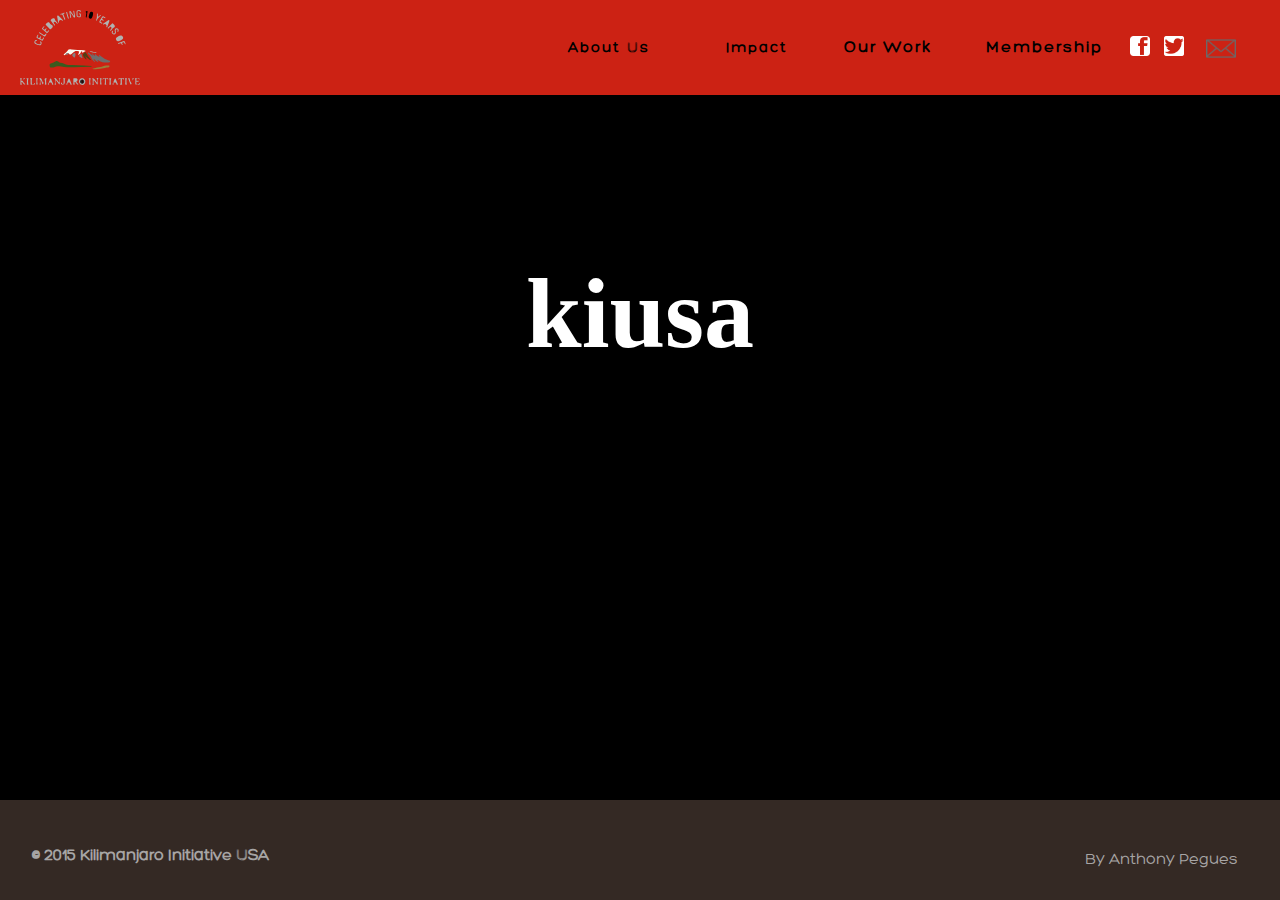
<file: index.html>
<!DOCTYPE html>
<html>
    <head>
       <meta charset="utf-8">
       <meta name="viewport" content="width=device-width, initial-scale=1">
        <title>Home</title>
        
        <style type="text/css">
            body {
                margin: 0;
                padding: 0;
            }
            
        #loader {
            width: 100%;
            height: 100vh;
            background: black;
            position: absolute;
            top: 0;
            left: 0%;
            transition: left, 1s;
        }
        #sub-loader {
            z-index: 3;
            width: 100%;
            height: 50vh;
            background: white;
            position: absolute;
            top: 0;
            left: 0%;
            transition: left, 500ms;
        }
            #loader h1 {
                font-size: 100px;
                color: white;
                text-align: center;
                margin-top: 20%;
            }
            .container {
                overflow: hidden;
                background-image: url(imgs/KILIMANJARO-CLIMB_364.jpg);
                background-size: cover;
            }    
       
            
/*main h1, spans, and main p */
            
        .main {
            text-align: center;
            width: 90%;
            height: 70%;
            margin: 0 auto;
            overflow: hidden;
            
        }
            .main h1 {
                font-size: 4rem;
                -webkit-margin-before: 2em;
                text-transform: capitalize;
            }
            .main h3 {
                font-size: 2em;
                text-transform: capitalize;
            }
            .main #red {
                color: #cc2214;
            }
            .main #white {
                color: #e2d1d1;
            }
            .main #blue {
                color: #143ecc;
            }
             
            .main p {
                width: 40%;
                height: 200px;
                display: inline-block;
            }
            
           
            .sub-main {
                width: 50%;
                height: 45%;
                margin: 0 auto;
                background: rgba(0, 0, 0, 0.1);
                padding-top: 1%;
            } 
            
            
            
 /*footer */    
            
        footer {
            width: auto;
            height: 100px;
            margin-top: 20px;
            background: #342924;
            color: #a7a5a5;
            
        }
            footer h4 {
                display: inline-block;
                margin: 2em;
                margin-top: 3em;
            }
/* SVG EDITS*/
            svg {
                width: 120px;
                height: 80%;
                margin-left: 20px;
                margin-top: 10px;
            }
            #ice-top {
                fill: #f7fcf2;
            }
            #mid-mountain {
                fill: #523f13;
            }
            #bottom-mountain {
                fill: #3a5a1e;
            }
            #sand-doon {
                fill: #9b7e3b;
            }
            #TEN, #numberOne {
                fill: black;
            }
             
            
/*END of STYLES*/            
    </style>
    <link rel="stylesheet" href="styles.css">
    </head>
    
    <body onload="loadTwo()">
      <div id="loader">
          <div id="sub-loader"></div> 
          <h1>kiusa</h1>
      </div>
        <div class="container">
            <header>
               <div class="logo"><a href="index.html">
                   <svg xmlns="http://www.w3.org/2000/svg" viewBox="0 0 283.94 177.31">
  <defs>
    <style>
      .\36 295d211-8bca-404e-bd3b-ccb293d0084e {
        fill: #b1b2b1;
      }

      .\34 76f5523-a43c-4cfa-948f-072b69daf45d {
        fill: #848484;
      }

      .\30 d1b9374-85ea-4b4b-8fb4-39b7ec951115 {
        fill: #868686;
      }

      .c89b87cf-a9c9-4906-b47a-4ad51e07abe2 {
        fill: #6d6d6d;
      }

      .eda1a637-84f4-4de6-9139-49ec9678e345 {
        fill: #838383;
      }

      .\37 9805f96-5a91-4794-bcf9-42c37fb46fdb {
        fill: gray;
      }

      .c8a503f0-3c81-4c46-8854-b302a6a79b79 {
        fill: #7d7d7d;
      }

      .\34 9895271-41ee-495c-8569-05471d84fdc4 {
        opacity: 0.78;
      }
    
    </style>
  </defs>
  
  <g id="ab6c297c-25f1-4784-9c00-34587ebf502b" data-name="Layer 2">
    <g id="cc9212be-1dcf-4df3-904d-b5c3699033c5" data-name="Layer 2">
      <g>
        <g>
          <path id="ice-top" class="6295d211-8bca-404e-bd3b-ccb293d0084e" d="M103.18,105.55c3.47-3.76,8-6.5,10.74-11a3.27,3.27,0,0,1,3-1.36,30.65,30.65,0,0,1,5,.16c9.33,1.48,18.84.39,28.14,2.07,1.93.35,3.94.44,5.6,1.7a17.67,17.67,0,0,0-4.87,2.46c-1,.58-2,1.9-2.83,1.77-1.39-.22-.39-1.94-.87-2.94s-1.24-1.12-1.88-.41a12.6,12.6,0,0,0-1.51,2.56,13.22,13.22,0,0,1-4.23,4.84c-.53.36-1.15.9-1.75.37s0-1.2.25-1.76.68-1.15.92-1.76c1.74-4.42,1.48-3.78-3.21-5.1-3.87-1.09-5.89.54-8.34,2.49-1.82,1.45-3.69,2.84-5.55,4.25-3,2.28-3,2.28-5.84-.53a5.94,5.94,0,0,0-.84-.86c-1.42-.43-2.26.63-3.26,1.27-1.11.89-2.61-.34-3.7.67C105.59,107.56,105.59,107.56,103.18,105.55Z"/>
          <path class="6295d211-8bca-404e-bd3b-ccb293d0084e" d="M128,13.47c-.55-3.25-1.12-6.49-1.65-9.74-.13-.78-.47-1.83.54-2.13,1.18-.35,1.24.85,1.37,1.57.74,4.09,1.39,8.2,2.11,12.29.16.89.21,1.65-.71,2.11a1.89,1.89,0,0,1-2.6-.7c-1.14-1.64-2.24-3.3-3.37-4.95C122.35,10,121,8.1,119.06,5.29c.64,3.92,1.07,6.81,1.59,9.69a7.57,7.57,0,0,1,.19,3.44c-.07.24-.42.45-.68.56s-.66,0-.8-.42a5.5,5.5,0,0,1-.32-.92c-.71-4.26-1.43-8.52-2.08-12.8a1.79,1.79,0,0,1,1.35-2.3,1.89,1.89,0,0,1,2.08,1l6.94,10.18Z"/>
          <path class="6295d211-8bca-404e-bd3b-ccb293d0084e" d="M126.22,170.19c0-1.66.08-3.33,0-5-.22-3.89-.26-3.89,3.29-3.86.83,0,1.66,0,2.49,0,1.77,0,3.36.55,4,2.38a3.51,3.51,0,0,1-1.27,4.43c-1.59,1-1.41,2-.35,3.2s2.09,2.57,3.17,3.82c.29.33.94.56.46,1.05a2.09,2.09,0,0,1-1.37.36c-2.05,0-2.56-1.86-3.59-3.09s-1.6-3.29-3-2.83c-2,.62-1.09,2.82-.75,4.29s-.57,1.67-1.57,1.67-2.06.19-1.77-1.49.32-3.29.47-4.94Z"/>
          <path class="6295d211-8bca-404e-bd3b-ccb293d0084e" d="M213.59,49.06a1.15,1.15,0,0,1-.28-1.62c.76-1.08,1.6-2.1,2.47-3.1,1.23-1.42,1-2.68-.3-3.9-.8-.78-1.59-1.14-2.55-.21q-1.78,1.73-3.62,3.39a.85.85,0,0,1-1.28-.06c-.33-.36-.66-.81-.19-1.28Q212.92,37.18,218,32.1a1.22,1.22,0,0,1,1.77-.21c1.59,1.43,3.43,2.7,4.3,4.73s.12,4.09-1.66,4.63c-2.92.88-3.81,3.33-5.41,5.28-.63.77-1.3,1.5-2,2.22A1.18,1.18,0,0,1,213.59,49.06Z"/>
          <path class="6295d211-8bca-404e-bd3b-ccb293d0084e" d="M77.57,38.85A5.45,5.45,0,0,1,76.19,42c-1,1.08-2.15,2.08-3.21,3.13-.83.82-1.6,1-2.5,0-3-3.3-6.1-6.57-9.14-9.87-.45-.49-.94-1.15-.4-1.75C62.5,31.83,64,30,66.3,29.25c1.14-.37,2.77-.33,3.22.66,1.42,3.1,4.14,4.58,6.76,6.3A3.93,3.93,0,0,1,77.57,38.85Z"/>
          <path class="6295d211-8bca-404e-bd3b-ccb293d0084e" d="M89.29,31.26c-.2.42-.26.8-.47.94a1.26,1.26,0,0,1-1,.12c-1.54-.5-2.17-2-3.17-3.05s-2.05-1.63-3.51-.84-2.17,1.47-1,3c1,1.34,1.85,2.76,2.71,4.18.11.18-.1.65-.29.87-.34.39-.9.62-1.27.14C80,35,78.7,33.21,77.43,31.46c-.88-1.21-1.78-2.42-2.57-3.68S72,25,72.75,23.62a9.21,9.21,0,0,1,6-4.11c1.8-.39,3.74.91,3.82,2.49.16,3.18,2.59,4.35,4.29,6.23C87.75,29.21,88.52,30.29,89.29,31.26Z"/>
          <path class="6295d211-8bca-404e-bd3b-ccb293d0084e" d="M205.5,41c-.81-.38-1.54-1-1.06-1.89,1.41-2.61-.28-3.74-1.95-5.3-1.92-1.8-3.23-.54-4.79.24a1,1,0,0,1-1.31-.27.93.93,0,0,1,.2-1.3q6.09-4.27,12.2-8.5a1.71,1.71,0,0,1,2.24.29,1.49,1.49,0,0,1,.56,1.75q-2.64,7.2-5.35,14.38C206.14,40.65,205.75,40.79,205.5,41Z"/>
          <path class="6295d211-8bca-404e-bd3b-ccb293d0084e" d="M238,60.31c3.14.05,4.92,1.37,5.73,3.65.74,2.09.44,4-1.37,5.39A27.09,27.09,0,0,1,233,73.87c-2.26.6-3.82-.61-5-2.44s-1.59-3.87,0-5.53C230.93,62.83,234.8,61.35,238,60.31Z"/>
          <path class="6295d211-8bca-404e-bd3b-ccb293d0084e" d="M133.84,8.22c0-1.33-.08-2.66,0-4A4,4,0,0,1,137.08.32c2.15-.49,4.33-.62,6,1.14.71.73,1.24,1.78.4,2.64s-1.48,0-2-.66a3.11,3.11,0,0,0-4-1.12C135.84,3,136,4.63,136,6.12c0,2.16,0,4.32.13,6.47a2.68,2.68,0,0,0,2.8,2.86c1.15,0,2.58.12,2.84-1.33s1-3.38-1.33-4.12c-.67-.21-1.28-.57-1-1.32.13-.31.85-.47,1.31-.51,2.68-.23,3.11.17,3.27,2.92,0,.33,0,.66,0,1,.08,4.39-.4,5-3.94,5.28-4,.28-5.77-1-6.18-4.66a41,41,0,0,1,0-4.47Z"/>
          <path class="6295d211-8bca-404e-bd3b-ccb293d0084e" d="M231,48.91a5.74,5.74,0,0,0,0-1.59,2.21,2.21,0,0,0-2.08-1.82,2.15,2.15,0,0,0-2,1.22,3.4,3.4,0,0,0-.4,2.87,9.24,9.24,0,0,1,.38,4.43,4.85,4.85,0,0,1-4,4c-2.27.46-3.74-1-4.9-2.72s-1.48-3.36-.2-5.08c.46-.61,1-1.47,2-.95.67.38.4,1.14.14,1.78a5.42,5.42,0,0,0-.62,1.85c0,1.47,1.54,3.07,2.84,2.92a2.73,2.73,0,0,0,2.5-2.66,12.12,12.12,0,0,0-.22-2.46,18.07,18.07,0,0,1-.29-3,4.45,4.45,0,0,1,5-4.39,5.32,5.32,0,0,1,4.29,6.21c-.26,1-.78,2.13-1.85,2C230.12,51.37,230.16,50.27,231,48.91Z"/>
          <path class="6295d211-8bca-404e-bd3b-ccb293d0084e" d="M88.09,16.69c-.21-2.22-.15-3.19,1-3.69a1.89,1.89,0,0,1,2.2.68q5,4.88,9.94,9.82c.39.39,1,1,.24,1.63a1.26,1.26,0,0,1-1.8-.12c-1.64-2-3.29-1.43-5.28-.46S91.86,27,92.13,29a.92.92,0,0,1-.71,1.09,1,1,0,0,1-1.09-.8C89.49,24.68,88.69,20.1,88.09,16.69Z"/>
          <path class="6295d211-8bca-404e-bd3b-ccb293d0084e" d="M84.12,165.5c.26,3.62-1,7,1,10,.24.37.27.62-.15.81a3.61,3.61,0,0,1-2.88,0,.46.46,0,0,1-.24-.79c2-2.7.85-5.79,1.1-8.71a6.59,6.59,0,0,0-.54-3.4c-.33-.73-2.17-.87-1.08-1.92.51-.48,2-.26,2.86,0a4.62,4.62,0,0,1,1.78,1.66c1.13,1.44,2.07,3,3.29,4.4s1.73,4.06,3.42,3.55c1-.32.31-3.36.37-5.17,0-.82.16-1.93-.29-2.43-2.37-2.62-.25-2.2,1.39-2.26,2.32-.08,1.95.35.7,1.88-1.44,1.76-.54,4.18-.72,6.31-.19,2.3.43,4.64-.42,6.9-2.51-1-3.16-3.65-4.8-5.42S86.45,167.07,84.12,165.5Z"/>
          <path id="TEN" class="6295d211-8bca-404e-bd3b-ccb293d0084e" d="M162.54,16.13c.57-3.22,1.06-6.36,2.44-9.23,1.09-2.26,2.71-3,4.82-2.51a3.89,3.89,0,0,1,3.13,4.45,25,25,0,0,1-2.66,9.53,4,4,0,0,1-5.07,2C163,19.66,162.67,17.92,162.54,16.13Z"/>
          <path class="6295d211-8bca-404e-bd3b-ccb293d0084e" d="M197.2,25.47c-.49-.25-1.06-.56-1.66-.83-3-1.35-3.07-1.25-4.59,1.29-.92,1.53-.58,2.43.86,3.2.73.39,1.43.85,2.13,1.29s1.15.87.64,1.55-1.19.22-1.78,0c-6.13-2.75-6.21-3-2.73-8.89,1.44-2.43,2.91-4.85,4.32-7.29.72-1.24,1.59-1.59,2.84-.76a13.36,13.36,0,0,1,1.71,1c1.09,1,4,1.09,3,3-.72,1.37-2.52-.65-3.78-1.23-1.74-.81-2.36.21-3.13,1.4s-1,2.39.57,3.26A17.73,17.73,0,0,1,198,24.08a.9.9,0,0,1,.15.86C198,25.17,197.64,25.25,197.2,25.47Z"/>
          <path class="6295d211-8bca-404e-bd3b-ccb293d0084e" d="M57.17,38.43c.41.13.76.51.43,1-.62,1-1.35,1.88-2.05,2.8s-1.37,1.62-.21,2.49,2,2.44,3.81,1.2c.4-.28.67-.74,1-1.06.7-.6,1.36-2,2.33-1.23s-.27,1.67-.77,2.4c-1.77,2.6-1.72,2.66.3,4.33,1.42,1.18,2.51,1.27,3.77-.22.8-.94,1.91-3,2.77-2.2,1.5,1.36-.72,2.42-1.42,3.57a21.21,21.21,0,0,1-1.61,1.89,1.79,1.79,0,0,1-2.95.31c-3.17-2.68-6.36-5.32-9.55-8-1.26-1.05-1.37-2.14-.23-3.38s1.94-2.27,2.94-3.38A1.23,1.23,0,0,1,57.17,38.43Z"/>
          <path class="6295d211-8bca-404e-bd3b-ccb293d0084e" d="M46.24,83.47a24.62,24.62,0,0,1-10.56-3.84c-1.87-1.3-2.17-3.48-1.22-5.81.76-1.87,2-3,4.18-2.66.44.08,1.08.38,1.19.72a1,1,0,0,1-.93,1.37C37.22,73.4,36,74,36.07,76s1.56,2.4,2.91,3c1.83.77,3.69,1.46,5.58,2,1.44.45,3,.71,4-.87a2.63,2.63,0,0,0-.64-3.56c-.63-.59-1.2-1.37-.24-2,.76-.5,1.57,0,2.2.61,1.6,1.46,1.43,3.32.84,5.06C50,82.22,48.67,83.63,46.24,83.47Z"/>
          <path class="6295d211-8bca-404e-bd3b-ccb293d0084e" d="M56.93,66c-1,1.93-2.06,4-3.25,5.94-.51.83-1.5.6-2.25.22Q45.68,69.22,40,66.21a1.58,1.58,0,0,1-.91-2.06,19.81,19.81,0,0,1,3.14-5.56c.15-.16.62-.12.9,0s.47.45.31.81a24.09,24.09,0,0,1-1.23,2.7c-1,1.63-.69,2.59,1.09,3.45,1.62.78,2.76.95,3.61-.89a20,20,0,0,1,1.2-2.17.83.83,0,0,1,1.24-.28.9.9,0,0,1,.29,1.28c-.3.59-.61,1.18-.86,1.79a3.34,3.34,0,0,0,3.19,4.54c.92,0,1.08-.65,1.4-1.15.71-1.11,1.31-2.29,2-3.4a.91.91,0,0,1,.85-.15C56.46,65.18,56.6,65.54,56.93,66Z"/>
          <path class="6295d211-8bca-404e-bd3b-ccb293d0084e" d="M241,168.94c0,1.66.12,3.33,0,5-.1,1,1.74,1.81.66,2.39s-2.89.51-4.36.55c-.58,0-.69-.63-.37-1.06,2.48-3.29.68-7.06,1.17-10.57.13-.91.25-2.11-.9-2.59s-1.88.11-2.57,1c-.35.43-.54,1.28-1.37,1-.2-.08-.33-.56-.36-.87-.06-.82-.11-1.69.81-2.13a2.26,2.26,0,0,1,1-.21c3.32,0,6.64,0,10,0,1.31,0,1.61,1,1.55,2.06a5.34,5.34,0,0,1-.46,1.36,5.25,5.25,0,0,1-.78-.55,9,9,0,0,0-1-1.12c-1.71-1.21-2.76-.75-2.92,1.34-.11,1.49,0,3,0,4.48Z"/>
          <path class="6295d211-8bca-404e-bd3b-ccb293d0084e" d="M6,167.31c1.38,3.11,3.88,5.35,6,7.87.28.33.82.73.12,1.15a1.46,1.46,0,0,1-.93.24A4.93,4.93,0,0,1,9.37,176a8,8,0,0,1-1.28-1.51c-1.27-1.5-2.51-4.44-4-3.95s-.68,3.25,0,5.11c.43,1.25-1,1-1.65,1-.94,0-1.84,0-1.64-1.62a80.59,80.59,0,0,0,.27-8.45c0-1,.29-2.27-.21-2.93-2.06-2.74.11-2.19,1.6-2.27s2.58,0,1.34,2c-.47.75-.32,1.93-.37,2.91-.15,2.75,1.66,1,2.65,1.13Z"/>
          <path class="6295d211-8bca-404e-bd3b-ccb293d0084e" d="M112.91,167.36a1.19,1.19,0,0,0,.17-.85l.35-.29s.23-.4.23-.39l.08-.45c.66-1.26.76-3.45,2.2-3.48s1.6,2.14,2.13,3.44c1.26,3,2.45,6.12,3.66,9.18.22.55,1,1,.48,1.67s-1.53.48-2.34.4c-1-.1-1.18-.64-1.08-1.68.16-1.75-.33-3.26-2.51-3.52-3.05-.37-4.18.35-4.11,3.64,0,1.68-.77,1.49-1.66,1.56a1.82,1.82,0,0,1-1.34-.39c-.46-.49.23-.72.48-1.07a14.87,14.87,0,0,0,2.51-6.38A2.8,2.8,0,0,1,112.91,167.36Z"/>
          <path class="6295d211-8bca-404e-bd3b-ccb293d0084e" d="M172,163.35c-.44-.47-1.23-.92-1.25-1.4,0-.92.93-.53,1.48-.61,1.77-.27,2.67.92,3.58,2.16,1.85,2.54,3.72,5.06,5.64,7.54.29.38,1.22,1.14,1.32,0a22.17,22.17,0,0,0-.24-7.39c-.23-.91-2.12-1.23-1.29-2s2.51-.37,3.82-.15c.5.08.55.28.28.64-2.8,3.71-.68,8-1.4,12-.13.72.31,1.77-.87,2-.77.15-1.15-.52-1.53-1-2.18-2.91-4.34-5.84-6.5-8.76C173.19,166.2,172.89,164.49,172,163.35Z"/>
          <path class="6295d211-8bca-404e-bd3b-ccb293d0084e" d="M70,167.44a3.82,3.82,0,0,1,0-.5c.39-1.95.72-4.93,2.38-5,2-.14,1.84,3,2.65,4.67,1.28,2.69,2.29,5.5,3.46,8.24.27.63,1.52,1.35-.07,1.69-1,.21-2.38.75-2.89-.88a11.71,11.71,0,0,1-.11-1.45c-.38-2.19-1.7-2.9-3.89-2.83-2.41.07-3.17,1.36-3.25,3.44,0,.45.29,1,.09,1.35-.39.62-1.15.55-1.8.41-.94-.2-.94-.7-.4-1.37,1.87-2.35,2-5.58,3.94-7.88q.66,0,.45.31T70,167.44Z"/>
          <path class="6295d211-8bca-404e-bd3b-ccb293d0084e" d="M47.23,169.68c-.1-2.23-.29-4.06-.24-5.88,0-1-1.9-1.21-.88-2.26.8-.82,3.84-.1,4.46,1a17.65,17.65,0,0,1,1.2,2.73,40.2,40.2,0,0,0,1.56,4.2c.42.81.23,3,2.31,1.57.55,1-.74,4.48-1.74,4.74-.68.18-.8-.35-1-.78-1.13-2.95-2.23-5.91-3.38-8.85a1.18,1.18,0,0,0-.68-.66c-.82-.18-.62.55-.62.92,0,2.81-.45,5.67.75,8.38.24.56.86,1.29,0,1.63a3.56,3.56,0,0,1-2.42.06c-1.62-.65.17-1.12.22-1.72C47,172.92,47.11,171.1,47.23,169.68Z"/>
          <path class="6295d211-8bca-404e-bd3b-ccb293d0084e" d="M249.86,80.25c-.36.32-.57.64-.81.67a1,1,0,0,1-.82-.35A18.35,18.35,0,0,1,247,77.86c-.57-1.68-1.7-1.77-3.16-1.34-1.72.51-2.55,1.39-1.77,3.26a12.09,12.09,0,0,1,.69,2.36,1,1,0,0,1-.41.81c-.22.12-.6,0-.9-.1-.13,0-.23-.23-.33-.36-1-1.24-.52-3.74-2.54-3.85-1.54-.08-3.14.89-4.71,1.41-.67.22-1.36.24-1.68-.47s.17-1.28.82-1.52q6.3-2.31,12.63-4.55a1.47,1.47,0,0,1,1.81.39A27.32,27.32,0,0,1,249.86,80.25Z"/>
          <path class="6295d211-8bca-404e-bd3b-ccb293d0084e" d="M203.31,169.21c0,1.66,0,3.31,0,5,0,.82,1.47,1.28.68,2s-2.19.52-3.32.25c-.47-.11-.7-.37-.41-1,1.45-3.31.45-6.82.68-10.24.06-.93.31-2.1-.83-2.61a2.23,2.23,0,0,0-2.67.73c-.51.55-.8,1.59-1.82,1.17-.24-.1-.25-.9-.26-1.38,0-1.29.81-1.71,1.93-1.72,3.31,0,6.63,0,9.94,0a1.47,1.47,0,0,1,1.64,1.46,11.3,11.3,0,0,1-.26,1.93,5.58,5.58,0,0,1-1.19-.76c-.56-.6-1-1.37-1.87-1.53-1.09-.2-2.1,0-2.19,1.26-.12,1.81,0,3.64,0,5.46Z"/>
          <path class="6295d211-8bca-404e-bd3b-ccb293d0084e" d="M276,176.34c-3.18.12-2.93.1-3.1-2.59-.24-3.87,1.24-7.91-1-11.61-.51-.82.46-.71.74-.72,2.82-.05,5.64-.05,8.47,0,.9,0,1.63.39,1.72,1.4a2.25,2.25,0,0,1-.2,1.42c-.39.52-.85,0-1.14-.3-.69-.74-1.34-1.53-2.44-1.54s-2.55-.51-3.24.61a4.36,4.36,0,0,0,0,4.72c.78,1.18,2,.67,3-.13.33-.27.81-.94,1.12-.2a6,6,0,0,1,.27,2.39c0,.44-.34,1.12-.9.62-1.11-1-2.4-1.63-3.48-.49s-.51,2.85-.43,4.32a4.12,4.12,0,0,0,.6,1.33l.72.38Z"/>
          <path class="6295d211-8bca-404e-bd3b-ccb293d0084e" d="M33,176.47c-2.63-.31-5.28.61-7.91-.07q0-3.87,0-7.73c0-1.33-.11-2.66,0-4s-1.45-2.55-1-2.9c1.14-1,2.83-.52,4.29-.39,1.08.1.55.51.26,1.2-1.51,3.65-.52,7.49-.59,11.25a1.56,1.56,0,0,0,1.56,1.62,33.29,33.29,0,0,0,3.46-.15q.46.38.31.77T33,176.47Z"/>
          <path class="6295d211-8bca-404e-bd3b-ccb293d0084e" d="M98.76,10.56c-.31.11-.63.21-.93.33-.81.34-1.67.58-2-.52-.27-.92.66-1,1.22-1.22Q99.8,8,102.6,7c1-.37,2.38-1.43,3,0,.44,1.1-1.21,1.23-2,1.67-1.18.63-1,1.56-.58,2.54,1.25,3.24,2.49,6.49,3.74,9.73.31.8.61,1.78-.26,2.2s-1.43-.46-1.74-1.25q-1.92-4.85-3.82-9.7C100.49,11.22,100,10.36,98.76,10.56Z"/>
          <path class="6295d211-8bca-404e-bd3b-ccb293d0084e" d="M221.07,172.38c-.42-1.8,1.06-3.21,1-4.94l.38-.24s.24-.39.24-.39l.1-.45c.88-1.52.67-4.38,2.48-4.42s1.71,2.79,2.46,4.32a65.42,65.42,0,0,1,3.07,7.79c.27.81,1.95,1.27.85,2.31-.46.43-1.57.22-2.38.22-1.49,0-1.1-1-1.21-2-.31-2.85-.93-3.18-3.83-3.22a8.91,8.91,0,0,0-3.24,1Z"/>
          <path class="6295d211-8bca-404e-bd3b-ccb293d0084e" d="M191.46,12.56a5.9,5.9,0,0,1-.74,1.06c-3.45,3.31-7.45,6.15-9,11a.84.84,0,0,1-1.24.33,1.4,1.4,0,0,1-.39-1.28c2.51-4.28,1.82-9,2-13.6,0-.59-.06-1.46.82-1.5,1.2-.06,1.1,1,1.17,1.76.18,2-.34,4,.29,5.92,2.23-.49,3.16-2.63,4.84-3.81a4.44,4.44,0,0,1,1.24-.8C190.89,11.54,191.35,11.8,191.46,12.56Z"/>
          <path class="6295d211-8bca-404e-bd3b-ccb293d0084e" d="M214.7,161.34c-.49,0,0,0,.5,0,.69.09,1.05.09.54,1.1-2,3.88-.73,8.06-.77,12.11,0,.6.68,1.36-.06,1.76a3.73,3.73,0,0,1-3.37,0c-1-.5.19-1,.19-1.41,0-4.21,1.36-8.51-.74-12.56-.56-1.08.16-1,.73-1S213,161.34,214.7,161.34Z"/>
          <path class="6295d211-8bca-404e-bd3b-ccb293d0084e" d="M62.65,56.51c0,1-3.15,6-4,6.08a3,3,0,0,1-1.81-.49Q51.46,58.6,46.12,55c-.64-.44-1.43-1.09-.62-2,.56-.64,1.19-.23,1.75.14l7.06,4.64c3.5,2.31,3.5,2.31,6.25-.89.32-.37.61-.88,1-1S62.5,56,62.65,56.51Z"/>
          <path class="6295d211-8bca-404e-bd3b-ccb293d0084e" d="M251.09,161.28a12,12,0,0,1,1.71.13c.59.11.52.41.25.95-2.08,4.07-.81,8.36-.69,12.57,0,.48,1.19,1.07.24,1.47a6.47,6.47,0,0,1-2.92.13c-.87-.07-.89-.7-.7-1.45.68-2.79.23-5.63.32-8.45,0-1,.26-2.26-.23-2.94C246.93,160.76,249.22,161.34,251.09,161.28Z"/>
          <path class="6295d211-8bca-404e-bd3b-ccb293d0084e" d="M59.31,172.12c-.2-2.56.05-4.81-.88-7.12-1.06-2.64,1-4.31,4-3.59.36.09.92.06.51.89-2,4.08-1,8.42-.63,12.62.12,1.62-.51,1.65-1.49,1.71-1.21.08-2.41.09-1.8-1.82A12.48,12.48,0,0,0,59.31,172.12Z"/>
          <path class="6295d211-8bca-404e-bd3b-ccb293d0084e" d="M99,176.41c3.73-.73,3.93-.8,4.09-3.72s-.08-5.67.08-8.49c.07-1.17-1.89-2.06-.91-2.59,1.16-.63,2.9-.26,4.39-.18.6,0,.51.47.2,1-1.83,2.91-.51,6.14-.88,9.21s-1.58,4.87-4.17,5.52a2.45,2.45,0,0,1-2.69-.82Z"/>
          <path class="6295d211-8bca-404e-bd3b-ccb293d0084e" d="M16.46,170.1c-1-2.43,1.54-5.48-1.2-7.84-.58-.5,0-.85.42-.87a25.22,25.22,0,0,1,4,0c1.11.13.39.57.17,1.17-1.44,4-.63,8.14-.51,12.23,0,.54,1.37.92.42,1.51a3.68,3.68,0,0,1-3.37.07c-.84-.36-.33-1.05-.26-1.67C16.27,173.25,16.34,171.76,16.46,170.1Z"/>
          <path class="6295d211-8bca-404e-bd3b-ccb293d0084e" d="M148.91,177.31c-3.93.05-7.18-1.14-8.61-5.16C138,165.78,141.94,161,149,161.47a2,2,0,0,1,.62,1.21c-4.86,6.67-4.89,7.19-.56,12.26a2.19,2.19,0,0,1,.6,1.25A1.86,1.86,0,0,1,148.91,177.31Z"/>
          <path class="6295d211-8bca-404e-bd3b-ccb293d0084e" d="M257.61,161.43c2.48-.57,1.76.67,2.06,2.25a19,19,0,0,0,3.51,8.54,2.07,2.07,0,0,1,.61,2.19c-.28.74-.51,1.69-1.43,1.79-.7.07-1-.65-1.31-1.28-1.9-4.16-2.79-8.72-5.23-12.72C255,160.85,257.14,161.82,257.61,161.43Z"/>
          <path id="numberOne" class="6295d211-8bca-404e-bd3b-ccb293d0084e" d="M155.78,15.35c.35-2.18.72-4.3,1-6.42.16-1.12.61-2.47-.32-3.29s-1.81-1.12-.58-2.12c.87-.71,1.9-1.41,3.17-1a1,1,0,0,1,.77,1.11c-.69,4.56-1.39,9.12-2.14,13.67a.93.93,0,0,1-1.17.62,1,1,0,0,1-.59-.69A15.63,15.63,0,0,1,155.78,15.35Z"/>
          <path class="6295d211-8bca-404e-bd3b-ccb293d0084e" d="M115.41,19c0,1-.2,1.43-.7,1.6-.8.27-1.27-.24-1.47-.9C112.16,16,111,12.43,110.17,8.73c-.27-1.22-2-3.22,0-3.85C112,4.3,111.85,6.71,112.23,8,113.36,11.78,114.44,15.58,115.41,19Z"/>
          <path class="6295d211-8bca-404e-bd3b-ccb293d0084e" d="M39,170.6c-.66-2.82.92-5.78-1.21-8.27-.44-.51-.11-.87.43-.9a32.84,32.84,0,0,1,3.47,0c.47,0,.69.23.39.89-1.87,4.23-1.35,8.63-.36,12.9.36,1.55-.42,1.29-1.05,1.29-.83,0-2.17.49-2.11-1.12S38.85,172.13,39,170.6Z"/>
          <path class="6295d211-8bca-404e-bd3b-ccb293d0084e" d="M190,170.2c-.58-2.68.76-5.43-1.12-7.81-.73-.93.21-1,.79-1a16.89,16.89,0,0,1,2.48,0c.79.07,1.13-.11.68,1.26a21.61,21.61,0,0,0-.09,12.55c.42,1.54-.31,1.29-.95,1.32-.86,0-2.2.47-2.2-1C189.55,173.68,189.83,171.87,190,170.2Z"/>
          <path class="6295d211-8bca-404e-bd3b-ccb293d0084e" d="M164.13,170.22c-.72-2.63,1.07-5.61-1.26-8-.73-.77.33-.71.56-.73a22.44,22.44,0,0,1,3-.05c.58,0,1.26-.07.78,1-1.78,4.11-1,8.38-.47,12.6.07.58.78,1.14-.19,1.44a4.87,4.87,0,0,1-2,.07c-.73-.09-1-.46-.84-1.33C164,173.57,164,171.9,164.13,170.22Z"/>
          <path class="6295d211-8bca-404e-bd3b-ccb293d0084e" d="M149,162.22q0-.37,0-.75c5.38,2.07,7.31,7.55,4.26,12.29A24.69,24.69,0,0,1,151,176.4a1.37,1.37,0,0,1-2-.09l.07.08c-.48-.65-1.27-1.39-.94-2.14C149.85,170.32,148.46,166.2,149,162.22Z"/>
          <path class="6295d211-8bca-404e-bd3b-ccb293d0084e" d="M180,99.34l1,.95c-.39.29-.77.83-1.16.83a44.21,44.21,0,0,1-14.17-2.39c-.43-.15-.9-.48-.76-1,0-.18.56-.32.87-.35a11,11,0,0,1,4.88.76A21.94,21.94,0,0,0,180,99.34Z"/>
          <path class="6295d211-8bca-404e-bd3b-ccb293d0084e" d="M172,163.35a7.56,7.56,0,0,1,3,3c-2,2.48-.43,5.44-1.11,8.1a1,1,0,0,1-1.68.06Z"/>
          <path class="6295d211-8bca-404e-bd3b-ccb293d0084e" d="M276,176.34a5.27,5.27,0,0,1,0-.81c2.58.05,5.31.57,6.9-2.33a.85.85,0,0,1,.75-.17,1.65,1.65,0,0,1,.28.9c.1,1.78-.64,2.81-2.54,2.72S277.82,176.44,276,176.34Z"/>
          <path class="6295d211-8bca-404e-bd3b-ccb293d0084e" d="M266.57,164.12s.21-.69,0-.95c-1.77-1.86-.43-1.84,1-1.86,1.84,0,2.56.36.91,2a7.07,7.07,0,0,0-.93,1.73c-.31.57-.64,1.13-1,1.7C265.74,166,266.32,165.3,266.57,164.12Z"/>
          <path class="6295d211-8bca-404e-bd3b-ccb293d0084e" d="M8.08,165.39c.17-.8.7-1.77.43-2.35-.56-1.18-.8-1.82.84-1.73,1,.06,2,.21,2.93.31-.17,1.12-1.35,1.22-2,1.92A4.15,4.15,0,0,1,8,165.31Z"/>
          <path class="6295d211-8bca-404e-bd3b-ccb293d0084e" d="M99.06,176.33a3.88,3.88,0,0,1-1.22-.64,2.52,2.52,0,0,1-.28-3.47,1.09,1.09,0,0,1,1.66-.25c1.24,1,.25,2,0,3-.11.46-.18.93-.27,1.4Z"/>
          <path class="6295d211-8bca-404e-bd3b-ccb293d0084e" d="M221,172.31a20.37,20.37,0,0,0,.28,2.38c.39,1.68-.12,2.27-1.73,1.91-.75-.17-1.27-.64-.72-1.25.84-.94.87-2.48,2.26-3Z"/>
          <path class="6295d211-8bca-404e-bd3b-ccb293d0084e" d="M33,176.47v-1.15c.79-.74.63-2.38,2.2-2.35.13,0,.38.55.36.82C35.42,175.32,35.28,176.92,33,176.47Z"/>
          <path class="6295d211-8bca-404e-bd3b-ccb293d0084e" d="M172.26,174.47l1.68-.06c.11.79,1.67,1.25,1.1,1.73a3.11,3.11,0,0,1-3.94,0C170.54,175.67,172.06,175.2,172.26,174.47Z"/>
          <path class="6295d211-8bca-404e-bd3b-ccb293d0084e" d="M7.09,166.38a.85.85,0,0,1,1-1L8,165.31c0,.62-.33,1-1,1Z"/>
          <path class="6295d211-8bca-404e-bd3b-ccb293d0084e" d="M7,166.29a.94.94,0,0,1-1,1l.08.08a.93.93,0,0,1,1-1Z"/>
        </g>
        <path id="mid-mountain" class="476f5523-a43c-4cfa-948f-072b69daf45d" d="M167.67,117.77c0,.58-.15,1-.8.79a9.86,9.86,0,0,1-2.2-1.1c-2.31-1.61-4.5-3.41-6.89-4.88-1.17-.72-1.55-3.39-3-2.26-.93.7,1.28,2.33,1.68,3.74a19.65,19.65,0,0,0,.86,1.79,1.09,1.09,0,0,1,0,.89.87.87,0,0,1-.84.18c-4-2.89-7.11-6.47-7.74-11.6-.19-1.59,4.34-5.71,5.86-5.43a1.84,1.84,0,0,1,1.15.85c3.16,6.07,7.37,11.39,11.74,16.61A2.47,2.47,0,0,1,167.67,117.77Z"/>
        <g>
          <path id="bottom-mountain" class="0d1b9374-85ea-4b4b-8fb4-39b7ec951115" d="M123.63,135.38c-3.5,0-7-.12-10.49,0-5.36.22-10.57-.95-15.84-1.54-5.65-.64-11.24-1.31-16.59,1.43a12.24,12.24,0,0,1-6.33,1c-3.06-.16-3.63-.75-4.13-4.36-.48-3.45,0-4.77,2.82-5.39a32.67,32.67,0,0,0,11.8-5.16c1.9-1.34,3.58-1.14,5.42.34a14.32,14.32,0,0,0,9.59,3.62,5.92,5.92,0,0,1,3.29,1c5.16,3.22,10.94,3.91,16.78,3.78,10.33-.24,20.58,1,30.88,1.36,5.95.19,11.93.65,17.9.86a4.91,4.91,0,0,1,1.3.43,6.58,6.58,0,0,1-1.11.89,4.63,4.63,0,0,1-1.43.39,11.59,11.59,0,0,1-2,.13C151.52,133.77,137.6,135.73,123.63,135.38Z"/>
          <path class="c89b87cf-a9c9-4906-b47a-4ad51e07abe2" d="M186.05,123.32c-4.47-.54-7.25-3.71-10.22-6.58-.31-.3-1-.63-1.24-.48-.66.46-.45,1.2-.07,1.76a21.59,21.59,0,0,0,1.55,1.94c.43.51.9,1,1.3,1.5s.45,1,0,1.28a1.49,1.49,0,0,1-1.31-.17c-3.27-2.41-6-5.33-7.14-9.3a14.16,14.16,0,0,0-5.68-7.87c-.27-.19-.58-.34-.83-.55-1.19-1-2.58-2.6-1.67-3.68,1.19-1.4,2.68.34,3.68,1.23,2.36,2.1,4.65,4.26,7.66,5.43.45.17,1,.41,1.18-.23.06-.18-.32-.53-.53-.78a1.59,1.59,0,0,0-.4-.29c-1.3-.82-3.12-2.54-2.33-3.3,1.37-1.31,2.2,1.08,3.24,1.87,1.55,1.18,2.55,3.13,4.82,3.25a13.24,13.24,0,0,0,1.15,1.1,4.7,4.7,0,0,1,.67.52,3.5,3.5,0,0,0-.67-.52c-.42-.33-.78-.72-1.16-1.09a12.21,12.21,0,0,1-.7-1.86,1.93,1.93,0,0,1,.15-1.39c.53-.71,1.23-.34,1.71.12A39.16,39.16,0,0,0,186,110.3c.65.4,1.38,1.1,2.19.38a10.15,10.15,0,0,0-1-1.53,4.69,4.69,0,0,1-.77-1.25c-.18-.78.27-1.39,1-1.15a12.34,12.34,0,0,1,4.17,2.66,47,47,0,0,0,18.73,10c1.26.32,3,.48,3,2,0,2-1.69,2.73-3.48,2.83-8.41.47-16.66.06-24-4.73-.66-.43-1.45-1.34-2.15-.63-1,1,.3,1.7.81,2.44s1,1.34,1.45,2Z"/>
          <path id="sand-doon" class="476f5523-a43c-4cfa-948f-072b69daf45d" d="M205.23,131.3c1.66,0,2.49,0,3.32,0,1.25.08,2.87-.37,3.2,1.49.3,1.67-1.3,3.38-3.29,3.5-2.47.16-4.92.37-7.39.73-7.34,1.09-14.74,1.84-22.05,3.16a21.09,21.09,0,0,1-4.46,0c-1,0-2.45.06-2.53-1-.11-1.46,1.45-.69,2.26-.93,5.23-1.57,10.66-2.19,16-3.28a23.41,23.41,0,0,0,6.14-1.9A16.7,16.7,0,0,1,205.23,131.3Z"/>
          <path class="eda1a637-84f4-4de6-9139-49ec9678e345" d="M131.18,106a10,10,0,0,1-1.44,5.66,1.41,1.41,0,0,1-2.42.39,6.86,6.86,0,0,1-.72-.68c-1.27-1.44-3.61-2.74-2.82-4.78.87-2.25,3.05-3.82,5.45-4.71,1-.38,1.55.27,1.7,1.17S131.11,105.06,131.18,106Z"/>
        </g>
        <path class="79805f96-5a91-4794-bcf9-42c37fb46fdb" d="M147.89,112.34c-.07,1.34-.71,1.42-1.37,1.09a27.31,27.31,0,0,1-3-1.74c-1.33-.89-3.19-1.13-3.85-2.84-.28-.74,3.26-4.39,4.58-4.89.51-.2,1.16-.15,1.24.33A25.12,25.12,0,0,0,147.89,112.34Z"/>
        <path class="c8a503f0-3c81-4c46-8854-b302a6a79b79" d="M108.16,104.48a3.1,3.1,0,0,1,2.32-2.18c1.93-.62,4.22-1.88,3.53,2C111.23,107,110.85,107,108.16,104.48Z"/>
        <path class="c8a503f0-3c81-4c46-8854-b302a6a79b79" d="M115,103.39l.8-1.06.13,1.07-.47,0Z"/>
        <path class="0d1b9374-85ea-4b4b-8fb4-39b7ec951115" d="M186,123.37l.35.19-.3-.25Z"/>
        <path class="49895271-41ee-495c-8569-05471d84fdc4" d="M147,164.35c-6.45,0-6.45,10,0,10S153.48,164.35,147,164.35Z"/>
      </g>
    </g>
  </g>
</svg></a>

               </div>
               
               
               
               
               
               
               
               
               
<!---- End of SVG ------> 
                  
<!---- header nav ------>               
                <nav>
                    <div id="extra">
                      <a href="about/about.html">about us</a> 
                        <div class="extra-sub">
                                <a href="about/board-members.html">Meet the Board</a>
                        </div>
                    </div>
                    <div id="extra">
                     <a href="impact/impact.html">Impact</a>
                        <div class="extra-sub" id="subTwo">
                                <a href="impact/impact2.html">2014</a>
                                <a href="impact/impact3.html">2015</a>
                        </div>
                    </div>
                    
                    <a href="our-work.html">Our work</a>
                    <a href="membership/membership.html">membership</a>
                </nav>
             <div id="social">
                    <a class="mail" href="https://www.facebook.com/KilimanjaroInitiativeUSA/" target="_blank"><img src="../social-icons/facebook.png" width="20px;" height="20px;" alt=""></a>
                    <a class="mail" href="https://twitter.com/ki_usa_" target="_blank"><img src="../social-icons/twitter-bird.png" width="20px;" height="20px;" alt=""></a>
                    <a id="mail-icon" href="impact/contact.html"><img src="social-icons/contact.png" width="30px;" height="25px;" alt=""></a>
                </div>    
                
            </header>
            <div class="main">
                <h1>kilimanjaro initiative<span id="red" >U</span><span id="white">S</span><span id="blue">A</span></h1>
                <h3>changing lives, one climb at a time</h3>
               
                <div class="sub-main">
                    <iframe src="http://www.youtube.com/embed/W7qWa52k-nE" width="95%" height="95%" frameborder="0" allowfullscreen=""></iframe>
                    
                </div>
                  
                </div>
            <footer>
                <h4>&copy; 2015 Kilimanjaro Initiative USA</h4>
                <p style="float:right;margin: 2em;position:relative;top:20px;right:10px;float:right;">By Anthony Pegues</p>
            </footer>
        </div>
        
        <script type="text/javascript" src="main.js"></script>
    </body>
</html>
</file>
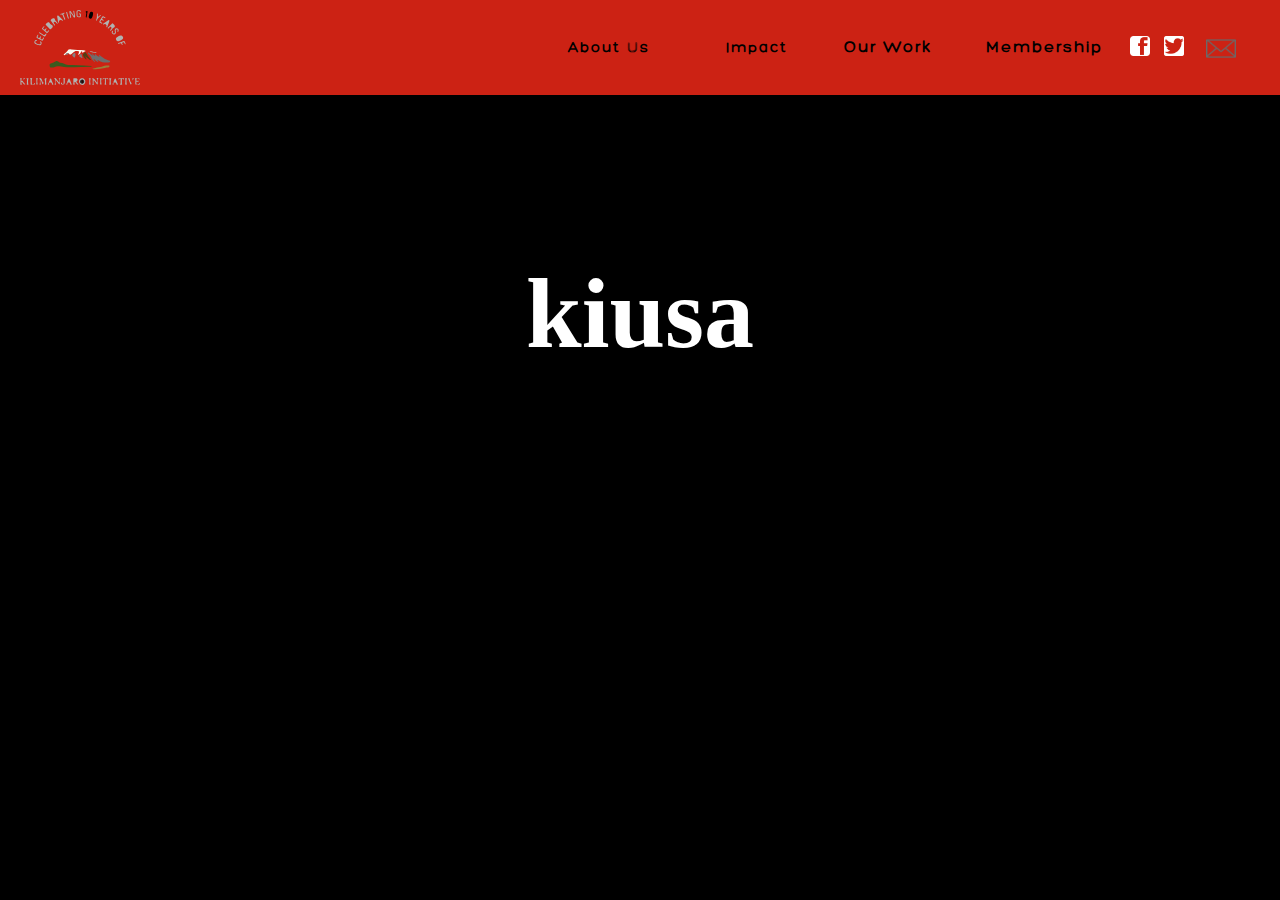
<file: our-work.html>
<!DOCTYPE html>
<html>
    <head>
       <meta charset="utf-8">
       <meta name="viewport" content="width=device-width, initial-scale=1">
        <title>Our Work</title>
        
        
        <style type="text/css">
            body {
                margin: 0;
                padding: 0;
            }
            
        #loader {
            z-index: 1;
            width: 100%;
            height: 100vh;
            background: black;
            position: absolute;
            top: 0;
            left: 0%;
            transition: left, 1s;
        }
       
            #loader h1 {
                font-size: 100px;
                color: white;
                text-align: center;
                margin-top: 20%;
            }        
        #sub-loader {
            z-index: 3;
            width: 100%;
            height: 50vh;
            background: white;
            position: absolute;
            top: 0;
            left: 0%;
            transition: left, 500ms;
        }
         #sub-loader h1 {
                color: black;
                margin-top: 15%;
            }
           
            .container {
                overflow: hidden;
                background-image: url(imgs/KILIMANJARO-CLIMB_364.jpg);
                background-size: cover;
            }    
       

            
/*main h1, spans, and main p */
            
        .main {
            text-align: center;
            width: 90%;
            height: 70%;
            margin: 0 auto;
            overflow: hidden;
            
        }
            .main h1 {
                font-size: 4rem;
                -webkit-margin-before: 2em;
                text-transform: capitalize;
            }
            .main h3 {
                font-size: 2em;
                text-transform: capitalize;
            }
            .main #red {
                color: #cc2214;
            }
            .main #white {
                color: #e2d1d1;
            }
            .main #blue {
                color: #143ecc;
            }
             
            .main p {
                width: 40%;
                height: 200px;
                display: inline-block;
            }
            
            .mini-main {
                 display: inline-block;
                width: 45%;
                height: 50%;
                margin: 0 auto;
                position: absolute;
                top: 40%;
                left: 50%;
                transform: translate(-75%, -50%);
                overflow: hidden;
            } 
            .mini-main img {
              
            }
            
            
            
            
            
 /*footer */    
            
        footer {
            width: auto;
            height: 100px;
            margin-top: 20px;
            background: #342924;
            color: #a7a5a5;
            -webkit-font-smoothing: antialiased;
        }
            footer h4 {
                display: inline-block;
                margin: 2em;
            }
/* SVG EDITS*/
            svg {
                width: 120px;
                height: 80%;
                margin-left: 20px;
                margin-top: 10px;
            }
            #ice-top {
                fill: #f7fcf2;
            }
            #mid-mountain {
                fill: #523f13;
            }
            #bottom-mountain {
                fill: #3a5a1e;
            }
            #sand-doon {
                fill: #9b7e3b;
            }
            #TEN, #numberOne {
                fill: black;
            }
             
            
/*END of STYLES*/            
    </style>
    <link rel="stylesheet" href="styles.css">
    </head>
    
    <body onload="loadTwo()">
      <div id="loader">
          <div id="sub-loader">
              <h1>Our work</h1>
          </div> 
          <h1>kiusa</h1>
      </div>
        <div class="container">
            <header>
               <div class="logo"><a href="index.html">
                   <svg xmlns="http://www.w3.org/2000/svg" viewBox="0 0 283.94 177.31">
  <defs>
    <style>
      .\36 295d211-8bca-404e-bd3b-ccb293d0084e {
        fill: #b1b2b1;
      }

      .\34 76f5523-a43c-4cfa-948f-072b69daf45d {
        fill: #848484;
      }

      .\30 d1b9374-85ea-4b4b-8fb4-39b7ec951115 {
        fill: #868686;
      }

      .c89b87cf-a9c9-4906-b47a-4ad51e07abe2 {
        fill: #6d6d6d;
      }

      .eda1a637-84f4-4de6-9139-49ec9678e345 {
        fill: #838383;
      }

      .\37 9805f96-5a91-4794-bcf9-42c37fb46fdb {
        fill: gray;
      }

      .c8a503f0-3c81-4c46-8854-b302a6a79b79 {
        fill: #7d7d7d;
      }

      .\34 9895271-41ee-495c-8569-05471d84fdc4 {
        opacity: 0.78;
      }
    
    </style>
  </defs>
  
  <g id="ab6c297c-25f1-4784-9c00-34587ebf502b" data-name="Layer 2">
    <g id="cc9212be-1dcf-4df3-904d-b5c3699033c5" data-name="Layer 2">
      <g>
        <g>
          <path id="ice-top" class="6295d211-8bca-404e-bd3b-ccb293d0084e" d="M103.18,105.55c3.47-3.76,8-6.5,10.74-11a3.27,3.27,0,0,1,3-1.36,30.65,30.65,0,0,1,5,.16c9.33,1.48,18.84.39,28.14,2.07,1.93.35,3.94.44,5.6,1.7a17.67,17.67,0,0,0-4.87,2.46c-1,.58-2,1.9-2.83,1.77-1.39-.22-.39-1.94-.87-2.94s-1.24-1.12-1.88-.41a12.6,12.6,0,0,0-1.51,2.56,13.22,13.22,0,0,1-4.23,4.84c-.53.36-1.15.9-1.75.37s0-1.2.25-1.76.68-1.15.92-1.76c1.74-4.42,1.48-3.78-3.21-5.1-3.87-1.09-5.89.54-8.34,2.49-1.82,1.45-3.69,2.84-5.55,4.25-3,2.28-3,2.28-5.84-.53a5.94,5.94,0,0,0-.84-.86c-1.42-.43-2.26.63-3.26,1.27-1.11.89-2.61-.34-3.7.67C105.59,107.56,105.59,107.56,103.18,105.55Z"/>
          <path class="6295d211-8bca-404e-bd3b-ccb293d0084e" d="M128,13.47c-.55-3.25-1.12-6.49-1.65-9.74-.13-.78-.47-1.83.54-2.13,1.18-.35,1.24.85,1.37,1.57.74,4.09,1.39,8.2,2.11,12.29.16.89.21,1.65-.71,2.11a1.89,1.89,0,0,1-2.6-.7c-1.14-1.64-2.24-3.3-3.37-4.95C122.35,10,121,8.1,119.06,5.29c.64,3.92,1.07,6.81,1.59,9.69a7.57,7.57,0,0,1,.19,3.44c-.07.24-.42.45-.68.56s-.66,0-.8-.42a5.5,5.5,0,0,1-.32-.92c-.71-4.26-1.43-8.52-2.08-12.8a1.79,1.79,0,0,1,1.35-2.3,1.89,1.89,0,0,1,2.08,1l6.94,10.18Z"/>
          <path class="6295d211-8bca-404e-bd3b-ccb293d0084e" d="M126.22,170.19c0-1.66.08-3.33,0-5-.22-3.89-.26-3.89,3.29-3.86.83,0,1.66,0,2.49,0,1.77,0,3.36.55,4,2.38a3.51,3.51,0,0,1-1.27,4.43c-1.59,1-1.41,2-.35,3.2s2.09,2.57,3.17,3.82c.29.33.94.56.46,1.05a2.09,2.09,0,0,1-1.37.36c-2.05,0-2.56-1.86-3.59-3.09s-1.6-3.29-3-2.83c-2,.62-1.09,2.82-.75,4.29s-.57,1.67-1.57,1.67-2.06.19-1.77-1.49.32-3.29.47-4.94Z"/>
          <path class="6295d211-8bca-404e-bd3b-ccb293d0084e" d="M213.59,49.06a1.15,1.15,0,0,1-.28-1.62c.76-1.08,1.6-2.1,2.47-3.1,1.23-1.42,1-2.68-.3-3.9-.8-.78-1.59-1.14-2.55-.21q-1.78,1.73-3.62,3.39a.85.85,0,0,1-1.28-.06c-.33-.36-.66-.81-.19-1.28Q212.92,37.18,218,32.1a1.22,1.22,0,0,1,1.77-.21c1.59,1.43,3.43,2.7,4.3,4.73s.12,4.09-1.66,4.63c-2.92.88-3.81,3.33-5.41,5.28-.63.77-1.3,1.5-2,2.22A1.18,1.18,0,0,1,213.59,49.06Z"/>
          <path class="6295d211-8bca-404e-bd3b-ccb293d0084e" d="M77.57,38.85A5.45,5.45,0,0,1,76.19,42c-1,1.08-2.15,2.08-3.21,3.13-.83.82-1.6,1-2.5,0-3-3.3-6.1-6.57-9.14-9.87-.45-.49-.94-1.15-.4-1.75C62.5,31.83,64,30,66.3,29.25c1.14-.37,2.77-.33,3.22.66,1.42,3.1,4.14,4.58,6.76,6.3A3.93,3.93,0,0,1,77.57,38.85Z"/>
          <path class="6295d211-8bca-404e-bd3b-ccb293d0084e" d="M89.29,31.26c-.2.42-.26.8-.47.94a1.26,1.26,0,0,1-1,.12c-1.54-.5-2.17-2-3.17-3.05s-2.05-1.63-3.51-.84-2.17,1.47-1,3c1,1.34,1.85,2.76,2.71,4.18.11.18-.1.65-.29.87-.34.39-.9.62-1.27.14C80,35,78.7,33.21,77.43,31.46c-.88-1.21-1.78-2.42-2.57-3.68S72,25,72.75,23.62a9.21,9.21,0,0,1,6-4.11c1.8-.39,3.74.91,3.82,2.49.16,3.18,2.59,4.35,4.29,6.23C87.75,29.21,88.52,30.29,89.29,31.26Z"/>
          <path class="6295d211-8bca-404e-bd3b-ccb293d0084e" d="M205.5,41c-.81-.38-1.54-1-1.06-1.89,1.41-2.61-.28-3.74-1.95-5.3-1.92-1.8-3.23-.54-4.79.24a1,1,0,0,1-1.31-.27.93.93,0,0,1,.2-1.3q6.09-4.27,12.2-8.5a1.71,1.71,0,0,1,2.24.29,1.49,1.49,0,0,1,.56,1.75q-2.64,7.2-5.35,14.38C206.14,40.65,205.75,40.79,205.5,41Z"/>
          <path class="6295d211-8bca-404e-bd3b-ccb293d0084e" d="M238,60.31c3.14.05,4.92,1.37,5.73,3.65.74,2.09.44,4-1.37,5.39A27.09,27.09,0,0,1,233,73.87c-2.26.6-3.82-.61-5-2.44s-1.59-3.87,0-5.53C230.93,62.83,234.8,61.35,238,60.31Z"/>
          <path class="6295d211-8bca-404e-bd3b-ccb293d0084e" d="M133.84,8.22c0-1.33-.08-2.66,0-4A4,4,0,0,1,137.08.32c2.15-.49,4.33-.62,6,1.14.71.73,1.24,1.78.4,2.64s-1.48,0-2-.66a3.11,3.11,0,0,0-4-1.12C135.84,3,136,4.63,136,6.12c0,2.16,0,4.32.13,6.47a2.68,2.68,0,0,0,2.8,2.86c1.15,0,2.58.12,2.84-1.33s1-3.38-1.33-4.12c-.67-.21-1.28-.57-1-1.32.13-.31.85-.47,1.31-.51,2.68-.23,3.11.17,3.27,2.92,0,.33,0,.66,0,1,.08,4.39-.4,5-3.94,5.28-4,.28-5.77-1-6.18-4.66a41,41,0,0,1,0-4.47Z"/>
          <path class="6295d211-8bca-404e-bd3b-ccb293d0084e" d="M231,48.91a5.74,5.74,0,0,0,0-1.59,2.21,2.21,0,0,0-2.08-1.82,2.15,2.15,0,0,0-2,1.22,3.4,3.4,0,0,0-.4,2.87,9.24,9.24,0,0,1,.38,4.43,4.85,4.85,0,0,1-4,4c-2.27.46-3.74-1-4.9-2.72s-1.48-3.36-.2-5.08c.46-.61,1-1.47,2-.95.67.38.4,1.14.14,1.78a5.42,5.42,0,0,0-.62,1.85c0,1.47,1.54,3.07,2.84,2.92a2.73,2.73,0,0,0,2.5-2.66,12.12,12.12,0,0,0-.22-2.46,18.07,18.07,0,0,1-.29-3,4.45,4.45,0,0,1,5-4.39,5.32,5.32,0,0,1,4.29,6.21c-.26,1-.78,2.13-1.85,2C230.12,51.37,230.16,50.27,231,48.91Z"/>
          <path class="6295d211-8bca-404e-bd3b-ccb293d0084e" d="M88.09,16.69c-.21-2.22-.15-3.19,1-3.69a1.89,1.89,0,0,1,2.2.68q5,4.88,9.94,9.82c.39.39,1,1,.24,1.63a1.26,1.26,0,0,1-1.8-.12c-1.64-2-3.29-1.43-5.28-.46S91.86,27,92.13,29a.92.92,0,0,1-.71,1.09,1,1,0,0,1-1.09-.8C89.49,24.68,88.69,20.1,88.09,16.69Z"/>
          <path class="6295d211-8bca-404e-bd3b-ccb293d0084e" d="M84.12,165.5c.26,3.62-1,7,1,10,.24.37.27.62-.15.81a3.61,3.61,0,0,1-2.88,0,.46.46,0,0,1-.24-.79c2-2.7.85-5.79,1.1-8.71a6.59,6.59,0,0,0-.54-3.4c-.33-.73-2.17-.87-1.08-1.92.51-.48,2-.26,2.86,0a4.62,4.62,0,0,1,1.78,1.66c1.13,1.44,2.07,3,3.29,4.4s1.73,4.06,3.42,3.55c1-.32.31-3.36.37-5.17,0-.82.16-1.93-.29-2.43-2.37-2.62-.25-2.2,1.39-2.26,2.32-.08,1.95.35.7,1.88-1.44,1.76-.54,4.18-.72,6.31-.19,2.3.43,4.64-.42,6.9-2.51-1-3.16-3.65-4.8-5.42S86.45,167.07,84.12,165.5Z"/>
          <path id="TEN" class="6295d211-8bca-404e-bd3b-ccb293d0084e" d="M162.54,16.13c.57-3.22,1.06-6.36,2.44-9.23,1.09-2.26,2.71-3,4.82-2.51a3.89,3.89,0,0,1,3.13,4.45,25,25,0,0,1-2.66,9.53,4,4,0,0,1-5.07,2C163,19.66,162.67,17.92,162.54,16.13Z"/>
          <path class="6295d211-8bca-404e-bd3b-ccb293d0084e" d="M197.2,25.47c-.49-.25-1.06-.56-1.66-.83-3-1.35-3.07-1.25-4.59,1.29-.92,1.53-.58,2.43.86,3.2.73.39,1.43.85,2.13,1.29s1.15.87.64,1.55-1.19.22-1.78,0c-6.13-2.75-6.21-3-2.73-8.89,1.44-2.43,2.91-4.85,4.32-7.29.72-1.24,1.59-1.59,2.84-.76a13.36,13.36,0,0,1,1.71,1c1.09,1,4,1.09,3,3-.72,1.37-2.52-.65-3.78-1.23-1.74-.81-2.36.21-3.13,1.4s-1,2.39.57,3.26A17.73,17.73,0,0,1,198,24.08a.9.9,0,0,1,.15.86C198,25.17,197.64,25.25,197.2,25.47Z"/>
          <path class="6295d211-8bca-404e-bd3b-ccb293d0084e" d="M57.17,38.43c.41.13.76.51.43,1-.62,1-1.35,1.88-2.05,2.8s-1.37,1.62-.21,2.49,2,2.44,3.81,1.2c.4-.28.67-.74,1-1.06.7-.6,1.36-2,2.33-1.23s-.27,1.67-.77,2.4c-1.77,2.6-1.72,2.66.3,4.33,1.42,1.18,2.51,1.27,3.77-.22.8-.94,1.91-3,2.77-2.2,1.5,1.36-.72,2.42-1.42,3.57a21.21,21.21,0,0,1-1.61,1.89,1.79,1.79,0,0,1-2.95.31c-3.17-2.68-6.36-5.32-9.55-8-1.26-1.05-1.37-2.14-.23-3.38s1.94-2.27,2.94-3.38A1.23,1.23,0,0,1,57.17,38.43Z"/>
          <path class="6295d211-8bca-404e-bd3b-ccb293d0084e" d="M46.24,83.47a24.62,24.62,0,0,1-10.56-3.84c-1.87-1.3-2.17-3.48-1.22-5.81.76-1.87,2-3,4.18-2.66.44.08,1.08.38,1.19.72a1,1,0,0,1-.93,1.37C37.22,73.4,36,74,36.07,76s1.56,2.4,2.91,3c1.83.77,3.69,1.46,5.58,2,1.44.45,3,.71,4-.87a2.63,2.63,0,0,0-.64-3.56c-.63-.59-1.2-1.37-.24-2,.76-.5,1.57,0,2.2.61,1.6,1.46,1.43,3.32.84,5.06C50,82.22,48.67,83.63,46.24,83.47Z"/>
          <path class="6295d211-8bca-404e-bd3b-ccb293d0084e" d="M56.93,66c-1,1.93-2.06,4-3.25,5.94-.51.83-1.5.6-2.25.22Q45.68,69.22,40,66.21a1.58,1.58,0,0,1-.91-2.06,19.81,19.81,0,0,1,3.14-5.56c.15-.16.62-.12.9,0s.47.45.31.81a24.09,24.09,0,0,1-1.23,2.7c-1,1.63-.69,2.59,1.09,3.45,1.62.78,2.76.95,3.61-.89a20,20,0,0,1,1.2-2.17.83.83,0,0,1,1.24-.28.9.9,0,0,1,.29,1.28c-.3.59-.61,1.18-.86,1.79a3.34,3.34,0,0,0,3.19,4.54c.92,0,1.08-.65,1.4-1.15.71-1.11,1.31-2.29,2-3.4a.91.91,0,0,1,.85-.15C56.46,65.18,56.6,65.54,56.93,66Z"/>
          <path class="6295d211-8bca-404e-bd3b-ccb293d0084e" d="M241,168.94c0,1.66.12,3.33,0,5-.1,1,1.74,1.81.66,2.39s-2.89.51-4.36.55c-.58,0-.69-.63-.37-1.06,2.48-3.29.68-7.06,1.17-10.57.13-.91.25-2.11-.9-2.59s-1.88.11-2.57,1c-.35.43-.54,1.28-1.37,1-.2-.08-.33-.56-.36-.87-.06-.82-.11-1.69.81-2.13a2.26,2.26,0,0,1,1-.21c3.32,0,6.64,0,10,0,1.31,0,1.61,1,1.55,2.06a5.34,5.34,0,0,1-.46,1.36,5.25,5.25,0,0,1-.78-.55,9,9,0,0,0-1-1.12c-1.71-1.21-2.76-.75-2.92,1.34-.11,1.49,0,3,0,4.48Z"/>
          <path class="6295d211-8bca-404e-bd3b-ccb293d0084e" d="M6,167.31c1.38,3.11,3.88,5.35,6,7.87.28.33.82.73.12,1.15a1.46,1.46,0,0,1-.93.24A4.93,4.93,0,0,1,9.37,176a8,8,0,0,1-1.28-1.51c-1.27-1.5-2.51-4.44-4-3.95s-.68,3.25,0,5.11c.43,1.25-1,1-1.65,1-.94,0-1.84,0-1.64-1.62a80.59,80.59,0,0,0,.27-8.45c0-1,.29-2.27-.21-2.93-2.06-2.74.11-2.19,1.6-2.27s2.58,0,1.34,2c-.47.75-.32,1.93-.37,2.91-.15,2.75,1.66,1,2.65,1.13Z"/>
          <path class="6295d211-8bca-404e-bd3b-ccb293d0084e" d="M112.91,167.36a1.19,1.19,0,0,0,.17-.85l.35-.29s.23-.4.23-.39l.08-.45c.66-1.26.76-3.45,2.2-3.48s1.6,2.14,2.13,3.44c1.26,3,2.45,6.12,3.66,9.18.22.55,1,1,.48,1.67s-1.53.48-2.34.4c-1-.1-1.18-.64-1.08-1.68.16-1.75-.33-3.26-2.51-3.52-3.05-.37-4.18.35-4.11,3.64,0,1.68-.77,1.49-1.66,1.56a1.82,1.82,0,0,1-1.34-.39c-.46-.49.23-.72.48-1.07a14.87,14.87,0,0,0,2.51-6.38A2.8,2.8,0,0,1,112.91,167.36Z"/>
          <path class="6295d211-8bca-404e-bd3b-ccb293d0084e" d="M172,163.35c-.44-.47-1.23-.92-1.25-1.4,0-.92.93-.53,1.48-.61,1.77-.27,2.67.92,3.58,2.16,1.85,2.54,3.72,5.06,5.64,7.54.29.38,1.22,1.14,1.32,0a22.17,22.17,0,0,0-.24-7.39c-.23-.91-2.12-1.23-1.29-2s2.51-.37,3.82-.15c.5.08.55.28.28.64-2.8,3.71-.68,8-1.4,12-.13.72.31,1.77-.87,2-.77.15-1.15-.52-1.53-1-2.18-2.91-4.34-5.84-6.5-8.76C173.19,166.2,172.89,164.49,172,163.35Z"/>
          <path class="6295d211-8bca-404e-bd3b-ccb293d0084e" d="M70,167.44a3.82,3.82,0,0,1,0-.5c.39-1.95.72-4.93,2.38-5,2-.14,1.84,3,2.65,4.67,1.28,2.69,2.29,5.5,3.46,8.24.27.63,1.52,1.35-.07,1.69-1,.21-2.38.75-2.89-.88a11.71,11.71,0,0,1-.11-1.45c-.38-2.19-1.7-2.9-3.89-2.83-2.41.07-3.17,1.36-3.25,3.44,0,.45.29,1,.09,1.35-.39.62-1.15.55-1.8.41-.94-.2-.94-.7-.4-1.37,1.87-2.35,2-5.58,3.94-7.88q.66,0,.45.31T70,167.44Z"/>
          <path class="6295d211-8bca-404e-bd3b-ccb293d0084e" d="M47.23,169.68c-.1-2.23-.29-4.06-.24-5.88,0-1-1.9-1.21-.88-2.26.8-.82,3.84-.1,4.46,1a17.65,17.65,0,0,1,1.2,2.73,40.2,40.2,0,0,0,1.56,4.2c.42.81.23,3,2.31,1.57.55,1-.74,4.48-1.74,4.74-.68.18-.8-.35-1-.78-1.13-2.95-2.23-5.91-3.38-8.85a1.18,1.18,0,0,0-.68-.66c-.82-.18-.62.55-.62.92,0,2.81-.45,5.67.75,8.38.24.56.86,1.29,0,1.63a3.56,3.56,0,0,1-2.42.06c-1.62-.65.17-1.12.22-1.72C47,172.92,47.11,171.1,47.23,169.68Z"/>
          <path class="6295d211-8bca-404e-bd3b-ccb293d0084e" d="M249.86,80.25c-.36.32-.57.64-.81.67a1,1,0,0,1-.82-.35A18.35,18.35,0,0,1,247,77.86c-.57-1.68-1.7-1.77-3.16-1.34-1.72.51-2.55,1.39-1.77,3.26a12.09,12.09,0,0,1,.69,2.36,1,1,0,0,1-.41.81c-.22.12-.6,0-.9-.1-.13,0-.23-.23-.33-.36-1-1.24-.52-3.74-2.54-3.85-1.54-.08-3.14.89-4.71,1.41-.67.22-1.36.24-1.68-.47s.17-1.28.82-1.52q6.3-2.31,12.63-4.55a1.47,1.47,0,0,1,1.81.39A27.32,27.32,0,0,1,249.86,80.25Z"/>
          <path class="6295d211-8bca-404e-bd3b-ccb293d0084e" d="M203.31,169.21c0,1.66,0,3.31,0,5,0,.82,1.47,1.28.68,2s-2.19.52-3.32.25c-.47-.11-.7-.37-.41-1,1.45-3.31.45-6.82.68-10.24.06-.93.31-2.1-.83-2.61a2.23,2.23,0,0,0-2.67.73c-.51.55-.8,1.59-1.82,1.17-.24-.1-.25-.9-.26-1.38,0-1.29.81-1.71,1.93-1.72,3.31,0,6.63,0,9.94,0a1.47,1.47,0,0,1,1.64,1.46,11.3,11.3,0,0,1-.26,1.93,5.58,5.58,0,0,1-1.19-.76c-.56-.6-1-1.37-1.87-1.53-1.09-.2-2.1,0-2.19,1.26-.12,1.81,0,3.64,0,5.46Z"/>
          <path class="6295d211-8bca-404e-bd3b-ccb293d0084e" d="M276,176.34c-3.18.12-2.93.1-3.1-2.59-.24-3.87,1.24-7.91-1-11.61-.51-.82.46-.71.74-.72,2.82-.05,5.64-.05,8.47,0,.9,0,1.63.39,1.72,1.4a2.25,2.25,0,0,1-.2,1.42c-.39.52-.85,0-1.14-.3-.69-.74-1.34-1.53-2.44-1.54s-2.55-.51-3.24.61a4.36,4.36,0,0,0,0,4.72c.78,1.18,2,.67,3-.13.33-.27.81-.94,1.12-.2a6,6,0,0,1,.27,2.39c0,.44-.34,1.12-.9.62-1.11-1-2.4-1.63-3.48-.49s-.51,2.85-.43,4.32a4.12,4.12,0,0,0,.6,1.33l.72.38Z"/>
          <path class="6295d211-8bca-404e-bd3b-ccb293d0084e" d="M33,176.47c-2.63-.31-5.28.61-7.91-.07q0-3.87,0-7.73c0-1.33-.11-2.66,0-4s-1.45-2.55-1-2.9c1.14-1,2.83-.52,4.29-.39,1.08.1.55.51.26,1.2-1.51,3.65-.52,7.49-.59,11.25a1.56,1.56,0,0,0,1.56,1.62,33.29,33.29,0,0,0,3.46-.15q.46.38.31.77T33,176.47Z"/>
          <path class="6295d211-8bca-404e-bd3b-ccb293d0084e" d="M98.76,10.56c-.31.11-.63.21-.93.33-.81.34-1.67.58-2-.52-.27-.92.66-1,1.22-1.22Q99.8,8,102.6,7c1-.37,2.38-1.43,3,0,.44,1.1-1.21,1.23-2,1.67-1.18.63-1,1.56-.58,2.54,1.25,3.24,2.49,6.49,3.74,9.73.31.8.61,1.78-.26,2.2s-1.43-.46-1.74-1.25q-1.92-4.85-3.82-9.7C100.49,11.22,100,10.36,98.76,10.56Z"/>
          <path class="6295d211-8bca-404e-bd3b-ccb293d0084e" d="M221.07,172.38c-.42-1.8,1.06-3.21,1-4.94l.38-.24s.24-.39.24-.39l.1-.45c.88-1.52.67-4.38,2.48-4.42s1.71,2.79,2.46,4.32a65.42,65.42,0,0,1,3.07,7.79c.27.81,1.95,1.27.85,2.31-.46.43-1.57.22-2.38.22-1.49,0-1.1-1-1.21-2-.31-2.85-.93-3.18-3.83-3.22a8.91,8.91,0,0,0-3.24,1Z"/>
          <path class="6295d211-8bca-404e-bd3b-ccb293d0084e" d="M191.46,12.56a5.9,5.9,0,0,1-.74,1.06c-3.45,3.31-7.45,6.15-9,11a.84.84,0,0,1-1.24.33,1.4,1.4,0,0,1-.39-1.28c2.51-4.28,1.82-9,2-13.6,0-.59-.06-1.46.82-1.5,1.2-.06,1.1,1,1.17,1.76.18,2-.34,4,.29,5.92,2.23-.49,3.16-2.63,4.84-3.81a4.44,4.44,0,0,1,1.24-.8C190.89,11.54,191.35,11.8,191.46,12.56Z"/>
          <path class="6295d211-8bca-404e-bd3b-ccb293d0084e" d="M214.7,161.34c-.49,0,0,0,.5,0,.69.09,1.05.09.54,1.1-2,3.88-.73,8.06-.77,12.11,0,.6.68,1.36-.06,1.76a3.73,3.73,0,0,1-3.37,0c-1-.5.19-1,.19-1.41,0-4.21,1.36-8.51-.74-12.56-.56-1.08.16-1,.73-1S213,161.34,214.7,161.34Z"/>
          <path class="6295d211-8bca-404e-bd3b-ccb293d0084e" d="M62.65,56.51c0,1-3.15,6-4,6.08a3,3,0,0,1-1.81-.49Q51.46,58.6,46.12,55c-.64-.44-1.43-1.09-.62-2,.56-.64,1.19-.23,1.75.14l7.06,4.64c3.5,2.31,3.5,2.31,6.25-.89.32-.37.61-.88,1-1S62.5,56,62.65,56.51Z"/>
          <path class="6295d211-8bca-404e-bd3b-ccb293d0084e" d="M251.09,161.28a12,12,0,0,1,1.71.13c.59.11.52.41.25.95-2.08,4.07-.81,8.36-.69,12.57,0,.48,1.19,1.07.24,1.47a6.47,6.47,0,0,1-2.92.13c-.87-.07-.89-.7-.7-1.45.68-2.79.23-5.63.32-8.45,0-1,.26-2.26-.23-2.94C246.93,160.76,249.22,161.34,251.09,161.28Z"/>
          <path class="6295d211-8bca-404e-bd3b-ccb293d0084e" d="M59.31,172.12c-.2-2.56.05-4.81-.88-7.12-1.06-2.64,1-4.31,4-3.59.36.09.92.06.51.89-2,4.08-1,8.42-.63,12.62.12,1.62-.51,1.65-1.49,1.71-1.21.08-2.41.09-1.8-1.82A12.48,12.48,0,0,0,59.31,172.12Z"/>
          <path class="6295d211-8bca-404e-bd3b-ccb293d0084e" d="M99,176.41c3.73-.73,3.93-.8,4.09-3.72s-.08-5.67.08-8.49c.07-1.17-1.89-2.06-.91-2.59,1.16-.63,2.9-.26,4.39-.18.6,0,.51.47.2,1-1.83,2.91-.51,6.14-.88,9.21s-1.58,4.87-4.17,5.52a2.45,2.45,0,0,1-2.69-.82Z"/>
          <path class="6295d211-8bca-404e-bd3b-ccb293d0084e" d="M16.46,170.1c-1-2.43,1.54-5.48-1.2-7.84-.58-.5,0-.85.42-.87a25.22,25.22,0,0,1,4,0c1.11.13.39.57.17,1.17-1.44,4-.63,8.14-.51,12.23,0,.54,1.37.92.42,1.51a3.68,3.68,0,0,1-3.37.07c-.84-.36-.33-1.05-.26-1.67C16.27,173.25,16.34,171.76,16.46,170.1Z"/>
          <path class="6295d211-8bca-404e-bd3b-ccb293d0084e" d="M148.91,177.31c-3.93.05-7.18-1.14-8.61-5.16C138,165.78,141.94,161,149,161.47a2,2,0,0,1,.62,1.21c-4.86,6.67-4.89,7.19-.56,12.26a2.19,2.19,0,0,1,.6,1.25A1.86,1.86,0,0,1,148.91,177.31Z"/>
          <path class="6295d211-8bca-404e-bd3b-ccb293d0084e" d="M257.61,161.43c2.48-.57,1.76.67,2.06,2.25a19,19,0,0,0,3.51,8.54,2.07,2.07,0,0,1,.61,2.19c-.28.74-.51,1.69-1.43,1.79-.7.07-1-.65-1.31-1.28-1.9-4.16-2.79-8.72-5.23-12.72C255,160.85,257.14,161.82,257.61,161.43Z"/>
          <path id="numberOne" class="6295d211-8bca-404e-bd3b-ccb293d0084e" d="M155.78,15.35c.35-2.18.72-4.3,1-6.42.16-1.12.61-2.47-.32-3.29s-1.81-1.12-.58-2.12c.87-.71,1.9-1.41,3.17-1a1,1,0,0,1,.77,1.11c-.69,4.56-1.39,9.12-2.14,13.67a.93.93,0,0,1-1.17.62,1,1,0,0,1-.59-.69A15.63,15.63,0,0,1,155.78,15.35Z"/>
          <path class="6295d211-8bca-404e-bd3b-ccb293d0084e" d="M115.41,19c0,1-.2,1.43-.7,1.6-.8.27-1.27-.24-1.47-.9C112.16,16,111,12.43,110.17,8.73c-.27-1.22-2-3.22,0-3.85C112,4.3,111.85,6.71,112.23,8,113.36,11.78,114.44,15.58,115.41,19Z"/>
          <path class="6295d211-8bca-404e-bd3b-ccb293d0084e" d="M39,170.6c-.66-2.82.92-5.78-1.21-8.27-.44-.51-.11-.87.43-.9a32.84,32.84,0,0,1,3.47,0c.47,0,.69.23.39.89-1.87,4.23-1.35,8.63-.36,12.9.36,1.55-.42,1.29-1.05,1.29-.83,0-2.17.49-2.11-1.12S38.85,172.13,39,170.6Z"/>
          <path class="6295d211-8bca-404e-bd3b-ccb293d0084e" d="M190,170.2c-.58-2.68.76-5.43-1.12-7.81-.73-.93.21-1,.79-1a16.89,16.89,0,0,1,2.48,0c.79.07,1.13-.11.68,1.26a21.61,21.61,0,0,0-.09,12.55c.42,1.54-.31,1.29-.95,1.32-.86,0-2.2.47-2.2-1C189.55,173.68,189.83,171.87,190,170.2Z"/>
          <path class="6295d211-8bca-404e-bd3b-ccb293d0084e" d="M164.13,170.22c-.72-2.63,1.07-5.61-1.26-8-.73-.77.33-.71.56-.73a22.44,22.44,0,0,1,3-.05c.58,0,1.26-.07.78,1-1.78,4.11-1,8.38-.47,12.6.07.58.78,1.14-.19,1.44a4.87,4.87,0,0,1-2,.07c-.73-.09-1-.46-.84-1.33C164,173.57,164,171.9,164.13,170.22Z"/>
          <path class="6295d211-8bca-404e-bd3b-ccb293d0084e" d="M149,162.22q0-.37,0-.75c5.38,2.07,7.31,7.55,4.26,12.29A24.69,24.69,0,0,1,151,176.4a1.37,1.37,0,0,1-2-.09l.07.08c-.48-.65-1.27-1.39-.94-2.14C149.85,170.32,148.46,166.2,149,162.22Z"/>
          <path class="6295d211-8bca-404e-bd3b-ccb293d0084e" d="M180,99.34l1,.95c-.39.29-.77.83-1.16.83a44.21,44.21,0,0,1-14.17-2.39c-.43-.15-.9-.48-.76-1,0-.18.56-.32.87-.35a11,11,0,0,1,4.88.76A21.94,21.94,0,0,0,180,99.34Z"/>
          <path class="6295d211-8bca-404e-bd3b-ccb293d0084e" d="M172,163.35a7.56,7.56,0,0,1,3,3c-2,2.48-.43,5.44-1.11,8.1a1,1,0,0,1-1.68.06Z"/>
          <path class="6295d211-8bca-404e-bd3b-ccb293d0084e" d="M276,176.34a5.27,5.27,0,0,1,0-.81c2.58.05,5.31.57,6.9-2.33a.85.85,0,0,1,.75-.17,1.65,1.65,0,0,1,.28.9c.1,1.78-.64,2.81-2.54,2.72S277.82,176.44,276,176.34Z"/>
          <path class="6295d211-8bca-404e-bd3b-ccb293d0084e" d="M266.57,164.12s.21-.69,0-.95c-1.77-1.86-.43-1.84,1-1.86,1.84,0,2.56.36.91,2a7.07,7.07,0,0,0-.93,1.73c-.31.57-.64,1.13-1,1.7C265.74,166,266.32,165.3,266.57,164.12Z"/>
          <path class="6295d211-8bca-404e-bd3b-ccb293d0084e" d="M8.08,165.39c.17-.8.7-1.77.43-2.35-.56-1.18-.8-1.82.84-1.73,1,.06,2,.21,2.93.31-.17,1.12-1.35,1.22-2,1.92A4.15,4.15,0,0,1,8,165.31Z"/>
          <path class="6295d211-8bca-404e-bd3b-ccb293d0084e" d="M99.06,176.33a3.88,3.88,0,0,1-1.22-.64,2.52,2.52,0,0,1-.28-3.47,1.09,1.09,0,0,1,1.66-.25c1.24,1,.25,2,0,3-.11.46-.18.93-.27,1.4Z"/>
          <path class="6295d211-8bca-404e-bd3b-ccb293d0084e" d="M221,172.31a20.37,20.37,0,0,0,.28,2.38c.39,1.68-.12,2.27-1.73,1.91-.75-.17-1.27-.64-.72-1.25.84-.94.87-2.48,2.26-3Z"/>
          <path class="6295d211-8bca-404e-bd3b-ccb293d0084e" d="M33,176.47v-1.15c.79-.74.63-2.38,2.2-2.35.13,0,.38.55.36.82C35.42,175.32,35.28,176.92,33,176.47Z"/>
          <path class="6295d211-8bca-404e-bd3b-ccb293d0084e" d="M172.26,174.47l1.68-.06c.11.79,1.67,1.25,1.1,1.73a3.11,3.11,0,0,1-3.94,0C170.54,175.67,172.06,175.2,172.26,174.47Z"/>
          <path class="6295d211-8bca-404e-bd3b-ccb293d0084e" d="M7.09,166.38a.85.85,0,0,1,1-1L8,165.31c0,.62-.33,1-1,1Z"/>
          <path class="6295d211-8bca-404e-bd3b-ccb293d0084e" d="M7,166.29a.94.94,0,0,1-1,1l.08.08a.93.93,0,0,1,1-1Z"/>
        </g>
        <path id="mid-mountain" class="476f5523-a43c-4cfa-948f-072b69daf45d" d="M167.67,117.77c0,.58-.15,1-.8.79a9.86,9.86,0,0,1-2.2-1.1c-2.31-1.61-4.5-3.41-6.89-4.88-1.17-.72-1.55-3.39-3-2.26-.93.7,1.28,2.33,1.68,3.74a19.65,19.65,0,0,0,.86,1.79,1.09,1.09,0,0,1,0,.89.87.87,0,0,1-.84.18c-4-2.89-7.11-6.47-7.74-11.6-.19-1.59,4.34-5.71,5.86-5.43a1.84,1.84,0,0,1,1.15.85c3.16,6.07,7.37,11.39,11.74,16.61A2.47,2.47,0,0,1,167.67,117.77Z"/>
        <g>
          <path id="bottom-mountain" class="0d1b9374-85ea-4b4b-8fb4-39b7ec951115" d="M123.63,135.38c-3.5,0-7-.12-10.49,0-5.36.22-10.57-.95-15.84-1.54-5.65-.64-11.24-1.31-16.59,1.43a12.24,12.24,0,0,1-6.33,1c-3.06-.16-3.63-.75-4.13-4.36-.48-3.45,0-4.77,2.82-5.39a32.67,32.67,0,0,0,11.8-5.16c1.9-1.34,3.58-1.14,5.42.34a14.32,14.32,0,0,0,9.59,3.62,5.92,5.92,0,0,1,3.29,1c5.16,3.22,10.94,3.91,16.78,3.78,10.33-.24,20.58,1,30.88,1.36,5.95.19,11.93.65,17.9.86a4.91,4.91,0,0,1,1.3.43,6.58,6.58,0,0,1-1.11.89,4.63,4.63,0,0,1-1.43.39,11.59,11.59,0,0,1-2,.13C151.52,133.77,137.6,135.73,123.63,135.38Z"/>
          <path class="c89b87cf-a9c9-4906-b47a-4ad51e07abe2" d="M186.05,123.32c-4.47-.54-7.25-3.71-10.22-6.58-.31-.3-1-.63-1.24-.48-.66.46-.45,1.2-.07,1.76a21.59,21.59,0,0,0,1.55,1.94c.43.51.9,1,1.3,1.5s.45,1,0,1.28a1.49,1.49,0,0,1-1.31-.17c-3.27-2.41-6-5.33-7.14-9.3a14.16,14.16,0,0,0-5.68-7.87c-.27-.19-.58-.34-.83-.55-1.19-1-2.58-2.6-1.67-3.68,1.19-1.4,2.68.34,3.68,1.23,2.36,2.1,4.65,4.26,7.66,5.43.45.17,1,.41,1.18-.23.06-.18-.32-.53-.53-.78a1.59,1.59,0,0,0-.4-.29c-1.3-.82-3.12-2.54-2.33-3.3,1.37-1.31,2.2,1.08,3.24,1.87,1.55,1.18,2.55,3.13,4.82,3.25a13.24,13.24,0,0,0,1.15,1.1,4.7,4.7,0,0,1,.67.52,3.5,3.5,0,0,0-.67-.52c-.42-.33-.78-.72-1.16-1.09a12.21,12.21,0,0,1-.7-1.86,1.93,1.93,0,0,1,.15-1.39c.53-.71,1.23-.34,1.71.12A39.16,39.16,0,0,0,186,110.3c.65.4,1.38,1.1,2.19.38a10.15,10.15,0,0,0-1-1.53,4.69,4.69,0,0,1-.77-1.25c-.18-.78.27-1.39,1-1.15a12.34,12.34,0,0,1,4.17,2.66,47,47,0,0,0,18.73,10c1.26.32,3,.48,3,2,0,2-1.69,2.73-3.48,2.83-8.41.47-16.66.06-24-4.73-.66-.43-1.45-1.34-2.15-.63-1,1,.3,1.7.81,2.44s1,1.34,1.45,2Z"/>
          <path id="sand-doon" class="476f5523-a43c-4cfa-948f-072b69daf45d" d="M205.23,131.3c1.66,0,2.49,0,3.32,0,1.25.08,2.87-.37,3.2,1.49.3,1.67-1.3,3.38-3.29,3.5-2.47.16-4.92.37-7.39.73-7.34,1.09-14.74,1.84-22.05,3.16a21.09,21.09,0,0,1-4.46,0c-1,0-2.45.06-2.53-1-.11-1.46,1.45-.69,2.26-.93,5.23-1.57,10.66-2.19,16-3.28a23.41,23.41,0,0,0,6.14-1.9A16.7,16.7,0,0,1,205.23,131.3Z"/>
          <path class="eda1a637-84f4-4de6-9139-49ec9678e345" d="M131.18,106a10,10,0,0,1-1.44,5.66,1.41,1.41,0,0,1-2.42.39,6.86,6.86,0,0,1-.72-.68c-1.27-1.44-3.61-2.74-2.82-4.78.87-2.25,3.05-3.82,5.45-4.71,1-.38,1.55.27,1.7,1.17S131.11,105.06,131.18,106Z"/>
        </g>
        <path class="79805f96-5a91-4794-bcf9-42c37fb46fdb" d="M147.89,112.34c-.07,1.34-.71,1.42-1.37,1.09a27.31,27.31,0,0,1-3-1.74c-1.33-.89-3.19-1.13-3.85-2.84-.28-.74,3.26-4.39,4.58-4.89.51-.2,1.16-.15,1.24.33A25.12,25.12,0,0,0,147.89,112.34Z"/>
        <path class="c8a503f0-3c81-4c46-8854-b302a6a79b79" d="M108.16,104.48a3.1,3.1,0,0,1,2.32-2.18c1.93-.62,4.22-1.88,3.53,2C111.23,107,110.85,107,108.16,104.48Z"/>
        <path class="c8a503f0-3c81-4c46-8854-b302a6a79b79" d="M115,103.39l.8-1.06.13,1.07-.47,0Z"/>
        <path class="0d1b9374-85ea-4b4b-8fb4-39b7ec951115" d="M186,123.37l.35.19-.3-.25Z"/>
        <path class="49895271-41ee-495c-8569-05471d84fdc4" d="M147,164.35c-6.45,0-6.45,10,0,10S153.48,164.35,147,164.35Z"/>
      </g>
    </g>
  </g>
</svg></a>

               </div>
               
               
               
               
               
               
               
               
               
<!---- End of SVG ------> 
                  
<!---- header nav ------>               
                <nav>
                    <div id="extra">
                      <a href="about/about.html">about us</a> 
                        <div class="extra-sub">
                                <a href="about/board-members.html">Meet the Board</a>
                        </div>
                    </div>
                    <div id="extra">
                     <a href="impact/impact.html">Impact</a>
                        <div class="extra-sub" id="subTwo">
                                <a href="impact/impact2.html">2014</a>
                                <a href="impact/impact3.html">2015</a>
                        </div>
                    </div>
                    
                    <a href="">Our Work</a>
                    <a href="membership/membership.html">membership</a>
                </nav>
                <div id="social">
                    <a href="https://www.facebook.com/KilimanjaroInitiativeUSA/" target="_blank"><img src="../social-icons/facebook.png" width="20px;" height="20px;" alt=""></a>
                    <a href="https://twitter.com/ki_usa_" target="_blank"><img src="../social-icons/twitter-bird.png" width="20px;" height="20px;" alt=""></a>
                     <a id="mail-icon" href="impact/contact.html"><img src="social-icons/contact.png" width="30px;" height="25px;" alt=""></a>
                </div>
            </header>
            <div class="main">
              
              <div class="mini-main">
                 <img src="our-work/1.jpg" alt="" class="switch-img">
                 <img src="our-work/2.jpg" style="position:absolute;top:-70px;" width="350px" height="600px" alt="" class="switch-img">
                 <img src="our-work/3.jpg" alt="" class="switch-img">
                 <img src="our-work/4.jpg" alt="" class="switch-img">
                 <img src="our-work/our-work5.jpg" style="position:absolute;top:-70px;"  width="600px" height="650px" alt="" class="switch-img">
                 <img src="our-work/6.jpg" style="position:absolute;top:-70px;" width="350px" height="600px" alt="" class="switch-img"> 
              </div>
              
              <div class="quote" style="width:350px;height:400px;float:right;text-align:center;">
                  <h1 style="color:rgba(233, 30, 30, 0.49);-webkit-margin-before:1em;font-size:3.5em;">"so<br> many<br> experiences"</h1>
              </div>
              
                </div>
            <footer>
                <h4>&copy; 2015 Kilimanjaro Initiative USA</h4>
                <p style="float:right;margin: 2em;position:relative;top:5px;right:10px;float:right;">By Anthony Pegues</p>
            </footer>
        </div>
        
        <script type="text/javascript" src="main.js"></script>
    </body>
</html>
</file>
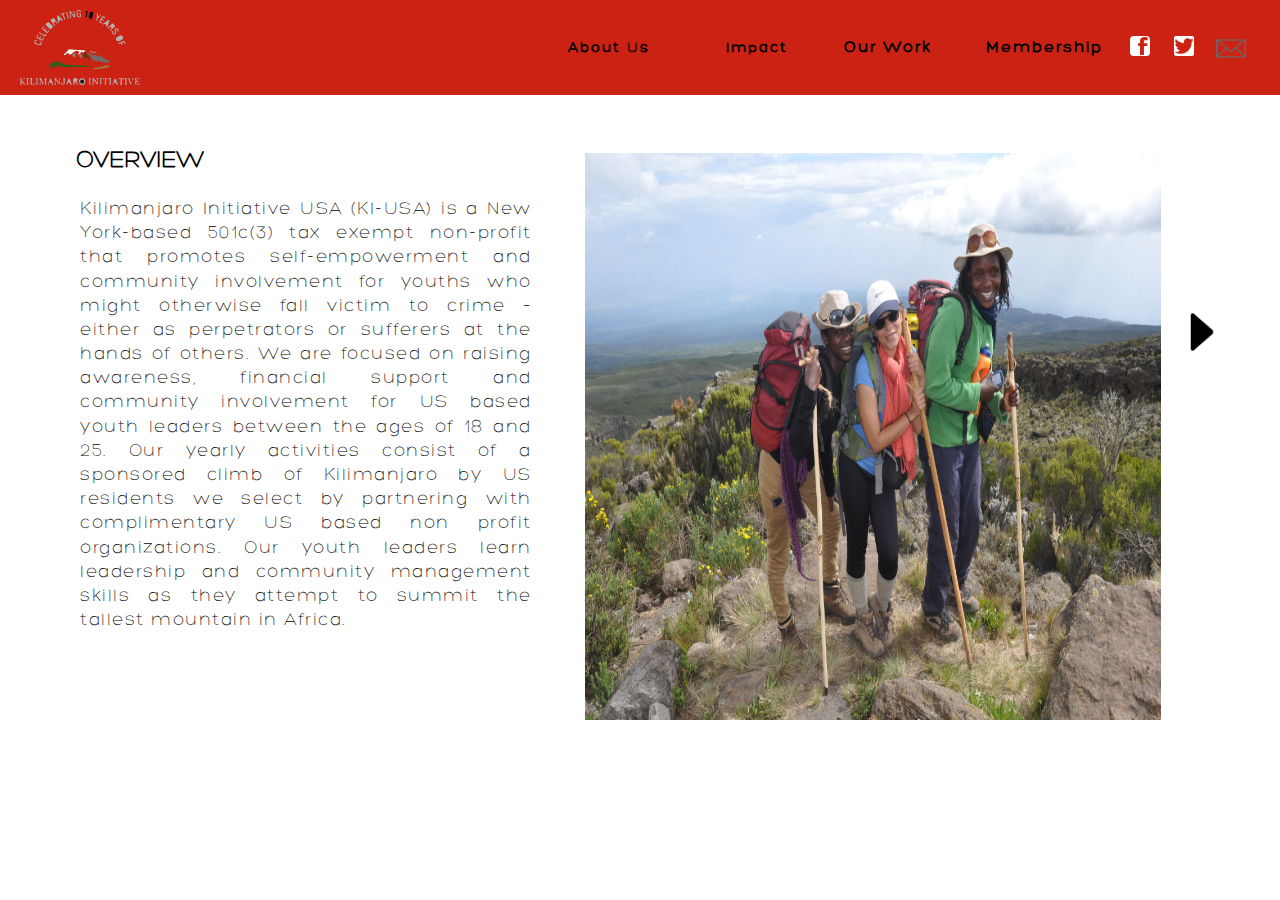
<file: about/about.html>
<!DOCTYPE html>
<html>
    <head>
       <meta charset="utf-8">
       <meta name="viewport" content="width=device-width, initial-scale=1">
        <title>About</title>
        
        
        <style type="text/css">
            body, p, div {
                margin: 0;
                padding: 0;
            }
            
        #loader {
           z-index: 5;
            width: 100%;
            height: 100vh;
            background: black;
            position: absolute;
            top: 0;
            left: 0%;
            transition: left, 1s;
        }
          #loader h1 {
                font-size: 100px;
                color: white;
                text-align: center;
                margin-top: 20%;
            }    
        #sub-loader {
            z-index: 3;
            width: 100%;
            height: 50vh;
            background: white;
            position: absolute;
            top: 0;
            left: 0%;
            transition: left, 1000ms;
        }
            #sub-loader h1 {
                color: black;
                margin-top: 15%;
            }
          
            .container {
                overflow: hidden;
            }    
        header {
            z-index: 5;
            width: auto;
            height: 95px;
            background: #cc2214;
            position: relative;
            
                
        }
            nav {
                width: 96%;
                height: 50%;
                text-align: center;
                position: absolute;
                top: 40px;
            }  
            nav a {
                display: inline-block;
                text-decoration: none;
                color: black;
                font-size: 95%;
                letter-spacing: 2px;
                margin-left: 50px;
            }
        .main {
            width: 90%;
            height: 70%;
            margin: 0 auto;
            overflow: hidden;
            position: relative;
            
        }
        .mainTwo {
            z-index: 20;
            position: relative;
            top: -70%;
            left: 100%;
            width: 90%;
            height: 70%;
            margin: 0 auto;
            overflow: hidden;
            background: #ffffff;
            transition: left, 1s;
            
        }    
        .mainThree {
            z-index: 30;
            position: relative;
            top: -140%;
            left: 100%;
            width: 90%;
            height: 70%;
            margin: 0 auto;
            overflow: hidden;
            background: #ffffff;
            transition: left, 1s;
            
        }        
            #main-p {
                width: 40%;
                height: 100%;
                float: left;
                padding: 1%;
                margin: 2% 3.2% 2% 0;
            }
            
            .mainp {
                padding: 1%;
                font-size: 112%;
                letter-spacing: 1.5px;
                text-align: justify;
                line-height: 135%;
                
            }
            #main-imgs {
                float: left;
                width: 50%;
                height: 100%;
                position: relative;
                margin-top: 5%;
                
            }
            #main-imgs #img2{
               position: absolute;
                top: 0;
                left: 15%; 
            }
            #main-imgs #img2:hover{
                width: 100%;
                height: 100%;
                left: 0; 
                z-index: 5
            }
             #main-imgs #img3{
               position: absolute;
                top: 0;
                left: 30%; 
            }
            #main-imgs #img3:hover{
                width: 100%;
                height: 100%;
                left: 0; 
                z-index: 5
            }
            /* slider icon*/
            #icon-arrow {
                position: absolute;
                transform: rotate(-90deg);
                margin-top: 18%;
                margin-left: 1%;
            }
            #icon-arrowTwo {
                position: absolute;
                transform: rotate(90deg);
                margin-top: 22%;
                margin-left: 1%;
            }
            
            
        footer {
            z-index: 10;
            width: auto;
            height: 100px;
            margin-top: 20px;
            background: #342924;
            position: relative;
            top: -70%;
        }
        
            
           
    </style>
    <link rel="stylesheet" href="../styles.css">
    </head>
    
    <body onload="loadTwo()">
      <div id="loader">
          <div id="sub-loader">
              <h1>About</h1>
          </div> 
          <h1>kiusa</h1>
      </div>
        <div class="container">
           <header>
               <div class="logo"><a href="../index.html">
                   <svg xmlns="http://www.w3.org/2000/svg" viewBox="0 0 283.94 177.31">
  <defs>
    <style>
      .\36 295d211-8bca-404e-bd3b-ccb293d0084e {
        fill: #b1b2b1;
      }

      .\34 76f5523-a43c-4cfa-948f-072b69daf45d {
        fill: #848484;
      }

      .\30 d1b9374-85ea-4b4b-8fb4-39b7ec951115 {
        fill: #868686;
      }

      .c89b87cf-a9c9-4906-b47a-4ad51e07abe2 {
        fill: #6d6d6d;
      }

      .eda1a637-84f4-4de6-9139-49ec9678e345 {
        fill: #838383;
      }

      .\37 9805f96-5a91-4794-bcf9-42c37fb46fdb {
        fill: gray;
      }

      .c8a503f0-3c81-4c46-8854-b302a6a79b79 {
        fill: #7d7d7d;
      }

      .\34 9895271-41ee-495c-8569-05471d84fdc4 {
        opacity: 0.78;
      }
    
    </style>
  </defs>
  
  <g id="ab6c297c-25f1-4784-9c00-34587ebf502b" data-name="Layer 2">
    <g id="cc9212be-1dcf-4df3-904d-b5c3699033c5" data-name="Layer 2">
      <g>
        <g>
          <path id="ice-top" class="6295d211-8bca-404e-bd3b-ccb293d0084e" d="M103.18,105.55c3.47-3.76,8-6.5,10.74-11a3.27,3.27,0,0,1,3-1.36,30.65,30.65,0,0,1,5,.16c9.33,1.48,18.84.39,28.14,2.07,1.93.35,3.94.44,5.6,1.7a17.67,17.67,0,0,0-4.87,2.46c-1,.58-2,1.9-2.83,1.77-1.39-.22-.39-1.94-.87-2.94s-1.24-1.12-1.88-.41a12.6,12.6,0,0,0-1.51,2.56,13.22,13.22,0,0,1-4.23,4.84c-.53.36-1.15.9-1.75.37s0-1.2.25-1.76.68-1.15.92-1.76c1.74-4.42,1.48-3.78-3.21-5.1-3.87-1.09-5.89.54-8.34,2.49-1.82,1.45-3.69,2.84-5.55,4.25-3,2.28-3,2.28-5.84-.53a5.94,5.94,0,0,0-.84-.86c-1.42-.43-2.26.63-3.26,1.27-1.11.89-2.61-.34-3.7.67C105.59,107.56,105.59,107.56,103.18,105.55Z"/>
          <path class="6295d211-8bca-404e-bd3b-ccb293d0084e" d="M128,13.47c-.55-3.25-1.12-6.49-1.65-9.74-.13-.78-.47-1.83.54-2.13,1.18-.35,1.24.85,1.37,1.57.74,4.09,1.39,8.2,2.11,12.29.16.89.21,1.65-.71,2.11a1.89,1.89,0,0,1-2.6-.7c-1.14-1.64-2.24-3.3-3.37-4.95C122.35,10,121,8.1,119.06,5.29c.64,3.92,1.07,6.81,1.59,9.69a7.57,7.57,0,0,1,.19,3.44c-.07.24-.42.45-.68.56s-.66,0-.8-.42a5.5,5.5,0,0,1-.32-.92c-.71-4.26-1.43-8.52-2.08-12.8a1.79,1.79,0,0,1,1.35-2.3,1.89,1.89,0,0,1,2.08,1l6.94,10.18Z"/>
          <path class="6295d211-8bca-404e-bd3b-ccb293d0084e" d="M126.22,170.19c0-1.66.08-3.33,0-5-.22-3.89-.26-3.89,3.29-3.86.83,0,1.66,0,2.49,0,1.77,0,3.36.55,4,2.38a3.51,3.51,0,0,1-1.27,4.43c-1.59,1-1.41,2-.35,3.2s2.09,2.57,3.17,3.82c.29.33.94.56.46,1.05a2.09,2.09,0,0,1-1.37.36c-2.05,0-2.56-1.86-3.59-3.09s-1.6-3.29-3-2.83c-2,.62-1.09,2.82-.75,4.29s-.57,1.67-1.57,1.67-2.06.19-1.77-1.49.32-3.29.47-4.94Z"/>
          <path class="6295d211-8bca-404e-bd3b-ccb293d0084e" d="M213.59,49.06a1.15,1.15,0,0,1-.28-1.62c.76-1.08,1.6-2.1,2.47-3.1,1.23-1.42,1-2.68-.3-3.9-.8-.78-1.59-1.14-2.55-.21q-1.78,1.73-3.62,3.39a.85.85,0,0,1-1.28-.06c-.33-.36-.66-.81-.19-1.28Q212.92,37.18,218,32.1a1.22,1.22,0,0,1,1.77-.21c1.59,1.43,3.43,2.7,4.3,4.73s.12,4.09-1.66,4.63c-2.92.88-3.81,3.33-5.41,5.28-.63.77-1.3,1.5-2,2.22A1.18,1.18,0,0,1,213.59,49.06Z"/>
          <path class="6295d211-8bca-404e-bd3b-ccb293d0084e" d="M77.57,38.85A5.45,5.45,0,0,1,76.19,42c-1,1.08-2.15,2.08-3.21,3.13-.83.82-1.6,1-2.5,0-3-3.3-6.1-6.57-9.14-9.87-.45-.49-.94-1.15-.4-1.75C62.5,31.83,64,30,66.3,29.25c1.14-.37,2.77-.33,3.22.66,1.42,3.1,4.14,4.58,6.76,6.3A3.93,3.93,0,0,1,77.57,38.85Z"/>
          <path class="6295d211-8bca-404e-bd3b-ccb293d0084e" d="M89.29,31.26c-.2.42-.26.8-.47.94a1.26,1.26,0,0,1-1,.12c-1.54-.5-2.17-2-3.17-3.05s-2.05-1.63-3.51-.84-2.17,1.47-1,3c1,1.34,1.85,2.76,2.71,4.18.11.18-.1.65-.29.87-.34.39-.9.62-1.27.14C80,35,78.7,33.21,77.43,31.46c-.88-1.21-1.78-2.42-2.57-3.68S72,25,72.75,23.62a9.21,9.21,0,0,1,6-4.11c1.8-.39,3.74.91,3.82,2.49.16,3.18,2.59,4.35,4.29,6.23C87.75,29.21,88.52,30.29,89.29,31.26Z"/>
          <path class="6295d211-8bca-404e-bd3b-ccb293d0084e" d="M205.5,41c-.81-.38-1.54-1-1.06-1.89,1.41-2.61-.28-3.74-1.95-5.3-1.92-1.8-3.23-.54-4.79.24a1,1,0,0,1-1.31-.27.93.93,0,0,1,.2-1.3q6.09-4.27,12.2-8.5a1.71,1.71,0,0,1,2.24.29,1.49,1.49,0,0,1,.56,1.75q-2.64,7.2-5.35,14.38C206.14,40.65,205.75,40.79,205.5,41Z"/>
          <path class="6295d211-8bca-404e-bd3b-ccb293d0084e" d="M238,60.31c3.14.05,4.92,1.37,5.73,3.65.74,2.09.44,4-1.37,5.39A27.09,27.09,0,0,1,233,73.87c-2.26.6-3.82-.61-5-2.44s-1.59-3.87,0-5.53C230.93,62.83,234.8,61.35,238,60.31Z"/>
          <path class="6295d211-8bca-404e-bd3b-ccb293d0084e" d="M133.84,8.22c0-1.33-.08-2.66,0-4A4,4,0,0,1,137.08.32c2.15-.49,4.33-.62,6,1.14.71.73,1.24,1.78.4,2.64s-1.48,0-2-.66a3.11,3.11,0,0,0-4-1.12C135.84,3,136,4.63,136,6.12c0,2.16,0,4.32.13,6.47a2.68,2.68,0,0,0,2.8,2.86c1.15,0,2.58.12,2.84-1.33s1-3.38-1.33-4.12c-.67-.21-1.28-.57-1-1.32.13-.31.85-.47,1.31-.51,2.68-.23,3.11.17,3.27,2.92,0,.33,0,.66,0,1,.08,4.39-.4,5-3.94,5.28-4,.28-5.77-1-6.18-4.66a41,41,0,0,1,0-4.47Z"/>
          <path class="6295d211-8bca-404e-bd3b-ccb293d0084e" d="M231,48.91a5.74,5.74,0,0,0,0-1.59,2.21,2.21,0,0,0-2.08-1.82,2.15,2.15,0,0,0-2,1.22,3.4,3.4,0,0,0-.4,2.87,9.24,9.24,0,0,1,.38,4.43,4.85,4.85,0,0,1-4,4c-2.27.46-3.74-1-4.9-2.72s-1.48-3.36-.2-5.08c.46-.61,1-1.47,2-.95.67.38.4,1.14.14,1.78a5.42,5.42,0,0,0-.62,1.85c0,1.47,1.54,3.07,2.84,2.92a2.73,2.73,0,0,0,2.5-2.66,12.12,12.12,0,0,0-.22-2.46,18.07,18.07,0,0,1-.29-3,4.45,4.45,0,0,1,5-4.39,5.32,5.32,0,0,1,4.29,6.21c-.26,1-.78,2.13-1.85,2C230.12,51.37,230.16,50.27,231,48.91Z"/>
          <path class="6295d211-8bca-404e-bd3b-ccb293d0084e" d="M88.09,16.69c-.21-2.22-.15-3.19,1-3.69a1.89,1.89,0,0,1,2.2.68q5,4.88,9.94,9.82c.39.39,1,1,.24,1.63a1.26,1.26,0,0,1-1.8-.12c-1.64-2-3.29-1.43-5.28-.46S91.86,27,92.13,29a.92.92,0,0,1-.71,1.09,1,1,0,0,1-1.09-.8C89.49,24.68,88.69,20.1,88.09,16.69Z"/>
          <path class="6295d211-8bca-404e-bd3b-ccb293d0084e" d="M84.12,165.5c.26,3.62-1,7,1,10,.24.37.27.62-.15.81a3.61,3.61,0,0,1-2.88,0,.46.46,0,0,1-.24-.79c2-2.7.85-5.79,1.1-8.71a6.59,6.59,0,0,0-.54-3.4c-.33-.73-2.17-.87-1.08-1.92.51-.48,2-.26,2.86,0a4.62,4.62,0,0,1,1.78,1.66c1.13,1.44,2.07,3,3.29,4.4s1.73,4.06,3.42,3.55c1-.32.31-3.36.37-5.17,0-.82.16-1.93-.29-2.43-2.37-2.62-.25-2.2,1.39-2.26,2.32-.08,1.95.35.7,1.88-1.44,1.76-.54,4.18-.72,6.31-.19,2.3.43,4.64-.42,6.9-2.51-1-3.16-3.65-4.8-5.42S86.45,167.07,84.12,165.5Z"/>
          <path id="TEN" class="6295d211-8bca-404e-bd3b-ccb293d0084e" d="M162.54,16.13c.57-3.22,1.06-6.36,2.44-9.23,1.09-2.26,2.71-3,4.82-2.51a3.89,3.89,0,0,1,3.13,4.45,25,25,0,0,1-2.66,9.53,4,4,0,0,1-5.07,2C163,19.66,162.67,17.92,162.54,16.13Z"/>
          <path class="6295d211-8bca-404e-bd3b-ccb293d0084e" d="M197.2,25.47c-.49-.25-1.06-.56-1.66-.83-3-1.35-3.07-1.25-4.59,1.29-.92,1.53-.58,2.43.86,3.2.73.39,1.43.85,2.13,1.29s1.15.87.64,1.55-1.19.22-1.78,0c-6.13-2.75-6.21-3-2.73-8.89,1.44-2.43,2.91-4.85,4.32-7.29.72-1.24,1.59-1.59,2.84-.76a13.36,13.36,0,0,1,1.71,1c1.09,1,4,1.09,3,3-.72,1.37-2.52-.65-3.78-1.23-1.74-.81-2.36.21-3.13,1.4s-1,2.39.57,3.26A17.73,17.73,0,0,1,198,24.08a.9.9,0,0,1,.15.86C198,25.17,197.64,25.25,197.2,25.47Z"/>
          <path class="6295d211-8bca-404e-bd3b-ccb293d0084e" d="M57.17,38.43c.41.13.76.51.43,1-.62,1-1.35,1.88-2.05,2.8s-1.37,1.62-.21,2.49,2,2.44,3.81,1.2c.4-.28.67-.74,1-1.06.7-.6,1.36-2,2.33-1.23s-.27,1.67-.77,2.4c-1.77,2.6-1.72,2.66.3,4.33,1.42,1.18,2.51,1.27,3.77-.22.8-.94,1.91-3,2.77-2.2,1.5,1.36-.72,2.42-1.42,3.57a21.21,21.21,0,0,1-1.61,1.89,1.79,1.79,0,0,1-2.95.31c-3.17-2.68-6.36-5.32-9.55-8-1.26-1.05-1.37-2.14-.23-3.38s1.94-2.27,2.94-3.38A1.23,1.23,0,0,1,57.17,38.43Z"/>
          <path class="6295d211-8bca-404e-bd3b-ccb293d0084e" d="M46.24,83.47a24.62,24.62,0,0,1-10.56-3.84c-1.87-1.3-2.17-3.48-1.22-5.81.76-1.87,2-3,4.18-2.66.44.08,1.08.38,1.19.72a1,1,0,0,1-.93,1.37C37.22,73.4,36,74,36.07,76s1.56,2.4,2.91,3c1.83.77,3.69,1.46,5.58,2,1.44.45,3,.71,4-.87a2.63,2.63,0,0,0-.64-3.56c-.63-.59-1.2-1.37-.24-2,.76-.5,1.57,0,2.2.61,1.6,1.46,1.43,3.32.84,5.06C50,82.22,48.67,83.63,46.24,83.47Z"/>
          <path class="6295d211-8bca-404e-bd3b-ccb293d0084e" d="M56.93,66c-1,1.93-2.06,4-3.25,5.94-.51.83-1.5.6-2.25.22Q45.68,69.22,40,66.21a1.58,1.58,0,0,1-.91-2.06,19.81,19.81,0,0,1,3.14-5.56c.15-.16.62-.12.9,0s.47.45.31.81a24.09,24.09,0,0,1-1.23,2.7c-1,1.63-.69,2.59,1.09,3.45,1.62.78,2.76.95,3.61-.89a20,20,0,0,1,1.2-2.17.83.83,0,0,1,1.24-.28.9.9,0,0,1,.29,1.28c-.3.59-.61,1.18-.86,1.79a3.34,3.34,0,0,0,3.19,4.54c.92,0,1.08-.65,1.4-1.15.71-1.11,1.31-2.29,2-3.4a.91.91,0,0,1,.85-.15C56.46,65.18,56.6,65.54,56.93,66Z"/>
          <path class="6295d211-8bca-404e-bd3b-ccb293d0084e" d="M241,168.94c0,1.66.12,3.33,0,5-.1,1,1.74,1.81.66,2.39s-2.89.51-4.36.55c-.58,0-.69-.63-.37-1.06,2.48-3.29.68-7.06,1.17-10.57.13-.91.25-2.11-.9-2.59s-1.88.11-2.57,1c-.35.43-.54,1.28-1.37,1-.2-.08-.33-.56-.36-.87-.06-.82-.11-1.69.81-2.13a2.26,2.26,0,0,1,1-.21c3.32,0,6.64,0,10,0,1.31,0,1.61,1,1.55,2.06a5.34,5.34,0,0,1-.46,1.36,5.25,5.25,0,0,1-.78-.55,9,9,0,0,0-1-1.12c-1.71-1.21-2.76-.75-2.92,1.34-.11,1.49,0,3,0,4.48Z"/>
          <path class="6295d211-8bca-404e-bd3b-ccb293d0084e" d="M6,167.31c1.38,3.11,3.88,5.35,6,7.87.28.33.82.73.12,1.15a1.46,1.46,0,0,1-.93.24A4.93,4.93,0,0,1,9.37,176a8,8,0,0,1-1.28-1.51c-1.27-1.5-2.51-4.44-4-3.95s-.68,3.25,0,5.11c.43,1.25-1,1-1.65,1-.94,0-1.84,0-1.64-1.62a80.59,80.59,0,0,0,.27-8.45c0-1,.29-2.27-.21-2.93-2.06-2.74.11-2.19,1.6-2.27s2.58,0,1.34,2c-.47.75-.32,1.93-.37,2.91-.15,2.75,1.66,1,2.65,1.13Z"/>
          <path class="6295d211-8bca-404e-bd3b-ccb293d0084e" d="M112.91,167.36a1.19,1.19,0,0,0,.17-.85l.35-.29s.23-.4.23-.39l.08-.45c.66-1.26.76-3.45,2.2-3.48s1.6,2.14,2.13,3.44c1.26,3,2.45,6.12,3.66,9.18.22.55,1,1,.48,1.67s-1.53.48-2.34.4c-1-.1-1.18-.64-1.08-1.68.16-1.75-.33-3.26-2.51-3.52-3.05-.37-4.18.35-4.11,3.64,0,1.68-.77,1.49-1.66,1.56a1.82,1.82,0,0,1-1.34-.39c-.46-.49.23-.72.48-1.07a14.87,14.87,0,0,0,2.51-6.38A2.8,2.8,0,0,1,112.91,167.36Z"/>
          <path class="6295d211-8bca-404e-bd3b-ccb293d0084e" d="M172,163.35c-.44-.47-1.23-.92-1.25-1.4,0-.92.93-.53,1.48-.61,1.77-.27,2.67.92,3.58,2.16,1.85,2.54,3.72,5.06,5.64,7.54.29.38,1.22,1.14,1.32,0a22.17,22.17,0,0,0-.24-7.39c-.23-.91-2.12-1.23-1.29-2s2.51-.37,3.82-.15c.5.08.55.28.28.64-2.8,3.71-.68,8-1.4,12-.13.72.31,1.77-.87,2-.77.15-1.15-.52-1.53-1-2.18-2.91-4.34-5.84-6.5-8.76C173.19,166.2,172.89,164.49,172,163.35Z"/>
          <path class="6295d211-8bca-404e-bd3b-ccb293d0084e" d="M70,167.44a3.82,3.82,0,0,1,0-.5c.39-1.95.72-4.93,2.38-5,2-.14,1.84,3,2.65,4.67,1.28,2.69,2.29,5.5,3.46,8.24.27.63,1.52,1.35-.07,1.69-1,.21-2.38.75-2.89-.88a11.71,11.71,0,0,1-.11-1.45c-.38-2.19-1.7-2.9-3.89-2.83-2.41.07-3.17,1.36-3.25,3.44,0,.45.29,1,.09,1.35-.39.62-1.15.55-1.8.41-.94-.2-.94-.7-.4-1.37,1.87-2.35,2-5.58,3.94-7.88q.66,0,.45.31T70,167.44Z"/>
          <path class="6295d211-8bca-404e-bd3b-ccb293d0084e" d="M47.23,169.68c-.1-2.23-.29-4.06-.24-5.88,0-1-1.9-1.21-.88-2.26.8-.82,3.84-.1,4.46,1a17.65,17.65,0,0,1,1.2,2.73,40.2,40.2,0,0,0,1.56,4.2c.42.81.23,3,2.31,1.57.55,1-.74,4.48-1.74,4.74-.68.18-.8-.35-1-.78-1.13-2.95-2.23-5.91-3.38-8.85a1.18,1.18,0,0,0-.68-.66c-.82-.18-.62.55-.62.92,0,2.81-.45,5.67.75,8.38.24.56.86,1.29,0,1.63a3.56,3.56,0,0,1-2.42.06c-1.62-.65.17-1.12.22-1.72C47,172.92,47.11,171.1,47.23,169.68Z"/>
          <path class="6295d211-8bca-404e-bd3b-ccb293d0084e" d="M249.86,80.25c-.36.32-.57.64-.81.67a1,1,0,0,1-.82-.35A18.35,18.35,0,0,1,247,77.86c-.57-1.68-1.7-1.77-3.16-1.34-1.72.51-2.55,1.39-1.77,3.26a12.09,12.09,0,0,1,.69,2.36,1,1,0,0,1-.41.81c-.22.12-.6,0-.9-.1-.13,0-.23-.23-.33-.36-1-1.24-.52-3.74-2.54-3.85-1.54-.08-3.14.89-4.71,1.41-.67.22-1.36.24-1.68-.47s.17-1.28.82-1.52q6.3-2.31,12.63-4.55a1.47,1.47,0,0,1,1.81.39A27.32,27.32,0,0,1,249.86,80.25Z"/>
          <path class="6295d211-8bca-404e-bd3b-ccb293d0084e" d="M203.31,169.21c0,1.66,0,3.31,0,5,0,.82,1.47,1.28.68,2s-2.19.52-3.32.25c-.47-.11-.7-.37-.41-1,1.45-3.31.45-6.82.68-10.24.06-.93.31-2.1-.83-2.61a2.23,2.23,0,0,0-2.67.73c-.51.55-.8,1.59-1.82,1.17-.24-.1-.25-.9-.26-1.38,0-1.29.81-1.71,1.93-1.72,3.31,0,6.63,0,9.94,0a1.47,1.47,0,0,1,1.64,1.46,11.3,11.3,0,0,1-.26,1.93,5.58,5.58,0,0,1-1.19-.76c-.56-.6-1-1.37-1.87-1.53-1.09-.2-2.1,0-2.19,1.26-.12,1.81,0,3.64,0,5.46Z"/>
          <path class="6295d211-8bca-404e-bd3b-ccb293d0084e" d="M276,176.34c-3.18.12-2.93.1-3.1-2.59-.24-3.87,1.24-7.91-1-11.61-.51-.82.46-.71.74-.72,2.82-.05,5.64-.05,8.47,0,.9,0,1.63.39,1.72,1.4a2.25,2.25,0,0,1-.2,1.42c-.39.52-.85,0-1.14-.3-.69-.74-1.34-1.53-2.44-1.54s-2.55-.51-3.24.61a4.36,4.36,0,0,0,0,4.72c.78,1.18,2,.67,3-.13.33-.27.81-.94,1.12-.2a6,6,0,0,1,.27,2.39c0,.44-.34,1.12-.9.62-1.11-1-2.4-1.63-3.48-.49s-.51,2.85-.43,4.32a4.12,4.12,0,0,0,.6,1.33l.72.38Z"/>
          <path class="6295d211-8bca-404e-bd3b-ccb293d0084e" d="M33,176.47c-2.63-.31-5.28.61-7.91-.07q0-3.87,0-7.73c0-1.33-.11-2.66,0-4s-1.45-2.55-1-2.9c1.14-1,2.83-.52,4.29-.39,1.08.1.55.51.26,1.2-1.51,3.65-.52,7.49-.59,11.25a1.56,1.56,0,0,0,1.56,1.62,33.29,33.29,0,0,0,3.46-.15q.46.38.31.77T33,176.47Z"/>
          <path class="6295d211-8bca-404e-bd3b-ccb293d0084e" d="M98.76,10.56c-.31.11-.63.21-.93.33-.81.34-1.67.58-2-.52-.27-.92.66-1,1.22-1.22Q99.8,8,102.6,7c1-.37,2.38-1.43,3,0,.44,1.1-1.21,1.23-2,1.67-1.18.63-1,1.56-.58,2.54,1.25,3.24,2.49,6.49,3.74,9.73.31.8.61,1.78-.26,2.2s-1.43-.46-1.74-1.25q-1.92-4.85-3.82-9.7C100.49,11.22,100,10.36,98.76,10.56Z"/>
          <path class="6295d211-8bca-404e-bd3b-ccb293d0084e" d="M221.07,172.38c-.42-1.8,1.06-3.21,1-4.94l.38-.24s.24-.39.24-.39l.1-.45c.88-1.52.67-4.38,2.48-4.42s1.71,2.79,2.46,4.32a65.42,65.42,0,0,1,3.07,7.79c.27.81,1.95,1.27.85,2.31-.46.43-1.57.22-2.38.22-1.49,0-1.1-1-1.21-2-.31-2.85-.93-3.18-3.83-3.22a8.91,8.91,0,0,0-3.24,1Z"/>
          <path class="6295d211-8bca-404e-bd3b-ccb293d0084e" d="M191.46,12.56a5.9,5.9,0,0,1-.74,1.06c-3.45,3.31-7.45,6.15-9,11a.84.84,0,0,1-1.24.33,1.4,1.4,0,0,1-.39-1.28c2.51-4.28,1.82-9,2-13.6,0-.59-.06-1.46.82-1.5,1.2-.06,1.1,1,1.17,1.76.18,2-.34,4,.29,5.92,2.23-.49,3.16-2.63,4.84-3.81a4.44,4.44,0,0,1,1.24-.8C190.89,11.54,191.35,11.8,191.46,12.56Z"/>
          <path class="6295d211-8bca-404e-bd3b-ccb293d0084e" d="M214.7,161.34c-.49,0,0,0,.5,0,.69.09,1.05.09.54,1.1-2,3.88-.73,8.06-.77,12.11,0,.6.68,1.36-.06,1.76a3.73,3.73,0,0,1-3.37,0c-1-.5.19-1,.19-1.41,0-4.21,1.36-8.51-.74-12.56-.56-1.08.16-1,.73-1S213,161.34,214.7,161.34Z"/>
          <path class="6295d211-8bca-404e-bd3b-ccb293d0084e" d="M62.65,56.51c0,1-3.15,6-4,6.08a3,3,0,0,1-1.81-.49Q51.46,58.6,46.12,55c-.64-.44-1.43-1.09-.62-2,.56-.64,1.19-.23,1.75.14l7.06,4.64c3.5,2.31,3.5,2.31,6.25-.89.32-.37.61-.88,1-1S62.5,56,62.65,56.51Z"/>
          <path class="6295d211-8bca-404e-bd3b-ccb293d0084e" d="M251.09,161.28a12,12,0,0,1,1.71.13c.59.11.52.41.25.95-2.08,4.07-.81,8.36-.69,12.57,0,.48,1.19,1.07.24,1.47a6.47,6.47,0,0,1-2.92.13c-.87-.07-.89-.7-.7-1.45.68-2.79.23-5.63.32-8.45,0-1,.26-2.26-.23-2.94C246.93,160.76,249.22,161.34,251.09,161.28Z"/>
          <path class="6295d211-8bca-404e-bd3b-ccb293d0084e" d="M59.31,172.12c-.2-2.56.05-4.81-.88-7.12-1.06-2.64,1-4.31,4-3.59.36.09.92.06.51.89-2,4.08-1,8.42-.63,12.62.12,1.62-.51,1.65-1.49,1.71-1.21.08-2.41.09-1.8-1.82A12.48,12.48,0,0,0,59.31,172.12Z"/>
          <path class="6295d211-8bca-404e-bd3b-ccb293d0084e" d="M99,176.41c3.73-.73,3.93-.8,4.09-3.72s-.08-5.67.08-8.49c.07-1.17-1.89-2.06-.91-2.59,1.16-.63,2.9-.26,4.39-.18.6,0,.51.47.2,1-1.83,2.91-.51,6.14-.88,9.21s-1.58,4.87-4.17,5.52a2.45,2.45,0,0,1-2.69-.82Z"/>
          <path class="6295d211-8bca-404e-bd3b-ccb293d0084e" d="M16.46,170.1c-1-2.43,1.54-5.48-1.2-7.84-.58-.5,0-.85.42-.87a25.22,25.22,0,0,1,4,0c1.11.13.39.57.17,1.17-1.44,4-.63,8.14-.51,12.23,0,.54,1.37.92.42,1.51a3.68,3.68,0,0,1-3.37.07c-.84-.36-.33-1.05-.26-1.67C16.27,173.25,16.34,171.76,16.46,170.1Z"/>
          <path class="6295d211-8bca-404e-bd3b-ccb293d0084e" d="M148.91,177.31c-3.93.05-7.18-1.14-8.61-5.16C138,165.78,141.94,161,149,161.47a2,2,0,0,1,.62,1.21c-4.86,6.67-4.89,7.19-.56,12.26a2.19,2.19,0,0,1,.6,1.25A1.86,1.86,0,0,1,148.91,177.31Z"/>
          <path class="6295d211-8bca-404e-bd3b-ccb293d0084e" d="M257.61,161.43c2.48-.57,1.76.67,2.06,2.25a19,19,0,0,0,3.51,8.54,2.07,2.07,0,0,1,.61,2.19c-.28.74-.51,1.69-1.43,1.79-.7.07-1-.65-1.31-1.28-1.9-4.16-2.79-8.72-5.23-12.72C255,160.85,257.14,161.82,257.61,161.43Z"/>
          <path id="numberOne" class="6295d211-8bca-404e-bd3b-ccb293d0084e" d="M155.78,15.35c.35-2.18.72-4.3,1-6.42.16-1.12.61-2.47-.32-3.29s-1.81-1.12-.58-2.12c.87-.71,1.9-1.41,3.17-1a1,1,0,0,1,.77,1.11c-.69,4.56-1.39,9.12-2.14,13.67a.93.93,0,0,1-1.17.62,1,1,0,0,1-.59-.69A15.63,15.63,0,0,1,155.78,15.35Z"/>
          <path class="6295d211-8bca-404e-bd3b-ccb293d0084e" d="M115.41,19c0,1-.2,1.43-.7,1.6-.8.27-1.27-.24-1.47-.9C112.16,16,111,12.43,110.17,8.73c-.27-1.22-2-3.22,0-3.85C112,4.3,111.85,6.71,112.23,8,113.36,11.78,114.44,15.58,115.41,19Z"/>
          <path class="6295d211-8bca-404e-bd3b-ccb293d0084e" d="M39,170.6c-.66-2.82.92-5.78-1.21-8.27-.44-.51-.11-.87.43-.9a32.84,32.84,0,0,1,3.47,0c.47,0,.69.23.39.89-1.87,4.23-1.35,8.63-.36,12.9.36,1.55-.42,1.29-1.05,1.29-.83,0-2.17.49-2.11-1.12S38.85,172.13,39,170.6Z"/>
          <path class="6295d211-8bca-404e-bd3b-ccb293d0084e" d="M190,170.2c-.58-2.68.76-5.43-1.12-7.81-.73-.93.21-1,.79-1a16.89,16.89,0,0,1,2.48,0c.79.07,1.13-.11.68,1.26a21.61,21.61,0,0,0-.09,12.55c.42,1.54-.31,1.29-.95,1.32-.86,0-2.2.47-2.2-1C189.55,173.68,189.83,171.87,190,170.2Z"/>
          <path class="6295d211-8bca-404e-bd3b-ccb293d0084e" d="M164.13,170.22c-.72-2.63,1.07-5.61-1.26-8-.73-.77.33-.71.56-.73a22.44,22.44,0,0,1,3-.05c.58,0,1.26-.07.78,1-1.78,4.11-1,8.38-.47,12.6.07.58.78,1.14-.19,1.44a4.87,4.87,0,0,1-2,.07c-.73-.09-1-.46-.84-1.33C164,173.57,164,171.9,164.13,170.22Z"/>
          <path class="6295d211-8bca-404e-bd3b-ccb293d0084e" d="M149,162.22q0-.37,0-.75c5.38,2.07,7.31,7.55,4.26,12.29A24.69,24.69,0,0,1,151,176.4a1.37,1.37,0,0,1-2-.09l.07.08c-.48-.65-1.27-1.39-.94-2.14C149.85,170.32,148.46,166.2,149,162.22Z"/>
          <path class="6295d211-8bca-404e-bd3b-ccb293d0084e" d="M180,99.34l1,.95c-.39.29-.77.83-1.16.83a44.21,44.21,0,0,1-14.17-2.39c-.43-.15-.9-.48-.76-1,0-.18.56-.32.87-.35a11,11,0,0,1,4.88.76A21.94,21.94,0,0,0,180,99.34Z"/>
          <path class="6295d211-8bca-404e-bd3b-ccb293d0084e" d="M172,163.35a7.56,7.56,0,0,1,3,3c-2,2.48-.43,5.44-1.11,8.1a1,1,0,0,1-1.68.06Z"/>
          <path class="6295d211-8bca-404e-bd3b-ccb293d0084e" d="M276,176.34a5.27,5.27,0,0,1,0-.81c2.58.05,5.31.57,6.9-2.33a.85.85,0,0,1,.75-.17,1.65,1.65,0,0,1,.28.9c.1,1.78-.64,2.81-2.54,2.72S277.82,176.44,276,176.34Z"/>
          <path class="6295d211-8bca-404e-bd3b-ccb293d0084e" d="M266.57,164.12s.21-.69,0-.95c-1.77-1.86-.43-1.84,1-1.86,1.84,0,2.56.36.91,2a7.07,7.07,0,0,0-.93,1.73c-.31.57-.64,1.13-1,1.7C265.74,166,266.32,165.3,266.57,164.12Z"/>
          <path class="6295d211-8bca-404e-bd3b-ccb293d0084e" d="M8.08,165.39c.17-.8.7-1.77.43-2.35-.56-1.18-.8-1.82.84-1.73,1,.06,2,.21,2.93.31-.17,1.12-1.35,1.22-2,1.92A4.15,4.15,0,0,1,8,165.31Z"/>
          <path class="6295d211-8bca-404e-bd3b-ccb293d0084e" d="M99.06,176.33a3.88,3.88,0,0,1-1.22-.64,2.52,2.52,0,0,1-.28-3.47,1.09,1.09,0,0,1,1.66-.25c1.24,1,.25,2,0,3-.11.46-.18.93-.27,1.4Z"/>
          <path class="6295d211-8bca-404e-bd3b-ccb293d0084e" d="M221,172.31a20.37,20.37,0,0,0,.28,2.38c.39,1.68-.12,2.27-1.73,1.91-.75-.17-1.27-.64-.72-1.25.84-.94.87-2.48,2.26-3Z"/>
          <path class="6295d211-8bca-404e-bd3b-ccb293d0084e" d="M33,176.47v-1.15c.79-.74.63-2.38,2.2-2.35.13,0,.38.55.36.82C35.42,175.32,35.28,176.92,33,176.47Z"/>
          <path class="6295d211-8bca-404e-bd3b-ccb293d0084e" d="M172.26,174.47l1.68-.06c.11.79,1.67,1.25,1.1,1.73a3.11,3.11,0,0,1-3.94,0C170.54,175.67,172.06,175.2,172.26,174.47Z"/>
          <path class="6295d211-8bca-404e-bd3b-ccb293d0084e" d="M7.09,166.38a.85.85,0,0,1,1-1L8,165.31c0,.62-.33,1-1,1Z"/>
          <path class="6295d211-8bca-404e-bd3b-ccb293d0084e" d="M7,166.29a.94.94,0,0,1-1,1l.08.08a.93.93,0,0,1,1-1Z"/>
        </g>
        <path id="mid-mountain" class="476f5523-a43c-4cfa-948f-072b69daf45d" d="M167.67,117.77c0,.58-.15,1-.8.79a9.86,9.86,0,0,1-2.2-1.1c-2.31-1.61-4.5-3.41-6.89-4.88-1.17-.72-1.55-3.39-3-2.26-.93.7,1.28,2.33,1.68,3.74a19.65,19.65,0,0,0,.86,1.79,1.09,1.09,0,0,1,0,.89.87.87,0,0,1-.84.18c-4-2.89-7.11-6.47-7.74-11.6-.19-1.59,4.34-5.71,5.86-5.43a1.84,1.84,0,0,1,1.15.85c3.16,6.07,7.37,11.39,11.74,16.61A2.47,2.47,0,0,1,167.67,117.77Z"/>
        <g>
          <path id="bottom-mountain" class="0d1b9374-85ea-4b4b-8fb4-39b7ec951115" d="M123.63,135.38c-3.5,0-7-.12-10.49,0-5.36.22-10.57-.95-15.84-1.54-5.65-.64-11.24-1.31-16.59,1.43a12.24,12.24,0,0,1-6.33,1c-3.06-.16-3.63-.75-4.13-4.36-.48-3.45,0-4.77,2.82-5.39a32.67,32.67,0,0,0,11.8-5.16c1.9-1.34,3.58-1.14,5.42.34a14.32,14.32,0,0,0,9.59,3.62,5.92,5.92,0,0,1,3.29,1c5.16,3.22,10.94,3.91,16.78,3.78,10.33-.24,20.58,1,30.88,1.36,5.95.19,11.93.65,17.9.86a4.91,4.91,0,0,1,1.3.43,6.58,6.58,0,0,1-1.11.89,4.63,4.63,0,0,1-1.43.39,11.59,11.59,0,0,1-2,.13C151.52,133.77,137.6,135.73,123.63,135.38Z"/>
          <path class="c89b87cf-a9c9-4906-b47a-4ad51e07abe2" d="M186.05,123.32c-4.47-.54-7.25-3.71-10.22-6.58-.31-.3-1-.63-1.24-.48-.66.46-.45,1.2-.07,1.76a21.59,21.59,0,0,0,1.55,1.94c.43.51.9,1,1.3,1.5s.45,1,0,1.28a1.49,1.49,0,0,1-1.31-.17c-3.27-2.41-6-5.33-7.14-9.3a14.16,14.16,0,0,0-5.68-7.87c-.27-.19-.58-.34-.83-.55-1.19-1-2.58-2.6-1.67-3.68,1.19-1.4,2.68.34,3.68,1.23,2.36,2.1,4.65,4.26,7.66,5.43.45.17,1,.41,1.18-.23.06-.18-.32-.53-.53-.78a1.59,1.59,0,0,0-.4-.29c-1.3-.82-3.12-2.54-2.33-3.3,1.37-1.31,2.2,1.08,3.24,1.87,1.55,1.18,2.55,3.13,4.82,3.25a13.24,13.24,0,0,0,1.15,1.1,4.7,4.7,0,0,1,.67.52,3.5,3.5,0,0,0-.67-.52c-.42-.33-.78-.72-1.16-1.09a12.21,12.21,0,0,1-.7-1.86,1.93,1.93,0,0,1,.15-1.39c.53-.71,1.23-.34,1.71.12A39.16,39.16,0,0,0,186,110.3c.65.4,1.38,1.1,2.19.38a10.15,10.15,0,0,0-1-1.53,4.69,4.69,0,0,1-.77-1.25c-.18-.78.27-1.39,1-1.15a12.34,12.34,0,0,1,4.17,2.66,47,47,0,0,0,18.73,10c1.26.32,3,.48,3,2,0,2-1.69,2.73-3.48,2.83-8.41.47-16.66.06-24-4.73-.66-.43-1.45-1.34-2.15-.63-1,1,.3,1.7.81,2.44s1,1.34,1.45,2Z"/>
          <path id="sand-doon" class="476f5523-a43c-4cfa-948f-072b69daf45d" d="M205.23,131.3c1.66,0,2.49,0,3.32,0,1.25.08,2.87-.37,3.2,1.49.3,1.67-1.3,3.38-3.29,3.5-2.47.16-4.92.37-7.39.73-7.34,1.09-14.74,1.84-22.05,3.16a21.09,21.09,0,0,1-4.46,0c-1,0-2.45.06-2.53-1-.11-1.46,1.45-.69,2.26-.93,5.23-1.57,10.66-2.19,16-3.28a23.41,23.41,0,0,0,6.14-1.9A16.7,16.7,0,0,1,205.23,131.3Z"/>
          <path class="eda1a637-84f4-4de6-9139-49ec9678e345" d="M131.18,106a10,10,0,0,1-1.44,5.66,1.41,1.41,0,0,1-2.42.39,6.86,6.86,0,0,1-.72-.68c-1.27-1.44-3.61-2.74-2.82-4.78.87-2.25,3.05-3.82,5.45-4.71,1-.38,1.55.27,1.7,1.17S131.11,105.06,131.18,106Z"/>
        </g>
        <path class="79805f96-5a91-4794-bcf9-42c37fb46fdb" d="M147.89,112.34c-.07,1.34-.71,1.42-1.37,1.09a27.31,27.31,0,0,1-3-1.74c-1.33-.89-3.19-1.13-3.85-2.84-.28-.74,3.26-4.39,4.58-4.89.51-.2,1.16-.15,1.24.33A25.12,25.12,0,0,0,147.89,112.34Z"/>
        <path class="c8a503f0-3c81-4c46-8854-b302a6a79b79" d="M108.16,104.48a3.1,3.1,0,0,1,2.32-2.18c1.93-.62,4.22-1.88,3.53,2C111.23,107,110.85,107,108.16,104.48Z"/>
        <path class="c8a503f0-3c81-4c46-8854-b302a6a79b79" d="M115,103.39l.8-1.06.13,1.07-.47,0Z"/>
        <path class="0d1b9374-85ea-4b4b-8fb4-39b7ec951115" d="M186,123.37l.35.19-.3-.25Z"/>
        <path class="49895271-41ee-495c-8569-05471d84fdc4" d="M147,164.35c-6.45,0-6.45,10,0,10S153.48,164.35,147,164.35Z"/>
      </g>
    </g>
  </g>
</svg></a>

               </div>       
               
               
               
<!---- End of SVG ------>
                  
                  
<!---- header nav ------>               
                <nav>
                    <div id="extra">
                      <a href="../about/about.html">about us</a> 
                        <div class="extra-sub">
                                <a href="../about/board-members.html">Meet the Board</a>
                        </div>
                    </div>
                    <div id="extra">
                     <a href="../impact/impact.html">Impact</a>
                       <div class="extra-sub" id="subTwo">
                                <a href="../impact/impact2.html">2014</a>
                                <a href="../impact/impact3.html">2015</a>
                        </div>
                    </div>
                    
                    <a href="../our-work.html">Our Work</a>
                    <a href="../membership/membership.html">membership</a>
                </nav>
                 <div id="social">
                    <a href="https://www.facebook.com/KilimanjaroInitiativeUSA/" target="_blank"><img src="../social-icons/facebook.png" width="20px;" height="20px;" alt=""></a>
                    <a href="https://twitter.com/ki_usa_" style="margin-left: 10px;" target="_blank"><img src="../social-icons/twitter-bird.png" width="20px;" height="20px;" alt=""></a>
                     <a id="mail-icon" href="../impact/contact.html"><img src="../social-icons/contact.png" width="30px;" height="25px;" alt=""></a>
                </div>
            </header>
<!----END of header nav ------>            
            <div class="main">
                <div id="main-p">
                   <h2>OVERVIEW</h2>
                    <p class="mainp">Kilimanjaro Initiative USA (KI-USA) is a New York-based 501c(3) tax exempt non-profit that promotes self-empowerment and community involvement for youths who might otherwise fall victim to crime – either as perpetrators or sufferers at the hands of others. We are focused on raising awareness, financial support and community involvement for US based youth leaders between the ages of 18 and 25. Our yearly activities consist of a sponsored climb of Kilimanjaro by US residents we select by partnering with complimentary US based non profit organizations. Our youth leaders learn leadership and community management skills as they attempt to summit the tallest mountain in Africa.</p>
                </div>
                <div id="main-imgs">
                    <img src="about-img1.jpg" width="100%" height="90%" alt="">
                    
                </div>
                <img onclick="aboutSlider('.mainTwo')" id="icon-arrow" src="icon-arrow.png" width="60px" height="60px" alt="">
               
            </div>
            
            <div class="mainTwo">
                <div id="main-p">
                   <h2>OUR VISION</h2>
                    <p class="mainp">Kilimanjaro Initiative USA (KI-USA) focuses on the empowerment and professional growth of 18-25 year olds in the NYC tri-state area. We strive to build a network of strong, community-focused youth leaders who demonstrate hard work, perseverance, global sensitivity, and positive attitudes to reach new heights.</p>
                </div>
                <div id="main-imgs">
                    <img src="about-img2.jpg" width="100%" height="90%" alt="">
                    
                </div>
                <img onclick="aboutSlider('.mainThree')" id="icon-arrow" src="icon-arrow.png" width="60px" height="60px" alt="">
                <img onclick="aboutSliderBack('.mainTwo')" id="icon-arrowTwo" src="icon-arrow.png" width="60px" height="60px" alt="">
            </div>
            
            <div class="mainThree">
                <div id="main-p">
                   <h2>OBJECTIVE</h2>
                    <p class="mainp">The main objective of KI-USA is to encourage young people to have self-belief and to assist in providing opportunities that will enable them to take on a constructive role in their communities. As a key feature of its activities, the initiative organizes an annual ascent of Mount Kilimanjaro, the highest mountain on the African continent.
                    The climb exemplifies how sport can be used as a tool towards the development of a community.It does so by bringing together various urban stakeholders, including young people and representatives of the private and public sectors.The mountain reminds participants that to overcome difficulty they must understand their environment, unite as a team and persevere.
                    Overall, KI-USA seeks to be part of a synergy, including other organizations and individuals, which can help provide opportunities for young women and men, hopefully, prevent those at risk from falling into criminality.</p>
                </div>
                <div id="main-imgs">
                    <img src="about-img3.jpg" width="100%" height="90%" alt="">
                    
                </div>
                
                <img onclick="aboutSliderBack('.mainThree')" id="icon-arrowTwo" src="icon-arrow.png" width="60px" height="60px" alt="">
            </div>
            
            
            <footer>
                <h1></h1>
            </footer>
        </div>
        
        <script type="text/javascript" src="../main.js"></script>
    </body>
</html>
</file>
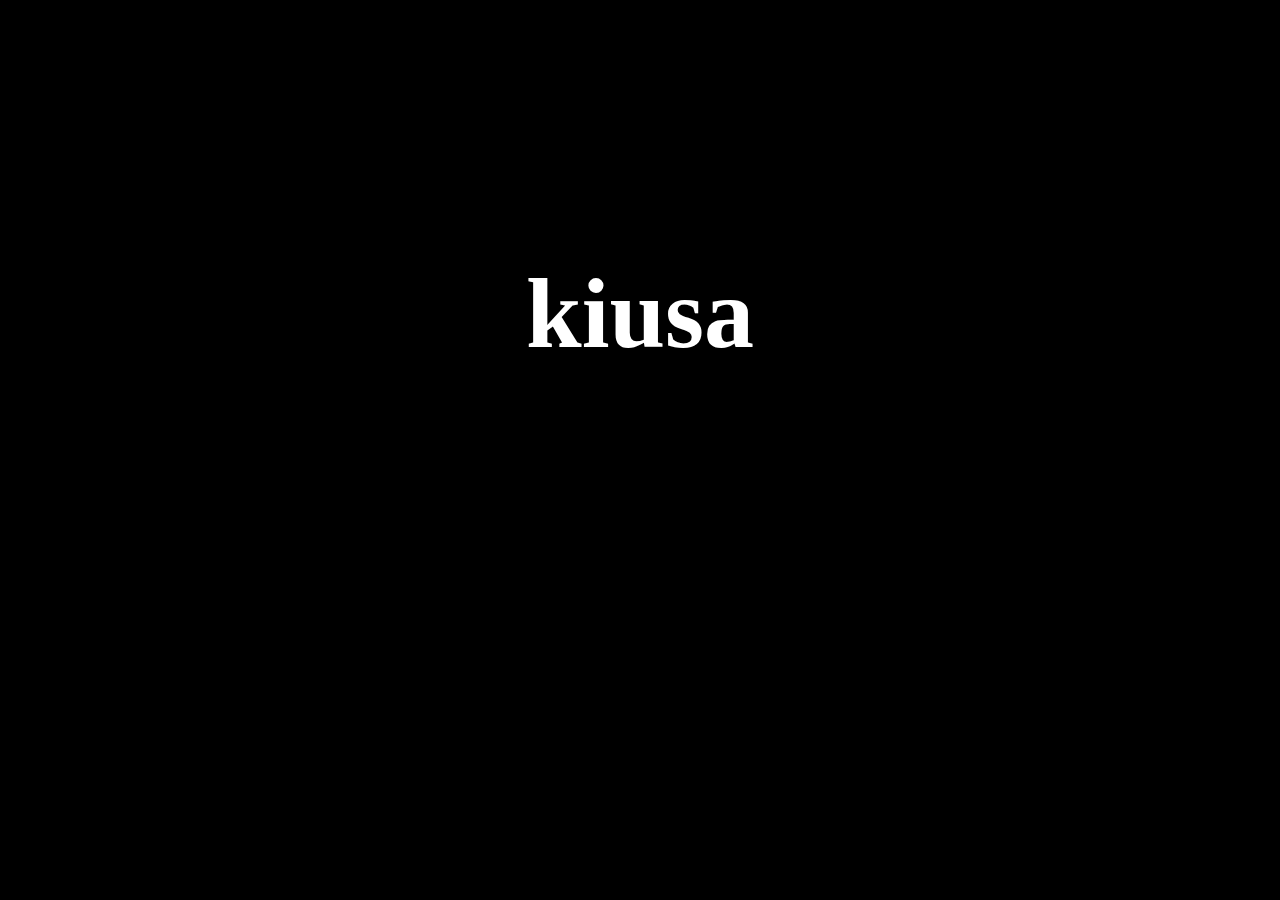
<file: about/board-members.html>
<!DOCTYPE html>
<html>
    <head>
       <meta charset="utf-8">
       <meta name="viewport" content="width=device-width, initial-scale=1">
        <title>Board Members</title>
        
        
        <style type="text/css">
            body, p, div {
                margin: 0;
                padding: 0;
            }
            
        #loader {
           z-index: 5;
            width: 100%;
            height: 100vh;
            background: black;
            position: absolute;
            top: 0;
            left: 0%;
            transition: left, 1s;
        }
          #loader h1 {
                font-size: 100px;
                color: white;
                text-align: center;
                margin-top: 20%;
            }    
        #sub-loader {
            z-index: 3;
            width: 100%;
            height: 50vh;
            background: white;
            position: absolute;
            top: 0;
            left: 0%;
            transition: left, 1000ms;
        }
            #sub-loader h1 {
                color: black;
                margin-top: 15%;
            }
          
            .container {
                overflow: hidden;
            }    
     
        .main {
            width: 90%;
            height: 70%;
            margin: 0 auto;
            overflow: hidden;
            position: relative;
            
        }
        .mainTwo {
            z-index: 20;
            position: relative;
            top: -70%;
            left: 100%;
            width: 90%;
            height: 70%;
            margin: 0 auto;
            overflow: hidden;
            background: #ffffff;
            transition: left, 1s;
            
        }    
        .mainThree {
            z-index: 30;
            position: relative;
            top: -140%;
            left: 100%;
            width: 90%;
            height: 70%;
            margin: 0 auto;
            overflow: hidden;
            background: #ffffff;
            transition: left, 1s;
            
        } 
            
        .mainFour {
            z-index: 30;
            position: relative;
            top: -210%;
            left: 100%;
            width: 90%;
            height: 70%;
            margin: 0 auto;
            overflow: hidden;
            background: #ffffff;
            transition: left, 1s;
            
        }            
            #main-p {
                width: 40%;
                height: 100%;
                float: left;
                padding: 1%;
                margin: 2% 3.2% 2% 0;
            }
            
            .p {
                padding: 1%;
                font-size: 112%;
                letter-spacing: 1.5px;
                text-align: justify;
                line-height: 135%;
                
            }
            #main-imgs {
                float: left;
                width: 50%;
                height: 100%;
                padding-top: 60px;
               
                position: relative;
                overflow: hidden
            }
            #main-imgs #img2{
               position: absolute;
                top: 0;
                left: 15%; 
            }
            
             #main-imgs #img3{
               position: absolute;
                top: 0;
                left: 30%; 
            }
            
            /* slider icon*/
            #icon-arrow {
                position: absolute;
                transform: rotate(-90deg);
                margin-top: 18%;
                margin-left: 1%;
            }
            #icon-arrowTwo {
                position: absolute;
                transform: rotate(90deg);
                margin-top: 22%;
                margin-left: 1%;
            }
             marquee {
                position: absolute;
                top: 90%;
                 height: 30px;
                 background-image: url("../mountain-outline.jpg");
                 background-position: center;
                 background-size: contain;
            }
            marquee img {
                width: 100%;
                height: 100%;
                background-image: url("mountain-outline.jpg");
                 background-position: center;
                 background-size: contain;
            }
            
            
        footer {
            z-index: 10;
            width: auto;
            height: 100px;
            margin-top: 20px;
            background: #342924;
            position: relative;
            top: -70%;
        }
        
        
            
            
    </style>
    <link rel="stylesheet" href="../styles.css">
    </head>
    
    <body onload="loadTwo()">
      <div id="loader">
          <div id="sub-loader">
              <h1>About</h1>
          </div> 
          <h1>kiusa</h1>
      </div>
        <div class="container">
           <header>
               <div class="logo"><a href="../index.html">
                   <svg xmlns="http://www.w3.org/2000/svg" viewBox="0 0 283.94 177.31">
  <defs>
    <style>
      .\36 295d211-8bca-404e-bd3b-ccb293d0084e {
        fill: #b1b2b1;
      }

      .\34 76f5523-a43c-4cfa-948f-072b69daf45d {
        fill: #848484;
      }

      .\30 d1b9374-85ea-4b4b-8fb4-39b7ec951115 {
        fill: #868686;
      }

      .c89b87cf-a9c9-4906-b47a-4ad51e07abe2 {
        fill: #6d6d6d;
      }

      .eda1a637-84f4-4de6-9139-49ec9678e345 {
        fill: #838383;
      }

      .\37 9805f96-5a91-4794-bcf9-42c37fb46fdb {
        fill: gray;
      }

      .c8a503f0-3c81-4c46-8854-b302a6a79b79 {
        fill: #7d7d7d;
      }

      .\34 9895271-41ee-495c-8569-05471d84fdc4 {
        opacity: 0.78;
      }
    
    </style>
  </defs>
  
  <g id="ab6c297c-25f1-4784-9c00-34587ebf502b" data-name="Layer 2">
    <g id="cc9212be-1dcf-4df3-904d-b5c3699033c5" data-name="Layer 2">
      <g>
        <g>
          <path id="ice-top" class="6295d211-8bca-404e-bd3b-ccb293d0084e" d="M103.18,105.55c3.47-3.76,8-6.5,10.74-11a3.27,3.27,0,0,1,3-1.36,30.65,30.65,0,0,1,5,.16c9.33,1.48,18.84.39,28.14,2.07,1.93.35,3.94.44,5.6,1.7a17.67,17.67,0,0,0-4.87,2.46c-1,.58-2,1.9-2.83,1.77-1.39-.22-.39-1.94-.87-2.94s-1.24-1.12-1.88-.41a12.6,12.6,0,0,0-1.51,2.56,13.22,13.22,0,0,1-4.23,4.84c-.53.36-1.15.9-1.75.37s0-1.2.25-1.76.68-1.15.92-1.76c1.74-4.42,1.48-3.78-3.21-5.1-3.87-1.09-5.89.54-8.34,2.49-1.82,1.45-3.69,2.84-5.55,4.25-3,2.28-3,2.28-5.84-.53a5.94,5.94,0,0,0-.84-.86c-1.42-.43-2.26.63-3.26,1.27-1.11.89-2.61-.34-3.7.67C105.59,107.56,105.59,107.56,103.18,105.55Z"/>
          <path class="6295d211-8bca-404e-bd3b-ccb293d0084e" d="M128,13.47c-.55-3.25-1.12-6.49-1.65-9.74-.13-.78-.47-1.83.54-2.13,1.18-.35,1.24.85,1.37,1.57.74,4.09,1.39,8.2,2.11,12.29.16.89.21,1.65-.71,2.11a1.89,1.89,0,0,1-2.6-.7c-1.14-1.64-2.24-3.3-3.37-4.95C122.35,10,121,8.1,119.06,5.29c.64,3.92,1.07,6.81,1.59,9.69a7.57,7.57,0,0,1,.19,3.44c-.07.24-.42.45-.68.56s-.66,0-.8-.42a5.5,5.5,0,0,1-.32-.92c-.71-4.26-1.43-8.52-2.08-12.8a1.79,1.79,0,0,1,1.35-2.3,1.89,1.89,0,0,1,2.08,1l6.94,10.18Z"/>
          <path class="6295d211-8bca-404e-bd3b-ccb293d0084e" d="M126.22,170.19c0-1.66.08-3.33,0-5-.22-3.89-.26-3.89,3.29-3.86.83,0,1.66,0,2.49,0,1.77,0,3.36.55,4,2.38a3.51,3.51,0,0,1-1.27,4.43c-1.59,1-1.41,2-.35,3.2s2.09,2.57,3.17,3.82c.29.33.94.56.46,1.05a2.09,2.09,0,0,1-1.37.36c-2.05,0-2.56-1.86-3.59-3.09s-1.6-3.29-3-2.83c-2,.62-1.09,2.82-.75,4.29s-.57,1.67-1.57,1.67-2.06.19-1.77-1.49.32-3.29.47-4.94Z"/>
          <path class="6295d211-8bca-404e-bd3b-ccb293d0084e" d="M213.59,49.06a1.15,1.15,0,0,1-.28-1.62c.76-1.08,1.6-2.1,2.47-3.1,1.23-1.42,1-2.68-.3-3.9-.8-.78-1.59-1.14-2.55-.21q-1.78,1.73-3.62,3.39a.85.85,0,0,1-1.28-.06c-.33-.36-.66-.81-.19-1.28Q212.92,37.18,218,32.1a1.22,1.22,0,0,1,1.77-.21c1.59,1.43,3.43,2.7,4.3,4.73s.12,4.09-1.66,4.63c-2.92.88-3.81,3.33-5.41,5.28-.63.77-1.3,1.5-2,2.22A1.18,1.18,0,0,1,213.59,49.06Z"/>
          <path class="6295d211-8bca-404e-bd3b-ccb293d0084e" d="M77.57,38.85A5.45,5.45,0,0,1,76.19,42c-1,1.08-2.15,2.08-3.21,3.13-.83.82-1.6,1-2.5,0-3-3.3-6.1-6.57-9.14-9.87-.45-.49-.94-1.15-.4-1.75C62.5,31.83,64,30,66.3,29.25c1.14-.37,2.77-.33,3.22.66,1.42,3.1,4.14,4.58,6.76,6.3A3.93,3.93,0,0,1,77.57,38.85Z"/>
          <path class="6295d211-8bca-404e-bd3b-ccb293d0084e" d="M89.29,31.26c-.2.42-.26.8-.47.94a1.26,1.26,0,0,1-1,.12c-1.54-.5-2.17-2-3.17-3.05s-2.05-1.63-3.51-.84-2.17,1.47-1,3c1,1.34,1.85,2.76,2.71,4.18.11.18-.1.65-.29.87-.34.39-.9.62-1.27.14C80,35,78.7,33.21,77.43,31.46c-.88-1.21-1.78-2.42-2.57-3.68S72,25,72.75,23.62a9.21,9.21,0,0,1,6-4.11c1.8-.39,3.74.91,3.82,2.49.16,3.18,2.59,4.35,4.29,6.23C87.75,29.21,88.52,30.29,89.29,31.26Z"/>
          <path class="6295d211-8bca-404e-bd3b-ccb293d0084e" d="M205.5,41c-.81-.38-1.54-1-1.06-1.89,1.41-2.61-.28-3.74-1.95-5.3-1.92-1.8-3.23-.54-4.79.24a1,1,0,0,1-1.31-.27.93.93,0,0,1,.2-1.3q6.09-4.27,12.2-8.5a1.71,1.71,0,0,1,2.24.29,1.49,1.49,0,0,1,.56,1.75q-2.64,7.2-5.35,14.38C206.14,40.65,205.75,40.79,205.5,41Z"/>
          <path class="6295d211-8bca-404e-bd3b-ccb293d0084e" d="M238,60.31c3.14.05,4.92,1.37,5.73,3.65.74,2.09.44,4-1.37,5.39A27.09,27.09,0,0,1,233,73.87c-2.26.6-3.82-.61-5-2.44s-1.59-3.87,0-5.53C230.93,62.83,234.8,61.35,238,60.31Z"/>
          <path class="6295d211-8bca-404e-bd3b-ccb293d0084e" d="M133.84,8.22c0-1.33-.08-2.66,0-4A4,4,0,0,1,137.08.32c2.15-.49,4.33-.62,6,1.14.71.73,1.24,1.78.4,2.64s-1.48,0-2-.66a3.11,3.11,0,0,0-4-1.12C135.84,3,136,4.63,136,6.12c0,2.16,0,4.32.13,6.47a2.68,2.68,0,0,0,2.8,2.86c1.15,0,2.58.12,2.84-1.33s1-3.38-1.33-4.12c-.67-.21-1.28-.57-1-1.32.13-.31.85-.47,1.31-.51,2.68-.23,3.11.17,3.27,2.92,0,.33,0,.66,0,1,.08,4.39-.4,5-3.94,5.28-4,.28-5.77-1-6.18-4.66a41,41,0,0,1,0-4.47Z"/>
          <path class="6295d211-8bca-404e-bd3b-ccb293d0084e" d="M231,48.91a5.74,5.74,0,0,0,0-1.59,2.21,2.21,0,0,0-2.08-1.82,2.15,2.15,0,0,0-2,1.22,3.4,3.4,0,0,0-.4,2.87,9.24,9.24,0,0,1,.38,4.43,4.85,4.85,0,0,1-4,4c-2.27.46-3.74-1-4.9-2.72s-1.48-3.36-.2-5.08c.46-.61,1-1.47,2-.95.67.38.4,1.14.14,1.78a5.42,5.42,0,0,0-.62,1.85c0,1.47,1.54,3.07,2.84,2.92a2.73,2.73,0,0,0,2.5-2.66,12.12,12.12,0,0,0-.22-2.46,18.07,18.07,0,0,1-.29-3,4.45,4.45,0,0,1,5-4.39,5.32,5.32,0,0,1,4.29,6.21c-.26,1-.78,2.13-1.85,2C230.12,51.37,230.16,50.27,231,48.91Z"/>
          <path class="6295d211-8bca-404e-bd3b-ccb293d0084e" d="M88.09,16.69c-.21-2.22-.15-3.19,1-3.69a1.89,1.89,0,0,1,2.2.68q5,4.88,9.94,9.82c.39.39,1,1,.24,1.63a1.26,1.26,0,0,1-1.8-.12c-1.64-2-3.29-1.43-5.28-.46S91.86,27,92.13,29a.92.92,0,0,1-.71,1.09,1,1,0,0,1-1.09-.8C89.49,24.68,88.69,20.1,88.09,16.69Z"/>
          <path class="6295d211-8bca-404e-bd3b-ccb293d0084e" d="M84.12,165.5c.26,3.62-1,7,1,10,.24.37.27.62-.15.81a3.61,3.61,0,0,1-2.88,0,.46.46,0,0,1-.24-.79c2-2.7.85-5.79,1.1-8.71a6.59,6.59,0,0,0-.54-3.4c-.33-.73-2.17-.87-1.08-1.92.51-.48,2-.26,2.86,0a4.62,4.62,0,0,1,1.78,1.66c1.13,1.44,2.07,3,3.29,4.4s1.73,4.06,3.42,3.55c1-.32.31-3.36.37-5.17,0-.82.16-1.93-.29-2.43-2.37-2.62-.25-2.2,1.39-2.26,2.32-.08,1.95.35.7,1.88-1.44,1.76-.54,4.18-.72,6.31-.19,2.3.43,4.64-.42,6.9-2.51-1-3.16-3.65-4.8-5.42S86.45,167.07,84.12,165.5Z"/>
          <path id="TEN" class="6295d211-8bca-404e-bd3b-ccb293d0084e" d="M162.54,16.13c.57-3.22,1.06-6.36,2.44-9.23,1.09-2.26,2.71-3,4.82-2.51a3.89,3.89,0,0,1,3.13,4.45,25,25,0,0,1-2.66,9.53,4,4,0,0,1-5.07,2C163,19.66,162.67,17.92,162.54,16.13Z"/>
          <path class="6295d211-8bca-404e-bd3b-ccb293d0084e" d="M197.2,25.47c-.49-.25-1.06-.56-1.66-.83-3-1.35-3.07-1.25-4.59,1.29-.92,1.53-.58,2.43.86,3.2.73.39,1.43.85,2.13,1.29s1.15.87.64,1.55-1.19.22-1.78,0c-6.13-2.75-6.21-3-2.73-8.89,1.44-2.43,2.91-4.85,4.32-7.29.72-1.24,1.59-1.59,2.84-.76a13.36,13.36,0,0,1,1.71,1c1.09,1,4,1.09,3,3-.72,1.37-2.52-.65-3.78-1.23-1.74-.81-2.36.21-3.13,1.4s-1,2.39.57,3.26A17.73,17.73,0,0,1,198,24.08a.9.9,0,0,1,.15.86C198,25.17,197.64,25.25,197.2,25.47Z"/>
          <path class="6295d211-8bca-404e-bd3b-ccb293d0084e" d="M57.17,38.43c.41.13.76.51.43,1-.62,1-1.35,1.88-2.05,2.8s-1.37,1.62-.21,2.49,2,2.44,3.81,1.2c.4-.28.67-.74,1-1.06.7-.6,1.36-2,2.33-1.23s-.27,1.67-.77,2.4c-1.77,2.6-1.72,2.66.3,4.33,1.42,1.18,2.51,1.27,3.77-.22.8-.94,1.91-3,2.77-2.2,1.5,1.36-.72,2.42-1.42,3.57a21.21,21.21,0,0,1-1.61,1.89,1.79,1.79,0,0,1-2.95.31c-3.17-2.68-6.36-5.32-9.55-8-1.26-1.05-1.37-2.14-.23-3.38s1.94-2.27,2.94-3.38A1.23,1.23,0,0,1,57.17,38.43Z"/>
          <path class="6295d211-8bca-404e-bd3b-ccb293d0084e" d="M46.24,83.47a24.62,24.62,0,0,1-10.56-3.84c-1.87-1.3-2.17-3.48-1.22-5.81.76-1.87,2-3,4.18-2.66.44.08,1.08.38,1.19.72a1,1,0,0,1-.93,1.37C37.22,73.4,36,74,36.07,76s1.56,2.4,2.91,3c1.83.77,3.69,1.46,5.58,2,1.44.45,3,.71,4-.87a2.63,2.63,0,0,0-.64-3.56c-.63-.59-1.2-1.37-.24-2,.76-.5,1.57,0,2.2.61,1.6,1.46,1.43,3.32.84,5.06C50,82.22,48.67,83.63,46.24,83.47Z"/>
          <path class="6295d211-8bca-404e-bd3b-ccb293d0084e" d="M56.93,66c-1,1.93-2.06,4-3.25,5.94-.51.83-1.5.6-2.25.22Q45.68,69.22,40,66.21a1.58,1.58,0,0,1-.91-2.06,19.81,19.81,0,0,1,3.14-5.56c.15-.16.62-.12.9,0s.47.45.31.81a24.09,24.09,0,0,1-1.23,2.7c-1,1.63-.69,2.59,1.09,3.45,1.62.78,2.76.95,3.61-.89a20,20,0,0,1,1.2-2.17.83.83,0,0,1,1.24-.28.9.9,0,0,1,.29,1.28c-.3.59-.61,1.18-.86,1.79a3.34,3.34,0,0,0,3.19,4.54c.92,0,1.08-.65,1.4-1.15.71-1.11,1.31-2.29,2-3.4a.91.91,0,0,1,.85-.15C56.46,65.18,56.6,65.54,56.93,66Z"/>
          <path class="6295d211-8bca-404e-bd3b-ccb293d0084e" d="M241,168.94c0,1.66.12,3.33,0,5-.1,1,1.74,1.81.66,2.39s-2.89.51-4.36.55c-.58,0-.69-.63-.37-1.06,2.48-3.29.68-7.06,1.17-10.57.13-.91.25-2.11-.9-2.59s-1.88.11-2.57,1c-.35.43-.54,1.28-1.37,1-.2-.08-.33-.56-.36-.87-.06-.82-.11-1.69.81-2.13a2.26,2.26,0,0,1,1-.21c3.32,0,6.64,0,10,0,1.31,0,1.61,1,1.55,2.06a5.34,5.34,0,0,1-.46,1.36,5.25,5.25,0,0,1-.78-.55,9,9,0,0,0-1-1.12c-1.71-1.21-2.76-.75-2.92,1.34-.11,1.49,0,3,0,4.48Z"/>
          <path class="6295d211-8bca-404e-bd3b-ccb293d0084e" d="M6,167.31c1.38,3.11,3.88,5.35,6,7.87.28.33.82.73.12,1.15a1.46,1.46,0,0,1-.93.24A4.93,4.93,0,0,1,9.37,176a8,8,0,0,1-1.28-1.51c-1.27-1.5-2.51-4.44-4-3.95s-.68,3.25,0,5.11c.43,1.25-1,1-1.65,1-.94,0-1.84,0-1.64-1.62a80.59,80.59,0,0,0,.27-8.45c0-1,.29-2.27-.21-2.93-2.06-2.74.11-2.19,1.6-2.27s2.58,0,1.34,2c-.47.75-.32,1.93-.37,2.91-.15,2.75,1.66,1,2.65,1.13Z"/>
          <path class="6295d211-8bca-404e-bd3b-ccb293d0084e" d="M112.91,167.36a1.19,1.19,0,0,0,.17-.85l.35-.29s.23-.4.23-.39l.08-.45c.66-1.26.76-3.45,2.2-3.48s1.6,2.14,2.13,3.44c1.26,3,2.45,6.12,3.66,9.18.22.55,1,1,.48,1.67s-1.53.48-2.34.4c-1-.1-1.18-.64-1.08-1.68.16-1.75-.33-3.26-2.51-3.52-3.05-.37-4.18.35-4.11,3.64,0,1.68-.77,1.49-1.66,1.56a1.82,1.82,0,0,1-1.34-.39c-.46-.49.23-.72.48-1.07a14.87,14.87,0,0,0,2.51-6.38A2.8,2.8,0,0,1,112.91,167.36Z"/>
          <path class="6295d211-8bca-404e-bd3b-ccb293d0084e" d="M172,163.35c-.44-.47-1.23-.92-1.25-1.4,0-.92.93-.53,1.48-.61,1.77-.27,2.67.92,3.58,2.16,1.85,2.54,3.72,5.06,5.64,7.54.29.38,1.22,1.14,1.32,0a22.17,22.17,0,0,0-.24-7.39c-.23-.91-2.12-1.23-1.29-2s2.51-.37,3.82-.15c.5.08.55.28.28.64-2.8,3.71-.68,8-1.4,12-.13.72.31,1.77-.87,2-.77.15-1.15-.52-1.53-1-2.18-2.91-4.34-5.84-6.5-8.76C173.19,166.2,172.89,164.49,172,163.35Z"/>
          <path class="6295d211-8bca-404e-bd3b-ccb293d0084e" d="M70,167.44a3.82,3.82,0,0,1,0-.5c.39-1.95.72-4.93,2.38-5,2-.14,1.84,3,2.65,4.67,1.28,2.69,2.29,5.5,3.46,8.24.27.63,1.52,1.35-.07,1.69-1,.21-2.38.75-2.89-.88a11.71,11.71,0,0,1-.11-1.45c-.38-2.19-1.7-2.9-3.89-2.83-2.41.07-3.17,1.36-3.25,3.44,0,.45.29,1,.09,1.35-.39.62-1.15.55-1.8.41-.94-.2-.94-.7-.4-1.37,1.87-2.35,2-5.58,3.94-7.88q.66,0,.45.31T70,167.44Z"/>
          <path class="6295d211-8bca-404e-bd3b-ccb293d0084e" d="M47.23,169.68c-.1-2.23-.29-4.06-.24-5.88,0-1-1.9-1.21-.88-2.26.8-.82,3.84-.1,4.46,1a17.65,17.65,0,0,1,1.2,2.73,40.2,40.2,0,0,0,1.56,4.2c.42.81.23,3,2.31,1.57.55,1-.74,4.48-1.74,4.74-.68.18-.8-.35-1-.78-1.13-2.95-2.23-5.91-3.38-8.85a1.18,1.18,0,0,0-.68-.66c-.82-.18-.62.55-.62.92,0,2.81-.45,5.67.75,8.38.24.56.86,1.29,0,1.63a3.56,3.56,0,0,1-2.42.06c-1.62-.65.17-1.12.22-1.72C47,172.92,47.11,171.1,47.23,169.68Z"/>
          <path class="6295d211-8bca-404e-bd3b-ccb293d0084e" d="M249.86,80.25c-.36.32-.57.64-.81.67a1,1,0,0,1-.82-.35A18.35,18.35,0,0,1,247,77.86c-.57-1.68-1.7-1.77-3.16-1.34-1.72.51-2.55,1.39-1.77,3.26a12.09,12.09,0,0,1,.69,2.36,1,1,0,0,1-.41.81c-.22.12-.6,0-.9-.1-.13,0-.23-.23-.33-.36-1-1.24-.52-3.74-2.54-3.85-1.54-.08-3.14.89-4.71,1.41-.67.22-1.36.24-1.68-.47s.17-1.28.82-1.52q6.3-2.31,12.63-4.55a1.47,1.47,0,0,1,1.81.39A27.32,27.32,0,0,1,249.86,80.25Z"/>
          <path class="6295d211-8bca-404e-bd3b-ccb293d0084e" d="M203.31,169.21c0,1.66,0,3.31,0,5,0,.82,1.47,1.28.68,2s-2.19.52-3.32.25c-.47-.11-.7-.37-.41-1,1.45-3.31.45-6.82.68-10.24.06-.93.31-2.1-.83-2.61a2.23,2.23,0,0,0-2.67.73c-.51.55-.8,1.59-1.82,1.17-.24-.1-.25-.9-.26-1.38,0-1.29.81-1.71,1.93-1.72,3.31,0,6.63,0,9.94,0a1.47,1.47,0,0,1,1.64,1.46,11.3,11.3,0,0,1-.26,1.93,5.58,5.58,0,0,1-1.19-.76c-.56-.6-1-1.37-1.87-1.53-1.09-.2-2.1,0-2.19,1.26-.12,1.81,0,3.64,0,5.46Z"/>
          <path class="6295d211-8bca-404e-bd3b-ccb293d0084e" d="M276,176.34c-3.18.12-2.93.1-3.1-2.59-.24-3.87,1.24-7.91-1-11.61-.51-.82.46-.71.74-.72,2.82-.05,5.64-.05,8.47,0,.9,0,1.63.39,1.72,1.4a2.25,2.25,0,0,1-.2,1.42c-.39.52-.85,0-1.14-.3-.69-.74-1.34-1.53-2.44-1.54s-2.55-.51-3.24.61a4.36,4.36,0,0,0,0,4.72c.78,1.18,2,.67,3-.13.33-.27.81-.94,1.12-.2a6,6,0,0,1,.27,2.39c0,.44-.34,1.12-.9.62-1.11-1-2.4-1.63-3.48-.49s-.51,2.85-.43,4.32a4.12,4.12,0,0,0,.6,1.33l.72.38Z"/>
          <path class="6295d211-8bca-404e-bd3b-ccb293d0084e" d="M33,176.47c-2.63-.31-5.28.61-7.91-.07q0-3.87,0-7.73c0-1.33-.11-2.66,0-4s-1.45-2.55-1-2.9c1.14-1,2.83-.52,4.29-.39,1.08.1.55.51.26,1.2-1.51,3.65-.52,7.49-.59,11.25a1.56,1.56,0,0,0,1.56,1.62,33.29,33.29,0,0,0,3.46-.15q.46.38.31.77T33,176.47Z"/>
          <path class="6295d211-8bca-404e-bd3b-ccb293d0084e" d="M98.76,10.56c-.31.11-.63.21-.93.33-.81.34-1.67.58-2-.52-.27-.92.66-1,1.22-1.22Q99.8,8,102.6,7c1-.37,2.38-1.43,3,0,.44,1.1-1.21,1.23-2,1.67-1.18.63-1,1.56-.58,2.54,1.25,3.24,2.49,6.49,3.74,9.73.31.8.61,1.78-.26,2.2s-1.43-.46-1.74-1.25q-1.92-4.85-3.82-9.7C100.49,11.22,100,10.36,98.76,10.56Z"/>
          <path class="6295d211-8bca-404e-bd3b-ccb293d0084e" d="M221.07,172.38c-.42-1.8,1.06-3.21,1-4.94l.38-.24s.24-.39.24-.39l.1-.45c.88-1.52.67-4.38,2.48-4.42s1.71,2.79,2.46,4.32a65.42,65.42,0,0,1,3.07,7.79c.27.81,1.95,1.27.85,2.31-.46.43-1.57.22-2.38.22-1.49,0-1.1-1-1.21-2-.31-2.85-.93-3.18-3.83-3.22a8.91,8.91,0,0,0-3.24,1Z"/>
          <path class="6295d211-8bca-404e-bd3b-ccb293d0084e" d="M191.46,12.56a5.9,5.9,0,0,1-.74,1.06c-3.45,3.31-7.45,6.15-9,11a.84.84,0,0,1-1.24.33,1.4,1.4,0,0,1-.39-1.28c2.51-4.28,1.82-9,2-13.6,0-.59-.06-1.46.82-1.5,1.2-.06,1.1,1,1.17,1.76.18,2-.34,4,.29,5.92,2.23-.49,3.16-2.63,4.84-3.81a4.44,4.44,0,0,1,1.24-.8C190.89,11.54,191.35,11.8,191.46,12.56Z"/>
          <path class="6295d211-8bca-404e-bd3b-ccb293d0084e" d="M214.7,161.34c-.49,0,0,0,.5,0,.69.09,1.05.09.54,1.1-2,3.88-.73,8.06-.77,12.11,0,.6.68,1.36-.06,1.76a3.73,3.73,0,0,1-3.37,0c-1-.5.19-1,.19-1.41,0-4.21,1.36-8.51-.74-12.56-.56-1.08.16-1,.73-1S213,161.34,214.7,161.34Z"/>
          <path class="6295d211-8bca-404e-bd3b-ccb293d0084e" d="M62.65,56.51c0,1-3.15,6-4,6.08a3,3,0,0,1-1.81-.49Q51.46,58.6,46.12,55c-.64-.44-1.43-1.09-.62-2,.56-.64,1.19-.23,1.75.14l7.06,4.64c3.5,2.31,3.5,2.31,6.25-.89.32-.37.61-.88,1-1S62.5,56,62.65,56.51Z"/>
          <path class="6295d211-8bca-404e-bd3b-ccb293d0084e" d="M251.09,161.28a12,12,0,0,1,1.71.13c.59.11.52.41.25.95-2.08,4.07-.81,8.36-.69,12.57,0,.48,1.19,1.07.24,1.47a6.47,6.47,0,0,1-2.92.13c-.87-.07-.89-.7-.7-1.45.68-2.79.23-5.63.32-8.45,0-1,.26-2.26-.23-2.94C246.93,160.76,249.22,161.34,251.09,161.28Z"/>
          <path class="6295d211-8bca-404e-bd3b-ccb293d0084e" d="M59.31,172.12c-.2-2.56.05-4.81-.88-7.12-1.06-2.64,1-4.31,4-3.59.36.09.92.06.51.89-2,4.08-1,8.42-.63,12.62.12,1.62-.51,1.65-1.49,1.71-1.21.08-2.41.09-1.8-1.82A12.48,12.48,0,0,0,59.31,172.12Z"/>
          <path class="6295d211-8bca-404e-bd3b-ccb293d0084e" d="M99,176.41c3.73-.73,3.93-.8,4.09-3.72s-.08-5.67.08-8.49c.07-1.17-1.89-2.06-.91-2.59,1.16-.63,2.9-.26,4.39-.18.6,0,.51.47.2,1-1.83,2.91-.51,6.14-.88,9.21s-1.58,4.87-4.17,5.52a2.45,2.45,0,0,1-2.69-.82Z"/>
          <path class="6295d211-8bca-404e-bd3b-ccb293d0084e" d="M16.46,170.1c-1-2.43,1.54-5.48-1.2-7.84-.58-.5,0-.85.42-.87a25.22,25.22,0,0,1,4,0c1.11.13.39.57.17,1.17-1.44,4-.63,8.14-.51,12.23,0,.54,1.37.92.42,1.51a3.68,3.68,0,0,1-3.37.07c-.84-.36-.33-1.05-.26-1.67C16.27,173.25,16.34,171.76,16.46,170.1Z"/>
          <path class="6295d211-8bca-404e-bd3b-ccb293d0084e" d="M148.91,177.31c-3.93.05-7.18-1.14-8.61-5.16C138,165.78,141.94,161,149,161.47a2,2,0,0,1,.62,1.21c-4.86,6.67-4.89,7.19-.56,12.26a2.19,2.19,0,0,1,.6,1.25A1.86,1.86,0,0,1,148.91,177.31Z"/>
          <path class="6295d211-8bca-404e-bd3b-ccb293d0084e" d="M257.61,161.43c2.48-.57,1.76.67,2.06,2.25a19,19,0,0,0,3.51,8.54,2.07,2.07,0,0,1,.61,2.19c-.28.74-.51,1.69-1.43,1.79-.7.07-1-.65-1.31-1.28-1.9-4.16-2.79-8.72-5.23-12.72C255,160.85,257.14,161.82,257.61,161.43Z"/>
          <path id="numberOne" class="6295d211-8bca-404e-bd3b-ccb293d0084e" d="M155.78,15.35c.35-2.18.72-4.3,1-6.42.16-1.12.61-2.47-.32-3.29s-1.81-1.12-.58-2.12c.87-.71,1.9-1.41,3.17-1a1,1,0,0,1,.77,1.11c-.69,4.56-1.39,9.12-2.14,13.67a.93.93,0,0,1-1.17.62,1,1,0,0,1-.59-.69A15.63,15.63,0,0,1,155.78,15.35Z"/>
          <path class="6295d211-8bca-404e-bd3b-ccb293d0084e" d="M115.41,19c0,1-.2,1.43-.7,1.6-.8.27-1.27-.24-1.47-.9C112.16,16,111,12.43,110.17,8.73c-.27-1.22-2-3.22,0-3.85C112,4.3,111.85,6.71,112.23,8,113.36,11.78,114.44,15.58,115.41,19Z"/>
          <path class="6295d211-8bca-404e-bd3b-ccb293d0084e" d="M39,170.6c-.66-2.82.92-5.78-1.21-8.27-.44-.51-.11-.87.43-.9a32.84,32.84,0,0,1,3.47,0c.47,0,.69.23.39.89-1.87,4.23-1.35,8.63-.36,12.9.36,1.55-.42,1.29-1.05,1.29-.83,0-2.17.49-2.11-1.12S38.85,172.13,39,170.6Z"/>
          <path class="6295d211-8bca-404e-bd3b-ccb293d0084e" d="M190,170.2c-.58-2.68.76-5.43-1.12-7.81-.73-.93.21-1,.79-1a16.89,16.89,0,0,1,2.48,0c.79.07,1.13-.11.68,1.26a21.61,21.61,0,0,0-.09,12.55c.42,1.54-.31,1.29-.95,1.32-.86,0-2.2.47-2.2-1C189.55,173.68,189.83,171.87,190,170.2Z"/>
          <path class="6295d211-8bca-404e-bd3b-ccb293d0084e" d="M164.13,170.22c-.72-2.63,1.07-5.61-1.26-8-.73-.77.33-.71.56-.73a22.44,22.44,0,0,1,3-.05c.58,0,1.26-.07.78,1-1.78,4.11-1,8.38-.47,12.6.07.58.78,1.14-.19,1.44a4.87,4.87,0,0,1-2,.07c-.73-.09-1-.46-.84-1.33C164,173.57,164,171.9,164.13,170.22Z"/>
          <path class="6295d211-8bca-404e-bd3b-ccb293d0084e" d="M149,162.22q0-.37,0-.75c5.38,2.07,7.31,7.55,4.26,12.29A24.69,24.69,0,0,1,151,176.4a1.37,1.37,0,0,1-2-.09l.07.08c-.48-.65-1.27-1.39-.94-2.14C149.85,170.32,148.46,166.2,149,162.22Z"/>
          <path class="6295d211-8bca-404e-bd3b-ccb293d0084e" d="M180,99.34l1,.95c-.39.29-.77.83-1.16.83a44.21,44.21,0,0,1-14.17-2.39c-.43-.15-.9-.48-.76-1,0-.18.56-.32.87-.35a11,11,0,0,1,4.88.76A21.94,21.94,0,0,0,180,99.34Z"/>
          <path class="6295d211-8bca-404e-bd3b-ccb293d0084e" d="M172,163.35a7.56,7.56,0,0,1,3,3c-2,2.48-.43,5.44-1.11,8.1a1,1,0,0,1-1.68.06Z"/>
          <path class="6295d211-8bca-404e-bd3b-ccb293d0084e" d="M276,176.34a5.27,5.27,0,0,1,0-.81c2.58.05,5.31.57,6.9-2.33a.85.85,0,0,1,.75-.17,1.65,1.65,0,0,1,.28.9c.1,1.78-.64,2.81-2.54,2.72S277.82,176.44,276,176.34Z"/>
          <path class="6295d211-8bca-404e-bd3b-ccb293d0084e" d="M266.57,164.12s.21-.69,0-.95c-1.77-1.86-.43-1.84,1-1.86,1.84,0,2.56.36.91,2a7.07,7.07,0,0,0-.93,1.73c-.31.57-.64,1.13-1,1.7C265.74,166,266.32,165.3,266.57,164.12Z"/>
          <path class="6295d211-8bca-404e-bd3b-ccb293d0084e" d="M8.08,165.39c.17-.8.7-1.77.43-2.35-.56-1.18-.8-1.82.84-1.73,1,.06,2,.21,2.93.31-.17,1.12-1.35,1.22-2,1.92A4.15,4.15,0,0,1,8,165.31Z"/>
          <path class="6295d211-8bca-404e-bd3b-ccb293d0084e" d="M99.06,176.33a3.88,3.88,0,0,1-1.22-.64,2.52,2.52,0,0,1-.28-3.47,1.09,1.09,0,0,1,1.66-.25c1.24,1,.25,2,0,3-.11.46-.18.93-.27,1.4Z"/>
          <path class="6295d211-8bca-404e-bd3b-ccb293d0084e" d="M221,172.31a20.37,20.37,0,0,0,.28,2.38c.39,1.68-.12,2.27-1.73,1.91-.75-.17-1.27-.64-.72-1.25.84-.94.87-2.48,2.26-3Z"/>
          <path class="6295d211-8bca-404e-bd3b-ccb293d0084e" d="M33,176.47v-1.15c.79-.74.63-2.38,2.2-2.35.13,0,.38.55.36.82C35.42,175.32,35.28,176.92,33,176.47Z"/>
          <path class="6295d211-8bca-404e-bd3b-ccb293d0084e" d="M172.26,174.47l1.68-.06c.11.79,1.67,1.25,1.1,1.73a3.11,3.11,0,0,1-3.94,0C170.54,175.67,172.06,175.2,172.26,174.47Z"/>
          <path class="6295d211-8bca-404e-bd3b-ccb293d0084e" d="M7.09,166.38a.85.85,0,0,1,1-1L8,165.31c0,.62-.33,1-1,1Z"/>
          <path class="6295d211-8bca-404e-bd3b-ccb293d0084e" d="M7,166.29a.94.94,0,0,1-1,1l.08.08a.93.93,0,0,1,1-1Z"/>
        </g>
        <path id="mid-mountain" class="476f5523-a43c-4cfa-948f-072b69daf45d" d="M167.67,117.77c0,.58-.15,1-.8.79a9.86,9.86,0,0,1-2.2-1.1c-2.31-1.61-4.5-3.41-6.89-4.88-1.17-.72-1.55-3.39-3-2.26-.93.7,1.28,2.33,1.68,3.74a19.65,19.65,0,0,0,.86,1.79,1.09,1.09,0,0,1,0,.89.87.87,0,0,1-.84.18c-4-2.89-7.11-6.47-7.74-11.6-.19-1.59,4.34-5.71,5.86-5.43a1.84,1.84,0,0,1,1.15.85c3.16,6.07,7.37,11.39,11.74,16.61A2.47,2.47,0,0,1,167.67,117.77Z"/>
        <g>
          <path id="bottom-mountain" class="0d1b9374-85ea-4b4b-8fb4-39b7ec951115" d="M123.63,135.38c-3.5,0-7-.12-10.49,0-5.36.22-10.57-.95-15.84-1.54-5.65-.64-11.24-1.31-16.59,1.43a12.24,12.24,0,0,1-6.33,1c-3.06-.16-3.63-.75-4.13-4.36-.48-3.45,0-4.77,2.82-5.39a32.67,32.67,0,0,0,11.8-5.16c1.9-1.34,3.58-1.14,5.42.34a14.32,14.32,0,0,0,9.59,3.62,5.92,5.92,0,0,1,3.29,1c5.16,3.22,10.94,3.91,16.78,3.78,10.33-.24,20.58,1,30.88,1.36,5.95.19,11.93.65,17.9.86a4.91,4.91,0,0,1,1.3.43,6.58,6.58,0,0,1-1.11.89,4.63,4.63,0,0,1-1.43.39,11.59,11.59,0,0,1-2,.13C151.52,133.77,137.6,135.73,123.63,135.38Z"/>
          <path class="c89b87cf-a9c9-4906-b47a-4ad51e07abe2" d="M186.05,123.32c-4.47-.54-7.25-3.71-10.22-6.58-.31-.3-1-.63-1.24-.48-.66.46-.45,1.2-.07,1.76a21.59,21.59,0,0,0,1.55,1.94c.43.51.9,1,1.3,1.5s.45,1,0,1.28a1.49,1.49,0,0,1-1.31-.17c-3.27-2.41-6-5.33-7.14-9.3a14.16,14.16,0,0,0-5.68-7.87c-.27-.19-.58-.34-.83-.55-1.19-1-2.58-2.6-1.67-3.68,1.19-1.4,2.68.34,3.68,1.23,2.36,2.1,4.65,4.26,7.66,5.43.45.17,1,.41,1.18-.23.06-.18-.32-.53-.53-.78a1.59,1.59,0,0,0-.4-.29c-1.3-.82-3.12-2.54-2.33-3.3,1.37-1.31,2.2,1.08,3.24,1.87,1.55,1.18,2.55,3.13,4.82,3.25a13.24,13.24,0,0,0,1.15,1.1,4.7,4.7,0,0,1,.67.52,3.5,3.5,0,0,0-.67-.52c-.42-.33-.78-.72-1.16-1.09a12.21,12.21,0,0,1-.7-1.86,1.93,1.93,0,0,1,.15-1.39c.53-.71,1.23-.34,1.71.12A39.16,39.16,0,0,0,186,110.3c.65.4,1.38,1.1,2.19.38a10.15,10.15,0,0,0-1-1.53,4.69,4.69,0,0,1-.77-1.25c-.18-.78.27-1.39,1-1.15a12.34,12.34,0,0,1,4.17,2.66,47,47,0,0,0,18.73,10c1.26.32,3,.48,3,2,0,2-1.69,2.73-3.48,2.83-8.41.47-16.66.06-24-4.73-.66-.43-1.45-1.34-2.15-.63-1,1,.3,1.7.81,2.44s1,1.34,1.45,2Z"/>
          <path id="sand-doon" class="476f5523-a43c-4cfa-948f-072b69daf45d" d="M205.23,131.3c1.66,0,2.49,0,3.32,0,1.25.08,2.87-.37,3.2,1.49.3,1.67-1.3,3.38-3.29,3.5-2.47.16-4.92.37-7.39.73-7.34,1.09-14.74,1.84-22.05,3.16a21.09,21.09,0,0,1-4.46,0c-1,0-2.45.06-2.53-1-.11-1.46,1.45-.69,2.26-.93,5.23-1.57,10.66-2.19,16-3.28a23.41,23.41,0,0,0,6.14-1.9A16.7,16.7,0,0,1,205.23,131.3Z"/>
          <path class="eda1a637-84f4-4de6-9139-49ec9678e345" d="M131.18,106a10,10,0,0,1-1.44,5.66,1.41,1.41,0,0,1-2.42.39,6.86,6.86,0,0,1-.72-.68c-1.27-1.44-3.61-2.74-2.82-4.78.87-2.25,3.05-3.82,5.45-4.71,1-.38,1.55.27,1.7,1.17S131.11,105.06,131.18,106Z"/>
        </g>
        <path class="79805f96-5a91-4794-bcf9-42c37fb46fdb" d="M147.89,112.34c-.07,1.34-.71,1.42-1.37,1.09a27.31,27.31,0,0,1-3-1.74c-1.33-.89-3.19-1.13-3.85-2.84-.28-.74,3.26-4.39,4.58-4.89.51-.2,1.16-.15,1.24.33A25.12,25.12,0,0,0,147.89,112.34Z"/>
        <path class="c8a503f0-3c81-4c46-8854-b302a6a79b79" d="M108.16,104.48a3.1,3.1,0,0,1,2.32-2.18c1.93-.62,4.22-1.88,3.53,2C111.23,107,110.85,107,108.16,104.48Z"/>
        <path class="c8a503f0-3c81-4c46-8854-b302a6a79b79" d="M115,103.39l.8-1.06.13,1.07-.47,0Z"/>
        <path class="0d1b9374-85ea-4b4b-8fb4-39b7ec951115" d="M186,123.37l.35.19-.3-.25Z"/>
        <path class="49895271-41ee-495c-8569-05471d84fdc4" d="M147,164.35c-6.45,0-6.45,10,0,10S153.48,164.35,147,164.35Z"/>
      </g>
    </g>
  </g>
</svg></a>

               </div>       
               
               
               
<!---- End of SVG ------>
                  
                  
<!---- header nav ------>               
                <nav>
                    <div id="extra">
                      <a href="about.html">about us</a> 
                        <div class="extra-sub">
                                <a href="../about/board-members.html">Meet the Board</a>
                        </div>
                    </div>
                    <div id="extra">
                     <a href="../impact/impact.html">Impact</a>
                         <div class="extra-sub" id="subTwo">
                                <a href="../impact/impact2.html">2014</a>
                                <a href="../impact/impact3.html">2015</a>
                        </div>
                    </div>
                    
                    <a href="../our-work.html">Our work</a>
                    <a href="../membership/membership.html">membership</a>
                </nav>
                 <div id="social">
                    <a href="https://www.facebook.com/KilimanjaroInitiativeUSA/" target="_blank"><img src="../social-icons/facebook.png" width="20px;" height="20px;" alt=""></a>
                    <a href="https://twitter.com/ki_usa_" target="_blank"><img src="../social-icons/twitter-bird.png" width="20px;" height="20px;" alt=""></a>
                    <a id="mail-icon" href="../impact/contact.html"><img src="../social-icons/contact.png" width="30px;" height="25px;" alt=""></a>
                </div>
            </header>
<!----END of header nav ------> 
            <div class="main">
               <div id="main-imgs">
                    <img src="../imgs/Brion.jpg" width="70%" height="65%" style="margin-left:50px;" alt="">
                    
                </div>
               
                <div id="main-p">
                   <h2>Brion Bonkowski, Chairman</h2>
                    <p class="p">Mr. Bonkowski is currently the Managing Director of MerchantPlus; ROI Payments both headquartered in New York City. Previously, As one of the founders of MIG- Microsoft Dynamics, Brion grew the NYC-based company to an INC 500 enterprise software integrator. Prior to MIG, Brion was a founder and instrumental in the sale of Govedo, a San Francisco SaaS based company to a publicly traded software company in 2002.</p>
                </div>
                
                <img onclick="aboutSlider('.mainTwo')" id="icon-arrow" src="icon-arrow.png" width="60px" height="60px" alt="">
               
            </div>
            
            <div class="mainTwo">
                <div id="main-imgs">
                    <img src="../imgs/Jackie.jpg" width="70%" height="65%" style="margin-left:50px;" alt="">
                    
                </div>
               
                <div id="main-p">
                   <h2>Jacqueline Connery, Secretary</h2>
                    <p class="p">Ms. Connery is a Registered Nurse working at the Acute Cardiology Unit at New York University Medical Center. Ms. Connery has climbed Mount Kilimanjaro with KI three times and took a keen interest in its activities. As a result, she became a co-founder of Kilimanjaro Initiative USA with Mr. Bonkowski. Her aim is to create greater links between New York and East African youth so that they may share experience and ideas in regards to urban development in their respective communities.</p>
                </div>
                
                <img onclick="aboutSlider('.mainThree')" id="icon-arrow" src="icon-arrow.png" width="60px" height="60px" alt="">
                <img onclick="aboutSliderBack('.mainTwo')" id="icon-arrowTwo" src="icon-arrow.png" width="60px" height="60px" alt="">
            </div>
            
            <div class="mainThree">
                 <div id="main-imgs">
                    <img src="../imgs/Mike.jpg" width="70%" height="65%" style="margin-left:50px;" alt="">
                    
                </div>
               
                <div id="main-p">
                   <h2>Michael J. Connery, Jr., Director </h2>
                    <p class="p">Former President and Chief Executive Officer of the United Nations Federal Credit Union, UNFCU from 1989 - 2012. In this role, Michael was responsible for overseeing the member-owned cooperative financial institution’s global operations and representing UNFCU to its members – the employees of the United Nations and affiliated agencies, and their families worldwide.
                    Michael has been inducted into the Credit Union Executive Society Hall of Fame and the Credit Union National Association Credit Union House Hall of Leaders.
                    Michael also serves on the Board of the Long Island City YMCA. Michael has climbed Mt Kilimanjaro several times and is a frequent traveler to Kenya and Tanzania.
                    </p>
                </div>
                
                
                <img onclick="aboutSlider('.mainFour')" id="icon-arrow" src="icon-arrow.png" width="60px" height="60px" alt="">
                <img onclick="aboutSliderBack('.mainThree')" id="icon-arrowTwo" src="icon-arrow.png" width="60px" height="60px" alt="">
            </div>
            
            <div class="mainFour">
                 <div id="main-imgs">
                    <img src="../imgs/TIM.jpg" width="80%" height="70%" style="margin-left:50px;" alt="">
                    
                </div>
               
                <div id="main-p">
                   <h2>Tim Challen, Director </h2>
                    <p class="p" id="tim-challen">
                        Mr. Challen currently works as Business Development Manager at the United Nations Federal Credit Union (UNFCU). Through his marketing role, involvement in UNFCU Corporate Social Responsibility projects, and participation at international development conferences, Mr. Challen is well connected within the United Nations community and has acquired a good understanding of international development.

                        Mr. Challen has helped organize numerous Mount Kilimanjaro climbs for Kilimanjaro Initiative, assisted with a number of its projects, and was instrumental in helping Kilimanjaro Initiative USA get started.
                     </p>
                </div>
                
                
                <img onclick="aboutSliderBack('.mainFour')" id="icon-arrowTwo" src="icon-arrow.png" width="60px" height="60px" alt="">
            </div>
            
            
            <div class="mountain">
                <marquee behavior="" direction="">
                    
                </marquee>
            </div>
            <footer>
                <h1></h1>
            </footer>
        </div>
        
        <script type="text/javascript" src="../main.js"></script>
    </body>
</html>
</file>
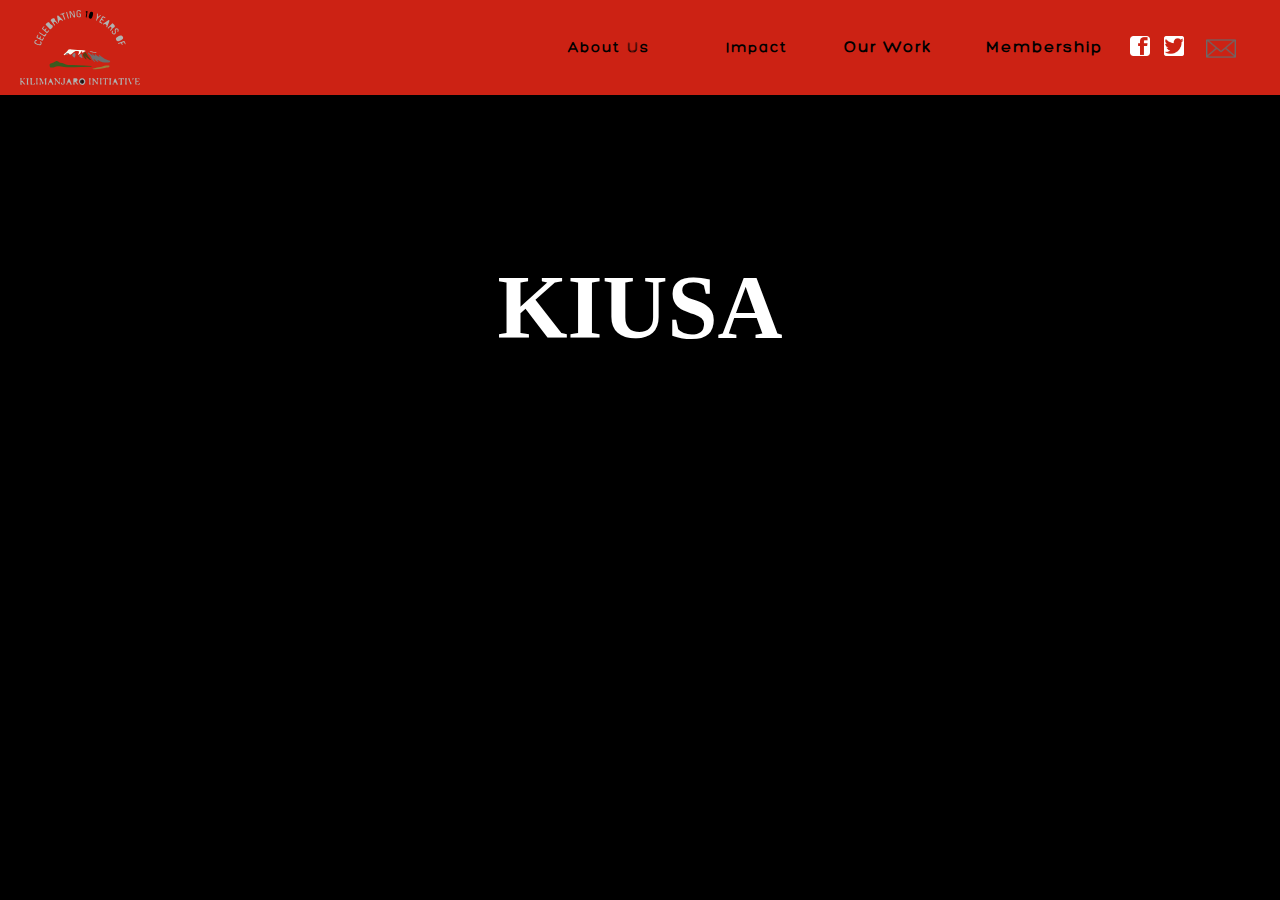
<file: impact/contact.html>
<!DOCTYPE html>
<html>
    <head>
       <meta charset="utf-8">
       <meta name="viewport" content="width=device-width, initial-scale=1">
        <title>contact</title>
        
        
        <style type="text/css">
            body {
                margin: 0;
                padding: 0;
            }
            
        #loader {
            width: 100%;
            height: 100vh;
            background: black;
            position: absolute;
            top: 0;
            left: 0%;
            transition: left, 1s;
        }
        #sub-loader {
            z-index: 3;
            width: 100%;
            height: 50vh;
            background: white;
            position: absolute;
            top: 0;
            left: 0%;
            transition: left, 800ms;
        }
         #sub-loader #sub-text {
                color: black;
                margin-top: 15%;
            }    
            #loader h1 {
                font-size: 90px;
                text-transform: uppercase;
                color: white;
                text-align: center;
                margin-top: 20%;
            }
            .container {
                overflow: hidden;
                background-image: url(../imgs/KILIMANJARO-CLIMB_364.jpg);
                background-position: 40% 95%;
                background-size: cover;
                
            }
            
            @keyframes backgroundMove {
                0%{background-position: 30% 85%;}
                100%{background-position: 40% 95%;}
            }
        header {
            z-index: 1;
            width: auto;
            height: 95px;
            background: #cc2214;
            position: relative;
            
                
        }

            
/*main h1, spans, and main p */
            
        .main {
            text-align: center;
            width: 90%;
            height: 70%;
            margin: 0 auto;
            overflow: hidden;
            
        }
            .main h1 {
                font-size: 4rem;
                -webkit-margin-before: .5em;
                 -webkit-margin-after: .1em;
                text-transform: capitalize;
            }
            .main h2 {
                font-size: 2.5em;
                font-weight: 800;
            }
            .main h3 {
                font-size: 2em;
                -webkit-margin-before: .6em;
                -webkit-margin-after: .2em;
                text-transform: capitalize;
            }
            .main #red {
                color: #cc2214;
            }
            .main #white {
                color: #cecdcd;
            }
            .main #blue {
                color: #143ecc;
            }
             
            .main p {
                width: 60%;
                height: 30px;
                display: inline-block;
                margin: 0;
            }
            
            
            #form h2{
                display: inline-block;
            }
            input[type=text] {
                padding: 7px;
                font-size: 1.1em;
            }
            input[type=text]:focus {
                box-shadow: 0 0 5px rgba(201, 99, 91, 0.92);
            }
            input[type=button] {
                z-index: 1;
                width: 90px;
                font-size: 18px;
                position: absolute;
                bottom: 22%;
                right: 32%;
                padding: .5em;
                border-radius: 10%;
                border: 1px solid rgb(123, 112, 105);
                background-color: #cc2214; 
                opacity: 0;
                transition: 2s;
                
            }
            
            input[type=button]:hover {
                background-color: #6f6565;
            }
            
            
            textarea {
                font-size: 1.1em;
            }
            textarea:focus {
                border: 2px solid black;
            }
            
             
            
            
 /*footer */    
            
        footer {
            width: auto;
            height: 100px;
            margin-top: 20px;
            background: #342924;
        }
            /*END of styles*/
    </style>
    <link rel="stylesheet" href="../styles.css">
    </head>
    
    <body onload="loadTwo(), showButton()">
      <div id="loader">
          <div id="sub-loader">
              <h1 id="sub-text">Contact</h1> 
          </div> 
          <h1>kiusa</h1>
      </div>
        <div class="container">
            <header>
               <div class="logo"><a href="../index.html">
                   <svg xmlns="http://www.w3.org/2000/svg" viewBox="0 0 283.94 177.31">
  <defs>
    <style>
      .\36 295d211-8bca-404e-bd3b-ccb293d0084e {
        fill: #b1b2b1;
      }

      .\34 76f5523-a43c-4cfa-948f-072b69daf45d {
        fill: #848484;
      }

      .\30 d1b9374-85ea-4b4b-8fb4-39b7ec951115 {
        fill: #868686;
      }

      .c89b87cf-a9c9-4906-b47a-4ad51e07abe2 {
        fill: #6d6d6d;
      }

      .eda1a637-84f4-4de6-9139-49ec9678e345 {
        fill: #838383;
      }

      .\37 9805f96-5a91-4794-bcf9-42c37fb46fdb {
        fill: gray;
      }

      .c8a503f0-3c81-4c46-8854-b302a6a79b79 {
        fill: #7d7d7d;
      }

      .\34 9895271-41ee-495c-8569-05471d84fdc4 {
        opacity: 0.78;
      }
    
    </style>
  </defs>
  
  <g id="ab6c297c-25f1-4784-9c00-34587ebf502b" data-name="Layer 2">
    <g id="cc9212be-1dcf-4df3-904d-b5c3699033c5" data-name="Layer 2">
      <g>
        <g>
          <path id="ice-top" class="6295d211-8bca-404e-bd3b-ccb293d0084e" d="M103.18,105.55c3.47-3.76,8-6.5,10.74-11a3.27,3.27,0,0,1,3-1.36,30.65,30.65,0,0,1,5,.16c9.33,1.48,18.84.39,28.14,2.07,1.93.35,3.94.44,5.6,1.7a17.67,17.67,0,0,0-4.87,2.46c-1,.58-2,1.9-2.83,1.77-1.39-.22-.39-1.94-.87-2.94s-1.24-1.12-1.88-.41a12.6,12.6,0,0,0-1.51,2.56,13.22,13.22,0,0,1-4.23,4.84c-.53.36-1.15.9-1.75.37s0-1.2.25-1.76.68-1.15.92-1.76c1.74-4.42,1.48-3.78-3.21-5.1-3.87-1.09-5.89.54-8.34,2.49-1.82,1.45-3.69,2.84-5.55,4.25-3,2.28-3,2.28-5.84-.53a5.94,5.94,0,0,0-.84-.86c-1.42-.43-2.26.63-3.26,1.27-1.11.89-2.61-.34-3.7.67C105.59,107.56,105.59,107.56,103.18,105.55Z"/>
          <path class="6295d211-8bca-404e-bd3b-ccb293d0084e" d="M128,13.47c-.55-3.25-1.12-6.49-1.65-9.74-.13-.78-.47-1.83.54-2.13,1.18-.35,1.24.85,1.37,1.57.74,4.09,1.39,8.2,2.11,12.29.16.89.21,1.65-.71,2.11a1.89,1.89,0,0,1-2.6-.7c-1.14-1.64-2.24-3.3-3.37-4.95C122.35,10,121,8.1,119.06,5.29c.64,3.92,1.07,6.81,1.59,9.69a7.57,7.57,0,0,1,.19,3.44c-.07.24-.42.45-.68.56s-.66,0-.8-.42a5.5,5.5,0,0,1-.32-.92c-.71-4.26-1.43-8.52-2.08-12.8a1.79,1.79,0,0,1,1.35-2.3,1.89,1.89,0,0,1,2.08,1l6.94,10.18Z"/>
          <path class="6295d211-8bca-404e-bd3b-ccb293d0084e" d="M126.22,170.19c0-1.66.08-3.33,0-5-.22-3.89-.26-3.89,3.29-3.86.83,0,1.66,0,2.49,0,1.77,0,3.36.55,4,2.38a3.51,3.51,0,0,1-1.27,4.43c-1.59,1-1.41,2-.35,3.2s2.09,2.57,3.17,3.82c.29.33.94.56.46,1.05a2.09,2.09,0,0,1-1.37.36c-2.05,0-2.56-1.86-3.59-3.09s-1.6-3.29-3-2.83c-2,.62-1.09,2.82-.75,4.29s-.57,1.67-1.57,1.67-2.06.19-1.77-1.49.32-3.29.47-4.94Z"/>
          <path class="6295d211-8bca-404e-bd3b-ccb293d0084e" d="M213.59,49.06a1.15,1.15,0,0,1-.28-1.62c.76-1.08,1.6-2.1,2.47-3.1,1.23-1.42,1-2.68-.3-3.9-.8-.78-1.59-1.14-2.55-.21q-1.78,1.73-3.62,3.39a.85.85,0,0,1-1.28-.06c-.33-.36-.66-.81-.19-1.28Q212.92,37.18,218,32.1a1.22,1.22,0,0,1,1.77-.21c1.59,1.43,3.43,2.7,4.3,4.73s.12,4.09-1.66,4.63c-2.92.88-3.81,3.33-5.41,5.28-.63.77-1.3,1.5-2,2.22A1.18,1.18,0,0,1,213.59,49.06Z"/>
          <path class="6295d211-8bca-404e-bd3b-ccb293d0084e" d="M77.57,38.85A5.45,5.45,0,0,1,76.19,42c-1,1.08-2.15,2.08-3.21,3.13-.83.82-1.6,1-2.5,0-3-3.3-6.1-6.57-9.14-9.87-.45-.49-.94-1.15-.4-1.75C62.5,31.83,64,30,66.3,29.25c1.14-.37,2.77-.33,3.22.66,1.42,3.1,4.14,4.58,6.76,6.3A3.93,3.93,0,0,1,77.57,38.85Z"/>
          <path class="6295d211-8bca-404e-bd3b-ccb293d0084e" d="M89.29,31.26c-.2.42-.26.8-.47.94a1.26,1.26,0,0,1-1,.12c-1.54-.5-2.17-2-3.17-3.05s-2.05-1.63-3.51-.84-2.17,1.47-1,3c1,1.34,1.85,2.76,2.71,4.18.11.18-.1.65-.29.87-.34.39-.9.62-1.27.14C80,35,78.7,33.21,77.43,31.46c-.88-1.21-1.78-2.42-2.57-3.68S72,25,72.75,23.62a9.21,9.21,0,0,1,6-4.11c1.8-.39,3.74.91,3.82,2.49.16,3.18,2.59,4.35,4.29,6.23C87.75,29.21,88.52,30.29,89.29,31.26Z"/>
          <path class="6295d211-8bca-404e-bd3b-ccb293d0084e" d="M205.5,41c-.81-.38-1.54-1-1.06-1.89,1.41-2.61-.28-3.74-1.95-5.3-1.92-1.8-3.23-.54-4.79.24a1,1,0,0,1-1.31-.27.93.93,0,0,1,.2-1.3q6.09-4.27,12.2-8.5a1.71,1.71,0,0,1,2.24.29,1.49,1.49,0,0,1,.56,1.75q-2.64,7.2-5.35,14.38C206.14,40.65,205.75,40.79,205.5,41Z"/>
          <path class="6295d211-8bca-404e-bd3b-ccb293d0084e" d="M238,60.31c3.14.05,4.92,1.37,5.73,3.65.74,2.09.44,4-1.37,5.39A27.09,27.09,0,0,1,233,73.87c-2.26.6-3.82-.61-5-2.44s-1.59-3.87,0-5.53C230.93,62.83,234.8,61.35,238,60.31Z"/>
          <path class="6295d211-8bca-404e-bd3b-ccb293d0084e" d="M133.84,8.22c0-1.33-.08-2.66,0-4A4,4,0,0,1,137.08.32c2.15-.49,4.33-.62,6,1.14.71.73,1.24,1.78.4,2.64s-1.48,0-2-.66a3.11,3.11,0,0,0-4-1.12C135.84,3,136,4.63,136,6.12c0,2.16,0,4.32.13,6.47a2.68,2.68,0,0,0,2.8,2.86c1.15,0,2.58.12,2.84-1.33s1-3.38-1.33-4.12c-.67-.21-1.28-.57-1-1.32.13-.31.85-.47,1.31-.51,2.68-.23,3.11.17,3.27,2.92,0,.33,0,.66,0,1,.08,4.39-.4,5-3.94,5.28-4,.28-5.77-1-6.18-4.66a41,41,0,0,1,0-4.47Z"/>
          <path class="6295d211-8bca-404e-bd3b-ccb293d0084e" d="M231,48.91a5.74,5.74,0,0,0,0-1.59,2.21,2.21,0,0,0-2.08-1.82,2.15,2.15,0,0,0-2,1.22,3.4,3.4,0,0,0-.4,2.87,9.24,9.24,0,0,1,.38,4.43,4.85,4.85,0,0,1-4,4c-2.27.46-3.74-1-4.9-2.72s-1.48-3.36-.2-5.08c.46-.61,1-1.47,2-.95.67.38.4,1.14.14,1.78a5.42,5.42,0,0,0-.62,1.85c0,1.47,1.54,3.07,2.84,2.92a2.73,2.73,0,0,0,2.5-2.66,12.12,12.12,0,0,0-.22-2.46,18.07,18.07,0,0,1-.29-3,4.45,4.45,0,0,1,5-4.39,5.32,5.32,0,0,1,4.29,6.21c-.26,1-.78,2.13-1.85,2C230.12,51.37,230.16,50.27,231,48.91Z"/>
          <path class="6295d211-8bca-404e-bd3b-ccb293d0084e" d="M88.09,16.69c-.21-2.22-.15-3.19,1-3.69a1.89,1.89,0,0,1,2.2.68q5,4.88,9.94,9.82c.39.39,1,1,.24,1.63a1.26,1.26,0,0,1-1.8-.12c-1.64-2-3.29-1.43-5.28-.46S91.86,27,92.13,29a.92.92,0,0,1-.71,1.09,1,1,0,0,1-1.09-.8C89.49,24.68,88.69,20.1,88.09,16.69Z"/>
          <path class="6295d211-8bca-404e-bd3b-ccb293d0084e" d="M84.12,165.5c.26,3.62-1,7,1,10,.24.37.27.62-.15.81a3.61,3.61,0,0,1-2.88,0,.46.46,0,0,1-.24-.79c2-2.7.85-5.79,1.1-8.71a6.59,6.59,0,0,0-.54-3.4c-.33-.73-2.17-.87-1.08-1.92.51-.48,2-.26,2.86,0a4.62,4.62,0,0,1,1.78,1.66c1.13,1.44,2.07,3,3.29,4.4s1.73,4.06,3.42,3.55c1-.32.31-3.36.37-5.17,0-.82.16-1.93-.29-2.43-2.37-2.62-.25-2.2,1.39-2.26,2.32-.08,1.95.35.7,1.88-1.44,1.76-.54,4.18-.72,6.31-.19,2.3.43,4.64-.42,6.9-2.51-1-3.16-3.65-4.8-5.42S86.45,167.07,84.12,165.5Z"/>
          <path id="TEN" class="6295d211-8bca-404e-bd3b-ccb293d0084e" d="M162.54,16.13c.57-3.22,1.06-6.36,2.44-9.23,1.09-2.26,2.71-3,4.82-2.51a3.89,3.89,0,0,1,3.13,4.45,25,25,0,0,1-2.66,9.53,4,4,0,0,1-5.07,2C163,19.66,162.67,17.92,162.54,16.13Z"/>
          <path class="6295d211-8bca-404e-bd3b-ccb293d0084e" d="M197.2,25.47c-.49-.25-1.06-.56-1.66-.83-3-1.35-3.07-1.25-4.59,1.29-.92,1.53-.58,2.43.86,3.2.73.39,1.43.85,2.13,1.29s1.15.87.64,1.55-1.19.22-1.78,0c-6.13-2.75-6.21-3-2.73-8.89,1.44-2.43,2.91-4.85,4.32-7.29.72-1.24,1.59-1.59,2.84-.76a13.36,13.36,0,0,1,1.71,1c1.09,1,4,1.09,3,3-.72,1.37-2.52-.65-3.78-1.23-1.74-.81-2.36.21-3.13,1.4s-1,2.39.57,3.26A17.73,17.73,0,0,1,198,24.08a.9.9,0,0,1,.15.86C198,25.17,197.64,25.25,197.2,25.47Z"/>
          <path class="6295d211-8bca-404e-bd3b-ccb293d0084e" d="M57.17,38.43c.41.13.76.51.43,1-.62,1-1.35,1.88-2.05,2.8s-1.37,1.62-.21,2.49,2,2.44,3.81,1.2c.4-.28.67-.74,1-1.06.7-.6,1.36-2,2.33-1.23s-.27,1.67-.77,2.4c-1.77,2.6-1.72,2.66.3,4.33,1.42,1.18,2.51,1.27,3.77-.22.8-.94,1.91-3,2.77-2.2,1.5,1.36-.72,2.42-1.42,3.57a21.21,21.21,0,0,1-1.61,1.89,1.79,1.79,0,0,1-2.95.31c-3.17-2.68-6.36-5.32-9.55-8-1.26-1.05-1.37-2.14-.23-3.38s1.94-2.27,2.94-3.38A1.23,1.23,0,0,1,57.17,38.43Z"/>
          <path class="6295d211-8bca-404e-bd3b-ccb293d0084e" d="M46.24,83.47a24.62,24.62,0,0,1-10.56-3.84c-1.87-1.3-2.17-3.48-1.22-5.81.76-1.87,2-3,4.18-2.66.44.08,1.08.38,1.19.72a1,1,0,0,1-.93,1.37C37.22,73.4,36,74,36.07,76s1.56,2.4,2.91,3c1.83.77,3.69,1.46,5.58,2,1.44.45,3,.71,4-.87a2.63,2.63,0,0,0-.64-3.56c-.63-.59-1.2-1.37-.24-2,.76-.5,1.57,0,2.2.61,1.6,1.46,1.43,3.32.84,5.06C50,82.22,48.67,83.63,46.24,83.47Z"/>
          <path class="6295d211-8bca-404e-bd3b-ccb293d0084e" d="M56.93,66c-1,1.93-2.06,4-3.25,5.94-.51.83-1.5.6-2.25.22Q45.68,69.22,40,66.21a1.58,1.58,0,0,1-.91-2.06,19.81,19.81,0,0,1,3.14-5.56c.15-.16.62-.12.9,0s.47.45.31.81a24.09,24.09,0,0,1-1.23,2.7c-1,1.63-.69,2.59,1.09,3.45,1.62.78,2.76.95,3.61-.89a20,20,0,0,1,1.2-2.17.83.83,0,0,1,1.24-.28.9.9,0,0,1,.29,1.28c-.3.59-.61,1.18-.86,1.79a3.34,3.34,0,0,0,3.19,4.54c.92,0,1.08-.65,1.4-1.15.71-1.11,1.31-2.29,2-3.4a.91.91,0,0,1,.85-.15C56.46,65.18,56.6,65.54,56.93,66Z"/>
          <path class="6295d211-8bca-404e-bd3b-ccb293d0084e" d="M241,168.94c0,1.66.12,3.33,0,5-.1,1,1.74,1.81.66,2.39s-2.89.51-4.36.55c-.58,0-.69-.63-.37-1.06,2.48-3.29.68-7.06,1.17-10.57.13-.91.25-2.11-.9-2.59s-1.88.11-2.57,1c-.35.43-.54,1.28-1.37,1-.2-.08-.33-.56-.36-.87-.06-.82-.11-1.69.81-2.13a2.26,2.26,0,0,1,1-.21c3.32,0,6.64,0,10,0,1.31,0,1.61,1,1.55,2.06a5.34,5.34,0,0,1-.46,1.36,5.25,5.25,0,0,1-.78-.55,9,9,0,0,0-1-1.12c-1.71-1.21-2.76-.75-2.92,1.34-.11,1.49,0,3,0,4.48Z"/>
          <path class="6295d211-8bca-404e-bd3b-ccb293d0084e" d="M6,167.31c1.38,3.11,3.88,5.35,6,7.87.28.33.82.73.12,1.15a1.46,1.46,0,0,1-.93.24A4.93,4.93,0,0,1,9.37,176a8,8,0,0,1-1.28-1.51c-1.27-1.5-2.51-4.44-4-3.95s-.68,3.25,0,5.11c.43,1.25-1,1-1.65,1-.94,0-1.84,0-1.64-1.62a80.59,80.59,0,0,0,.27-8.45c0-1,.29-2.27-.21-2.93-2.06-2.74.11-2.19,1.6-2.27s2.58,0,1.34,2c-.47.75-.32,1.93-.37,2.91-.15,2.75,1.66,1,2.65,1.13Z"/>
          <path class="6295d211-8bca-404e-bd3b-ccb293d0084e" d="M112.91,167.36a1.19,1.19,0,0,0,.17-.85l.35-.29s.23-.4.23-.39l.08-.45c.66-1.26.76-3.45,2.2-3.48s1.6,2.14,2.13,3.44c1.26,3,2.45,6.12,3.66,9.18.22.55,1,1,.48,1.67s-1.53.48-2.34.4c-1-.1-1.18-.64-1.08-1.68.16-1.75-.33-3.26-2.51-3.52-3.05-.37-4.18.35-4.11,3.64,0,1.68-.77,1.49-1.66,1.56a1.82,1.82,0,0,1-1.34-.39c-.46-.49.23-.72.48-1.07a14.87,14.87,0,0,0,2.51-6.38A2.8,2.8,0,0,1,112.91,167.36Z"/>
          <path class="6295d211-8bca-404e-bd3b-ccb293d0084e" d="M172,163.35c-.44-.47-1.23-.92-1.25-1.4,0-.92.93-.53,1.48-.61,1.77-.27,2.67.92,3.58,2.16,1.85,2.54,3.72,5.06,5.64,7.54.29.38,1.22,1.14,1.32,0a22.17,22.17,0,0,0-.24-7.39c-.23-.91-2.12-1.23-1.29-2s2.51-.37,3.82-.15c.5.08.55.28.28.64-2.8,3.71-.68,8-1.4,12-.13.72.31,1.77-.87,2-.77.15-1.15-.52-1.53-1-2.18-2.91-4.34-5.84-6.5-8.76C173.19,166.2,172.89,164.49,172,163.35Z"/>
          <path class="6295d211-8bca-404e-bd3b-ccb293d0084e" d="M70,167.44a3.82,3.82,0,0,1,0-.5c.39-1.95.72-4.93,2.38-5,2-.14,1.84,3,2.65,4.67,1.28,2.69,2.29,5.5,3.46,8.24.27.63,1.52,1.35-.07,1.69-1,.21-2.38.75-2.89-.88a11.71,11.71,0,0,1-.11-1.45c-.38-2.19-1.7-2.9-3.89-2.83-2.41.07-3.17,1.36-3.25,3.44,0,.45.29,1,.09,1.35-.39.62-1.15.55-1.8.41-.94-.2-.94-.7-.4-1.37,1.87-2.35,2-5.58,3.94-7.88q.66,0,.45.31T70,167.44Z"/>
          <path class="6295d211-8bca-404e-bd3b-ccb293d0084e" d="M47.23,169.68c-.1-2.23-.29-4.06-.24-5.88,0-1-1.9-1.21-.88-2.26.8-.82,3.84-.1,4.46,1a17.65,17.65,0,0,1,1.2,2.73,40.2,40.2,0,0,0,1.56,4.2c.42.81.23,3,2.31,1.57.55,1-.74,4.48-1.74,4.74-.68.18-.8-.35-1-.78-1.13-2.95-2.23-5.91-3.38-8.85a1.18,1.18,0,0,0-.68-.66c-.82-.18-.62.55-.62.92,0,2.81-.45,5.67.75,8.38.24.56.86,1.29,0,1.63a3.56,3.56,0,0,1-2.42.06c-1.62-.65.17-1.12.22-1.72C47,172.92,47.11,171.1,47.23,169.68Z"/>
          <path class="6295d211-8bca-404e-bd3b-ccb293d0084e" d="M249.86,80.25c-.36.32-.57.64-.81.67a1,1,0,0,1-.82-.35A18.35,18.35,0,0,1,247,77.86c-.57-1.68-1.7-1.77-3.16-1.34-1.72.51-2.55,1.39-1.77,3.26a12.09,12.09,0,0,1,.69,2.36,1,1,0,0,1-.41.81c-.22.12-.6,0-.9-.1-.13,0-.23-.23-.33-.36-1-1.24-.52-3.74-2.54-3.85-1.54-.08-3.14.89-4.71,1.41-.67.22-1.36.24-1.68-.47s.17-1.28.82-1.52q6.3-2.31,12.63-4.55a1.47,1.47,0,0,1,1.81.39A27.32,27.32,0,0,1,249.86,80.25Z"/>
          <path class="6295d211-8bca-404e-bd3b-ccb293d0084e" d="M203.31,169.21c0,1.66,0,3.31,0,5,0,.82,1.47,1.28.68,2s-2.19.52-3.32.25c-.47-.11-.7-.37-.41-1,1.45-3.31.45-6.82.68-10.24.06-.93.31-2.1-.83-2.61a2.23,2.23,0,0,0-2.67.73c-.51.55-.8,1.59-1.82,1.17-.24-.1-.25-.9-.26-1.38,0-1.29.81-1.71,1.93-1.72,3.31,0,6.63,0,9.94,0a1.47,1.47,0,0,1,1.64,1.46,11.3,11.3,0,0,1-.26,1.93,5.58,5.58,0,0,1-1.19-.76c-.56-.6-1-1.37-1.87-1.53-1.09-.2-2.1,0-2.19,1.26-.12,1.81,0,3.64,0,5.46Z"/>
          <path class="6295d211-8bca-404e-bd3b-ccb293d0084e" d="M276,176.34c-3.18.12-2.93.1-3.1-2.59-.24-3.87,1.24-7.91-1-11.61-.51-.82.46-.71.74-.72,2.82-.05,5.64-.05,8.47,0,.9,0,1.63.39,1.72,1.4a2.25,2.25,0,0,1-.2,1.42c-.39.52-.85,0-1.14-.3-.69-.74-1.34-1.53-2.44-1.54s-2.55-.51-3.24.61a4.36,4.36,0,0,0,0,4.72c.78,1.18,2,.67,3-.13.33-.27.81-.94,1.12-.2a6,6,0,0,1,.27,2.39c0,.44-.34,1.12-.9.62-1.11-1-2.4-1.63-3.48-.49s-.51,2.85-.43,4.32a4.12,4.12,0,0,0,.6,1.33l.72.38Z"/>
          <path class="6295d211-8bca-404e-bd3b-ccb293d0084e" d="M33,176.47c-2.63-.31-5.28.61-7.91-.07q0-3.87,0-7.73c0-1.33-.11-2.66,0-4s-1.45-2.55-1-2.9c1.14-1,2.83-.52,4.29-.39,1.08.1.55.51.26,1.2-1.51,3.65-.52,7.49-.59,11.25a1.56,1.56,0,0,0,1.56,1.62,33.29,33.29,0,0,0,3.46-.15q.46.38.31.77T33,176.47Z"/>
          <path class="6295d211-8bca-404e-bd3b-ccb293d0084e" d="M98.76,10.56c-.31.11-.63.21-.93.33-.81.34-1.67.58-2-.52-.27-.92.66-1,1.22-1.22Q99.8,8,102.6,7c1-.37,2.38-1.43,3,0,.44,1.1-1.21,1.23-2,1.67-1.18.63-1,1.56-.58,2.54,1.25,3.24,2.49,6.49,3.74,9.73.31.8.61,1.78-.26,2.2s-1.43-.46-1.74-1.25q-1.92-4.85-3.82-9.7C100.49,11.22,100,10.36,98.76,10.56Z"/>
          <path class="6295d211-8bca-404e-bd3b-ccb293d0084e" d="M221.07,172.38c-.42-1.8,1.06-3.21,1-4.94l.38-.24s.24-.39.24-.39l.1-.45c.88-1.52.67-4.38,2.48-4.42s1.71,2.79,2.46,4.32a65.42,65.42,0,0,1,3.07,7.79c.27.81,1.95,1.27.85,2.31-.46.43-1.57.22-2.38.22-1.49,0-1.1-1-1.21-2-.31-2.85-.93-3.18-3.83-3.22a8.91,8.91,0,0,0-3.24,1Z"/>
          <path class="6295d211-8bca-404e-bd3b-ccb293d0084e" d="M191.46,12.56a5.9,5.9,0,0,1-.74,1.06c-3.45,3.31-7.45,6.15-9,11a.84.84,0,0,1-1.24.33,1.4,1.4,0,0,1-.39-1.28c2.51-4.28,1.82-9,2-13.6,0-.59-.06-1.46.82-1.5,1.2-.06,1.1,1,1.17,1.76.18,2-.34,4,.29,5.92,2.23-.49,3.16-2.63,4.84-3.81a4.44,4.44,0,0,1,1.24-.8C190.89,11.54,191.35,11.8,191.46,12.56Z"/>
          <path class="6295d211-8bca-404e-bd3b-ccb293d0084e" d="M214.7,161.34c-.49,0,0,0,.5,0,.69.09,1.05.09.54,1.1-2,3.88-.73,8.06-.77,12.11,0,.6.68,1.36-.06,1.76a3.73,3.73,0,0,1-3.37,0c-1-.5.19-1,.19-1.41,0-4.21,1.36-8.51-.74-12.56-.56-1.08.16-1,.73-1S213,161.34,214.7,161.34Z"/>
          <path class="6295d211-8bca-404e-bd3b-ccb293d0084e" d="M62.65,56.51c0,1-3.15,6-4,6.08a3,3,0,0,1-1.81-.49Q51.46,58.6,46.12,55c-.64-.44-1.43-1.09-.62-2,.56-.64,1.19-.23,1.75.14l7.06,4.64c3.5,2.31,3.5,2.31,6.25-.89.32-.37.61-.88,1-1S62.5,56,62.65,56.51Z"/>
          <path class="6295d211-8bca-404e-bd3b-ccb293d0084e" d="M251.09,161.28a12,12,0,0,1,1.71.13c.59.11.52.41.25.95-2.08,4.07-.81,8.36-.69,12.57,0,.48,1.19,1.07.24,1.47a6.47,6.47,0,0,1-2.92.13c-.87-.07-.89-.7-.7-1.45.68-2.79.23-5.63.32-8.45,0-1,.26-2.26-.23-2.94C246.93,160.76,249.22,161.34,251.09,161.28Z"/>
          <path class="6295d211-8bca-404e-bd3b-ccb293d0084e" d="M59.31,172.12c-.2-2.56.05-4.81-.88-7.12-1.06-2.64,1-4.31,4-3.59.36.09.92.06.51.89-2,4.08-1,8.42-.63,12.62.12,1.62-.51,1.65-1.49,1.71-1.21.08-2.41.09-1.8-1.82A12.48,12.48,0,0,0,59.31,172.12Z"/>
          <path class="6295d211-8bca-404e-bd3b-ccb293d0084e" d="M99,176.41c3.73-.73,3.93-.8,4.09-3.72s-.08-5.67.08-8.49c.07-1.17-1.89-2.06-.91-2.59,1.16-.63,2.9-.26,4.39-.18.6,0,.51.47.2,1-1.83,2.91-.51,6.14-.88,9.21s-1.58,4.87-4.17,5.52a2.45,2.45,0,0,1-2.69-.82Z"/>
          <path class="6295d211-8bca-404e-bd3b-ccb293d0084e" d="M16.46,170.1c-1-2.43,1.54-5.48-1.2-7.84-.58-.5,0-.85.42-.87a25.22,25.22,0,0,1,4,0c1.11.13.39.57.17,1.17-1.44,4-.63,8.14-.51,12.23,0,.54,1.37.92.42,1.51a3.68,3.68,0,0,1-3.37.07c-.84-.36-.33-1.05-.26-1.67C16.27,173.25,16.34,171.76,16.46,170.1Z"/>
          <path class="6295d211-8bca-404e-bd3b-ccb293d0084e" d="M148.91,177.31c-3.93.05-7.18-1.14-8.61-5.16C138,165.78,141.94,161,149,161.47a2,2,0,0,1,.62,1.21c-4.86,6.67-4.89,7.19-.56,12.26a2.19,2.19,0,0,1,.6,1.25A1.86,1.86,0,0,1,148.91,177.31Z"/>
          <path class="6295d211-8bca-404e-bd3b-ccb293d0084e" d="M257.61,161.43c2.48-.57,1.76.67,2.06,2.25a19,19,0,0,0,3.51,8.54,2.07,2.07,0,0,1,.61,2.19c-.28.74-.51,1.69-1.43,1.79-.7.07-1-.65-1.31-1.28-1.9-4.16-2.79-8.72-5.23-12.72C255,160.85,257.14,161.82,257.61,161.43Z"/>
          <path id="numberOne" class="6295d211-8bca-404e-bd3b-ccb293d0084e" d="M155.78,15.35c.35-2.18.72-4.3,1-6.42.16-1.12.61-2.47-.32-3.29s-1.81-1.12-.58-2.12c.87-.71,1.9-1.41,3.17-1a1,1,0,0,1,.77,1.11c-.69,4.56-1.39,9.12-2.14,13.67a.93.93,0,0,1-1.17.62,1,1,0,0,1-.59-.69A15.63,15.63,0,0,1,155.78,15.35Z"/>
          <path class="6295d211-8bca-404e-bd3b-ccb293d0084e" d="M115.41,19c0,1-.2,1.43-.7,1.6-.8.27-1.27-.24-1.47-.9C112.16,16,111,12.43,110.17,8.73c-.27-1.22-2-3.22,0-3.85C112,4.3,111.85,6.71,112.23,8,113.36,11.78,114.44,15.58,115.41,19Z"/>
          <path class="6295d211-8bca-404e-bd3b-ccb293d0084e" d="M39,170.6c-.66-2.82.92-5.78-1.21-8.27-.44-.51-.11-.87.43-.9a32.84,32.84,0,0,1,3.47,0c.47,0,.69.23.39.89-1.87,4.23-1.35,8.63-.36,12.9.36,1.55-.42,1.29-1.05,1.29-.83,0-2.17.49-2.11-1.12S38.85,172.13,39,170.6Z"/>
          <path class="6295d211-8bca-404e-bd3b-ccb293d0084e" d="M190,170.2c-.58-2.68.76-5.43-1.12-7.81-.73-.93.21-1,.79-1a16.89,16.89,0,0,1,2.48,0c.79.07,1.13-.11.68,1.26a21.61,21.61,0,0,0-.09,12.55c.42,1.54-.31,1.29-.95,1.32-.86,0-2.2.47-2.2-1C189.55,173.68,189.83,171.87,190,170.2Z"/>
          <path class="6295d211-8bca-404e-bd3b-ccb293d0084e" d="M164.13,170.22c-.72-2.63,1.07-5.61-1.26-8-.73-.77.33-.71.56-.73a22.44,22.44,0,0,1,3-.05c.58,0,1.26-.07.78,1-1.78,4.11-1,8.38-.47,12.6.07.58.78,1.14-.19,1.44a4.87,4.87,0,0,1-2,.07c-.73-.09-1-.46-.84-1.33C164,173.57,164,171.9,164.13,170.22Z"/>
          <path class="6295d211-8bca-404e-bd3b-ccb293d0084e" d="M149,162.22q0-.37,0-.75c5.38,2.07,7.31,7.55,4.26,12.29A24.69,24.69,0,0,1,151,176.4a1.37,1.37,0,0,1-2-.09l.07.08c-.48-.65-1.27-1.39-.94-2.14C149.85,170.32,148.46,166.2,149,162.22Z"/>
          <path class="6295d211-8bca-404e-bd3b-ccb293d0084e" d="M180,99.34l1,.95c-.39.29-.77.83-1.16.83a44.21,44.21,0,0,1-14.17-2.39c-.43-.15-.9-.48-.76-1,0-.18.56-.32.87-.35a11,11,0,0,1,4.88.76A21.94,21.94,0,0,0,180,99.34Z"/>
          <path class="6295d211-8bca-404e-bd3b-ccb293d0084e" d="M172,163.35a7.56,7.56,0,0,1,3,3c-2,2.48-.43,5.44-1.11,8.1a1,1,0,0,1-1.68.06Z"/>
          <path class="6295d211-8bca-404e-bd3b-ccb293d0084e" d="M276,176.34a5.27,5.27,0,0,1,0-.81c2.58.05,5.31.57,6.9-2.33a.85.85,0,0,1,.75-.17,1.65,1.65,0,0,1,.28.9c.1,1.78-.64,2.81-2.54,2.72S277.82,176.44,276,176.34Z"/>
          <path class="6295d211-8bca-404e-bd3b-ccb293d0084e" d="M266.57,164.12s.21-.69,0-.95c-1.77-1.86-.43-1.84,1-1.86,1.84,0,2.56.36.91,2a7.07,7.07,0,0,0-.93,1.73c-.31.57-.64,1.13-1,1.7C265.74,166,266.32,165.3,266.57,164.12Z"/>
          <path class="6295d211-8bca-404e-bd3b-ccb293d0084e" d="M8.08,165.39c.17-.8.7-1.77.43-2.35-.56-1.18-.8-1.82.84-1.73,1,.06,2,.21,2.93.31-.17,1.12-1.35,1.22-2,1.92A4.15,4.15,0,0,1,8,165.31Z"/>
          <path class="6295d211-8bca-404e-bd3b-ccb293d0084e" d="M99.06,176.33a3.88,3.88,0,0,1-1.22-.64,2.52,2.52,0,0,1-.28-3.47,1.09,1.09,0,0,1,1.66-.25c1.24,1,.25,2,0,3-.11.46-.18.93-.27,1.4Z"/>
          <path class="6295d211-8bca-404e-bd3b-ccb293d0084e" d="M221,172.31a20.37,20.37,0,0,0,.28,2.38c.39,1.68-.12,2.27-1.73,1.91-.75-.17-1.27-.64-.72-1.25.84-.94.87-2.48,2.26-3Z"/>
          <path class="6295d211-8bca-404e-bd3b-ccb293d0084e" d="M33,176.47v-1.15c.79-.74.63-2.38,2.2-2.35.13,0,.38.55.36.82C35.42,175.32,35.28,176.92,33,176.47Z"/>
          <path class="6295d211-8bca-404e-bd3b-ccb293d0084e" d="M172.26,174.47l1.68-.06c.11.79,1.67,1.25,1.1,1.73a3.11,3.11,0,0,1-3.94,0C170.54,175.67,172.06,175.2,172.26,174.47Z"/>
          <path class="6295d211-8bca-404e-bd3b-ccb293d0084e" d="M7.09,166.38a.85.85,0,0,1,1-1L8,165.31c0,.62-.33,1-1,1Z"/>
          <path class="6295d211-8bca-404e-bd3b-ccb293d0084e" d="M7,166.29a.94.94,0,0,1-1,1l.08.08a.93.93,0,0,1,1-1Z"/>
        </g>
        <path id="mid-mountain" class="476f5523-a43c-4cfa-948f-072b69daf45d" d="M167.67,117.77c0,.58-.15,1-.8.79a9.86,9.86,0,0,1-2.2-1.1c-2.31-1.61-4.5-3.41-6.89-4.88-1.17-.72-1.55-3.39-3-2.26-.93.7,1.28,2.33,1.68,3.74a19.65,19.65,0,0,0,.86,1.79,1.09,1.09,0,0,1,0,.89.87.87,0,0,1-.84.18c-4-2.89-7.11-6.47-7.74-11.6-.19-1.59,4.34-5.71,5.86-5.43a1.84,1.84,0,0,1,1.15.85c3.16,6.07,7.37,11.39,11.74,16.61A2.47,2.47,0,0,1,167.67,117.77Z"/>
        <g>
          <path id="bottom-mountain" class="0d1b9374-85ea-4b4b-8fb4-39b7ec951115" d="M123.63,135.38c-3.5,0-7-.12-10.49,0-5.36.22-10.57-.95-15.84-1.54-5.65-.64-11.24-1.31-16.59,1.43a12.24,12.24,0,0,1-6.33,1c-3.06-.16-3.63-.75-4.13-4.36-.48-3.45,0-4.77,2.82-5.39a32.67,32.67,0,0,0,11.8-5.16c1.9-1.34,3.58-1.14,5.42.34a14.32,14.32,0,0,0,9.59,3.62,5.92,5.92,0,0,1,3.29,1c5.16,3.22,10.94,3.91,16.78,3.78,10.33-.24,20.58,1,30.88,1.36,5.95.19,11.93.65,17.9.86a4.91,4.91,0,0,1,1.3.43,6.58,6.58,0,0,1-1.11.89,4.63,4.63,0,0,1-1.43.39,11.59,11.59,0,0,1-2,.13C151.52,133.77,137.6,135.73,123.63,135.38Z"/>
          <path class="c89b87cf-a9c9-4906-b47a-4ad51e07abe2" d="M186.05,123.32c-4.47-.54-7.25-3.71-10.22-6.58-.31-.3-1-.63-1.24-.48-.66.46-.45,1.2-.07,1.76a21.59,21.59,0,0,0,1.55,1.94c.43.51.9,1,1.3,1.5s.45,1,0,1.28a1.49,1.49,0,0,1-1.31-.17c-3.27-2.41-6-5.33-7.14-9.3a14.16,14.16,0,0,0-5.68-7.87c-.27-.19-.58-.34-.83-.55-1.19-1-2.58-2.6-1.67-3.68,1.19-1.4,2.68.34,3.68,1.23,2.36,2.1,4.65,4.26,7.66,5.43.45.17,1,.41,1.18-.23.06-.18-.32-.53-.53-.78a1.59,1.59,0,0,0-.4-.29c-1.3-.82-3.12-2.54-2.33-3.3,1.37-1.31,2.2,1.08,3.24,1.87,1.55,1.18,2.55,3.13,4.82,3.25a13.24,13.24,0,0,0,1.15,1.1,4.7,4.7,0,0,1,.67.52,3.5,3.5,0,0,0-.67-.52c-.42-.33-.78-.72-1.16-1.09a12.21,12.21,0,0,1-.7-1.86,1.93,1.93,0,0,1,.15-1.39c.53-.71,1.23-.34,1.71.12A39.16,39.16,0,0,0,186,110.3c.65.4,1.38,1.1,2.19.38a10.15,10.15,0,0,0-1-1.53,4.69,4.69,0,0,1-.77-1.25c-.18-.78.27-1.39,1-1.15a12.34,12.34,0,0,1,4.17,2.66,47,47,0,0,0,18.73,10c1.26.32,3,.48,3,2,0,2-1.69,2.73-3.48,2.83-8.41.47-16.66.06-24-4.73-.66-.43-1.45-1.34-2.15-.63-1,1,.3,1.7.81,2.44s1,1.34,1.45,2Z"/>
          <path id="sand-doon" class="476f5523-a43c-4cfa-948f-072b69daf45d" d="M205.23,131.3c1.66,0,2.49,0,3.32,0,1.25.08,2.87-.37,3.2,1.49.3,1.67-1.3,3.38-3.29,3.5-2.47.16-4.92.37-7.39.73-7.34,1.09-14.74,1.84-22.05,3.16a21.09,21.09,0,0,1-4.46,0c-1,0-2.45.06-2.53-1-.11-1.46,1.45-.69,2.26-.93,5.23-1.57,10.66-2.19,16-3.28a23.41,23.41,0,0,0,6.14-1.9A16.7,16.7,0,0,1,205.23,131.3Z"/>
          <path class="eda1a637-84f4-4de6-9139-49ec9678e345" d="M131.18,106a10,10,0,0,1-1.44,5.66,1.41,1.41,0,0,1-2.42.39,6.86,6.86,0,0,1-.72-.68c-1.27-1.44-3.61-2.74-2.82-4.78.87-2.25,3.05-3.82,5.45-4.71,1-.38,1.55.27,1.7,1.17S131.11,105.06,131.18,106Z"/>
        </g>
        <path class="79805f96-5a91-4794-bcf9-42c37fb46fdb" d="M147.89,112.34c-.07,1.34-.71,1.42-1.37,1.09a27.31,27.31,0,0,1-3-1.74c-1.33-.89-3.19-1.13-3.85-2.84-.28-.74,3.26-4.39,4.58-4.89.51-.2,1.16-.15,1.24.33A25.12,25.12,0,0,0,147.89,112.34Z"/>
        <path class="c8a503f0-3c81-4c46-8854-b302a6a79b79" d="M108.16,104.48a3.1,3.1,0,0,1,2.32-2.18c1.93-.62,4.22-1.88,3.53,2C111.23,107,110.85,107,108.16,104.48Z"/>
        <path class="c8a503f0-3c81-4c46-8854-b302a6a79b79" d="M115,103.39l.8-1.06.13,1.07-.47,0Z"/>
        <path class="0d1b9374-85ea-4b4b-8fb4-39b7ec951115" d="M186,123.37l.35.19-.3-.25Z"/>
        <path class="49895271-41ee-495c-8569-05471d84fdc4" d="M147,164.35c-6.45,0-6.45,10,0,10S153.48,164.35,147,164.35Z"/>
      </g>
    </g>
  </g>
</svg></a>

               </div>       
               
               
               
<!---- End of SVG ------>
                  
                  
<!---- header nav ------>               
                <nav>
                    <div id="extra">
                      <a href="../about/about.html">about us</a> 
                        <div class="extra-sub">
                                <a href="../about/board-members.html">Meet the Board</a>
                        </div>
                    </div>
                    <div id="extra">
                     <a href="../impact/impact.html">Impact</a>
                        <div class="extra-sub" id="subTwo">
                                <a href="../impact/impact2.html">2014</a>
                                <a href="../impact/impact3.html">2015</a>
                        </div>
                    </div>
                    
                    <a href="../our-work.html">Our Work</a>
                    <a href="../membership/membership.html">membership</a>
                </nav>
             <div id="social">
                    <a href="https://www.facebook.com/KilimanjaroInitiativeUSA/" target="_blank"><img src="../social-icons/facebook.png" width="20px;" height="20px;" alt=""></a>
                    <a href="https://twitter.com/ki_usa_" target="_blank"><img src="../social-icons/twitter-bird.png" width="20px;" height="20px;" alt=""></a>
                    <a id="mail-icon" href="../impact/contact.html"><img src="../social-icons/contact.png" width="30px;" height="25px;" alt=""></a>
                </div>   
                 
            </header>
<!----END of header nav ------>            
            <div class="main">
                   <h2 style="text-transform:uppercase;">contact</h2>
                <h1>kilimanjaro initiative <span id="red" >U</span><span id="white">S</span><span id="blue">A</span></h1>
                <p>Please contact info@kiusa.org to inquire about volunteering or financial support.</p>
                
                <div class="sub-main"></div>
                 <form id="form" action="">
                    
                     <input type="text" name="first name" placeholder="First Name" id="first-name"> 
                     
                     <input type="text" name="last name" placeholder="Last Name" id="last-name"> 
                     
                     <input type="text" name="email" placeholder="Email" id="email" > <br>
                     <h3>Leave us a Message</h3>
                     <textarea name="" id="" cols="30" rows="5"></textarea>
                     <input type="button" name="send" value="send" id="button">
                 </form>
                </div>
            
        </div>
        
        <script type="text/javascript" src="../main.js">
        
        
        </script>
    </body>
</html>
</file>
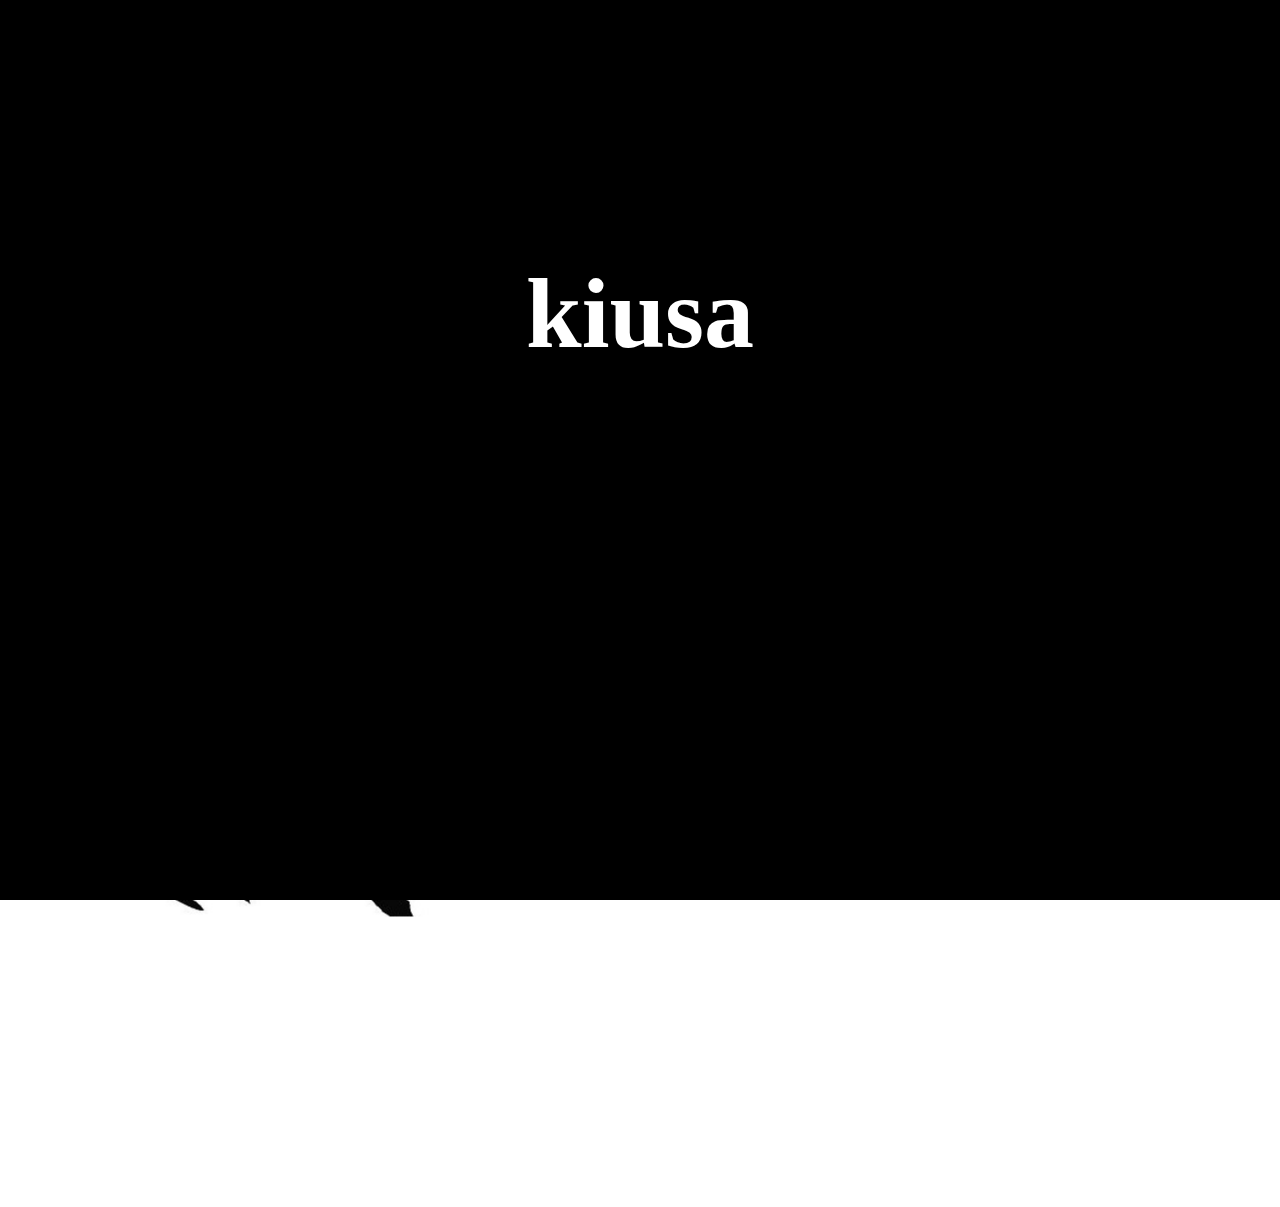
<file: impact/impact.html>
<!DOCTYPE html>
<html>
    <head>
       <meta charset="utf-8">
       <meta name="viewport" content="width=device-width, initial-scale=1">
        <title>Impact</title>
       
        
        
        <style type="text/css">
            body, p, div {
                margin: 0;
                padding: 0;
                overflow: hidden;
            }
            
        #loader {
           z-index: 5;
            width: 100%;
            height: 100vh;
            background: black;
            position: absolute;
            top: 0;
            left: 0%;
            transition: left, 1s;
        }
          #loader h1 {
                font-size: 100px;
                color: white;
                text-align: center;
                margin-top: 20%;
            }    
        #sub-loader {
            z-index: 3;
            width: 100%;
            height: 50vh;
            background: white;
            position: absolute;
            top: 0;
            left: 0%;
            transition: left, 1000ms;
        }
            #sub-loader h1 {
                color: black;
                margin-top: 15%;
            }
          
            .container {
                /*max-width: 100vw;
                max-height: 100vh; */
                overflow: hidden;
                background: 
                    linear-gradient(rgba(255, 255, 255, 0.6), rgba(255, 255, 255, 0.6)),
                    url(uhuru1.jpg);
            }    
       
      
        .main {
            width: 90%;
            height: 70%;
            margin: 0 auto;
            overflow: hidden;
            position: relative;
            
        }
            #main-rotate {
                
                width: 64%;
                height: 1100px;
                background: white;
                position: absolute;
                left: -12%;
                bottom: -20%;
                transform: rotate(46deg);
                overflow: hidden;
            }
            .mountain {
                position: relative;
                top: 72%;
                left: 15%;
                transform: rotate(-46deg);
            }
        .mainTwo {
            z-index: 20;
            position: relative;
            top: -70%;
            left: 100%;
            width: 90%;
            height: 70%;
            margin: 0 auto;
            overflow: hidden;
            background: #ffffff;
            transition: left, 1s;
            
        }    
        .mainThree {
            z-index: 30;
            position: relative;
            top: -140%;
            left: 100%;
            width: 90%;
            height: 70%;
            margin: 0 auto;
            overflow: hidden;
            background: #ffffff;
            transition: left, 1s;
            
        } 
            
        .mainFour {
            z-index: 30;
            position: relative;
            top: -210%;
            left: 100%;
            width: 90%;
            height: 70%;
            margin: 0 auto;
            overflow: hidden;
            background: #ffffff;
            transition: left, 1s;
            
        }            
            #main-p {
                width: 50%;
                height: 100%;
                padding: 1%;
                margin: 0 auto;
                float: left;
            }
            #main-p hr {
                width: 55%;
                height: 1px;
                float: right;
                margin-top: 5%;
                margin-right: 1%;
                background: #cc2214;
            }
            
            .p {
                padding: 1%;
                font-size: 112%;
                letter-spacing: 1.5px;
                text-align: justify;
                line-height: 135%;
                
            }
            #main-imgs {
                float: left;
                width: 50%;
                height: 100%;
                position: relative;
                border-radius: 2%;
                overflow: hidden
            }
            #main-imgs #img2{
               position: absolute;
                top: 0;
                left: 15%; 
            }
            
             #main-imgs #img3{
               position: absolute;
                top: 0;
                left: 30%; 
            }
            
            /* slider icon*/
            #icon-arrow {
                
                position: absolute;
                top: 12%;
                right: 2%;
                transform: rotate(-90deg);
               
            }
            #icon-arrowTwo {
                position: absolute;
                top: 2%;
                right: 2%;
                transform: rotate(90deg);
                
            }
             marquee {
                position: absolute;
                top: 90%;
                 height: 30px;
                 background-image: url("../mountain-outline.jpg");
                 background-position: center;
                 background-size: contain;
            }
            marquee img {
                width: 100%;
                height: 100%;
                background-image: url("mountain-outline.jpg");
                 background-position: center;
                 background-size: contain;
            }
            
            
        footer {
            z-index: 10;
            width: auto;
            height: 100px;
            margin-top: 20px;
            background: #342924;
            position: relative;
            top: -70%;
        }
        
           

            
    </style>
    
     <link rel="stylesheet" href="../styles.css">
    </head>
    
     <body onload="loadTwo()">
      <div id="loader">
          <div id="sub-loader">
              <h1>Impact</h1>
          </div> 
          <h1>kiusa</h1>
      </div>
        <div class="container">
           <header>
               <div class="logo"><a href="../index.html">
                   <svg xmlns="http://www.w3.org/2000/svg" viewBox="0 0 283.94 177.31">
  <defs>
    <style>
      .\36 295d211-8bca-404e-bd3b-ccb293d0084e {
        fill: #b1b2b1;
      }

      .\34 76f5523-a43c-4cfa-948f-072b69daf45d {
        fill: #848484;
      }

      .\30 d1b9374-85ea-4b4b-8fb4-39b7ec951115 {
        fill: #868686;
      }

      .c89b87cf-a9c9-4906-b47a-4ad51e07abe2 {
        fill: #6d6d6d;
      }

      .eda1a637-84f4-4de6-9139-49ec9678e345 {
        fill: #838383;
      }

      .\37 9805f96-5a91-4794-bcf9-42c37fb46fdb {
        fill: gray;
      }

      .c8a503f0-3c81-4c46-8854-b302a6a79b79 {
        fill: #7d7d7d;
      }

      .\34 9895271-41ee-495c-8569-05471d84fdc4 {
        opacity: 0.78;
      }
    
    </style>
  </defs>
  
  <g id="ab6c297c-25f1-4784-9c00-34587ebf502b" data-name="Layer 2">
    <g id="cc9212be-1dcf-4df3-904d-b5c3699033c5" data-name="Layer 2">
      <g>
        <g>
          <path id="ice-top" class="6295d211-8bca-404e-bd3b-ccb293d0084e" d="M103.18,105.55c3.47-3.76,8-6.5,10.74-11a3.27,3.27,0,0,1,3-1.36,30.65,30.65,0,0,1,5,.16c9.33,1.48,18.84.39,28.14,2.07,1.93.35,3.94.44,5.6,1.7a17.67,17.67,0,0,0-4.87,2.46c-1,.58-2,1.9-2.83,1.77-1.39-.22-.39-1.94-.87-2.94s-1.24-1.12-1.88-.41a12.6,12.6,0,0,0-1.51,2.56,13.22,13.22,0,0,1-4.23,4.84c-.53.36-1.15.9-1.75.37s0-1.2.25-1.76.68-1.15.92-1.76c1.74-4.42,1.48-3.78-3.21-5.1-3.87-1.09-5.89.54-8.34,2.49-1.82,1.45-3.69,2.84-5.55,4.25-3,2.28-3,2.28-5.84-.53a5.94,5.94,0,0,0-.84-.86c-1.42-.43-2.26.63-3.26,1.27-1.11.89-2.61-.34-3.7.67C105.59,107.56,105.59,107.56,103.18,105.55Z"/>
          <path class="6295d211-8bca-404e-bd3b-ccb293d0084e" d="M128,13.47c-.55-3.25-1.12-6.49-1.65-9.74-.13-.78-.47-1.83.54-2.13,1.18-.35,1.24.85,1.37,1.57.74,4.09,1.39,8.2,2.11,12.29.16.89.21,1.65-.71,2.11a1.89,1.89,0,0,1-2.6-.7c-1.14-1.64-2.24-3.3-3.37-4.95C122.35,10,121,8.1,119.06,5.29c.64,3.92,1.07,6.81,1.59,9.69a7.57,7.57,0,0,1,.19,3.44c-.07.24-.42.45-.68.56s-.66,0-.8-.42a5.5,5.5,0,0,1-.32-.92c-.71-4.26-1.43-8.52-2.08-12.8a1.79,1.79,0,0,1,1.35-2.3,1.89,1.89,0,0,1,2.08,1l6.94,10.18Z"/>
          <path class="6295d211-8bca-404e-bd3b-ccb293d0084e" d="M126.22,170.19c0-1.66.08-3.33,0-5-.22-3.89-.26-3.89,3.29-3.86.83,0,1.66,0,2.49,0,1.77,0,3.36.55,4,2.38a3.51,3.51,0,0,1-1.27,4.43c-1.59,1-1.41,2-.35,3.2s2.09,2.57,3.17,3.82c.29.33.94.56.46,1.05a2.09,2.09,0,0,1-1.37.36c-2.05,0-2.56-1.86-3.59-3.09s-1.6-3.29-3-2.83c-2,.62-1.09,2.82-.75,4.29s-.57,1.67-1.57,1.67-2.06.19-1.77-1.49.32-3.29.47-4.94Z"/>
          <path class="6295d211-8bca-404e-bd3b-ccb293d0084e" d="M213.59,49.06a1.15,1.15,0,0,1-.28-1.62c.76-1.08,1.6-2.1,2.47-3.1,1.23-1.42,1-2.68-.3-3.9-.8-.78-1.59-1.14-2.55-.21q-1.78,1.73-3.62,3.39a.85.85,0,0,1-1.28-.06c-.33-.36-.66-.81-.19-1.28Q212.92,37.18,218,32.1a1.22,1.22,0,0,1,1.77-.21c1.59,1.43,3.43,2.7,4.3,4.73s.12,4.09-1.66,4.63c-2.92.88-3.81,3.33-5.41,5.28-.63.77-1.3,1.5-2,2.22A1.18,1.18,0,0,1,213.59,49.06Z"/>
          <path class="6295d211-8bca-404e-bd3b-ccb293d0084e" d="M77.57,38.85A5.45,5.45,0,0,1,76.19,42c-1,1.08-2.15,2.08-3.21,3.13-.83.82-1.6,1-2.5,0-3-3.3-6.1-6.57-9.14-9.87-.45-.49-.94-1.15-.4-1.75C62.5,31.83,64,30,66.3,29.25c1.14-.37,2.77-.33,3.22.66,1.42,3.1,4.14,4.58,6.76,6.3A3.93,3.93,0,0,1,77.57,38.85Z"/>
          <path class="6295d211-8bca-404e-bd3b-ccb293d0084e" d="M89.29,31.26c-.2.42-.26.8-.47.94a1.26,1.26,0,0,1-1,.12c-1.54-.5-2.17-2-3.17-3.05s-2.05-1.63-3.51-.84-2.17,1.47-1,3c1,1.34,1.85,2.76,2.71,4.18.11.18-.1.65-.29.87-.34.39-.9.62-1.27.14C80,35,78.7,33.21,77.43,31.46c-.88-1.21-1.78-2.42-2.57-3.68S72,25,72.75,23.62a9.21,9.21,0,0,1,6-4.11c1.8-.39,3.74.91,3.82,2.49.16,3.18,2.59,4.35,4.29,6.23C87.75,29.21,88.52,30.29,89.29,31.26Z"/>
          <path class="6295d211-8bca-404e-bd3b-ccb293d0084e" d="M205.5,41c-.81-.38-1.54-1-1.06-1.89,1.41-2.61-.28-3.74-1.95-5.3-1.92-1.8-3.23-.54-4.79.24a1,1,0,0,1-1.31-.27.93.93,0,0,1,.2-1.3q6.09-4.27,12.2-8.5a1.71,1.71,0,0,1,2.24.29,1.49,1.49,0,0,1,.56,1.75q-2.64,7.2-5.35,14.38C206.14,40.65,205.75,40.79,205.5,41Z"/>
          <path class="6295d211-8bca-404e-bd3b-ccb293d0084e" d="M238,60.31c3.14.05,4.92,1.37,5.73,3.65.74,2.09.44,4-1.37,5.39A27.09,27.09,0,0,1,233,73.87c-2.26.6-3.82-.61-5-2.44s-1.59-3.87,0-5.53C230.93,62.83,234.8,61.35,238,60.31Z"/>
          <path class="6295d211-8bca-404e-bd3b-ccb293d0084e" d="M133.84,8.22c0-1.33-.08-2.66,0-4A4,4,0,0,1,137.08.32c2.15-.49,4.33-.62,6,1.14.71.73,1.24,1.78.4,2.64s-1.48,0-2-.66a3.11,3.11,0,0,0-4-1.12C135.84,3,136,4.63,136,6.12c0,2.16,0,4.32.13,6.47a2.68,2.68,0,0,0,2.8,2.86c1.15,0,2.58.12,2.84-1.33s1-3.38-1.33-4.12c-.67-.21-1.28-.57-1-1.32.13-.31.85-.47,1.31-.51,2.68-.23,3.11.17,3.27,2.92,0,.33,0,.66,0,1,.08,4.39-.4,5-3.94,5.28-4,.28-5.77-1-6.18-4.66a41,41,0,0,1,0-4.47Z"/>
          <path class="6295d211-8bca-404e-bd3b-ccb293d0084e" d="M231,48.91a5.74,5.74,0,0,0,0-1.59,2.21,2.21,0,0,0-2.08-1.82,2.15,2.15,0,0,0-2,1.22,3.4,3.4,0,0,0-.4,2.87,9.24,9.24,0,0,1,.38,4.43,4.85,4.85,0,0,1-4,4c-2.27.46-3.74-1-4.9-2.72s-1.48-3.36-.2-5.08c.46-.61,1-1.47,2-.95.67.38.4,1.14.14,1.78a5.42,5.42,0,0,0-.62,1.85c0,1.47,1.54,3.07,2.84,2.92a2.73,2.73,0,0,0,2.5-2.66,12.12,12.12,0,0,0-.22-2.46,18.07,18.07,0,0,1-.29-3,4.45,4.45,0,0,1,5-4.39,5.32,5.32,0,0,1,4.29,6.21c-.26,1-.78,2.13-1.85,2C230.12,51.37,230.16,50.27,231,48.91Z"/>
          <path class="6295d211-8bca-404e-bd3b-ccb293d0084e" d="M88.09,16.69c-.21-2.22-.15-3.19,1-3.69a1.89,1.89,0,0,1,2.2.68q5,4.88,9.94,9.82c.39.39,1,1,.24,1.63a1.26,1.26,0,0,1-1.8-.12c-1.64-2-3.29-1.43-5.28-.46S91.86,27,92.13,29a.92.92,0,0,1-.71,1.09,1,1,0,0,1-1.09-.8C89.49,24.68,88.69,20.1,88.09,16.69Z"/>
          <path class="6295d211-8bca-404e-bd3b-ccb293d0084e" d="M84.12,165.5c.26,3.62-1,7,1,10,.24.37.27.62-.15.81a3.61,3.61,0,0,1-2.88,0,.46.46,0,0,1-.24-.79c2-2.7.85-5.79,1.1-8.71a6.59,6.59,0,0,0-.54-3.4c-.33-.73-2.17-.87-1.08-1.92.51-.48,2-.26,2.86,0a4.62,4.62,0,0,1,1.78,1.66c1.13,1.44,2.07,3,3.29,4.4s1.73,4.06,3.42,3.55c1-.32.31-3.36.37-5.17,0-.82.16-1.93-.29-2.43-2.37-2.62-.25-2.2,1.39-2.26,2.32-.08,1.95.35.7,1.88-1.44,1.76-.54,4.18-.72,6.31-.19,2.3.43,4.64-.42,6.9-2.51-1-3.16-3.65-4.8-5.42S86.45,167.07,84.12,165.5Z"/>
          <path id="TEN" class="6295d211-8bca-404e-bd3b-ccb293d0084e" d="M162.54,16.13c.57-3.22,1.06-6.36,2.44-9.23,1.09-2.26,2.71-3,4.82-2.51a3.89,3.89,0,0,1,3.13,4.45,25,25,0,0,1-2.66,9.53,4,4,0,0,1-5.07,2C163,19.66,162.67,17.92,162.54,16.13Z"/>
          <path class="6295d211-8bca-404e-bd3b-ccb293d0084e" d="M197.2,25.47c-.49-.25-1.06-.56-1.66-.83-3-1.35-3.07-1.25-4.59,1.29-.92,1.53-.58,2.43.86,3.2.73.39,1.43.85,2.13,1.29s1.15.87.64,1.55-1.19.22-1.78,0c-6.13-2.75-6.21-3-2.73-8.89,1.44-2.43,2.91-4.85,4.32-7.29.72-1.24,1.59-1.59,2.84-.76a13.36,13.36,0,0,1,1.71,1c1.09,1,4,1.09,3,3-.72,1.37-2.52-.65-3.78-1.23-1.74-.81-2.36.21-3.13,1.4s-1,2.39.57,3.26A17.73,17.73,0,0,1,198,24.08a.9.9,0,0,1,.15.86C198,25.17,197.64,25.25,197.2,25.47Z"/>
          <path class="6295d211-8bca-404e-bd3b-ccb293d0084e" d="M57.17,38.43c.41.13.76.51.43,1-.62,1-1.35,1.88-2.05,2.8s-1.37,1.62-.21,2.49,2,2.44,3.81,1.2c.4-.28.67-.74,1-1.06.7-.6,1.36-2,2.33-1.23s-.27,1.67-.77,2.4c-1.77,2.6-1.72,2.66.3,4.33,1.42,1.18,2.51,1.27,3.77-.22.8-.94,1.91-3,2.77-2.2,1.5,1.36-.72,2.42-1.42,3.57a21.21,21.21,0,0,1-1.61,1.89,1.79,1.79,0,0,1-2.95.31c-3.17-2.68-6.36-5.32-9.55-8-1.26-1.05-1.37-2.14-.23-3.38s1.94-2.27,2.94-3.38A1.23,1.23,0,0,1,57.17,38.43Z"/>
          <path class="6295d211-8bca-404e-bd3b-ccb293d0084e" d="M46.24,83.47a24.62,24.62,0,0,1-10.56-3.84c-1.87-1.3-2.17-3.48-1.22-5.81.76-1.87,2-3,4.18-2.66.44.08,1.08.38,1.19.72a1,1,0,0,1-.93,1.37C37.22,73.4,36,74,36.07,76s1.56,2.4,2.91,3c1.83.77,3.69,1.46,5.58,2,1.44.45,3,.71,4-.87a2.63,2.63,0,0,0-.64-3.56c-.63-.59-1.2-1.37-.24-2,.76-.5,1.57,0,2.2.61,1.6,1.46,1.43,3.32.84,5.06C50,82.22,48.67,83.63,46.24,83.47Z"/>
          <path class="6295d211-8bca-404e-bd3b-ccb293d0084e" d="M56.93,66c-1,1.93-2.06,4-3.25,5.94-.51.83-1.5.6-2.25.22Q45.68,69.22,40,66.21a1.58,1.58,0,0,1-.91-2.06,19.81,19.81,0,0,1,3.14-5.56c.15-.16.62-.12.9,0s.47.45.31.81a24.09,24.09,0,0,1-1.23,2.7c-1,1.63-.69,2.59,1.09,3.45,1.62.78,2.76.95,3.61-.89a20,20,0,0,1,1.2-2.17.83.83,0,0,1,1.24-.28.9.9,0,0,1,.29,1.28c-.3.59-.61,1.18-.86,1.79a3.34,3.34,0,0,0,3.19,4.54c.92,0,1.08-.65,1.4-1.15.71-1.11,1.31-2.29,2-3.4a.91.91,0,0,1,.85-.15C56.46,65.18,56.6,65.54,56.93,66Z"/>
          <path class="6295d211-8bca-404e-bd3b-ccb293d0084e" d="M241,168.94c0,1.66.12,3.33,0,5-.1,1,1.74,1.81.66,2.39s-2.89.51-4.36.55c-.58,0-.69-.63-.37-1.06,2.48-3.29.68-7.06,1.17-10.57.13-.91.25-2.11-.9-2.59s-1.88.11-2.57,1c-.35.43-.54,1.28-1.37,1-.2-.08-.33-.56-.36-.87-.06-.82-.11-1.69.81-2.13a2.26,2.26,0,0,1,1-.21c3.32,0,6.64,0,10,0,1.31,0,1.61,1,1.55,2.06a5.34,5.34,0,0,1-.46,1.36,5.25,5.25,0,0,1-.78-.55,9,9,0,0,0-1-1.12c-1.71-1.21-2.76-.75-2.92,1.34-.11,1.49,0,3,0,4.48Z"/>
          <path class="6295d211-8bca-404e-bd3b-ccb293d0084e" d="M6,167.31c1.38,3.11,3.88,5.35,6,7.87.28.33.82.73.12,1.15a1.46,1.46,0,0,1-.93.24A4.93,4.93,0,0,1,9.37,176a8,8,0,0,1-1.28-1.51c-1.27-1.5-2.51-4.44-4-3.95s-.68,3.25,0,5.11c.43,1.25-1,1-1.65,1-.94,0-1.84,0-1.64-1.62a80.59,80.59,0,0,0,.27-8.45c0-1,.29-2.27-.21-2.93-2.06-2.74.11-2.19,1.6-2.27s2.58,0,1.34,2c-.47.75-.32,1.93-.37,2.91-.15,2.75,1.66,1,2.65,1.13Z"/>
          <path class="6295d211-8bca-404e-bd3b-ccb293d0084e" d="M112.91,167.36a1.19,1.19,0,0,0,.17-.85l.35-.29s.23-.4.23-.39l.08-.45c.66-1.26.76-3.45,2.2-3.48s1.6,2.14,2.13,3.44c1.26,3,2.45,6.12,3.66,9.18.22.55,1,1,.48,1.67s-1.53.48-2.34.4c-1-.1-1.18-.64-1.08-1.68.16-1.75-.33-3.26-2.51-3.52-3.05-.37-4.18.35-4.11,3.64,0,1.68-.77,1.49-1.66,1.56a1.82,1.82,0,0,1-1.34-.39c-.46-.49.23-.72.48-1.07a14.87,14.87,0,0,0,2.51-6.38A2.8,2.8,0,0,1,112.91,167.36Z"/>
          <path class="6295d211-8bca-404e-bd3b-ccb293d0084e" d="M172,163.35c-.44-.47-1.23-.92-1.25-1.4,0-.92.93-.53,1.48-.61,1.77-.27,2.67.92,3.58,2.16,1.85,2.54,3.72,5.06,5.64,7.54.29.38,1.22,1.14,1.32,0a22.17,22.17,0,0,0-.24-7.39c-.23-.91-2.12-1.23-1.29-2s2.51-.37,3.82-.15c.5.08.55.28.28.64-2.8,3.71-.68,8-1.4,12-.13.72.31,1.77-.87,2-.77.15-1.15-.52-1.53-1-2.18-2.91-4.34-5.84-6.5-8.76C173.19,166.2,172.89,164.49,172,163.35Z"/>
          <path class="6295d211-8bca-404e-bd3b-ccb293d0084e" d="M70,167.44a3.82,3.82,0,0,1,0-.5c.39-1.95.72-4.93,2.38-5,2-.14,1.84,3,2.65,4.67,1.28,2.69,2.29,5.5,3.46,8.24.27.63,1.52,1.35-.07,1.69-1,.21-2.38.75-2.89-.88a11.71,11.71,0,0,1-.11-1.45c-.38-2.19-1.7-2.9-3.89-2.83-2.41.07-3.17,1.36-3.25,3.44,0,.45.29,1,.09,1.35-.39.62-1.15.55-1.8.41-.94-.2-.94-.7-.4-1.37,1.87-2.35,2-5.58,3.94-7.88q.66,0,.45.31T70,167.44Z"/>
          <path class="6295d211-8bca-404e-bd3b-ccb293d0084e" d="M47.23,169.68c-.1-2.23-.29-4.06-.24-5.88,0-1-1.9-1.21-.88-2.26.8-.82,3.84-.1,4.46,1a17.65,17.65,0,0,1,1.2,2.73,40.2,40.2,0,0,0,1.56,4.2c.42.81.23,3,2.31,1.57.55,1-.74,4.48-1.74,4.74-.68.18-.8-.35-1-.78-1.13-2.95-2.23-5.91-3.38-8.85a1.18,1.18,0,0,0-.68-.66c-.82-.18-.62.55-.62.92,0,2.81-.45,5.67.75,8.38.24.56.86,1.29,0,1.63a3.56,3.56,0,0,1-2.42.06c-1.62-.65.17-1.12.22-1.72C47,172.92,47.11,171.1,47.23,169.68Z"/>
          <path class="6295d211-8bca-404e-bd3b-ccb293d0084e" d="M249.86,80.25c-.36.32-.57.64-.81.67a1,1,0,0,1-.82-.35A18.35,18.35,0,0,1,247,77.86c-.57-1.68-1.7-1.77-3.16-1.34-1.72.51-2.55,1.39-1.77,3.26a12.09,12.09,0,0,1,.69,2.36,1,1,0,0,1-.41.81c-.22.12-.6,0-.9-.1-.13,0-.23-.23-.33-.36-1-1.24-.52-3.74-2.54-3.85-1.54-.08-3.14.89-4.71,1.41-.67.22-1.36.24-1.68-.47s.17-1.28.82-1.52q6.3-2.31,12.63-4.55a1.47,1.47,0,0,1,1.81.39A27.32,27.32,0,0,1,249.86,80.25Z"/>
          <path class="6295d211-8bca-404e-bd3b-ccb293d0084e" d="M203.31,169.21c0,1.66,0,3.31,0,5,0,.82,1.47,1.28.68,2s-2.19.52-3.32.25c-.47-.11-.7-.37-.41-1,1.45-3.31.45-6.82.68-10.24.06-.93.31-2.1-.83-2.61a2.23,2.23,0,0,0-2.67.73c-.51.55-.8,1.59-1.82,1.17-.24-.1-.25-.9-.26-1.38,0-1.29.81-1.71,1.93-1.72,3.31,0,6.63,0,9.94,0a1.47,1.47,0,0,1,1.64,1.46,11.3,11.3,0,0,1-.26,1.93,5.58,5.58,0,0,1-1.19-.76c-.56-.6-1-1.37-1.87-1.53-1.09-.2-2.1,0-2.19,1.26-.12,1.81,0,3.64,0,5.46Z"/>
          <path class="6295d211-8bca-404e-bd3b-ccb293d0084e" d="M276,176.34c-3.18.12-2.93.1-3.1-2.59-.24-3.87,1.24-7.91-1-11.61-.51-.82.46-.71.74-.72,2.82-.05,5.64-.05,8.47,0,.9,0,1.63.39,1.72,1.4a2.25,2.25,0,0,1-.2,1.42c-.39.52-.85,0-1.14-.3-.69-.74-1.34-1.53-2.44-1.54s-2.55-.51-3.24.61a4.36,4.36,0,0,0,0,4.72c.78,1.18,2,.67,3-.13.33-.27.81-.94,1.12-.2a6,6,0,0,1,.27,2.39c0,.44-.34,1.12-.9.62-1.11-1-2.4-1.63-3.48-.49s-.51,2.85-.43,4.32a4.12,4.12,0,0,0,.6,1.33l.72.38Z"/>
          <path class="6295d211-8bca-404e-bd3b-ccb293d0084e" d="M33,176.47c-2.63-.31-5.28.61-7.91-.07q0-3.87,0-7.73c0-1.33-.11-2.66,0-4s-1.45-2.55-1-2.9c1.14-1,2.83-.52,4.29-.39,1.08.1.55.51.26,1.2-1.51,3.65-.52,7.49-.59,11.25a1.56,1.56,0,0,0,1.56,1.62,33.29,33.29,0,0,0,3.46-.15q.46.38.31.77T33,176.47Z"/>
          <path class="6295d211-8bca-404e-bd3b-ccb293d0084e" d="M98.76,10.56c-.31.11-.63.21-.93.33-.81.34-1.67.58-2-.52-.27-.92.66-1,1.22-1.22Q99.8,8,102.6,7c1-.37,2.38-1.43,3,0,.44,1.1-1.21,1.23-2,1.67-1.18.63-1,1.56-.58,2.54,1.25,3.24,2.49,6.49,3.74,9.73.31.8.61,1.78-.26,2.2s-1.43-.46-1.74-1.25q-1.92-4.85-3.82-9.7C100.49,11.22,100,10.36,98.76,10.56Z"/>
          <path class="6295d211-8bca-404e-bd3b-ccb293d0084e" d="M221.07,172.38c-.42-1.8,1.06-3.21,1-4.94l.38-.24s.24-.39.24-.39l.1-.45c.88-1.52.67-4.38,2.48-4.42s1.71,2.79,2.46,4.32a65.42,65.42,0,0,1,3.07,7.79c.27.81,1.95,1.27.85,2.31-.46.43-1.57.22-2.38.22-1.49,0-1.1-1-1.21-2-.31-2.85-.93-3.18-3.83-3.22a8.91,8.91,0,0,0-3.24,1Z"/>
          <path class="6295d211-8bca-404e-bd3b-ccb293d0084e" d="M191.46,12.56a5.9,5.9,0,0,1-.74,1.06c-3.45,3.31-7.45,6.15-9,11a.84.84,0,0,1-1.24.33,1.4,1.4,0,0,1-.39-1.28c2.51-4.28,1.82-9,2-13.6,0-.59-.06-1.46.82-1.5,1.2-.06,1.1,1,1.17,1.76.18,2-.34,4,.29,5.92,2.23-.49,3.16-2.63,4.84-3.81a4.44,4.44,0,0,1,1.24-.8C190.89,11.54,191.35,11.8,191.46,12.56Z"/>
          <path class="6295d211-8bca-404e-bd3b-ccb293d0084e" d="M214.7,161.34c-.49,0,0,0,.5,0,.69.09,1.05.09.54,1.1-2,3.88-.73,8.06-.77,12.11,0,.6.68,1.36-.06,1.76a3.73,3.73,0,0,1-3.37,0c-1-.5.19-1,.19-1.41,0-4.21,1.36-8.51-.74-12.56-.56-1.08.16-1,.73-1S213,161.34,214.7,161.34Z"/>
          <path class="6295d211-8bca-404e-bd3b-ccb293d0084e" d="M62.65,56.51c0,1-3.15,6-4,6.08a3,3,0,0,1-1.81-.49Q51.46,58.6,46.12,55c-.64-.44-1.43-1.09-.62-2,.56-.64,1.19-.23,1.75.14l7.06,4.64c3.5,2.31,3.5,2.31,6.25-.89.32-.37.61-.88,1-1S62.5,56,62.65,56.51Z"/>
          <path class="6295d211-8bca-404e-bd3b-ccb293d0084e" d="M251.09,161.28a12,12,0,0,1,1.71.13c.59.11.52.41.25.95-2.08,4.07-.81,8.36-.69,12.57,0,.48,1.19,1.07.24,1.47a6.47,6.47,0,0,1-2.92.13c-.87-.07-.89-.7-.7-1.45.68-2.79.23-5.63.32-8.45,0-1,.26-2.26-.23-2.94C246.93,160.76,249.22,161.34,251.09,161.28Z"/>
          <path class="6295d211-8bca-404e-bd3b-ccb293d0084e" d="M59.31,172.12c-.2-2.56.05-4.81-.88-7.12-1.06-2.64,1-4.31,4-3.59.36.09.92.06.51.89-2,4.08-1,8.42-.63,12.62.12,1.62-.51,1.65-1.49,1.71-1.21.08-2.41.09-1.8-1.82A12.48,12.48,0,0,0,59.31,172.12Z"/>
          <path class="6295d211-8bca-404e-bd3b-ccb293d0084e" d="M99,176.41c3.73-.73,3.93-.8,4.09-3.72s-.08-5.67.08-8.49c.07-1.17-1.89-2.06-.91-2.59,1.16-.63,2.9-.26,4.39-.18.6,0,.51.47.2,1-1.83,2.91-.51,6.14-.88,9.21s-1.58,4.87-4.17,5.52a2.45,2.45,0,0,1-2.69-.82Z"/>
          <path class="6295d211-8bca-404e-bd3b-ccb293d0084e" d="M16.46,170.1c-1-2.43,1.54-5.48-1.2-7.84-.58-.5,0-.85.42-.87a25.22,25.22,0,0,1,4,0c1.11.13.39.57.17,1.17-1.44,4-.63,8.14-.51,12.23,0,.54,1.37.92.42,1.51a3.68,3.68,0,0,1-3.37.07c-.84-.36-.33-1.05-.26-1.67C16.27,173.25,16.34,171.76,16.46,170.1Z"/>
          <path class="6295d211-8bca-404e-bd3b-ccb293d0084e" d="M148.91,177.31c-3.93.05-7.18-1.14-8.61-5.16C138,165.78,141.94,161,149,161.47a2,2,0,0,1,.62,1.21c-4.86,6.67-4.89,7.19-.56,12.26a2.19,2.19,0,0,1,.6,1.25A1.86,1.86,0,0,1,148.91,177.31Z"/>
          <path class="6295d211-8bca-404e-bd3b-ccb293d0084e" d="M257.61,161.43c2.48-.57,1.76.67,2.06,2.25a19,19,0,0,0,3.51,8.54,2.07,2.07,0,0,1,.61,2.19c-.28.74-.51,1.69-1.43,1.79-.7.07-1-.65-1.31-1.28-1.9-4.16-2.79-8.72-5.23-12.72C255,160.85,257.14,161.82,257.61,161.43Z"/>
          <path id="numberOne" class="6295d211-8bca-404e-bd3b-ccb293d0084e" d="M155.78,15.35c.35-2.18.72-4.3,1-6.42.16-1.12.61-2.47-.32-3.29s-1.81-1.12-.58-2.12c.87-.71,1.9-1.41,3.17-1a1,1,0,0,1,.77,1.11c-.69,4.56-1.39,9.12-2.14,13.67a.93.93,0,0,1-1.17.62,1,1,0,0,1-.59-.69A15.63,15.63,0,0,1,155.78,15.35Z"/>
          <path class="6295d211-8bca-404e-bd3b-ccb293d0084e" d="M115.41,19c0,1-.2,1.43-.7,1.6-.8.27-1.27-.24-1.47-.9C112.16,16,111,12.43,110.17,8.73c-.27-1.22-2-3.22,0-3.85C112,4.3,111.85,6.71,112.23,8,113.36,11.78,114.44,15.58,115.41,19Z"/>
          <path class="6295d211-8bca-404e-bd3b-ccb293d0084e" d="M39,170.6c-.66-2.82.92-5.78-1.21-8.27-.44-.51-.11-.87.43-.9a32.84,32.84,0,0,1,3.47,0c.47,0,.69.23.39.89-1.87,4.23-1.35,8.63-.36,12.9.36,1.55-.42,1.29-1.05,1.29-.83,0-2.17.49-2.11-1.12S38.85,172.13,39,170.6Z"/>
          <path class="6295d211-8bca-404e-bd3b-ccb293d0084e" d="M190,170.2c-.58-2.68.76-5.43-1.12-7.81-.73-.93.21-1,.79-1a16.89,16.89,0,0,1,2.48,0c.79.07,1.13-.11.68,1.26a21.61,21.61,0,0,0-.09,12.55c.42,1.54-.31,1.29-.95,1.32-.86,0-2.2.47-2.2-1C189.55,173.68,189.83,171.87,190,170.2Z"/>
          <path class="6295d211-8bca-404e-bd3b-ccb293d0084e" d="M164.13,170.22c-.72-2.63,1.07-5.61-1.26-8-.73-.77.33-.71.56-.73a22.44,22.44,0,0,1,3-.05c.58,0,1.26-.07.78,1-1.78,4.11-1,8.38-.47,12.6.07.58.78,1.14-.19,1.44a4.87,4.87,0,0,1-2,.07c-.73-.09-1-.46-.84-1.33C164,173.57,164,171.9,164.13,170.22Z"/>
          <path class="6295d211-8bca-404e-bd3b-ccb293d0084e" d="M149,162.22q0-.37,0-.75c5.38,2.07,7.31,7.55,4.26,12.29A24.69,24.69,0,0,1,151,176.4a1.37,1.37,0,0,1-2-.09l.07.08c-.48-.65-1.27-1.39-.94-2.14C149.85,170.32,148.46,166.2,149,162.22Z"/>
          <path class="6295d211-8bca-404e-bd3b-ccb293d0084e" d="M180,99.34l1,.95c-.39.29-.77.83-1.16.83a44.21,44.21,0,0,1-14.17-2.39c-.43-.15-.9-.48-.76-1,0-.18.56-.32.87-.35a11,11,0,0,1,4.88.76A21.94,21.94,0,0,0,180,99.34Z"/>
          <path class="6295d211-8bca-404e-bd3b-ccb293d0084e" d="M172,163.35a7.56,7.56,0,0,1,3,3c-2,2.48-.43,5.44-1.11,8.1a1,1,0,0,1-1.68.06Z"/>
          <path class="6295d211-8bca-404e-bd3b-ccb293d0084e" d="M276,176.34a5.27,5.27,0,0,1,0-.81c2.58.05,5.31.57,6.9-2.33a.85.85,0,0,1,.75-.17,1.65,1.65,0,0,1,.28.9c.1,1.78-.64,2.81-2.54,2.72S277.82,176.44,276,176.34Z"/>
          <path class="6295d211-8bca-404e-bd3b-ccb293d0084e" d="M266.57,164.12s.21-.69,0-.95c-1.77-1.86-.43-1.84,1-1.86,1.84,0,2.56.36.91,2a7.07,7.07,0,0,0-.93,1.73c-.31.57-.64,1.13-1,1.7C265.74,166,266.32,165.3,266.57,164.12Z"/>
          <path class="6295d211-8bca-404e-bd3b-ccb293d0084e" d="M8.08,165.39c.17-.8.7-1.77.43-2.35-.56-1.18-.8-1.82.84-1.73,1,.06,2,.21,2.93.31-.17,1.12-1.35,1.22-2,1.92A4.15,4.15,0,0,1,8,165.31Z"/>
          <path class="6295d211-8bca-404e-bd3b-ccb293d0084e" d="M99.06,176.33a3.88,3.88,0,0,1-1.22-.64,2.52,2.52,0,0,1-.28-3.47,1.09,1.09,0,0,1,1.66-.25c1.24,1,.25,2,0,3-.11.46-.18.93-.27,1.4Z"/>
          <path class="6295d211-8bca-404e-bd3b-ccb293d0084e" d="M221,172.31a20.37,20.37,0,0,0,.28,2.38c.39,1.68-.12,2.27-1.73,1.91-.75-.17-1.27-.64-.72-1.25.84-.94.87-2.48,2.26-3Z"/>
          <path class="6295d211-8bca-404e-bd3b-ccb293d0084e" d="M33,176.47v-1.15c.79-.74.63-2.38,2.2-2.35.13,0,.38.55.36.82C35.42,175.32,35.28,176.92,33,176.47Z"/>
          <path class="6295d211-8bca-404e-bd3b-ccb293d0084e" d="M172.26,174.47l1.68-.06c.11.79,1.67,1.25,1.1,1.73a3.11,3.11,0,0,1-3.94,0C170.54,175.67,172.06,175.2,172.26,174.47Z"/>
          <path class="6295d211-8bca-404e-bd3b-ccb293d0084e" d="M7.09,166.38a.85.85,0,0,1,1-1L8,165.31c0,.62-.33,1-1,1Z"/>
          <path class="6295d211-8bca-404e-bd3b-ccb293d0084e" d="M7,166.29a.94.94,0,0,1-1,1l.08.08a.93.93,0,0,1,1-1Z"/>
        </g>
        <path id="mid-mountain" class="476f5523-a43c-4cfa-948f-072b69daf45d" d="M167.67,117.77c0,.58-.15,1-.8.79a9.86,9.86,0,0,1-2.2-1.1c-2.31-1.61-4.5-3.41-6.89-4.88-1.17-.72-1.55-3.39-3-2.26-.93.7,1.28,2.33,1.68,3.74a19.65,19.65,0,0,0,.86,1.79,1.09,1.09,0,0,1,0,.89.87.87,0,0,1-.84.18c-4-2.89-7.11-6.47-7.74-11.6-.19-1.59,4.34-5.71,5.86-5.43a1.84,1.84,0,0,1,1.15.85c3.16,6.07,7.37,11.39,11.74,16.61A2.47,2.47,0,0,1,167.67,117.77Z"/>
        <g>
          <path id="bottom-mountain" class="0d1b9374-85ea-4b4b-8fb4-39b7ec951115" d="M123.63,135.38c-3.5,0-7-.12-10.49,0-5.36.22-10.57-.95-15.84-1.54-5.65-.64-11.24-1.31-16.59,1.43a12.24,12.24,0,0,1-6.33,1c-3.06-.16-3.63-.75-4.13-4.36-.48-3.45,0-4.77,2.82-5.39a32.67,32.67,0,0,0,11.8-5.16c1.9-1.34,3.58-1.14,5.42.34a14.32,14.32,0,0,0,9.59,3.62,5.92,5.92,0,0,1,3.29,1c5.16,3.22,10.94,3.91,16.78,3.78,10.33-.24,20.58,1,30.88,1.36,5.95.19,11.93.65,17.9.86a4.91,4.91,0,0,1,1.3.43,6.58,6.58,0,0,1-1.11.89,4.63,4.63,0,0,1-1.43.39,11.59,11.59,0,0,1-2,.13C151.52,133.77,137.6,135.73,123.63,135.38Z"/>
          <path class="c89b87cf-a9c9-4906-b47a-4ad51e07abe2" d="M186.05,123.32c-4.47-.54-7.25-3.71-10.22-6.58-.31-.3-1-.63-1.24-.48-.66.46-.45,1.2-.07,1.76a21.59,21.59,0,0,0,1.55,1.94c.43.51.9,1,1.3,1.5s.45,1,0,1.28a1.49,1.49,0,0,1-1.31-.17c-3.27-2.41-6-5.33-7.14-9.3a14.16,14.16,0,0,0-5.68-7.87c-.27-.19-.58-.34-.83-.55-1.19-1-2.58-2.6-1.67-3.68,1.19-1.4,2.68.34,3.68,1.23,2.36,2.1,4.65,4.26,7.66,5.43.45.17,1,.41,1.18-.23.06-.18-.32-.53-.53-.78a1.59,1.59,0,0,0-.4-.29c-1.3-.82-3.12-2.54-2.33-3.3,1.37-1.31,2.2,1.08,3.24,1.87,1.55,1.18,2.55,3.13,4.82,3.25a13.24,13.24,0,0,0,1.15,1.1,4.7,4.7,0,0,1,.67.52,3.5,3.5,0,0,0-.67-.52c-.42-.33-.78-.72-1.16-1.09a12.21,12.21,0,0,1-.7-1.86,1.93,1.93,0,0,1,.15-1.39c.53-.71,1.23-.34,1.71.12A39.16,39.16,0,0,0,186,110.3c.65.4,1.38,1.1,2.19.38a10.15,10.15,0,0,0-1-1.53,4.69,4.69,0,0,1-.77-1.25c-.18-.78.27-1.39,1-1.15a12.34,12.34,0,0,1,4.17,2.66,47,47,0,0,0,18.73,10c1.26.32,3,.48,3,2,0,2-1.69,2.73-3.48,2.83-8.41.47-16.66.06-24-4.73-.66-.43-1.45-1.34-2.15-.63-1,1,.3,1.7.81,2.44s1,1.34,1.45,2Z"/>
          <path id="sand-doon" class="476f5523-a43c-4cfa-948f-072b69daf45d" d="M205.23,131.3c1.66,0,2.49,0,3.32,0,1.25.08,2.87-.37,3.2,1.49.3,1.67-1.3,3.38-3.29,3.5-2.47.16-4.92.37-7.39.73-7.34,1.09-14.74,1.84-22.05,3.16a21.09,21.09,0,0,1-4.46,0c-1,0-2.45.06-2.53-1-.11-1.46,1.45-.69,2.26-.93,5.23-1.57,10.66-2.19,16-3.28a23.41,23.41,0,0,0,6.14-1.9A16.7,16.7,0,0,1,205.23,131.3Z"/>
          <path class="eda1a637-84f4-4de6-9139-49ec9678e345" d="M131.18,106a10,10,0,0,1-1.44,5.66,1.41,1.41,0,0,1-2.42.39,6.86,6.86,0,0,1-.72-.68c-1.27-1.44-3.61-2.74-2.82-4.78.87-2.25,3.05-3.82,5.45-4.71,1-.38,1.55.27,1.7,1.17S131.11,105.06,131.18,106Z"/>
        </g>
        <path class="79805f96-5a91-4794-bcf9-42c37fb46fdb" d="M147.89,112.34c-.07,1.34-.71,1.42-1.37,1.09a27.31,27.31,0,0,1-3-1.74c-1.33-.89-3.19-1.13-3.85-2.84-.28-.74,3.26-4.39,4.58-4.89.51-.2,1.16-.15,1.24.33A25.12,25.12,0,0,0,147.89,112.34Z"/>
        <path class="c8a503f0-3c81-4c46-8854-b302a6a79b79" d="M108.16,104.48a3.1,3.1,0,0,1,2.32-2.18c1.93-.62,4.22-1.88,3.53,2C111.23,107,110.85,107,108.16,104.48Z"/>
        <path class="c8a503f0-3c81-4c46-8854-b302a6a79b79" d="M115,103.39l.8-1.06.13,1.07-.47,0Z"/>
        <path class="0d1b9374-85ea-4b4b-8fb4-39b7ec951115" d="M186,123.37l.35.19-.3-.25Z"/>
        <path class="49895271-41ee-495c-8569-05471d84fdc4" d="M147,164.35c-6.45,0-6.45,10,0,10S153.48,164.35,147,164.35Z"/>
      </g>
    </g>
  </g>
</svg></a>

               </div>
               
               
               
               
               
               
               
               
               
<!---- End of SVG ------> 
                  
<!---- header nav ------>               
                 <nav>
                    <div id="extra">
                      <a href="../about/about.html">about us</a> 
                        <div class="extra-sub">
                                <a href="../about/board-members.html">Meet the Board</a>
                        </div>
                    </div>
                    <div id="extra">
                     <a href="impact.html">Impact</a>
                         <div class="extra-sub" id="subTwo">
                                <a href="../impact/impact2.html">2014</a>
                                <a href="../impact/impact3.html">2015</a>
                        </div>
                    </div>
                    
                    <a href="../our-work.html">Our Work</a>
                    <a href="../membership/membership.html">membership</a>
                </nav>
             <div id="social">
                    <a href="https://www.facebook.com/KilimanjaroInitiativeUSA/" target="_blank"><img src="../social-icons/facebook.png" width="20px;" height="20px;" alt=""></a>
                    <a href="https://twitter.com/ki_usa_" target="_blank"><img src="../social-icons/twitter-bird.png" width="20px;" height="20px;" alt=""></a>
                    <a id="mail-icon" href="contact.html" style="margin-top:0;"><img src="../social-icons/contact.png" width="30px;" height="25px;" alt=""></a>
                </div>    
            </header>
            <div id="main-rotate">
                <div class="mountain">
                <img src="../mountain-outline.jpg" alt="">
            </div>
            </div>
            
<!---first main section--->
            <div class="main">
               
                <div id="main-p">
                   <h2>2013 youth leaders</h2>
                    <p class="p">2013 marked the start of something very new in Kilimanjaro Initiative history. For the first time, four inner-city youth from New York City traveled to Kenya and Tanzania. The four New Yorkers joined with six East Africans and climbed Mount Kilimanjaro. During the 3-week program these ten young individuals went together through all kinds of emotions: from joy to pain; and from despair to hope. There were moments of fear and there were moments of tension. But above all, these ten young women and men from two opposite sides of the world, who would otherwise probably not have met, came to realize that despite their differences they held one thing in common: a propensity for united strength in overcoming adversity.

                    </p>
                    <hr>
                </div>
                
                <img onclick="aboutSlider('.mainTwo')" id="icon-arrow" src="icon-arrow.png" width="60px" height="60px" alt="">
               
            </div>
<!---main two section--->
            <div class="mainTwo">
                 <div id="main-imgs">
                    <img src="diego2.jpg" width="100%" height="100%" alt="">
                    
                 </div>
                 <div id="main-imgs">
                    <img src="ki-talik.jpg" width="100%" height="100%" alt="">
                    
                 </div>
               
                <img onclick="aboutSlider('.mainThree')" id="icon-arrow" src="icon-arrow.png" width="60px" height="60px" alt="">
                <img onclick="aboutSliderBack('.mainTwo')" id="icon-arrowTwo" src="icon-arrow.png" width="60px" height="60px" alt="">
            </div>
            
<!---main three section--->
            
            <div class="mainThree">
                 <div id="main-imgs">
                    <img src="frances.jpg" width="100%" height="100%" alt="">
                    
                </div>
                <div id="main-imgs">
                    <img src="luany.jpg" width="100%" height="100%" alt="">
                    
                </div>
               
                
                
                
                <img onclick="aboutSliderBack('.mainThree')" id="icon-arrowTwo" src="icon-arrow.png" width="60px" height="60px" alt="">
            </div>
            
<!---main four section--->        
            
            
            
            
    <!---footer section--->        
            <footer>
                <h1></h1>
            </footer>
        </div>
        
        <script type="text/javascript" src="../main.js"></script>
    </body>
</html>
</file>
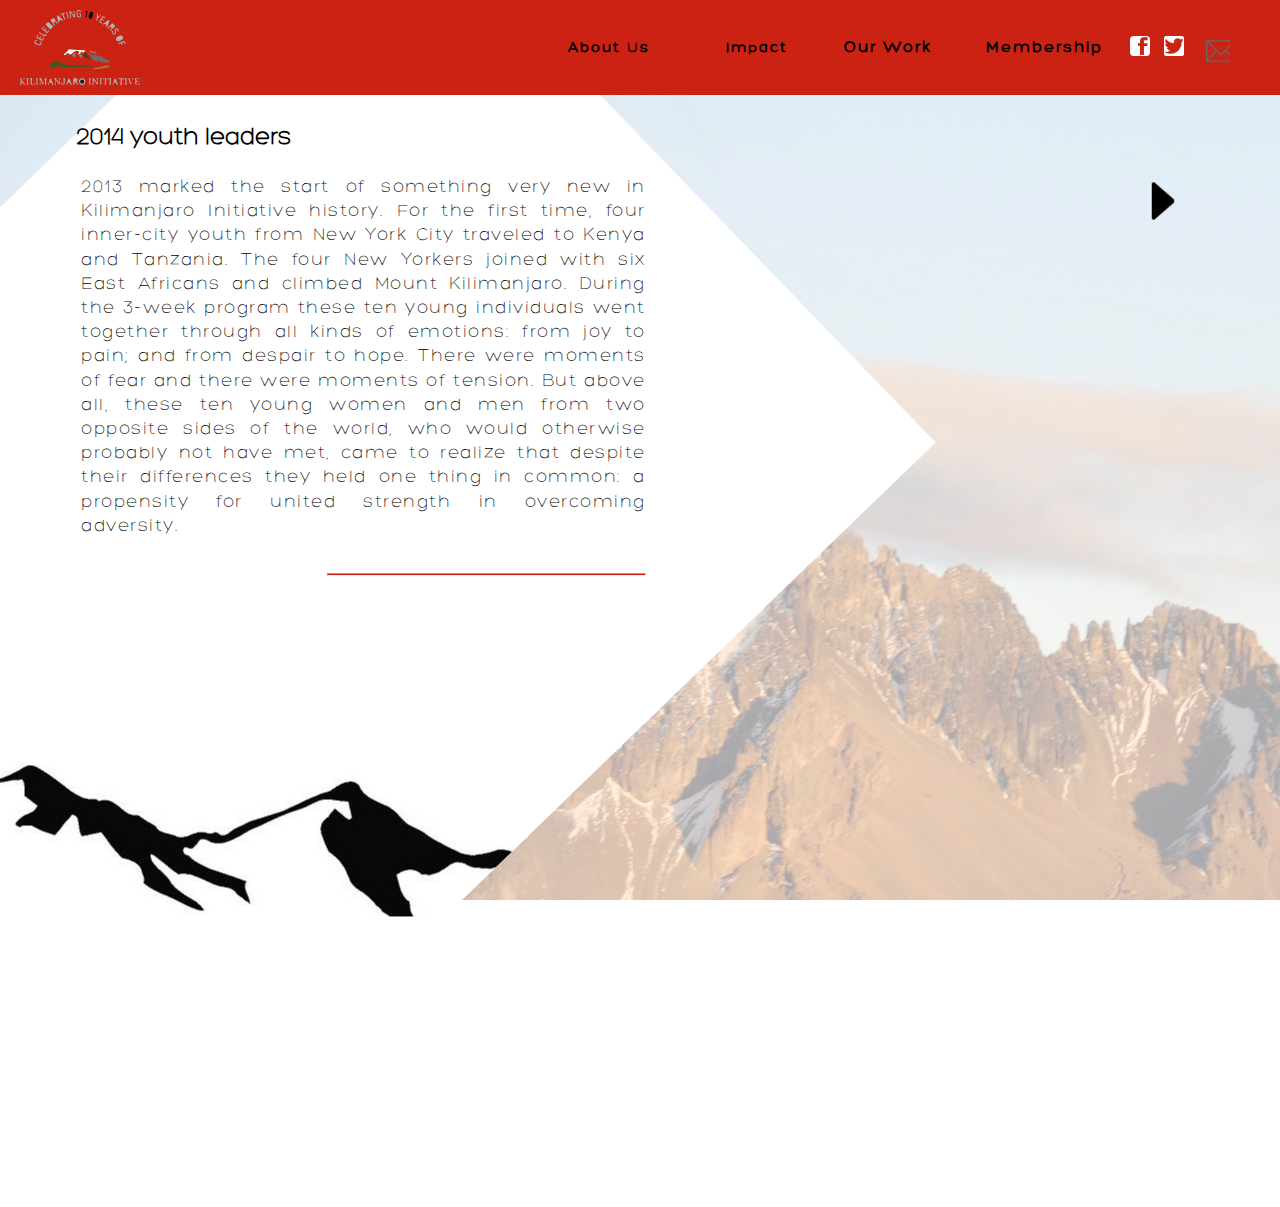
<file: impact/impact2.html>
<!DOCTYPE html>
<html>
    <head>
       <meta charset="utf-8">
       <meta name="viewport" content="width=device-width, initial-scale=1">
        <title>2014 Youth</title>
        
        
        <style type="text/css">
            body, p, div {
                margin: 0;
                padding: 0;
                overflow: hidden;
            }
            
        #loader {
           z-index: 5;
            width: 100%;
            height: 100vh;
            background: black;
            position: absolute;
            top: 0;
            left: 0%;
            transition: left, 1s;
        }
          #loader h1 {
                font-size: 100px;
                color: white;
                text-align: center;
                margin-top: 20%;
            }    
        #sub-loader {
            z-index: 3;
            width: 100%;
            height: 50vh;
            background: white;
            position: absolute;
            top: 0;
            left: 0%;
            transition: left, 1000ms;
        }
            #sub-loader h1 {
                color: black;
                margin-top: 15%;
            }
          
            .container {
                max-width: 100vw;
                max-height: 100vh;
                overflow: hidden;
                background: 
                    linear-gradient(rgba(255, 255, 255, 0.6), rgba(255, 255, 255, 0.6)),
                    url("background-youth-leaders.jpg");
            }    
        
            nav {
                width: 96%;
                height: 50%;
                text-align: center;
                position: absolute;
                top: 40px;
            }  
            nav a {
                display: inline-block;
                text-decoration: none;
                color: black;
                font-size: 95%;
                letter-spacing: 2px;
                margin-left: 50px;
            }
        .main {
            width: 90%;
            height: 70%;
            margin: 0 auto;
            overflow: hidden;
            position: relative;
            
        }
            #main-rotate {
                
                width: 64%;
                height: 1100px;
                background: white;
                position: absolute;
                left: -12%;
                bottom: -20%;
                transform: rotate(46deg);
                overflow: hidden;
            }
            .mountain {
                position: relative;
                top: 72%;
                left: 15%;
                transform: rotate(-46deg);
            }
        .mainTwo {
            z-index: 20;
            position: relative;
            top: -70%;
            left: 100%;
            width: 90%;
            height: 70%;
            margin: 0 auto;
            overflow: hidden;
            background: #ffffff;
            transition: left, 1s;
            
        }    
        .mainThree {
            z-index: 30;
            position: relative;
            top: -140%;
            left: 100%;
            width: 90%;
            height: 70%;
            margin: 0 auto;
            overflow: hidden;
            background: #ffffff;
            transition: left, 1s;
            
        } 
            
        .mainFour {
            z-index: 30;
            position: relative;
            top: -210%;
            left: 100%;
            width: 90%;
            height: 70%;
            margin: 0 auto;
            overflow: hidden;
            background: #ffffff;
            transition: left, 1s;
            
        }      
            
        .mainFive {
            z-index: 30;
            position: relative;
            top: -280%;
            left: 100%;
            width: 90%;
            height: 70%;
            margin: 0 auto;
            overflow: hidden;
            background: #ffffff;
            transition: left, 1s;
            
        }                
            #main-p {
                width: 50%;
                height: 100%;
                padding: 1%;
                margin: 0 auto;
                float: left;
            }
            #main-p hr {
                width: 55%;
                height: 1px;
                float: right;
                margin-top: 5%;
                margin-right: 1%;
                background: #cc2214;
            }
            
            .p {
                padding: 1%;
                font-size: 112%;
                letter-spacing: 1.5px;
                text-align: justify;
                line-height: 135%;
                
            }
            #main-imgs {
                float: left;
                width: 50%;
                height: 100%;
                position: relative;
                border-radius: 2%;
                overflow: hidden
            }
            #main-imgs #img2{
               position: absolute;
                top: 0;
                left: 15%; 
            }
            
             #main-imgs #img3{
               position: absolute;
                top: 0;
                left: 30%; 
            }
            
            /* slider icon*/
            #icon-arrow {
                
                position: absolute;
                top: 12%;
                right: 2%;
                transform: rotate(-90deg);
               
            }
            #icon-arrowTwo {
                position: absolute;
                 top: 2%;
                right: 2%;
                transform: rotate(90deg);
                
            }
             marquee {
                position: absolute;
                top: 90%;
                 height: 30px;
                 background-image: url("../mountain-outline.jpg");
                 background-position: center;
                 background-size: contain;
            }
            marquee img {
                width: 100%;
                height: 100%;
                background-image: url("mountain-outline.jpg");
                 background-position: center;
                 background-size: contain;
            }
            
            
        footer {
            z-index: 10;
            width: auto;
            height: 100px;
            margin-top: 20px;
            background: #342924;
            position: relative;
            top: -70%;
        }
            
        
            
    </style>
    <link rel="stylesheet" href="../styles.css">
    </head>
    
     <body onload="loadTwo()">
      <div id="loader">
          <div id="sub-loader">
              <h1>Impact</h1>
          </div> 
          <h1>kiusa</h1>
      </div>
        <div class="container">
           
            <header>
               <div class="logo"><a href="../index.html">
                   <svg xmlns="http://www.w3.org/2000/svg" viewBox="0 0 283.94 177.31">
  <defs>
    <style>
      .\36 295d211-8bca-404e-bd3b-ccb293d0084e {
        fill: #b1b2b1;
      }

      .\34 76f5523-a43c-4cfa-948f-072b69daf45d {
        fill: #848484;
      }

      .\30 d1b9374-85ea-4b4b-8fb4-39b7ec951115 {
        fill: #868686;
      }

      .c89b87cf-a9c9-4906-b47a-4ad51e07abe2 {
        fill: #6d6d6d;
      }

      .eda1a637-84f4-4de6-9139-49ec9678e345 {
        fill: #838383;
      }

      .\37 9805f96-5a91-4794-bcf9-42c37fb46fdb {
        fill: gray;
      }

      .c8a503f0-3c81-4c46-8854-b302a6a79b79 {
        fill: #7d7d7d;
      }

      .\34 9895271-41ee-495c-8569-05471d84fdc4 {
        opacity: 0.78;
      }
    
    </style>
  </defs>
  
  <g id="ab6c297c-25f1-4784-9c00-34587ebf502b" data-name="Layer 2">
    <g id="cc9212be-1dcf-4df3-904d-b5c3699033c5" data-name="Layer 2">
      <g>
        <g>
          <path id="ice-top" class="6295d211-8bca-404e-bd3b-ccb293d0084e" d="M103.18,105.55c3.47-3.76,8-6.5,10.74-11a3.27,3.27,0,0,1,3-1.36,30.65,30.65,0,0,1,5,.16c9.33,1.48,18.84.39,28.14,2.07,1.93.35,3.94.44,5.6,1.7a17.67,17.67,0,0,0-4.87,2.46c-1,.58-2,1.9-2.83,1.77-1.39-.22-.39-1.94-.87-2.94s-1.24-1.12-1.88-.41a12.6,12.6,0,0,0-1.51,2.56,13.22,13.22,0,0,1-4.23,4.84c-.53.36-1.15.9-1.75.37s0-1.2.25-1.76.68-1.15.92-1.76c1.74-4.42,1.48-3.78-3.21-5.1-3.87-1.09-5.89.54-8.34,2.49-1.82,1.45-3.69,2.84-5.55,4.25-3,2.28-3,2.28-5.84-.53a5.94,5.94,0,0,0-.84-.86c-1.42-.43-2.26.63-3.26,1.27-1.11.89-2.61-.34-3.7.67C105.59,107.56,105.59,107.56,103.18,105.55Z"/>
          <path class="6295d211-8bca-404e-bd3b-ccb293d0084e" d="M128,13.47c-.55-3.25-1.12-6.49-1.65-9.74-.13-.78-.47-1.83.54-2.13,1.18-.35,1.24.85,1.37,1.57.74,4.09,1.39,8.2,2.11,12.29.16.89.21,1.65-.71,2.11a1.89,1.89,0,0,1-2.6-.7c-1.14-1.64-2.24-3.3-3.37-4.95C122.35,10,121,8.1,119.06,5.29c.64,3.92,1.07,6.81,1.59,9.69a7.57,7.57,0,0,1,.19,3.44c-.07.24-.42.45-.68.56s-.66,0-.8-.42a5.5,5.5,0,0,1-.32-.92c-.71-4.26-1.43-8.52-2.08-12.8a1.79,1.79,0,0,1,1.35-2.3,1.89,1.89,0,0,1,2.08,1l6.94,10.18Z"/>
          <path class="6295d211-8bca-404e-bd3b-ccb293d0084e" d="M126.22,170.19c0-1.66.08-3.33,0-5-.22-3.89-.26-3.89,3.29-3.86.83,0,1.66,0,2.49,0,1.77,0,3.36.55,4,2.38a3.51,3.51,0,0,1-1.27,4.43c-1.59,1-1.41,2-.35,3.2s2.09,2.57,3.17,3.82c.29.33.94.56.46,1.05a2.09,2.09,0,0,1-1.37.36c-2.05,0-2.56-1.86-3.59-3.09s-1.6-3.29-3-2.83c-2,.62-1.09,2.82-.75,4.29s-.57,1.67-1.57,1.67-2.06.19-1.77-1.49.32-3.29.47-4.94Z"/>
          <path class="6295d211-8bca-404e-bd3b-ccb293d0084e" d="M213.59,49.06a1.15,1.15,0,0,1-.28-1.62c.76-1.08,1.6-2.1,2.47-3.1,1.23-1.42,1-2.68-.3-3.9-.8-.78-1.59-1.14-2.55-.21q-1.78,1.73-3.62,3.39a.85.85,0,0,1-1.28-.06c-.33-.36-.66-.81-.19-1.28Q212.92,37.18,218,32.1a1.22,1.22,0,0,1,1.77-.21c1.59,1.43,3.43,2.7,4.3,4.73s.12,4.09-1.66,4.63c-2.92.88-3.81,3.33-5.41,5.28-.63.77-1.3,1.5-2,2.22A1.18,1.18,0,0,1,213.59,49.06Z"/>
          <path class="6295d211-8bca-404e-bd3b-ccb293d0084e" d="M77.57,38.85A5.45,5.45,0,0,1,76.19,42c-1,1.08-2.15,2.08-3.21,3.13-.83.82-1.6,1-2.5,0-3-3.3-6.1-6.57-9.14-9.87-.45-.49-.94-1.15-.4-1.75C62.5,31.83,64,30,66.3,29.25c1.14-.37,2.77-.33,3.22.66,1.42,3.1,4.14,4.58,6.76,6.3A3.93,3.93,0,0,1,77.57,38.85Z"/>
          <path class="6295d211-8bca-404e-bd3b-ccb293d0084e" d="M89.29,31.26c-.2.42-.26.8-.47.94a1.26,1.26,0,0,1-1,.12c-1.54-.5-2.17-2-3.17-3.05s-2.05-1.63-3.51-.84-2.17,1.47-1,3c1,1.34,1.85,2.76,2.71,4.18.11.18-.1.65-.29.87-.34.39-.9.62-1.27.14C80,35,78.7,33.21,77.43,31.46c-.88-1.21-1.78-2.42-2.57-3.68S72,25,72.75,23.62a9.21,9.21,0,0,1,6-4.11c1.8-.39,3.74.91,3.82,2.49.16,3.18,2.59,4.35,4.29,6.23C87.75,29.21,88.52,30.29,89.29,31.26Z"/>
          <path class="6295d211-8bca-404e-bd3b-ccb293d0084e" d="M205.5,41c-.81-.38-1.54-1-1.06-1.89,1.41-2.61-.28-3.74-1.95-5.3-1.92-1.8-3.23-.54-4.79.24a1,1,0,0,1-1.31-.27.93.93,0,0,1,.2-1.3q6.09-4.27,12.2-8.5a1.71,1.71,0,0,1,2.24.29,1.49,1.49,0,0,1,.56,1.75q-2.64,7.2-5.35,14.38C206.14,40.65,205.75,40.79,205.5,41Z"/>
          <path class="6295d211-8bca-404e-bd3b-ccb293d0084e" d="M238,60.31c3.14.05,4.92,1.37,5.73,3.65.74,2.09.44,4-1.37,5.39A27.09,27.09,0,0,1,233,73.87c-2.26.6-3.82-.61-5-2.44s-1.59-3.87,0-5.53C230.93,62.83,234.8,61.35,238,60.31Z"/>
          <path class="6295d211-8bca-404e-bd3b-ccb293d0084e" d="M133.84,8.22c0-1.33-.08-2.66,0-4A4,4,0,0,1,137.08.32c2.15-.49,4.33-.62,6,1.14.71.73,1.24,1.78.4,2.64s-1.48,0-2-.66a3.11,3.11,0,0,0-4-1.12C135.84,3,136,4.63,136,6.12c0,2.16,0,4.32.13,6.47a2.68,2.68,0,0,0,2.8,2.86c1.15,0,2.58.12,2.84-1.33s1-3.38-1.33-4.12c-.67-.21-1.28-.57-1-1.32.13-.31.85-.47,1.31-.51,2.68-.23,3.11.17,3.27,2.92,0,.33,0,.66,0,1,.08,4.39-.4,5-3.94,5.28-4,.28-5.77-1-6.18-4.66a41,41,0,0,1,0-4.47Z"/>
          <path class="6295d211-8bca-404e-bd3b-ccb293d0084e" d="M231,48.91a5.74,5.74,0,0,0,0-1.59,2.21,2.21,0,0,0-2.08-1.82,2.15,2.15,0,0,0-2,1.22,3.4,3.4,0,0,0-.4,2.87,9.24,9.24,0,0,1,.38,4.43,4.85,4.85,0,0,1-4,4c-2.27.46-3.74-1-4.9-2.72s-1.48-3.36-.2-5.08c.46-.61,1-1.47,2-.95.67.38.4,1.14.14,1.78a5.42,5.42,0,0,0-.62,1.85c0,1.47,1.54,3.07,2.84,2.92a2.73,2.73,0,0,0,2.5-2.66,12.12,12.12,0,0,0-.22-2.46,18.07,18.07,0,0,1-.29-3,4.45,4.45,0,0,1,5-4.39,5.32,5.32,0,0,1,4.29,6.21c-.26,1-.78,2.13-1.85,2C230.12,51.37,230.16,50.27,231,48.91Z"/>
          <path class="6295d211-8bca-404e-bd3b-ccb293d0084e" d="M88.09,16.69c-.21-2.22-.15-3.19,1-3.69a1.89,1.89,0,0,1,2.2.68q5,4.88,9.94,9.82c.39.39,1,1,.24,1.63a1.26,1.26,0,0,1-1.8-.12c-1.64-2-3.29-1.43-5.28-.46S91.86,27,92.13,29a.92.92,0,0,1-.71,1.09,1,1,0,0,1-1.09-.8C89.49,24.68,88.69,20.1,88.09,16.69Z"/>
          <path class="6295d211-8bca-404e-bd3b-ccb293d0084e" d="M84.12,165.5c.26,3.62-1,7,1,10,.24.37.27.62-.15.81a3.61,3.61,0,0,1-2.88,0,.46.46,0,0,1-.24-.79c2-2.7.85-5.79,1.1-8.71a6.59,6.59,0,0,0-.54-3.4c-.33-.73-2.17-.87-1.08-1.92.51-.48,2-.26,2.86,0a4.62,4.62,0,0,1,1.78,1.66c1.13,1.44,2.07,3,3.29,4.4s1.73,4.06,3.42,3.55c1-.32.31-3.36.37-5.17,0-.82.16-1.93-.29-2.43-2.37-2.62-.25-2.2,1.39-2.26,2.32-.08,1.95.35.7,1.88-1.44,1.76-.54,4.18-.72,6.31-.19,2.3.43,4.64-.42,6.9-2.51-1-3.16-3.65-4.8-5.42S86.45,167.07,84.12,165.5Z"/>
          <path id="TEN" class="6295d211-8bca-404e-bd3b-ccb293d0084e" d="M162.54,16.13c.57-3.22,1.06-6.36,2.44-9.23,1.09-2.26,2.71-3,4.82-2.51a3.89,3.89,0,0,1,3.13,4.45,25,25,0,0,1-2.66,9.53,4,4,0,0,1-5.07,2C163,19.66,162.67,17.92,162.54,16.13Z"/>
          <path class="6295d211-8bca-404e-bd3b-ccb293d0084e" d="M197.2,25.47c-.49-.25-1.06-.56-1.66-.83-3-1.35-3.07-1.25-4.59,1.29-.92,1.53-.58,2.43.86,3.2.73.39,1.43.85,2.13,1.29s1.15.87.64,1.55-1.19.22-1.78,0c-6.13-2.75-6.21-3-2.73-8.89,1.44-2.43,2.91-4.85,4.32-7.29.72-1.24,1.59-1.59,2.84-.76a13.36,13.36,0,0,1,1.71,1c1.09,1,4,1.09,3,3-.72,1.37-2.52-.65-3.78-1.23-1.74-.81-2.36.21-3.13,1.4s-1,2.39.57,3.26A17.73,17.73,0,0,1,198,24.08a.9.9,0,0,1,.15.86C198,25.17,197.64,25.25,197.2,25.47Z"/>
          <path class="6295d211-8bca-404e-bd3b-ccb293d0084e" d="M57.17,38.43c.41.13.76.51.43,1-.62,1-1.35,1.88-2.05,2.8s-1.37,1.62-.21,2.49,2,2.44,3.81,1.2c.4-.28.67-.74,1-1.06.7-.6,1.36-2,2.33-1.23s-.27,1.67-.77,2.4c-1.77,2.6-1.72,2.66.3,4.33,1.42,1.18,2.51,1.27,3.77-.22.8-.94,1.91-3,2.77-2.2,1.5,1.36-.72,2.42-1.42,3.57a21.21,21.21,0,0,1-1.61,1.89,1.79,1.79,0,0,1-2.95.31c-3.17-2.68-6.36-5.32-9.55-8-1.26-1.05-1.37-2.14-.23-3.38s1.94-2.27,2.94-3.38A1.23,1.23,0,0,1,57.17,38.43Z"/>
          <path class="6295d211-8bca-404e-bd3b-ccb293d0084e" d="M46.24,83.47a24.62,24.62,0,0,1-10.56-3.84c-1.87-1.3-2.17-3.48-1.22-5.81.76-1.87,2-3,4.18-2.66.44.08,1.08.38,1.19.72a1,1,0,0,1-.93,1.37C37.22,73.4,36,74,36.07,76s1.56,2.4,2.91,3c1.83.77,3.69,1.46,5.58,2,1.44.45,3,.71,4-.87a2.63,2.63,0,0,0-.64-3.56c-.63-.59-1.2-1.37-.24-2,.76-.5,1.57,0,2.2.61,1.6,1.46,1.43,3.32.84,5.06C50,82.22,48.67,83.63,46.24,83.47Z"/>
          <path class="6295d211-8bca-404e-bd3b-ccb293d0084e" d="M56.93,66c-1,1.93-2.06,4-3.25,5.94-.51.83-1.5.6-2.25.22Q45.68,69.22,40,66.21a1.58,1.58,0,0,1-.91-2.06,19.81,19.81,0,0,1,3.14-5.56c.15-.16.62-.12.9,0s.47.45.31.81a24.09,24.09,0,0,1-1.23,2.7c-1,1.63-.69,2.59,1.09,3.45,1.62.78,2.76.95,3.61-.89a20,20,0,0,1,1.2-2.17.83.83,0,0,1,1.24-.28.9.9,0,0,1,.29,1.28c-.3.59-.61,1.18-.86,1.79a3.34,3.34,0,0,0,3.19,4.54c.92,0,1.08-.65,1.4-1.15.71-1.11,1.31-2.29,2-3.4a.91.91,0,0,1,.85-.15C56.46,65.18,56.6,65.54,56.93,66Z"/>
          <path class="6295d211-8bca-404e-bd3b-ccb293d0084e" d="M241,168.94c0,1.66.12,3.33,0,5-.1,1,1.74,1.81.66,2.39s-2.89.51-4.36.55c-.58,0-.69-.63-.37-1.06,2.48-3.29.68-7.06,1.17-10.57.13-.91.25-2.11-.9-2.59s-1.88.11-2.57,1c-.35.43-.54,1.28-1.37,1-.2-.08-.33-.56-.36-.87-.06-.82-.11-1.69.81-2.13a2.26,2.26,0,0,1,1-.21c3.32,0,6.64,0,10,0,1.31,0,1.61,1,1.55,2.06a5.34,5.34,0,0,1-.46,1.36,5.25,5.25,0,0,1-.78-.55,9,9,0,0,0-1-1.12c-1.71-1.21-2.76-.75-2.92,1.34-.11,1.49,0,3,0,4.48Z"/>
          <path class="6295d211-8bca-404e-bd3b-ccb293d0084e" d="M6,167.31c1.38,3.11,3.88,5.35,6,7.87.28.33.82.73.12,1.15a1.46,1.46,0,0,1-.93.24A4.93,4.93,0,0,1,9.37,176a8,8,0,0,1-1.28-1.51c-1.27-1.5-2.51-4.44-4-3.95s-.68,3.25,0,5.11c.43,1.25-1,1-1.65,1-.94,0-1.84,0-1.64-1.62a80.59,80.59,0,0,0,.27-8.45c0-1,.29-2.27-.21-2.93-2.06-2.74.11-2.19,1.6-2.27s2.58,0,1.34,2c-.47.75-.32,1.93-.37,2.91-.15,2.75,1.66,1,2.65,1.13Z"/>
          <path class="6295d211-8bca-404e-bd3b-ccb293d0084e" d="M112.91,167.36a1.19,1.19,0,0,0,.17-.85l.35-.29s.23-.4.23-.39l.08-.45c.66-1.26.76-3.45,2.2-3.48s1.6,2.14,2.13,3.44c1.26,3,2.45,6.12,3.66,9.18.22.55,1,1,.48,1.67s-1.53.48-2.34.4c-1-.1-1.18-.64-1.08-1.68.16-1.75-.33-3.26-2.51-3.52-3.05-.37-4.18.35-4.11,3.64,0,1.68-.77,1.49-1.66,1.56a1.82,1.82,0,0,1-1.34-.39c-.46-.49.23-.72.48-1.07a14.87,14.87,0,0,0,2.51-6.38A2.8,2.8,0,0,1,112.91,167.36Z"/>
          <path class="6295d211-8bca-404e-bd3b-ccb293d0084e" d="M172,163.35c-.44-.47-1.23-.92-1.25-1.4,0-.92.93-.53,1.48-.61,1.77-.27,2.67.92,3.58,2.16,1.85,2.54,3.72,5.06,5.64,7.54.29.38,1.22,1.14,1.32,0a22.17,22.17,0,0,0-.24-7.39c-.23-.91-2.12-1.23-1.29-2s2.51-.37,3.82-.15c.5.08.55.28.28.64-2.8,3.71-.68,8-1.4,12-.13.72.31,1.77-.87,2-.77.15-1.15-.52-1.53-1-2.18-2.91-4.34-5.84-6.5-8.76C173.19,166.2,172.89,164.49,172,163.35Z"/>
          <path class="6295d211-8bca-404e-bd3b-ccb293d0084e" d="M70,167.44a3.82,3.82,0,0,1,0-.5c.39-1.95.72-4.93,2.38-5,2-.14,1.84,3,2.65,4.67,1.28,2.69,2.29,5.5,3.46,8.24.27.63,1.52,1.35-.07,1.69-1,.21-2.38.75-2.89-.88a11.71,11.71,0,0,1-.11-1.45c-.38-2.19-1.7-2.9-3.89-2.83-2.41.07-3.17,1.36-3.25,3.44,0,.45.29,1,.09,1.35-.39.62-1.15.55-1.8.41-.94-.2-.94-.7-.4-1.37,1.87-2.35,2-5.58,3.94-7.88q.66,0,.45.31T70,167.44Z"/>
          <path class="6295d211-8bca-404e-bd3b-ccb293d0084e" d="M47.23,169.68c-.1-2.23-.29-4.06-.24-5.88,0-1-1.9-1.21-.88-2.26.8-.82,3.84-.1,4.46,1a17.65,17.65,0,0,1,1.2,2.73,40.2,40.2,0,0,0,1.56,4.2c.42.81.23,3,2.31,1.57.55,1-.74,4.48-1.74,4.74-.68.18-.8-.35-1-.78-1.13-2.95-2.23-5.91-3.38-8.85a1.18,1.18,0,0,0-.68-.66c-.82-.18-.62.55-.62.92,0,2.81-.45,5.67.75,8.38.24.56.86,1.29,0,1.63a3.56,3.56,0,0,1-2.42.06c-1.62-.65.17-1.12.22-1.72C47,172.92,47.11,171.1,47.23,169.68Z"/>
          <path class="6295d211-8bca-404e-bd3b-ccb293d0084e" d="M249.86,80.25c-.36.32-.57.64-.81.67a1,1,0,0,1-.82-.35A18.35,18.35,0,0,1,247,77.86c-.57-1.68-1.7-1.77-3.16-1.34-1.72.51-2.55,1.39-1.77,3.26a12.09,12.09,0,0,1,.69,2.36,1,1,0,0,1-.41.81c-.22.12-.6,0-.9-.1-.13,0-.23-.23-.33-.36-1-1.24-.52-3.74-2.54-3.85-1.54-.08-3.14.89-4.71,1.41-.67.22-1.36.24-1.68-.47s.17-1.28.82-1.52q6.3-2.31,12.63-4.55a1.47,1.47,0,0,1,1.81.39A27.32,27.32,0,0,1,249.86,80.25Z"/>
          <path class="6295d211-8bca-404e-bd3b-ccb293d0084e" d="M203.31,169.21c0,1.66,0,3.31,0,5,0,.82,1.47,1.28.68,2s-2.19.52-3.32.25c-.47-.11-.7-.37-.41-1,1.45-3.31.45-6.82.68-10.24.06-.93.31-2.1-.83-2.61a2.23,2.23,0,0,0-2.67.73c-.51.55-.8,1.59-1.82,1.17-.24-.1-.25-.9-.26-1.38,0-1.29.81-1.71,1.93-1.72,3.31,0,6.63,0,9.94,0a1.47,1.47,0,0,1,1.64,1.46,11.3,11.3,0,0,1-.26,1.93,5.58,5.58,0,0,1-1.19-.76c-.56-.6-1-1.37-1.87-1.53-1.09-.2-2.1,0-2.19,1.26-.12,1.81,0,3.64,0,5.46Z"/>
          <path class="6295d211-8bca-404e-bd3b-ccb293d0084e" d="M276,176.34c-3.18.12-2.93.1-3.1-2.59-.24-3.87,1.24-7.91-1-11.61-.51-.82.46-.71.74-.72,2.82-.05,5.64-.05,8.47,0,.9,0,1.63.39,1.72,1.4a2.25,2.25,0,0,1-.2,1.42c-.39.52-.85,0-1.14-.3-.69-.74-1.34-1.53-2.44-1.54s-2.55-.51-3.24.61a4.36,4.36,0,0,0,0,4.72c.78,1.18,2,.67,3-.13.33-.27.81-.94,1.12-.2a6,6,0,0,1,.27,2.39c0,.44-.34,1.12-.9.62-1.11-1-2.4-1.63-3.48-.49s-.51,2.85-.43,4.32a4.12,4.12,0,0,0,.6,1.33l.72.38Z"/>
          <path class="6295d211-8bca-404e-bd3b-ccb293d0084e" d="M33,176.47c-2.63-.31-5.28.61-7.91-.07q0-3.87,0-7.73c0-1.33-.11-2.66,0-4s-1.45-2.55-1-2.9c1.14-1,2.83-.52,4.29-.39,1.08.1.55.51.26,1.2-1.51,3.65-.52,7.49-.59,11.25a1.56,1.56,0,0,0,1.56,1.62,33.29,33.29,0,0,0,3.46-.15q.46.38.31.77T33,176.47Z"/>
          <path class="6295d211-8bca-404e-bd3b-ccb293d0084e" d="M98.76,10.56c-.31.11-.63.21-.93.33-.81.34-1.67.58-2-.52-.27-.92.66-1,1.22-1.22Q99.8,8,102.6,7c1-.37,2.38-1.43,3,0,.44,1.1-1.21,1.23-2,1.67-1.18.63-1,1.56-.58,2.54,1.25,3.24,2.49,6.49,3.74,9.73.31.8.61,1.78-.26,2.2s-1.43-.46-1.74-1.25q-1.92-4.85-3.82-9.7C100.49,11.22,100,10.36,98.76,10.56Z"/>
          <path class="6295d211-8bca-404e-bd3b-ccb293d0084e" d="M221.07,172.38c-.42-1.8,1.06-3.21,1-4.94l.38-.24s.24-.39.24-.39l.1-.45c.88-1.52.67-4.38,2.48-4.42s1.71,2.79,2.46,4.32a65.42,65.42,0,0,1,3.07,7.79c.27.81,1.95,1.27.85,2.31-.46.43-1.57.22-2.38.22-1.49,0-1.1-1-1.21-2-.31-2.85-.93-3.18-3.83-3.22a8.91,8.91,0,0,0-3.24,1Z"/>
          <path class="6295d211-8bca-404e-bd3b-ccb293d0084e" d="M191.46,12.56a5.9,5.9,0,0,1-.74,1.06c-3.45,3.31-7.45,6.15-9,11a.84.84,0,0,1-1.24.33,1.4,1.4,0,0,1-.39-1.28c2.51-4.28,1.82-9,2-13.6,0-.59-.06-1.46.82-1.5,1.2-.06,1.1,1,1.17,1.76.18,2-.34,4,.29,5.92,2.23-.49,3.16-2.63,4.84-3.81a4.44,4.44,0,0,1,1.24-.8C190.89,11.54,191.35,11.8,191.46,12.56Z"/>
          <path class="6295d211-8bca-404e-bd3b-ccb293d0084e" d="M214.7,161.34c-.49,0,0,0,.5,0,.69.09,1.05.09.54,1.1-2,3.88-.73,8.06-.77,12.11,0,.6.68,1.36-.06,1.76a3.73,3.73,0,0,1-3.37,0c-1-.5.19-1,.19-1.41,0-4.21,1.36-8.51-.74-12.56-.56-1.08.16-1,.73-1S213,161.34,214.7,161.34Z"/>
          <path class="6295d211-8bca-404e-bd3b-ccb293d0084e" d="M62.65,56.51c0,1-3.15,6-4,6.08a3,3,0,0,1-1.81-.49Q51.46,58.6,46.12,55c-.64-.44-1.43-1.09-.62-2,.56-.64,1.19-.23,1.75.14l7.06,4.64c3.5,2.31,3.5,2.31,6.25-.89.32-.37.61-.88,1-1S62.5,56,62.65,56.51Z"/>
          <path class="6295d211-8bca-404e-bd3b-ccb293d0084e" d="M251.09,161.28a12,12,0,0,1,1.71.13c.59.11.52.41.25.95-2.08,4.07-.81,8.36-.69,12.57,0,.48,1.19,1.07.24,1.47a6.47,6.47,0,0,1-2.92.13c-.87-.07-.89-.7-.7-1.45.68-2.79.23-5.63.32-8.45,0-1,.26-2.26-.23-2.94C246.93,160.76,249.22,161.34,251.09,161.28Z"/>
          <path class="6295d211-8bca-404e-bd3b-ccb293d0084e" d="M59.31,172.12c-.2-2.56.05-4.81-.88-7.12-1.06-2.64,1-4.31,4-3.59.36.09.92.06.51.89-2,4.08-1,8.42-.63,12.62.12,1.62-.51,1.65-1.49,1.71-1.21.08-2.41.09-1.8-1.82A12.48,12.48,0,0,0,59.31,172.12Z"/>
          <path class="6295d211-8bca-404e-bd3b-ccb293d0084e" d="M99,176.41c3.73-.73,3.93-.8,4.09-3.72s-.08-5.67.08-8.49c.07-1.17-1.89-2.06-.91-2.59,1.16-.63,2.9-.26,4.39-.18.6,0,.51.47.2,1-1.83,2.91-.51,6.14-.88,9.21s-1.58,4.87-4.17,5.52a2.45,2.45,0,0,1-2.69-.82Z"/>
          <path class="6295d211-8bca-404e-bd3b-ccb293d0084e" d="M16.46,170.1c-1-2.43,1.54-5.48-1.2-7.84-.58-.5,0-.85.42-.87a25.22,25.22,0,0,1,4,0c1.11.13.39.57.17,1.17-1.44,4-.63,8.14-.51,12.23,0,.54,1.37.92.42,1.51a3.68,3.68,0,0,1-3.37.07c-.84-.36-.33-1.05-.26-1.67C16.27,173.25,16.34,171.76,16.46,170.1Z"/>
          <path class="6295d211-8bca-404e-bd3b-ccb293d0084e" d="M148.91,177.31c-3.93.05-7.18-1.14-8.61-5.16C138,165.78,141.94,161,149,161.47a2,2,0,0,1,.62,1.21c-4.86,6.67-4.89,7.19-.56,12.26a2.19,2.19,0,0,1,.6,1.25A1.86,1.86,0,0,1,148.91,177.31Z"/>
          <path class="6295d211-8bca-404e-bd3b-ccb293d0084e" d="M257.61,161.43c2.48-.57,1.76.67,2.06,2.25a19,19,0,0,0,3.51,8.54,2.07,2.07,0,0,1,.61,2.19c-.28.74-.51,1.69-1.43,1.79-.7.07-1-.65-1.31-1.28-1.9-4.16-2.79-8.72-5.23-12.72C255,160.85,257.14,161.82,257.61,161.43Z"/>
          <path id="numberOne" class="6295d211-8bca-404e-bd3b-ccb293d0084e" d="M155.78,15.35c.35-2.18.72-4.3,1-6.42.16-1.12.61-2.47-.32-3.29s-1.81-1.12-.58-2.12c.87-.71,1.9-1.41,3.17-1a1,1,0,0,1,.77,1.11c-.69,4.56-1.39,9.12-2.14,13.67a.93.93,0,0,1-1.17.62,1,1,0,0,1-.59-.69A15.63,15.63,0,0,1,155.78,15.35Z"/>
          <path class="6295d211-8bca-404e-bd3b-ccb293d0084e" d="M115.41,19c0,1-.2,1.43-.7,1.6-.8.27-1.27-.24-1.47-.9C112.16,16,111,12.43,110.17,8.73c-.27-1.22-2-3.22,0-3.85C112,4.3,111.85,6.71,112.23,8,113.36,11.78,114.44,15.58,115.41,19Z"/>
          <path class="6295d211-8bca-404e-bd3b-ccb293d0084e" d="M39,170.6c-.66-2.82.92-5.78-1.21-8.27-.44-.51-.11-.87.43-.9a32.84,32.84,0,0,1,3.47,0c.47,0,.69.23.39.89-1.87,4.23-1.35,8.63-.36,12.9.36,1.55-.42,1.29-1.05,1.29-.83,0-2.17.49-2.11-1.12S38.85,172.13,39,170.6Z"/>
          <path class="6295d211-8bca-404e-bd3b-ccb293d0084e" d="M190,170.2c-.58-2.68.76-5.43-1.12-7.81-.73-.93.21-1,.79-1a16.89,16.89,0,0,1,2.48,0c.79.07,1.13-.11.68,1.26a21.61,21.61,0,0,0-.09,12.55c.42,1.54-.31,1.29-.95,1.32-.86,0-2.2.47-2.2-1C189.55,173.68,189.83,171.87,190,170.2Z"/>
          <path class="6295d211-8bca-404e-bd3b-ccb293d0084e" d="M164.13,170.22c-.72-2.63,1.07-5.61-1.26-8-.73-.77.33-.71.56-.73a22.44,22.44,0,0,1,3-.05c.58,0,1.26-.07.78,1-1.78,4.11-1,8.38-.47,12.6.07.58.78,1.14-.19,1.44a4.87,4.87,0,0,1-2,.07c-.73-.09-1-.46-.84-1.33C164,173.57,164,171.9,164.13,170.22Z"/>
          <path class="6295d211-8bca-404e-bd3b-ccb293d0084e" d="M149,162.22q0-.37,0-.75c5.38,2.07,7.31,7.55,4.26,12.29A24.69,24.69,0,0,1,151,176.4a1.37,1.37,0,0,1-2-.09l.07.08c-.48-.65-1.27-1.39-.94-2.14C149.85,170.32,148.46,166.2,149,162.22Z"/>
          <path class="6295d211-8bca-404e-bd3b-ccb293d0084e" d="M180,99.34l1,.95c-.39.29-.77.83-1.16.83a44.21,44.21,0,0,1-14.17-2.39c-.43-.15-.9-.48-.76-1,0-.18.56-.32.87-.35a11,11,0,0,1,4.88.76A21.94,21.94,0,0,0,180,99.34Z"/>
          <path class="6295d211-8bca-404e-bd3b-ccb293d0084e" d="M172,163.35a7.56,7.56,0,0,1,3,3c-2,2.48-.43,5.44-1.11,8.1a1,1,0,0,1-1.68.06Z"/>
          <path class="6295d211-8bca-404e-bd3b-ccb293d0084e" d="M276,176.34a5.27,5.27,0,0,1,0-.81c2.58.05,5.31.57,6.9-2.33a.85.85,0,0,1,.75-.17,1.65,1.65,0,0,1,.28.9c.1,1.78-.64,2.81-2.54,2.72S277.82,176.44,276,176.34Z"/>
          <path class="6295d211-8bca-404e-bd3b-ccb293d0084e" d="M266.57,164.12s.21-.69,0-.95c-1.77-1.86-.43-1.84,1-1.86,1.84,0,2.56.36.91,2a7.07,7.07,0,0,0-.93,1.73c-.31.57-.64,1.13-1,1.7C265.74,166,266.32,165.3,266.57,164.12Z"/>
          <path class="6295d211-8bca-404e-bd3b-ccb293d0084e" d="M8.08,165.39c.17-.8.7-1.77.43-2.35-.56-1.18-.8-1.82.84-1.73,1,.06,2,.21,2.93.31-.17,1.12-1.35,1.22-2,1.92A4.15,4.15,0,0,1,8,165.31Z"/>
          <path class="6295d211-8bca-404e-bd3b-ccb293d0084e" d="M99.06,176.33a3.88,3.88,0,0,1-1.22-.64,2.52,2.52,0,0,1-.28-3.47,1.09,1.09,0,0,1,1.66-.25c1.24,1,.25,2,0,3-.11.46-.18.93-.27,1.4Z"/>
          <path class="6295d211-8bca-404e-bd3b-ccb293d0084e" d="M221,172.31a20.37,20.37,0,0,0,.28,2.38c.39,1.68-.12,2.27-1.73,1.91-.75-.17-1.27-.64-.72-1.25.84-.94.87-2.48,2.26-3Z"/>
          <path class="6295d211-8bca-404e-bd3b-ccb293d0084e" d="M33,176.47v-1.15c.79-.74.63-2.38,2.2-2.35.13,0,.38.55.36.82C35.42,175.32,35.28,176.92,33,176.47Z"/>
          <path class="6295d211-8bca-404e-bd3b-ccb293d0084e" d="M172.26,174.47l1.68-.06c.11.79,1.67,1.25,1.1,1.73a3.11,3.11,0,0,1-3.94,0C170.54,175.67,172.06,175.2,172.26,174.47Z"/>
          <path class="6295d211-8bca-404e-bd3b-ccb293d0084e" d="M7.09,166.38a.85.85,0,0,1,1-1L8,165.31c0,.62-.33,1-1,1Z"/>
          <path class="6295d211-8bca-404e-bd3b-ccb293d0084e" d="M7,166.29a.94.94,0,0,1-1,1l.08.08a.93.93,0,0,1,1-1Z"/>
        </g>
        <path id="mid-mountain" class="476f5523-a43c-4cfa-948f-072b69daf45d" d="M167.67,117.77c0,.58-.15,1-.8.79a9.86,9.86,0,0,1-2.2-1.1c-2.31-1.61-4.5-3.41-6.89-4.88-1.17-.72-1.55-3.39-3-2.26-.93.7,1.28,2.33,1.68,3.74a19.65,19.65,0,0,0,.86,1.79,1.09,1.09,0,0,1,0,.89.87.87,0,0,1-.84.18c-4-2.89-7.11-6.47-7.74-11.6-.19-1.59,4.34-5.71,5.86-5.43a1.84,1.84,0,0,1,1.15.85c3.16,6.07,7.37,11.39,11.74,16.61A2.47,2.47,0,0,1,167.67,117.77Z"/>
        <g>
          <path id="bottom-mountain" class="0d1b9374-85ea-4b4b-8fb4-39b7ec951115" d="M123.63,135.38c-3.5,0-7-.12-10.49,0-5.36.22-10.57-.95-15.84-1.54-5.65-.64-11.24-1.31-16.59,1.43a12.24,12.24,0,0,1-6.33,1c-3.06-.16-3.63-.75-4.13-4.36-.48-3.45,0-4.77,2.82-5.39a32.67,32.67,0,0,0,11.8-5.16c1.9-1.34,3.58-1.14,5.42.34a14.32,14.32,0,0,0,9.59,3.62,5.92,5.92,0,0,1,3.29,1c5.16,3.22,10.94,3.91,16.78,3.78,10.33-.24,20.58,1,30.88,1.36,5.95.19,11.93.65,17.9.86a4.91,4.91,0,0,1,1.3.43,6.58,6.58,0,0,1-1.11.89,4.63,4.63,0,0,1-1.43.39,11.59,11.59,0,0,1-2,.13C151.52,133.77,137.6,135.73,123.63,135.38Z"/>
          <path class="c89b87cf-a9c9-4906-b47a-4ad51e07abe2" d="M186.05,123.32c-4.47-.54-7.25-3.71-10.22-6.58-.31-.3-1-.63-1.24-.48-.66.46-.45,1.2-.07,1.76a21.59,21.59,0,0,0,1.55,1.94c.43.51.9,1,1.3,1.5s.45,1,0,1.28a1.49,1.49,0,0,1-1.31-.17c-3.27-2.41-6-5.33-7.14-9.3a14.16,14.16,0,0,0-5.68-7.87c-.27-.19-.58-.34-.83-.55-1.19-1-2.58-2.6-1.67-3.68,1.19-1.4,2.68.34,3.68,1.23,2.36,2.1,4.65,4.26,7.66,5.43.45.17,1,.41,1.18-.23.06-.18-.32-.53-.53-.78a1.59,1.59,0,0,0-.4-.29c-1.3-.82-3.12-2.54-2.33-3.3,1.37-1.31,2.2,1.08,3.24,1.87,1.55,1.18,2.55,3.13,4.82,3.25a13.24,13.24,0,0,0,1.15,1.1,4.7,4.7,0,0,1,.67.52,3.5,3.5,0,0,0-.67-.52c-.42-.33-.78-.72-1.16-1.09a12.21,12.21,0,0,1-.7-1.86,1.93,1.93,0,0,1,.15-1.39c.53-.71,1.23-.34,1.71.12A39.16,39.16,0,0,0,186,110.3c.65.4,1.38,1.1,2.19.38a10.15,10.15,0,0,0-1-1.53,4.69,4.69,0,0,1-.77-1.25c-.18-.78.27-1.39,1-1.15a12.34,12.34,0,0,1,4.17,2.66,47,47,0,0,0,18.73,10c1.26.32,3,.48,3,2,0,2-1.69,2.73-3.48,2.83-8.41.47-16.66.06-24-4.73-.66-.43-1.45-1.34-2.15-.63-1,1,.3,1.7.81,2.44s1,1.34,1.45,2Z"/>
          <path id="sand-doon" class="476f5523-a43c-4cfa-948f-072b69daf45d" d="M205.23,131.3c1.66,0,2.49,0,3.32,0,1.25.08,2.87-.37,3.2,1.49.3,1.67-1.3,3.38-3.29,3.5-2.47.16-4.92.37-7.39.73-7.34,1.09-14.74,1.84-22.05,3.16a21.09,21.09,0,0,1-4.46,0c-1,0-2.45.06-2.53-1-.11-1.46,1.45-.69,2.26-.93,5.23-1.57,10.66-2.19,16-3.28a23.41,23.41,0,0,0,6.14-1.9A16.7,16.7,0,0,1,205.23,131.3Z"/>
          <path class="eda1a637-84f4-4de6-9139-49ec9678e345" d="M131.18,106a10,10,0,0,1-1.44,5.66,1.41,1.41,0,0,1-2.42.39,6.86,6.86,0,0,1-.72-.68c-1.27-1.44-3.61-2.74-2.82-4.78.87-2.25,3.05-3.82,5.45-4.71,1-.38,1.55.27,1.7,1.17S131.11,105.06,131.18,106Z"/>
        </g>
        <path class="79805f96-5a91-4794-bcf9-42c37fb46fdb" d="M147.89,112.34c-.07,1.34-.71,1.42-1.37,1.09a27.31,27.31,0,0,1-3-1.74c-1.33-.89-3.19-1.13-3.85-2.84-.28-.74,3.26-4.39,4.58-4.89.51-.2,1.16-.15,1.24.33A25.12,25.12,0,0,0,147.89,112.34Z"/>
        <path class="c8a503f0-3c81-4c46-8854-b302a6a79b79" d="M108.16,104.48a3.1,3.1,0,0,1,2.32-2.18c1.93-.62,4.22-1.88,3.53,2C111.23,107,110.85,107,108.16,104.48Z"/>
        <path class="c8a503f0-3c81-4c46-8854-b302a6a79b79" d="M115,103.39l.8-1.06.13,1.07-.47,0Z"/>
        <path class="0d1b9374-85ea-4b4b-8fb4-39b7ec951115" d="M186,123.37l.35.19-.3-.25Z"/>
        <path class="49895271-41ee-495c-8569-05471d84fdc4" d="M147,164.35c-6.45,0-6.45,10,0,10S153.48,164.35,147,164.35Z"/>
      </g>
    </g>
  </g>
</svg></a>

               </div>
               
               
               
               
               
               
               
               
               
<!---- End of SVG ------> 
                  
<!---- header nav ------>               
                <nav>
                    <div id="extra">
                      <a href="../about/about.html">about us</a> 
                        <div class="extra-sub">
                                <a href="../about/board-members.html">Meet the Board</a>
                        </div>
                    </div>
                    <div id="extra">
                     <a href="impact.html">Impact</a>
                        <div class="extra-sub" id="subTwo">
                                <a href="impact2.html">2014</a>
                                <a href="impact3.html">2015</a>
                        </div>
                    </div>
                    
                    <a href="../our-work.html">Our Work</a>
                    <a href="../membership/membership.html">membership</a>
                </nav>
             <div id="social">
                    <a href="https://www.facebook.com/KilimanjaroInitiativeUSA/" target="_blank"><img src="../social-icons/facebook.png" width="20px;" height="20px;" alt=""></a>
                    <a href="https://twitter.com/ki_usa_" target="_blank"><img src="../social-icons/twitter-bird.png" width="20px;" height="20px;" alt=""></a>
                    <a id="mail-icon" href="contact.html" style="margin-top:0;"><img src="../social-icons/contact.png" width="30px;" height="30px;" alt=""></a>
                </div>
                    
            </header>
            
            <div id="main-rotate">
                <div class="mountain">
                <img src="../mountain-outline.jpg" alt="">
            </div>
            </div>
            
<!---first main section--->
            <div class="main">
               
                <div id="main-p">
                   <h2>2014 youth leaders</h2>
                    <p class="p">2013 marked the start of something very new in Kilimanjaro Initiative history. For the first time, four inner-city youth from New York City traveled to Kenya and Tanzania. The four New Yorkers joined with six East Africans and climbed Mount Kilimanjaro. During the 3-week program these ten young individuals went together through all kinds of emotions: from joy to pain; and from despair to hope. There were moments of fear and there were moments of tension. But above all, these ten young women and men from two opposite sides of the world, who would otherwise probably not have met, came to realize that despite their differences they held one thing in common: a propensity for united strength in overcoming adversity.

                    </p>
                    <hr>
                </div>
                
                <img onclick="aboutSlider('.mainTwo')" id="icon-arrow" src="icon-arrow.png" width="60px" height="60px" alt="">
               
            </div>
<!---main two section--->
            <div class="mainTwo">
                 <div id="main-imgs">
                    <img src="tanishka.jpg" width="90%" height="" alt="">
                    
                 </div>
                 <div id="main-imgs">
                    <p class="p" style="padding:12%;">
                   Although this experience was very traumatic for me, it really taught me so much about myself and the qualities I have. Being a leader really comes with great responsibility and sacrifices. Many of the decisions I made in the past have affected my goals and my current position in life. However, I've managed to never allow my circumstances dictate my future, especially if it was for a great cause. I'm a leader, which wasn't easy to adapt to but most importantly, I'm a hero to my family.
                      <br>
                       Tanishka Thomas <br>
                       Redhook Initiative,
                       2014 Youth Leader
                     </p>
                 </div>
               
                <img onclick="aboutSlider('.mainThree')" id="icon-arrow" src="icon-arrow.png" width="60px" height="60px" alt="">
                <img onclick="aboutSliderBack('.mainTwo')" id="icon-arrowTwo" src="icon-arrow.png" width="60px" height="60px" alt="">
            </div>
            
<!---main three section--->
            
            <div class="mainThree">
                 <div id="main-imgs">
                    <img src="ricky2014.jpg" width="90%" height="" alt="">
                    
                 </div>
                 <div id="main-imgs">
                    
                    <p class="p" style="padding:12%;">
                   I am at the turning point of my life. I have made some good choices over the past year and a half and I am ready and willing to take a leap forward. I feel this trip could be that leap that helps me break into the new me.


                      <br>
                       Ricky Chauncey-Edmonds <br>
                       Long Island City, YMCA,
                        2014 Youth Leader
                     </p>
                 </div>
               
                
                
                <img onclick="aboutSlider('.mainFour')" id="icon-arrow" src="icon-arrow.png" width="60px" height="60px" alt="">
                <img onclick="aboutSliderBack('.mainThree')" id="icon-arrowTwo" src="icon-arrow.png" width="60px" height="60px" alt="">
            </div>
            
<!---main four section--->        
            
            
            <div class="mainFour">
                 <div id="main-imgs">
                    <img src="yahiela2014.jpg" width="90%" height="" alt="">
                    
                 </div>
                 <div id="main-imgs">
                    
                    <p class="p" style="padding:12%;">
                       This is the prime of my life and it must be filled with initiative. So, in April of 2011, I left my house, my father and all the negative emotions that I was harboring and went out to begin my life. Without my prior experience with the world, I don’t know if I would have been able to handle the strife that I endured after I left, but I do know that because of it I am prepared for all the obstacles that are ready to come my way. Through the Andrew Glover Youth Program and The Kilimanjaro Initiative, I want to share and make experiences with people from other cultural, social and economic background. I want to see new places, face new hardships and inspire while being inspired. I know that I have what it takes and I hope you can see the leader in me.


                      <br>
                       Yahiela Eliakim <br>
                       Andrew Glover Foundation,
                       2014 Youth Leader
                     </p>
                 </div>
               
                <img onclick="aboutSlider('.mainFive')" id="icon-arrow" src="icon-arrow.png" width="60px" height="60px" alt="">
                <img onclick="aboutSliderBack('.mainFour')" id="icon-arrowTwo" src="icon-arrow.png" width="60px" height="60px" alt="">
            </div>
            
<!---main five section--->            
             <div class="mainFive">
                 <div id="main-imgs">
                    <img src="carmen2014.jpg" width="90%" height="" alt="">
                    
                 </div>
                 <div id="main-imgs">
                    
                    <p class="p" style="padding:12%;">
                       I have had many challenges in my life, which have shaped the person I am today. The challenges have made me more self-reliant, more skilled, and wiser and have helped me to develop stronger leadership skills. Climbing Mount Kilimanjaro is one opportunity that would help continue this growing process for me. It would give greater purpose to my life and provide me with an opportunity to continue to grow stronger and assert my independence as a person. It would feed my powerful curiosity. It would challenge me to persevere beyond my limits and reach new ones. It would help me to gain new perspectives on life by challenging me.


2014 Youth Leader


                      <br>
                       Carmen Miranda <br>
                       Creative Arts Works,
                       2014 Youth Leader
                     </p>
                 </div>
               
                
                <img onclick="aboutSliderBack('.mainFive')" id="icon-arrowTwo" src="icon-arrow.png" width="60px" height="60px" alt="">
            </div>
            
            
            
    <!---footer section--->        
            <footer>
                <h1></h1>
            </footer>
        </div>
        
        <script type="text/javascript" src="../main.js"></script>
    </body>
</html>
</file>
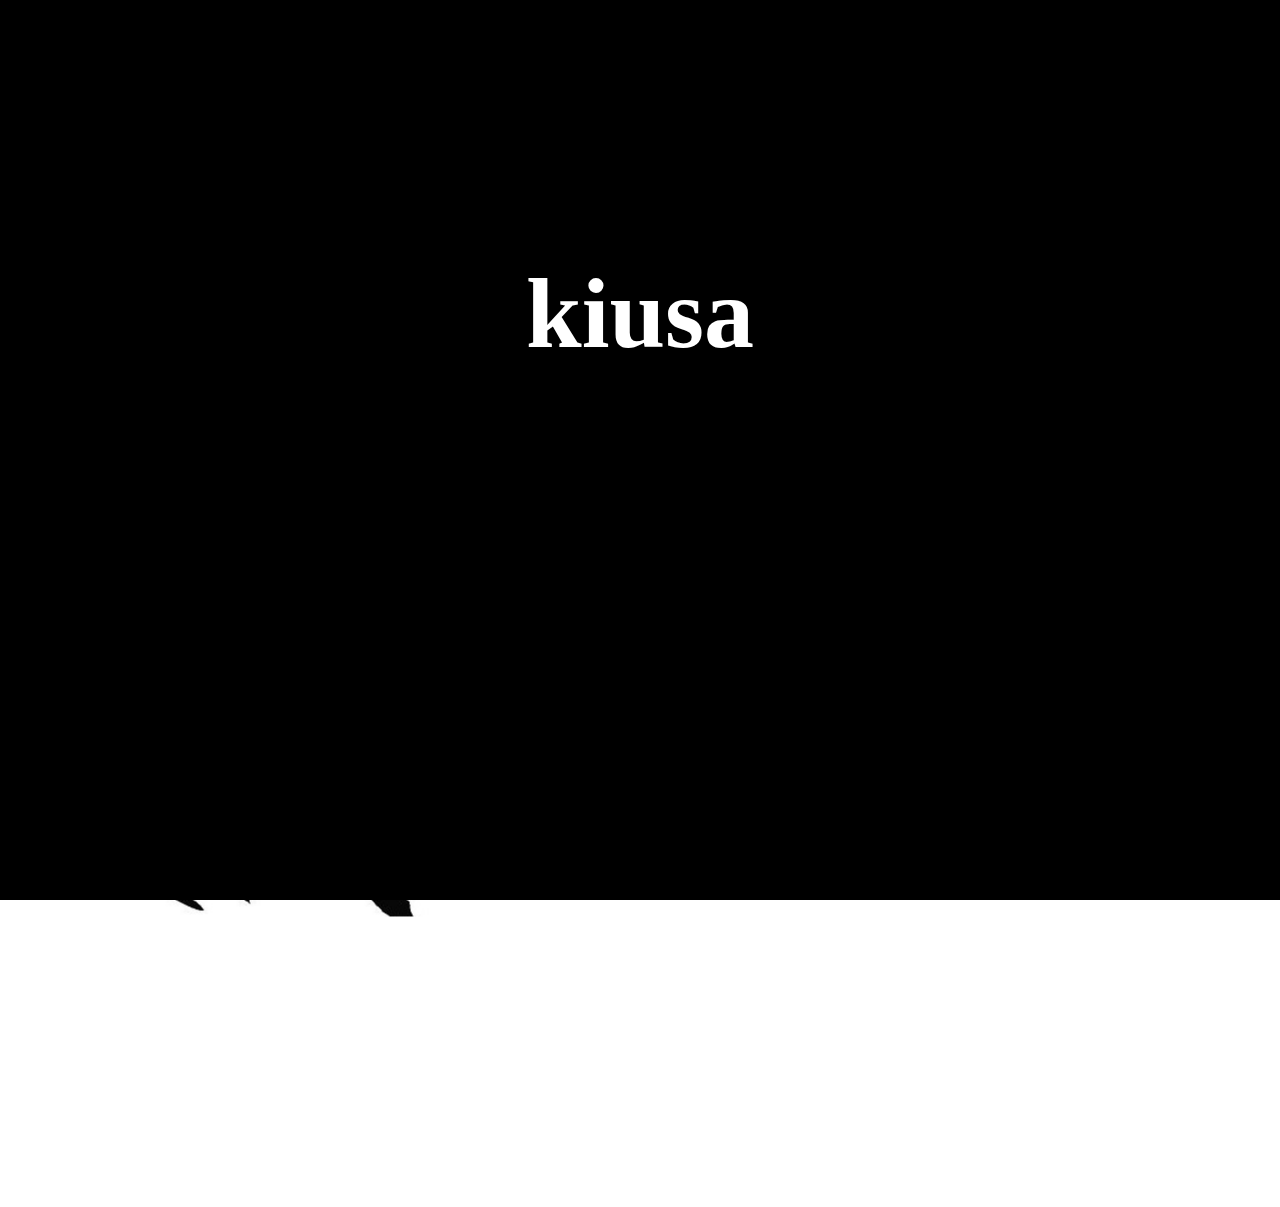
<file: impact/impact3.html>
<!DOCTYPE html>
<html>
    <head>
       <meta charset="utf-8">
       <meta name="viewport" content="width=device-width, initial-scale=1">
        <title>2015 Youth</title>
        
        
        <style type="text/css">
            body, p, div {
                margin: 0;
                padding: 0;
                overflow: hidden;
            }
            
        #loader {
           z-index: 5;
            width: 100%;
            height: 100vh;
            background: black;
            position: absolute;
            top: 0;
            left: 0%;
            transition: left, 1s;
        }
          #loader h1 {
                font-size: 100px;
                color: white;
                text-align: center;
                margin-top: 20%;
            }    
        #sub-loader {
            z-index: 3;
            width: 100%;
            height: 50vh;
            background: white;
            position: absolute;
            top: 0;
            left: 0%;
            transition: left, 1000ms;
        }
            #sub-loader h1 {
                color: black;
                margin-top: 15%;
            }
          
            .container {
                max-width: 100vw;
                max-height: 100vh;
                overflow: hidden;
                background: 
                    linear-gradient(rgba(255, 255, 255, 0.6), rgba(255, 255, 255, 0.6)),
                    url("2015/anthon_background.jpg");
                background-repeat: no-repeat;
                background-size: 100%;
                background-position: 100px -645px;
                
            }    
       
            nav {
                width: 96%;
                height: 50%;
                text-align: center;
                position: absolute;
                top: 40px;
            }  
            nav a {
                display: inline-block;
                text-decoration: none;
                color: black;
                font-size: 95%;
                letter-spacing: 2px;
                margin-left: 50px;
            }
        .main {
            width: 90%;
            height: 70%;
            margin: 0 auto;
            overflow: hidden;
            position: relative;
            
        }
            #main-rotate {
                
                width: 64%;
                height: 1100px;
                background: white;
                position: absolute;
                left: -12%;
                bottom: -20%;
                transform: rotate(46deg);
                overflow: hidden;
            }
            .mountain {
                position: relative;
                top: 72%;
                left: 15%;
                transform: rotate(-46deg);
            }
        .mainTwo {
            z-index: 20;
            position: relative;
            top: -70%;
            left: 100%;
            width: 90%;
            height: 70%;
            margin: 0 auto;
            overflow: hidden;
            background: #ffffff;
            transition: left, 1s;
            
        }    
        .mainThree {
            z-index: 30;
            position: relative;
            top: -140%;
            left: 100%;
            width: 90%;
            height: 70%;
            margin: 0 auto;
            overflow: hidden;
            background: #ffffff;
            transition: left, 1s;
            
        } 
            
        .mainFour {
            z-index: 30;
            position: relative;
            top: -210%;
            left: 100%;
            width: 90%;
            height: 70%;
            margin: 0 auto;
            overflow: hidden;
            background: #ffffff;
            transition: left, 1s;
            
        }      
            
        .mainFive {
            z-index: 30;
            position: relative;
            top: -280%;
            left: 100%;
            width: 90%;
            height: 70%;
            margin: 0 auto;
            overflow: hidden;
            background: #ffffff;
            transition: left, 1s;
            
        }                
            #main-p {
                width: 50%;
                height: 100%;
                padding: 1%;
                margin: 0 auto;
                float: left;
            }
            #main-p hr {
                width: 55%;
                height: 1px;
                float: right;
                margin-top: 5%;
                margin-right: 1%;
                background: #cc2214;
            }
            
            .p {
                padding: 1%;
                font-size: 112%;
                letter-spacing: 1.5px;
                text-align: justify;
                line-height: 135%;
                
            }
            #main-imgs {
                float: left;
                width: 50%;
                height: 100%;
                position: relative;
                border-radius: 2%;
                overflow: hidden;
            }
            #main-imgs img {
                position: relative;
                bottom: 20%;
                
            }
            #main-imgs #img2{
               position: absolute;
                top: 0;
                left: 15%; 
            }
            
             #main-imgs #img3{
               position: absolute;
                top: 0;
                left: 30%; 
            }
            
            /* slider icon*/
            #icon-arrow {
                
                position: absolute;
                top: 12%;
                right: 2%;
                transform: rotate(-90deg);
               
            }
            #icon-arrowTwo {
                position: absolute;
                top: 2%;
                right: 2%;
                transform: rotate(90deg);
                
            }
             marquee {
                position: absolute;
                top: 90%;
                 height: 30px;
                 background-image: url("../mountain-outline.jpg");
                 background-position: center;
                 background-size: contain;
            }
            marquee img {
                width: 100%;
                height: 100%;
                background-image: url("mountain-outline.jpg");
                 background-position: center;
                 background-size: contain;
            }
            
            
        footer {
            width:200px;
            height: 100px;
            margin-top: 20px;
            position: fixed;
            bottom: 10px;
            float: right;
            background: #342924;
            
        }
            
         
         
    </style>
    <link rel="stylesheet" href="../styles.css">
    </head>
    
     <body onload="loadTwo()">
      <div id="loader">
          <div id="sub-loader">
              <h1>Impact</h1>
          </div> 
          <h1>kiusa</h1>
      </div>
        <div class="container">
            
             <header>
               <div class="logo"><a href="../index.html">
                   <svg xmlns="http://www.w3.org/2000/svg" viewBox="0 0 283.94 177.31">
  <defs>
    <style>
      .\36 295d211-8bca-404e-bd3b-ccb293d0084e {
        fill: #b1b2b1;
      }

      .\34 76f5523-a43c-4cfa-948f-072b69daf45d {
        fill: #848484;
      }

      .\30 d1b9374-85ea-4b4b-8fb4-39b7ec951115 {
        fill: #868686;
      }

      .c89b87cf-a9c9-4906-b47a-4ad51e07abe2 {
        fill: #6d6d6d;
      }

      .eda1a637-84f4-4de6-9139-49ec9678e345 {
        fill: #838383;
      }

      .\37 9805f96-5a91-4794-bcf9-42c37fb46fdb {
        fill: gray;
      }

      .c8a503f0-3c81-4c46-8854-b302a6a79b79 {
        fill: #7d7d7d;
      }

      .\34 9895271-41ee-495c-8569-05471d84fdc4 {
        opacity: 0.78;
      }
    
    </style>
  </defs>
  
  <g id="ab6c297c-25f1-4784-9c00-34587ebf502b" data-name="Layer 2">
    <g id="cc9212be-1dcf-4df3-904d-b5c3699033c5" data-name="Layer 2">
      <g>
        <g>
          <path id="ice-top" class="6295d211-8bca-404e-bd3b-ccb293d0084e" d="M103.18,105.55c3.47-3.76,8-6.5,10.74-11a3.27,3.27,0,0,1,3-1.36,30.65,30.65,0,0,1,5,.16c9.33,1.48,18.84.39,28.14,2.07,1.93.35,3.94.44,5.6,1.7a17.67,17.67,0,0,0-4.87,2.46c-1,.58-2,1.9-2.83,1.77-1.39-.22-.39-1.94-.87-2.94s-1.24-1.12-1.88-.41a12.6,12.6,0,0,0-1.51,2.56,13.22,13.22,0,0,1-4.23,4.84c-.53.36-1.15.9-1.75.37s0-1.2.25-1.76.68-1.15.92-1.76c1.74-4.42,1.48-3.78-3.21-5.1-3.87-1.09-5.89.54-8.34,2.49-1.82,1.45-3.69,2.84-5.55,4.25-3,2.28-3,2.28-5.84-.53a5.94,5.94,0,0,0-.84-.86c-1.42-.43-2.26.63-3.26,1.27-1.11.89-2.61-.34-3.7.67C105.59,107.56,105.59,107.56,103.18,105.55Z"/>
          <path class="6295d211-8bca-404e-bd3b-ccb293d0084e" d="M128,13.47c-.55-3.25-1.12-6.49-1.65-9.74-.13-.78-.47-1.83.54-2.13,1.18-.35,1.24.85,1.37,1.57.74,4.09,1.39,8.2,2.11,12.29.16.89.21,1.65-.71,2.11a1.89,1.89,0,0,1-2.6-.7c-1.14-1.64-2.24-3.3-3.37-4.95C122.35,10,121,8.1,119.06,5.29c.64,3.92,1.07,6.81,1.59,9.69a7.57,7.57,0,0,1,.19,3.44c-.07.24-.42.45-.68.56s-.66,0-.8-.42a5.5,5.5,0,0,1-.32-.92c-.71-4.26-1.43-8.52-2.08-12.8a1.79,1.79,0,0,1,1.35-2.3,1.89,1.89,0,0,1,2.08,1l6.94,10.18Z"/>
          <path class="6295d211-8bca-404e-bd3b-ccb293d0084e" d="M126.22,170.19c0-1.66.08-3.33,0-5-.22-3.89-.26-3.89,3.29-3.86.83,0,1.66,0,2.49,0,1.77,0,3.36.55,4,2.38a3.51,3.51,0,0,1-1.27,4.43c-1.59,1-1.41,2-.35,3.2s2.09,2.57,3.17,3.82c.29.33.94.56.46,1.05a2.09,2.09,0,0,1-1.37.36c-2.05,0-2.56-1.86-3.59-3.09s-1.6-3.29-3-2.83c-2,.62-1.09,2.82-.75,4.29s-.57,1.67-1.57,1.67-2.06.19-1.77-1.49.32-3.29.47-4.94Z"/>
          <path class="6295d211-8bca-404e-bd3b-ccb293d0084e" d="M213.59,49.06a1.15,1.15,0,0,1-.28-1.62c.76-1.08,1.6-2.1,2.47-3.1,1.23-1.42,1-2.68-.3-3.9-.8-.78-1.59-1.14-2.55-.21q-1.78,1.73-3.62,3.39a.85.85,0,0,1-1.28-.06c-.33-.36-.66-.81-.19-1.28Q212.92,37.18,218,32.1a1.22,1.22,0,0,1,1.77-.21c1.59,1.43,3.43,2.7,4.3,4.73s.12,4.09-1.66,4.63c-2.92.88-3.81,3.33-5.41,5.28-.63.77-1.3,1.5-2,2.22A1.18,1.18,0,0,1,213.59,49.06Z"/>
          <path class="6295d211-8bca-404e-bd3b-ccb293d0084e" d="M77.57,38.85A5.45,5.45,0,0,1,76.19,42c-1,1.08-2.15,2.08-3.21,3.13-.83.82-1.6,1-2.5,0-3-3.3-6.1-6.57-9.14-9.87-.45-.49-.94-1.15-.4-1.75C62.5,31.83,64,30,66.3,29.25c1.14-.37,2.77-.33,3.22.66,1.42,3.1,4.14,4.58,6.76,6.3A3.93,3.93,0,0,1,77.57,38.85Z"/>
          <path class="6295d211-8bca-404e-bd3b-ccb293d0084e" d="M89.29,31.26c-.2.42-.26.8-.47.94a1.26,1.26,0,0,1-1,.12c-1.54-.5-2.17-2-3.17-3.05s-2.05-1.63-3.51-.84-2.17,1.47-1,3c1,1.34,1.85,2.76,2.71,4.18.11.18-.1.65-.29.87-.34.39-.9.62-1.27.14C80,35,78.7,33.21,77.43,31.46c-.88-1.21-1.78-2.42-2.57-3.68S72,25,72.75,23.62a9.21,9.21,0,0,1,6-4.11c1.8-.39,3.74.91,3.82,2.49.16,3.18,2.59,4.35,4.29,6.23C87.75,29.21,88.52,30.29,89.29,31.26Z"/>
          <path class="6295d211-8bca-404e-bd3b-ccb293d0084e" d="M205.5,41c-.81-.38-1.54-1-1.06-1.89,1.41-2.61-.28-3.74-1.95-5.3-1.92-1.8-3.23-.54-4.79.24a1,1,0,0,1-1.31-.27.93.93,0,0,1,.2-1.3q6.09-4.27,12.2-8.5a1.71,1.71,0,0,1,2.24.29,1.49,1.49,0,0,1,.56,1.75q-2.64,7.2-5.35,14.38C206.14,40.65,205.75,40.79,205.5,41Z"/>
          <path class="6295d211-8bca-404e-bd3b-ccb293d0084e" d="M238,60.31c3.14.05,4.92,1.37,5.73,3.65.74,2.09.44,4-1.37,5.39A27.09,27.09,0,0,1,233,73.87c-2.26.6-3.82-.61-5-2.44s-1.59-3.87,0-5.53C230.93,62.83,234.8,61.35,238,60.31Z"/>
          <path class="6295d211-8bca-404e-bd3b-ccb293d0084e" d="M133.84,8.22c0-1.33-.08-2.66,0-4A4,4,0,0,1,137.08.32c2.15-.49,4.33-.62,6,1.14.71.73,1.24,1.78.4,2.64s-1.48,0-2-.66a3.11,3.11,0,0,0-4-1.12C135.84,3,136,4.63,136,6.12c0,2.16,0,4.32.13,6.47a2.68,2.68,0,0,0,2.8,2.86c1.15,0,2.58.12,2.84-1.33s1-3.38-1.33-4.12c-.67-.21-1.28-.57-1-1.32.13-.31.85-.47,1.31-.51,2.68-.23,3.11.17,3.27,2.92,0,.33,0,.66,0,1,.08,4.39-.4,5-3.94,5.28-4,.28-5.77-1-6.18-4.66a41,41,0,0,1,0-4.47Z"/>
          <path class="6295d211-8bca-404e-bd3b-ccb293d0084e" d="M231,48.91a5.74,5.74,0,0,0,0-1.59,2.21,2.21,0,0,0-2.08-1.82,2.15,2.15,0,0,0-2,1.22,3.4,3.4,0,0,0-.4,2.87,9.24,9.24,0,0,1,.38,4.43,4.85,4.85,0,0,1-4,4c-2.27.46-3.74-1-4.9-2.72s-1.48-3.36-.2-5.08c.46-.61,1-1.47,2-.95.67.38.4,1.14.14,1.78a5.42,5.42,0,0,0-.62,1.85c0,1.47,1.54,3.07,2.84,2.92a2.73,2.73,0,0,0,2.5-2.66,12.12,12.12,0,0,0-.22-2.46,18.07,18.07,0,0,1-.29-3,4.45,4.45,0,0,1,5-4.39,5.32,5.32,0,0,1,4.29,6.21c-.26,1-.78,2.13-1.85,2C230.12,51.37,230.16,50.27,231,48.91Z"/>
          <path class="6295d211-8bca-404e-bd3b-ccb293d0084e" d="M88.09,16.69c-.21-2.22-.15-3.19,1-3.69a1.89,1.89,0,0,1,2.2.68q5,4.88,9.94,9.82c.39.39,1,1,.24,1.63a1.26,1.26,0,0,1-1.8-.12c-1.64-2-3.29-1.43-5.28-.46S91.86,27,92.13,29a.92.92,0,0,1-.71,1.09,1,1,0,0,1-1.09-.8C89.49,24.68,88.69,20.1,88.09,16.69Z"/>
          <path class="6295d211-8bca-404e-bd3b-ccb293d0084e" d="M84.12,165.5c.26,3.62-1,7,1,10,.24.37.27.62-.15.81a3.61,3.61,0,0,1-2.88,0,.46.46,0,0,1-.24-.79c2-2.7.85-5.79,1.1-8.71a6.59,6.59,0,0,0-.54-3.4c-.33-.73-2.17-.87-1.08-1.92.51-.48,2-.26,2.86,0a4.62,4.62,0,0,1,1.78,1.66c1.13,1.44,2.07,3,3.29,4.4s1.73,4.06,3.42,3.55c1-.32.31-3.36.37-5.17,0-.82.16-1.93-.29-2.43-2.37-2.62-.25-2.2,1.39-2.26,2.32-.08,1.95.35.7,1.88-1.44,1.76-.54,4.18-.72,6.31-.19,2.3.43,4.64-.42,6.9-2.51-1-3.16-3.65-4.8-5.42S86.45,167.07,84.12,165.5Z"/>
          <path id="TEN" class="6295d211-8bca-404e-bd3b-ccb293d0084e" d="M162.54,16.13c.57-3.22,1.06-6.36,2.44-9.23,1.09-2.26,2.71-3,4.82-2.51a3.89,3.89,0,0,1,3.13,4.45,25,25,0,0,1-2.66,9.53,4,4,0,0,1-5.07,2C163,19.66,162.67,17.92,162.54,16.13Z"/>
          <path class="6295d211-8bca-404e-bd3b-ccb293d0084e" d="M197.2,25.47c-.49-.25-1.06-.56-1.66-.83-3-1.35-3.07-1.25-4.59,1.29-.92,1.53-.58,2.43.86,3.2.73.39,1.43.85,2.13,1.29s1.15.87.64,1.55-1.19.22-1.78,0c-6.13-2.75-6.21-3-2.73-8.89,1.44-2.43,2.91-4.85,4.32-7.29.72-1.24,1.59-1.59,2.84-.76a13.36,13.36,0,0,1,1.71,1c1.09,1,4,1.09,3,3-.72,1.37-2.52-.65-3.78-1.23-1.74-.81-2.36.21-3.13,1.4s-1,2.39.57,3.26A17.73,17.73,0,0,1,198,24.08a.9.9,0,0,1,.15.86C198,25.17,197.64,25.25,197.2,25.47Z"/>
          <path class="6295d211-8bca-404e-bd3b-ccb293d0084e" d="M57.17,38.43c.41.13.76.51.43,1-.62,1-1.35,1.88-2.05,2.8s-1.37,1.62-.21,2.49,2,2.44,3.81,1.2c.4-.28.67-.74,1-1.06.7-.6,1.36-2,2.33-1.23s-.27,1.67-.77,2.4c-1.77,2.6-1.72,2.66.3,4.33,1.42,1.18,2.51,1.27,3.77-.22.8-.94,1.91-3,2.77-2.2,1.5,1.36-.72,2.42-1.42,3.57a21.21,21.21,0,0,1-1.61,1.89,1.79,1.79,0,0,1-2.95.31c-3.17-2.68-6.36-5.32-9.55-8-1.26-1.05-1.37-2.14-.23-3.38s1.94-2.27,2.94-3.38A1.23,1.23,0,0,1,57.17,38.43Z"/>
          <path class="6295d211-8bca-404e-bd3b-ccb293d0084e" d="M46.24,83.47a24.62,24.62,0,0,1-10.56-3.84c-1.87-1.3-2.17-3.48-1.22-5.81.76-1.87,2-3,4.18-2.66.44.08,1.08.38,1.19.72a1,1,0,0,1-.93,1.37C37.22,73.4,36,74,36.07,76s1.56,2.4,2.91,3c1.83.77,3.69,1.46,5.58,2,1.44.45,3,.71,4-.87a2.63,2.63,0,0,0-.64-3.56c-.63-.59-1.2-1.37-.24-2,.76-.5,1.57,0,2.2.61,1.6,1.46,1.43,3.32.84,5.06C50,82.22,48.67,83.63,46.24,83.47Z"/>
          <path class="6295d211-8bca-404e-bd3b-ccb293d0084e" d="M56.93,66c-1,1.93-2.06,4-3.25,5.94-.51.83-1.5.6-2.25.22Q45.68,69.22,40,66.21a1.58,1.58,0,0,1-.91-2.06,19.81,19.81,0,0,1,3.14-5.56c.15-.16.62-.12.9,0s.47.45.31.81a24.09,24.09,0,0,1-1.23,2.7c-1,1.63-.69,2.59,1.09,3.45,1.62.78,2.76.95,3.61-.89a20,20,0,0,1,1.2-2.17.83.83,0,0,1,1.24-.28.9.9,0,0,1,.29,1.28c-.3.59-.61,1.18-.86,1.79a3.34,3.34,0,0,0,3.19,4.54c.92,0,1.08-.65,1.4-1.15.71-1.11,1.31-2.29,2-3.4a.91.91,0,0,1,.85-.15C56.46,65.18,56.6,65.54,56.93,66Z"/>
          <path class="6295d211-8bca-404e-bd3b-ccb293d0084e" d="M241,168.94c0,1.66.12,3.33,0,5-.1,1,1.74,1.81.66,2.39s-2.89.51-4.36.55c-.58,0-.69-.63-.37-1.06,2.48-3.29.68-7.06,1.17-10.57.13-.91.25-2.11-.9-2.59s-1.88.11-2.57,1c-.35.43-.54,1.28-1.37,1-.2-.08-.33-.56-.36-.87-.06-.82-.11-1.69.81-2.13a2.26,2.26,0,0,1,1-.21c3.32,0,6.64,0,10,0,1.31,0,1.61,1,1.55,2.06a5.34,5.34,0,0,1-.46,1.36,5.25,5.25,0,0,1-.78-.55,9,9,0,0,0-1-1.12c-1.71-1.21-2.76-.75-2.92,1.34-.11,1.49,0,3,0,4.48Z"/>
          <path class="6295d211-8bca-404e-bd3b-ccb293d0084e" d="M6,167.31c1.38,3.11,3.88,5.35,6,7.87.28.33.82.73.12,1.15a1.46,1.46,0,0,1-.93.24A4.93,4.93,0,0,1,9.37,176a8,8,0,0,1-1.28-1.51c-1.27-1.5-2.51-4.44-4-3.95s-.68,3.25,0,5.11c.43,1.25-1,1-1.65,1-.94,0-1.84,0-1.64-1.62a80.59,80.59,0,0,0,.27-8.45c0-1,.29-2.27-.21-2.93-2.06-2.74.11-2.19,1.6-2.27s2.58,0,1.34,2c-.47.75-.32,1.93-.37,2.91-.15,2.75,1.66,1,2.65,1.13Z"/>
          <path class="6295d211-8bca-404e-bd3b-ccb293d0084e" d="M112.91,167.36a1.19,1.19,0,0,0,.17-.85l.35-.29s.23-.4.23-.39l.08-.45c.66-1.26.76-3.45,2.2-3.48s1.6,2.14,2.13,3.44c1.26,3,2.45,6.12,3.66,9.18.22.55,1,1,.48,1.67s-1.53.48-2.34.4c-1-.1-1.18-.64-1.08-1.68.16-1.75-.33-3.26-2.51-3.52-3.05-.37-4.18.35-4.11,3.64,0,1.68-.77,1.49-1.66,1.56a1.82,1.82,0,0,1-1.34-.39c-.46-.49.23-.72.48-1.07a14.87,14.87,0,0,0,2.51-6.38A2.8,2.8,0,0,1,112.91,167.36Z"/>
          <path class="6295d211-8bca-404e-bd3b-ccb293d0084e" d="M172,163.35c-.44-.47-1.23-.92-1.25-1.4,0-.92.93-.53,1.48-.61,1.77-.27,2.67.92,3.58,2.16,1.85,2.54,3.72,5.06,5.64,7.54.29.38,1.22,1.14,1.32,0a22.17,22.17,0,0,0-.24-7.39c-.23-.91-2.12-1.23-1.29-2s2.51-.37,3.82-.15c.5.08.55.28.28.64-2.8,3.71-.68,8-1.4,12-.13.72.31,1.77-.87,2-.77.15-1.15-.52-1.53-1-2.18-2.91-4.34-5.84-6.5-8.76C173.19,166.2,172.89,164.49,172,163.35Z"/>
          <path class="6295d211-8bca-404e-bd3b-ccb293d0084e" d="M70,167.44a3.82,3.82,0,0,1,0-.5c.39-1.95.72-4.93,2.38-5,2-.14,1.84,3,2.65,4.67,1.28,2.69,2.29,5.5,3.46,8.24.27.63,1.52,1.35-.07,1.69-1,.21-2.38.75-2.89-.88a11.71,11.71,0,0,1-.11-1.45c-.38-2.19-1.7-2.9-3.89-2.83-2.41.07-3.17,1.36-3.25,3.44,0,.45.29,1,.09,1.35-.39.62-1.15.55-1.8.41-.94-.2-.94-.7-.4-1.37,1.87-2.35,2-5.58,3.94-7.88q.66,0,.45.31T70,167.44Z"/>
          <path class="6295d211-8bca-404e-bd3b-ccb293d0084e" d="M47.23,169.68c-.1-2.23-.29-4.06-.24-5.88,0-1-1.9-1.21-.88-2.26.8-.82,3.84-.1,4.46,1a17.65,17.65,0,0,1,1.2,2.73,40.2,40.2,0,0,0,1.56,4.2c.42.81.23,3,2.31,1.57.55,1-.74,4.48-1.74,4.74-.68.18-.8-.35-1-.78-1.13-2.95-2.23-5.91-3.38-8.85a1.18,1.18,0,0,0-.68-.66c-.82-.18-.62.55-.62.92,0,2.81-.45,5.67.75,8.38.24.56.86,1.29,0,1.63a3.56,3.56,0,0,1-2.42.06c-1.62-.65.17-1.12.22-1.72C47,172.92,47.11,171.1,47.23,169.68Z"/>
          <path class="6295d211-8bca-404e-bd3b-ccb293d0084e" d="M249.86,80.25c-.36.32-.57.64-.81.67a1,1,0,0,1-.82-.35A18.35,18.35,0,0,1,247,77.86c-.57-1.68-1.7-1.77-3.16-1.34-1.72.51-2.55,1.39-1.77,3.26a12.09,12.09,0,0,1,.69,2.36,1,1,0,0,1-.41.81c-.22.12-.6,0-.9-.1-.13,0-.23-.23-.33-.36-1-1.24-.52-3.74-2.54-3.85-1.54-.08-3.14.89-4.71,1.41-.67.22-1.36.24-1.68-.47s.17-1.28.82-1.52q6.3-2.31,12.63-4.55a1.47,1.47,0,0,1,1.81.39A27.32,27.32,0,0,1,249.86,80.25Z"/>
          <path class="6295d211-8bca-404e-bd3b-ccb293d0084e" d="M203.31,169.21c0,1.66,0,3.31,0,5,0,.82,1.47,1.28.68,2s-2.19.52-3.32.25c-.47-.11-.7-.37-.41-1,1.45-3.31.45-6.82.68-10.24.06-.93.31-2.1-.83-2.61a2.23,2.23,0,0,0-2.67.73c-.51.55-.8,1.59-1.82,1.17-.24-.1-.25-.9-.26-1.38,0-1.29.81-1.71,1.93-1.72,3.31,0,6.63,0,9.94,0a1.47,1.47,0,0,1,1.64,1.46,11.3,11.3,0,0,1-.26,1.93,5.58,5.58,0,0,1-1.19-.76c-.56-.6-1-1.37-1.87-1.53-1.09-.2-2.1,0-2.19,1.26-.12,1.81,0,3.64,0,5.46Z"/>
          <path class="6295d211-8bca-404e-bd3b-ccb293d0084e" d="M276,176.34c-3.18.12-2.93.1-3.1-2.59-.24-3.87,1.24-7.91-1-11.61-.51-.82.46-.71.74-.72,2.82-.05,5.64-.05,8.47,0,.9,0,1.63.39,1.72,1.4a2.25,2.25,0,0,1-.2,1.42c-.39.52-.85,0-1.14-.3-.69-.74-1.34-1.53-2.44-1.54s-2.55-.51-3.24.61a4.36,4.36,0,0,0,0,4.72c.78,1.18,2,.67,3-.13.33-.27.81-.94,1.12-.2a6,6,0,0,1,.27,2.39c0,.44-.34,1.12-.9.62-1.11-1-2.4-1.63-3.48-.49s-.51,2.85-.43,4.32a4.12,4.12,0,0,0,.6,1.33l.72.38Z"/>
          <path class="6295d211-8bca-404e-bd3b-ccb293d0084e" d="M33,176.47c-2.63-.31-5.28.61-7.91-.07q0-3.87,0-7.73c0-1.33-.11-2.66,0-4s-1.45-2.55-1-2.9c1.14-1,2.83-.52,4.29-.39,1.08.1.55.51.26,1.2-1.51,3.65-.52,7.49-.59,11.25a1.56,1.56,0,0,0,1.56,1.62,33.29,33.29,0,0,0,3.46-.15q.46.38.31.77T33,176.47Z"/>
          <path class="6295d211-8bca-404e-bd3b-ccb293d0084e" d="M98.76,10.56c-.31.11-.63.21-.93.33-.81.34-1.67.58-2-.52-.27-.92.66-1,1.22-1.22Q99.8,8,102.6,7c1-.37,2.38-1.43,3,0,.44,1.1-1.21,1.23-2,1.67-1.18.63-1,1.56-.58,2.54,1.25,3.24,2.49,6.49,3.74,9.73.31.8.61,1.78-.26,2.2s-1.43-.46-1.74-1.25q-1.92-4.85-3.82-9.7C100.49,11.22,100,10.36,98.76,10.56Z"/>
          <path class="6295d211-8bca-404e-bd3b-ccb293d0084e" d="M221.07,172.38c-.42-1.8,1.06-3.21,1-4.94l.38-.24s.24-.39.24-.39l.1-.45c.88-1.52.67-4.38,2.48-4.42s1.71,2.79,2.46,4.32a65.42,65.42,0,0,1,3.07,7.79c.27.81,1.95,1.27.85,2.31-.46.43-1.57.22-2.38.22-1.49,0-1.1-1-1.21-2-.31-2.85-.93-3.18-3.83-3.22a8.91,8.91,0,0,0-3.24,1Z"/>
          <path class="6295d211-8bca-404e-bd3b-ccb293d0084e" d="M191.46,12.56a5.9,5.9,0,0,1-.74,1.06c-3.45,3.31-7.45,6.15-9,11a.84.84,0,0,1-1.24.33,1.4,1.4,0,0,1-.39-1.28c2.51-4.28,1.82-9,2-13.6,0-.59-.06-1.46.82-1.5,1.2-.06,1.1,1,1.17,1.76.18,2-.34,4,.29,5.92,2.23-.49,3.16-2.63,4.84-3.81a4.44,4.44,0,0,1,1.24-.8C190.89,11.54,191.35,11.8,191.46,12.56Z"/>
          <path class="6295d211-8bca-404e-bd3b-ccb293d0084e" d="M214.7,161.34c-.49,0,0,0,.5,0,.69.09,1.05.09.54,1.1-2,3.88-.73,8.06-.77,12.11,0,.6.68,1.36-.06,1.76a3.73,3.73,0,0,1-3.37,0c-1-.5.19-1,.19-1.41,0-4.21,1.36-8.51-.74-12.56-.56-1.08.16-1,.73-1S213,161.34,214.7,161.34Z"/>
          <path class="6295d211-8bca-404e-bd3b-ccb293d0084e" d="M62.65,56.51c0,1-3.15,6-4,6.08a3,3,0,0,1-1.81-.49Q51.46,58.6,46.12,55c-.64-.44-1.43-1.09-.62-2,.56-.64,1.19-.23,1.75.14l7.06,4.64c3.5,2.31,3.5,2.31,6.25-.89.32-.37.61-.88,1-1S62.5,56,62.65,56.51Z"/>
          <path class="6295d211-8bca-404e-bd3b-ccb293d0084e" d="M251.09,161.28a12,12,0,0,1,1.71.13c.59.11.52.41.25.95-2.08,4.07-.81,8.36-.69,12.57,0,.48,1.19,1.07.24,1.47a6.47,6.47,0,0,1-2.92.13c-.87-.07-.89-.7-.7-1.45.68-2.79.23-5.63.32-8.45,0-1,.26-2.26-.23-2.94C246.93,160.76,249.22,161.34,251.09,161.28Z"/>
          <path class="6295d211-8bca-404e-bd3b-ccb293d0084e" d="M59.31,172.12c-.2-2.56.05-4.81-.88-7.12-1.06-2.64,1-4.31,4-3.59.36.09.92.06.51.89-2,4.08-1,8.42-.63,12.62.12,1.62-.51,1.65-1.49,1.71-1.21.08-2.41.09-1.8-1.82A12.48,12.48,0,0,0,59.31,172.12Z"/>
          <path class="6295d211-8bca-404e-bd3b-ccb293d0084e" d="M99,176.41c3.73-.73,3.93-.8,4.09-3.72s-.08-5.67.08-8.49c.07-1.17-1.89-2.06-.91-2.59,1.16-.63,2.9-.26,4.39-.18.6,0,.51.47.2,1-1.83,2.91-.51,6.14-.88,9.21s-1.58,4.87-4.17,5.52a2.45,2.45,0,0,1-2.69-.82Z"/>
          <path class="6295d211-8bca-404e-bd3b-ccb293d0084e" d="M16.46,170.1c-1-2.43,1.54-5.48-1.2-7.84-.58-.5,0-.85.42-.87a25.22,25.22,0,0,1,4,0c1.11.13.39.57.17,1.17-1.44,4-.63,8.14-.51,12.23,0,.54,1.37.92.42,1.51a3.68,3.68,0,0,1-3.37.07c-.84-.36-.33-1.05-.26-1.67C16.27,173.25,16.34,171.76,16.46,170.1Z"/>
          <path class="6295d211-8bca-404e-bd3b-ccb293d0084e" d="M148.91,177.31c-3.93.05-7.18-1.14-8.61-5.16C138,165.78,141.94,161,149,161.47a2,2,0,0,1,.62,1.21c-4.86,6.67-4.89,7.19-.56,12.26a2.19,2.19,0,0,1,.6,1.25A1.86,1.86,0,0,1,148.91,177.31Z"/>
          <path class="6295d211-8bca-404e-bd3b-ccb293d0084e" d="M257.61,161.43c2.48-.57,1.76.67,2.06,2.25a19,19,0,0,0,3.51,8.54,2.07,2.07,0,0,1,.61,2.19c-.28.74-.51,1.69-1.43,1.79-.7.07-1-.65-1.31-1.28-1.9-4.16-2.79-8.72-5.23-12.72C255,160.85,257.14,161.82,257.61,161.43Z"/>
          <path id="numberOne" class="6295d211-8bca-404e-bd3b-ccb293d0084e" d="M155.78,15.35c.35-2.18.72-4.3,1-6.42.16-1.12.61-2.47-.32-3.29s-1.81-1.12-.58-2.12c.87-.71,1.9-1.41,3.17-1a1,1,0,0,1,.77,1.11c-.69,4.56-1.39,9.12-2.14,13.67a.93.93,0,0,1-1.17.62,1,1,0,0,1-.59-.69A15.63,15.63,0,0,1,155.78,15.35Z"/>
          <path class="6295d211-8bca-404e-bd3b-ccb293d0084e" d="M115.41,19c0,1-.2,1.43-.7,1.6-.8.27-1.27-.24-1.47-.9C112.16,16,111,12.43,110.17,8.73c-.27-1.22-2-3.22,0-3.85C112,4.3,111.85,6.71,112.23,8,113.36,11.78,114.44,15.58,115.41,19Z"/>
          <path class="6295d211-8bca-404e-bd3b-ccb293d0084e" d="M39,170.6c-.66-2.82.92-5.78-1.21-8.27-.44-.51-.11-.87.43-.9a32.84,32.84,0,0,1,3.47,0c.47,0,.69.23.39.89-1.87,4.23-1.35,8.63-.36,12.9.36,1.55-.42,1.29-1.05,1.29-.83,0-2.17.49-2.11-1.12S38.85,172.13,39,170.6Z"/>
          <path class="6295d211-8bca-404e-bd3b-ccb293d0084e" d="M190,170.2c-.58-2.68.76-5.43-1.12-7.81-.73-.93.21-1,.79-1a16.89,16.89,0,0,1,2.48,0c.79.07,1.13-.11.68,1.26a21.61,21.61,0,0,0-.09,12.55c.42,1.54-.31,1.29-.95,1.32-.86,0-2.2.47-2.2-1C189.55,173.68,189.83,171.87,190,170.2Z"/>
          <path class="6295d211-8bca-404e-bd3b-ccb293d0084e" d="M164.13,170.22c-.72-2.63,1.07-5.61-1.26-8-.73-.77.33-.71.56-.73a22.44,22.44,0,0,1,3-.05c.58,0,1.26-.07.78,1-1.78,4.11-1,8.38-.47,12.6.07.58.78,1.14-.19,1.44a4.87,4.87,0,0,1-2,.07c-.73-.09-1-.46-.84-1.33C164,173.57,164,171.9,164.13,170.22Z"/>
          <path class="6295d211-8bca-404e-bd3b-ccb293d0084e" d="M149,162.22q0-.37,0-.75c5.38,2.07,7.31,7.55,4.26,12.29A24.69,24.69,0,0,1,151,176.4a1.37,1.37,0,0,1-2-.09l.07.08c-.48-.65-1.27-1.39-.94-2.14C149.85,170.32,148.46,166.2,149,162.22Z"/>
          <path class="6295d211-8bca-404e-bd3b-ccb293d0084e" d="M180,99.34l1,.95c-.39.29-.77.83-1.16.83a44.21,44.21,0,0,1-14.17-2.39c-.43-.15-.9-.48-.76-1,0-.18.56-.32.87-.35a11,11,0,0,1,4.88.76A21.94,21.94,0,0,0,180,99.34Z"/>
          <path class="6295d211-8bca-404e-bd3b-ccb293d0084e" d="M172,163.35a7.56,7.56,0,0,1,3,3c-2,2.48-.43,5.44-1.11,8.1a1,1,0,0,1-1.68.06Z"/>
          <path class="6295d211-8bca-404e-bd3b-ccb293d0084e" d="M276,176.34a5.27,5.27,0,0,1,0-.81c2.58.05,5.31.57,6.9-2.33a.85.85,0,0,1,.75-.17,1.65,1.65,0,0,1,.28.9c.1,1.78-.64,2.81-2.54,2.72S277.82,176.44,276,176.34Z"/>
          <path class="6295d211-8bca-404e-bd3b-ccb293d0084e" d="M266.57,164.12s.21-.69,0-.95c-1.77-1.86-.43-1.84,1-1.86,1.84,0,2.56.36.91,2a7.07,7.07,0,0,0-.93,1.73c-.31.57-.64,1.13-1,1.7C265.74,166,266.32,165.3,266.57,164.12Z"/>
          <path class="6295d211-8bca-404e-bd3b-ccb293d0084e" d="M8.08,165.39c.17-.8.7-1.77.43-2.35-.56-1.18-.8-1.82.84-1.73,1,.06,2,.21,2.93.31-.17,1.12-1.35,1.22-2,1.92A4.15,4.15,0,0,1,8,165.31Z"/>
          <path class="6295d211-8bca-404e-bd3b-ccb293d0084e" d="M99.06,176.33a3.88,3.88,0,0,1-1.22-.64,2.52,2.52,0,0,1-.28-3.47,1.09,1.09,0,0,1,1.66-.25c1.24,1,.25,2,0,3-.11.46-.18.93-.27,1.4Z"/>
          <path class="6295d211-8bca-404e-bd3b-ccb293d0084e" d="M221,172.31a20.37,20.37,0,0,0,.28,2.38c.39,1.68-.12,2.27-1.73,1.91-.75-.17-1.27-.64-.72-1.25.84-.94.87-2.48,2.26-3Z"/>
          <path class="6295d211-8bca-404e-bd3b-ccb293d0084e" d="M33,176.47v-1.15c.79-.74.63-2.38,2.2-2.35.13,0,.38.55.36.82C35.42,175.32,35.28,176.92,33,176.47Z"/>
          <path class="6295d211-8bca-404e-bd3b-ccb293d0084e" d="M172.26,174.47l1.68-.06c.11.79,1.67,1.25,1.1,1.73a3.11,3.11,0,0,1-3.94,0C170.54,175.67,172.06,175.2,172.26,174.47Z"/>
          <path class="6295d211-8bca-404e-bd3b-ccb293d0084e" d="M7.09,166.38a.85.85,0,0,1,1-1L8,165.31c0,.62-.33,1-1,1Z"/>
          <path class="6295d211-8bca-404e-bd3b-ccb293d0084e" d="M7,166.29a.94.94,0,0,1-1,1l.08.08a.93.93,0,0,1,1-1Z"/>
        </g>
        <path id="mid-mountain" class="476f5523-a43c-4cfa-948f-072b69daf45d" d="M167.67,117.77c0,.58-.15,1-.8.79a9.86,9.86,0,0,1-2.2-1.1c-2.31-1.61-4.5-3.41-6.89-4.88-1.17-.72-1.55-3.39-3-2.26-.93.7,1.28,2.33,1.68,3.74a19.65,19.65,0,0,0,.86,1.79,1.09,1.09,0,0,1,0,.89.87.87,0,0,1-.84.18c-4-2.89-7.11-6.47-7.74-11.6-.19-1.59,4.34-5.71,5.86-5.43a1.84,1.84,0,0,1,1.15.85c3.16,6.07,7.37,11.39,11.74,16.61A2.47,2.47,0,0,1,167.67,117.77Z"/>
        <g>
          <path id="bottom-mountain" class="0d1b9374-85ea-4b4b-8fb4-39b7ec951115" d="M123.63,135.38c-3.5,0-7-.12-10.49,0-5.36.22-10.57-.95-15.84-1.54-5.65-.64-11.24-1.31-16.59,1.43a12.24,12.24,0,0,1-6.33,1c-3.06-.16-3.63-.75-4.13-4.36-.48-3.45,0-4.77,2.82-5.39a32.67,32.67,0,0,0,11.8-5.16c1.9-1.34,3.58-1.14,5.42.34a14.32,14.32,0,0,0,9.59,3.62,5.92,5.92,0,0,1,3.29,1c5.16,3.22,10.94,3.91,16.78,3.78,10.33-.24,20.58,1,30.88,1.36,5.95.19,11.93.65,17.9.86a4.91,4.91,0,0,1,1.3.43,6.58,6.58,0,0,1-1.11.89,4.63,4.63,0,0,1-1.43.39,11.59,11.59,0,0,1-2,.13C151.52,133.77,137.6,135.73,123.63,135.38Z"/>
          <path class="c89b87cf-a9c9-4906-b47a-4ad51e07abe2" d="M186.05,123.32c-4.47-.54-7.25-3.71-10.22-6.58-.31-.3-1-.63-1.24-.48-.66.46-.45,1.2-.07,1.76a21.59,21.59,0,0,0,1.55,1.94c.43.51.9,1,1.3,1.5s.45,1,0,1.28a1.49,1.49,0,0,1-1.31-.17c-3.27-2.41-6-5.33-7.14-9.3a14.16,14.16,0,0,0-5.68-7.87c-.27-.19-.58-.34-.83-.55-1.19-1-2.58-2.6-1.67-3.68,1.19-1.4,2.68.34,3.68,1.23,2.36,2.1,4.65,4.26,7.66,5.43.45.17,1,.41,1.18-.23.06-.18-.32-.53-.53-.78a1.59,1.59,0,0,0-.4-.29c-1.3-.82-3.12-2.54-2.33-3.3,1.37-1.31,2.2,1.08,3.24,1.87,1.55,1.18,2.55,3.13,4.82,3.25a13.24,13.24,0,0,0,1.15,1.1,4.7,4.7,0,0,1,.67.52,3.5,3.5,0,0,0-.67-.52c-.42-.33-.78-.72-1.16-1.09a12.21,12.21,0,0,1-.7-1.86,1.93,1.93,0,0,1,.15-1.39c.53-.71,1.23-.34,1.71.12A39.16,39.16,0,0,0,186,110.3c.65.4,1.38,1.1,2.19.38a10.15,10.15,0,0,0-1-1.53,4.69,4.69,0,0,1-.77-1.25c-.18-.78.27-1.39,1-1.15a12.34,12.34,0,0,1,4.17,2.66,47,47,0,0,0,18.73,10c1.26.32,3,.48,3,2,0,2-1.69,2.73-3.48,2.83-8.41.47-16.66.06-24-4.73-.66-.43-1.45-1.34-2.15-.63-1,1,.3,1.7.81,2.44s1,1.34,1.45,2Z"/>
          <path id="sand-doon" class="476f5523-a43c-4cfa-948f-072b69daf45d" d="M205.23,131.3c1.66,0,2.49,0,3.32,0,1.25.08,2.87-.37,3.2,1.49.3,1.67-1.3,3.38-3.29,3.5-2.47.16-4.92.37-7.39.73-7.34,1.09-14.74,1.84-22.05,3.16a21.09,21.09,0,0,1-4.46,0c-1,0-2.45.06-2.53-1-.11-1.46,1.45-.69,2.26-.93,5.23-1.57,10.66-2.19,16-3.28a23.41,23.41,0,0,0,6.14-1.9A16.7,16.7,0,0,1,205.23,131.3Z"/>
          <path class="eda1a637-84f4-4de6-9139-49ec9678e345" d="M131.18,106a10,10,0,0,1-1.44,5.66,1.41,1.41,0,0,1-2.42.39,6.86,6.86,0,0,1-.72-.68c-1.27-1.44-3.61-2.74-2.82-4.78.87-2.25,3.05-3.82,5.45-4.71,1-.38,1.55.27,1.7,1.17S131.11,105.06,131.18,106Z"/>
        </g>
        <path class="79805f96-5a91-4794-bcf9-42c37fb46fdb" d="M147.89,112.34c-.07,1.34-.71,1.42-1.37,1.09a27.31,27.31,0,0,1-3-1.74c-1.33-.89-3.19-1.13-3.85-2.84-.28-.74,3.26-4.39,4.58-4.89.51-.2,1.16-.15,1.24.33A25.12,25.12,0,0,0,147.89,112.34Z"/>
        <path class="c8a503f0-3c81-4c46-8854-b302a6a79b79" d="M108.16,104.48a3.1,3.1,0,0,1,2.32-2.18c1.93-.62,4.22-1.88,3.53,2C111.23,107,110.85,107,108.16,104.48Z"/>
        <path class="c8a503f0-3c81-4c46-8854-b302a6a79b79" d="M115,103.39l.8-1.06.13,1.07-.47,0Z"/>
        <path class="0d1b9374-85ea-4b4b-8fb4-39b7ec951115" d="M186,123.37l.35.19-.3-.25Z"/>
        <path class="49895271-41ee-495c-8569-05471d84fdc4" d="M147,164.35c-6.45,0-6.45,10,0,10S153.48,164.35,147,164.35Z"/>
      </g>
    </g>
  </g>
</svg></a>

               </div>
               
                
               
               
               
               
<!---- End of SVG ------> 
                  
<!---- header nav ------>               
                <nav>
                    <div id="extra">
                      <a href="../about/about.html">about us</a> 
                        <div class="extra-sub">
                                <a href="../about/board-members.html">Meet the Board</a>
                        </div>
                    </div>
                    <div id="extra">
                     <a href="../impact/impact.html">Impact</a>
                         <div class="extra-sub" id="subTwo">
                                <a href="../impact/impact2.html">2014</a>
                                <a href="../impact/impact3.html">2015</a>
                        </div>
                    </div>
                    
                    <a href="../our-work.html">Our work</a>
                    <a href="../membership/membership.html">membership</a>
                </nav>
             <div id="social">
                    <a href="https://www.facebook.com/KilimanjaroInitiativeUSA/" target="_blank"><img src="../social-icons/facebook.png" width="20px;" height="20px;" alt=""></a>
                    <a href="https://twitter.com/ki_usa_" target="_blank"><img src="../social-icons/twitter-bird.png" width="20px;" height="20px;" alt=""></a>
                    <a id="mail-icon" href="contact.html" style="margin-top:0px;"><img src="../social-icons/contact.png" width="30px;" height="25px;" alt=""></a>
                </div>    
                
            </header>
            
            <div id="main-rotate">
                <div class="mountain">
                <img src="../mountain-outline.jpg" alt="">
            </div>
            </div>
            
<!---first main section--->
            <div class="main">
               
                <div id="main-p">
                   <h2>2015 youth leaders</h2>
                    <p class="p">The 2015 climb was aimed at highlighting how boxing and martial arts can engage young women and men at-risk of falling into criminal activities and assisting them in becoming positive and constructive role models in their respective communities. To do so, KI is partnered with award-winning sport-based organization Fight For Peace (FFP), which developed a boxing and mentoring program at its academies located in the Complexo de Mare favela in Rio de Janeiro; and in North Woolwich in London. The climb will included five young women and five young women from the boxing community in Kenya, Tanzania, the UK and USA. Together, with youth at the forefront, we were able to demonstrate how with teamwork and perseverance we could reach the summit of Mt Kilimanjaro and fight for better and safer communities, by using peaceful means.

                    </p>
                    
                    <hr>
                </div>
                
                <img onclick="aboutSlider('.mainTwo')" id="icon-arrow" src="icon-arrow.png" width="60px" height="60px" alt="">
               
            </div>
<!---main two section--->
            <div class="mainTwo">
                 <div id="main-imgs">
                    <img src="2015/arnold.jpg" width="90%" height="" alt="">
                    
                 </div>
                 <div id="main-imgs">
                    <p class="p" style="padding:12%;">
                  I started Jiu-jitsu at the Mary Mitchell Center in the Bronx, NY, when I was just eleven years old. I now go to college and I am an instructor at the center. Martial arts have helped me become a more rational person and I have gained leadership skills that I apply to other tasks – it has helped my focus in terms of academics and physical health. I am eager to share the experiences I gain at the KI training camp and during the climb with other young people at the center, and learn more about other cultures and people. I expect this to be a once in a life time experience and I want to keep in touch with other people on the trip.
                    
                      <br>
                       Arnold Sosa <br>
                       Mary Mitchel Center,
                        2015 Youth Leader
                     </p>
                 </div>
               
                <img onclick="aboutSlider('.mainThree')" id="icon-arrow" src="icon-arrow.png" width="60px" height="60px" alt="">
                <img onclick="aboutSliderBack('.mainTwo')" id="icon-arrowTwo" src="icon-arrow.png" width="60px" height="60px" alt="">
            </div>
            
<!---main three section--->
            
            <div class="mainThree">
                 <div id="main-imgs">
                    <img src="2015/adina.jpg" width="90%" height="" alt="">
                    
                 </div>
                 <div id="main-imgs">
                    
                    <p class="p" style="padding:12%;">
                  I have just started college and I am a student instructor at the Mary Mitchell Center which serves the Crotona Community in the Bronx, New York. Crotona is in the poorest congressional district in the USA, and there are gangs and violence on the streets. I became engaged with the center when I took part in their Fight Back Jiu-jitsu program. After many years of hard work, I am now a fourth degree black belt and have been induced in their hall of fame. I am sure other people taking part in the climb will have similar experiences and we can learn from each other. This climb will give me new perspectives and an experience I can bring back to the Bronx.

                      <br>
                       Adina Farrell<br>
                       Mary Mitchell Center
                        2015 Youth Leader
                     </p>
                 </div>
               
                
                
                <img onclick="aboutSlider('.mainFour')" id="icon-arrow" src="icon-arrow.png" width="60px" height="60px" alt="">
                <img onclick="aboutSliderBack('.mainThree')" id="icon-arrowTwo" src="icon-arrow.png" width="60px" height="60px" alt="">
            </div>
            
<!---main four section--->        
            
            
            <div class="mainFour">
                 <div id="main-imgs">
                    <img src="2015/anthony.jpg" width="90%" height="" alt="">
                    
                 </div>
                 <div id="main-imgs">
                    
                    <p class="p" style="padding:12%;">
                      I am a member of Champs Boxing Club in New Rochelle, NY. I am a two-time winner of New York’s Golden Gloves tournament. The training camp and climb of Mount Kilimanjaro will be the most exciting experience I have ever had in my life. The opportunity to visit countries like Kenya and Tanzania was something I thought would only be possible in my dreams. I would be able to tell my kids and keep the memory forever – this trip would be everything for me.
                      <br>
                       Anthony Pegues <br>
                       Champs Boxing Gym,
                       2015 Youth Leader
                     </p>
                 </div>
               
                
                <img onclick="aboutSliderBack('.mainFour')" id="icon-arrowTwo" src="icon-arrow.png" width="60px" height="60px" alt="">
            </div>
            
<!---main five section--->            
            
            
    <!---footer section--->        
           
        </div>
        
        <script type="text/javascript" src="../main.js"></script>
    </body>
</html>
</file>
<file: styles.css>
@font-face {
    font-family: theCode;
    src: url(Hero.otf);
        
}
@font-face {
    font-family: theLight;
    src: url(Hero-Light.otf);
}
@font-face {
    font-family: Timeless;
    src: url(Timeless.ttf);
}
            * {
              /*text-rendering: optimizeLegibility;*/
              -webkit-font-smoothing: antialiased;
              -moz-osx-font-smoothing: grayscale;
            }


            

            header {
            z-index: 1;
            width: auto;
            height: 95px;
            background: #cc2214;
            position: relative;
            font-family: theCode;      
           }

            .container {
                font-family: theLight;
          }
            



/*main nav with sub nav */
            nav {
                width: 50%;
                height: 50%;
                text-align: center;
                position: absolute;
                top: 40px;
                margin-left: 43%;
            }  
            nav a {
                display: inline-block;
                text-decoration: none;
                text-transform: capitalize;
                color: black;
                font-size: 100%;
                letter-spacing: 2px;
                margin-left: 50px;
                font-weight: 800;
                
            }
            
            
            nav #extra {
                display: inline;
                text-decoration: none;
                color: black;
                font-size: 90%;
                letter-spacing: 2px;
                margin-left: 20px;
                position: relative;
                font-weight: 800;
                text-align: center;
                 transition: 2s;
                
            }
            .extra-sub a {
                display: block;
                width: 70%;
                margin-top: -15%;
                margin-bottom: 15%;
                margin-left: 15%;
                font-weight: 300;
                
                
            }
            .extra-sub a:hover {
                font-weight: 600;
                color: rgba(33, 30, 30, 0.9);
            } 
            #extra > .extra-sub {
                width: 180px;
                position: absolute;
                top: 100%;
                left: 2%;
                display: none;
                padding-top: 4%;
                transition: display 2s;
                
            }
            #extra > #subTwo {
                width: 180px;
                position: absolute;
                top: 100%;
                left: -10%;
                display: none;
                padding-top: 4%;
                transition: display 2s;
                
            }
            
            #extra:hover #subTwo{
               display: inline-block;
            }
            
            #extra:hover .extra-sub{
               display: inline-block;
            }

             #social {
                position: absolute;
                top: 30px;
                right: 20px;
                width: 100px;
                height: 45px;
                 padding-top: 6px;
            }
            
            #social > a {
                width: 30px;
                height: 30px;
                margin-right: 10px;
            }
            #social #mail-icon {
                /*display: block;
                margin-left: 25px;
                margin-top: 5px;*/
                width: 30px;
                height: 30px;
                float: right;
                position: absolute;
                bottom: 15px;
            }
            
             #social a:hover {
                border-bottom: 1px solid white;
            }
        
            
            
            
            



/* SVG EDITS*/
            svg {
                width: 120px;
                height: 80%;
                margin-left: 20px;
                margin-top: 10px;
            }
            #ice-top {
                fill: #f7fcf2;
            }
            #mid-mountain {
                fill: #523f13;
            }
            #bottom-mountain {
                fill: #3a5a1e;
            }
            #sand-doon {
                fill: #9b7e3b;
            }
            #TEN, #numberOne {
                fill: black;
            }
             
             


/*paragraphs */

            .p {
                padding: 1%;
                font-size: 112%;
                letter-spacing: 1.5px;
                text-align: justify;
                line-height: 135%;
            }

 /*footer */    
            
        footer {
            width: inherit;
            height: 100px;
            position: fixed;
            bottom: 0;
            margin-top: 20px;
            background: #342924;
            font-family: theCode;
        }
/*media queries*/


@media (max-width: 1400px) {
    header {
        text-align: justify;
    }
    nav {
        width: 55%;
        margin-left: 35%;
    }
    #social {
       right: 50px;
    }
    #social #mail-icon {
        margin-left: 12px;
    }
    
}


@media (max-width: 1100px) {
    header {
        text-align: justify;
    }
    nav {
        width: 65%;
        margin-left: 25%;
        font-size: 1em;
    }
    #social {
       right: 10px;
    }
     
}

@media (max-width: 860px) {
    header {
        text-align: justify;
    }
    nav {
        width: 98%;
        margin-left: 6%;
        font-size: .8em;
    }
    nav a {
        margin-left: 20px;
    }
    #social {
        top: 30px;
    }
    
}

/*
 <p>Lorem ipsum dolor sit amet, consectetur adipisicing elit. Nemo voluptates cum fugit, ut, tenetur.</p>
                <p>Lorem ipsum dolor sit amet, consectetur adipisicing elit. Possimus debitis consequuntur voluptas saepe earum, quod </p>
*/
</file>
